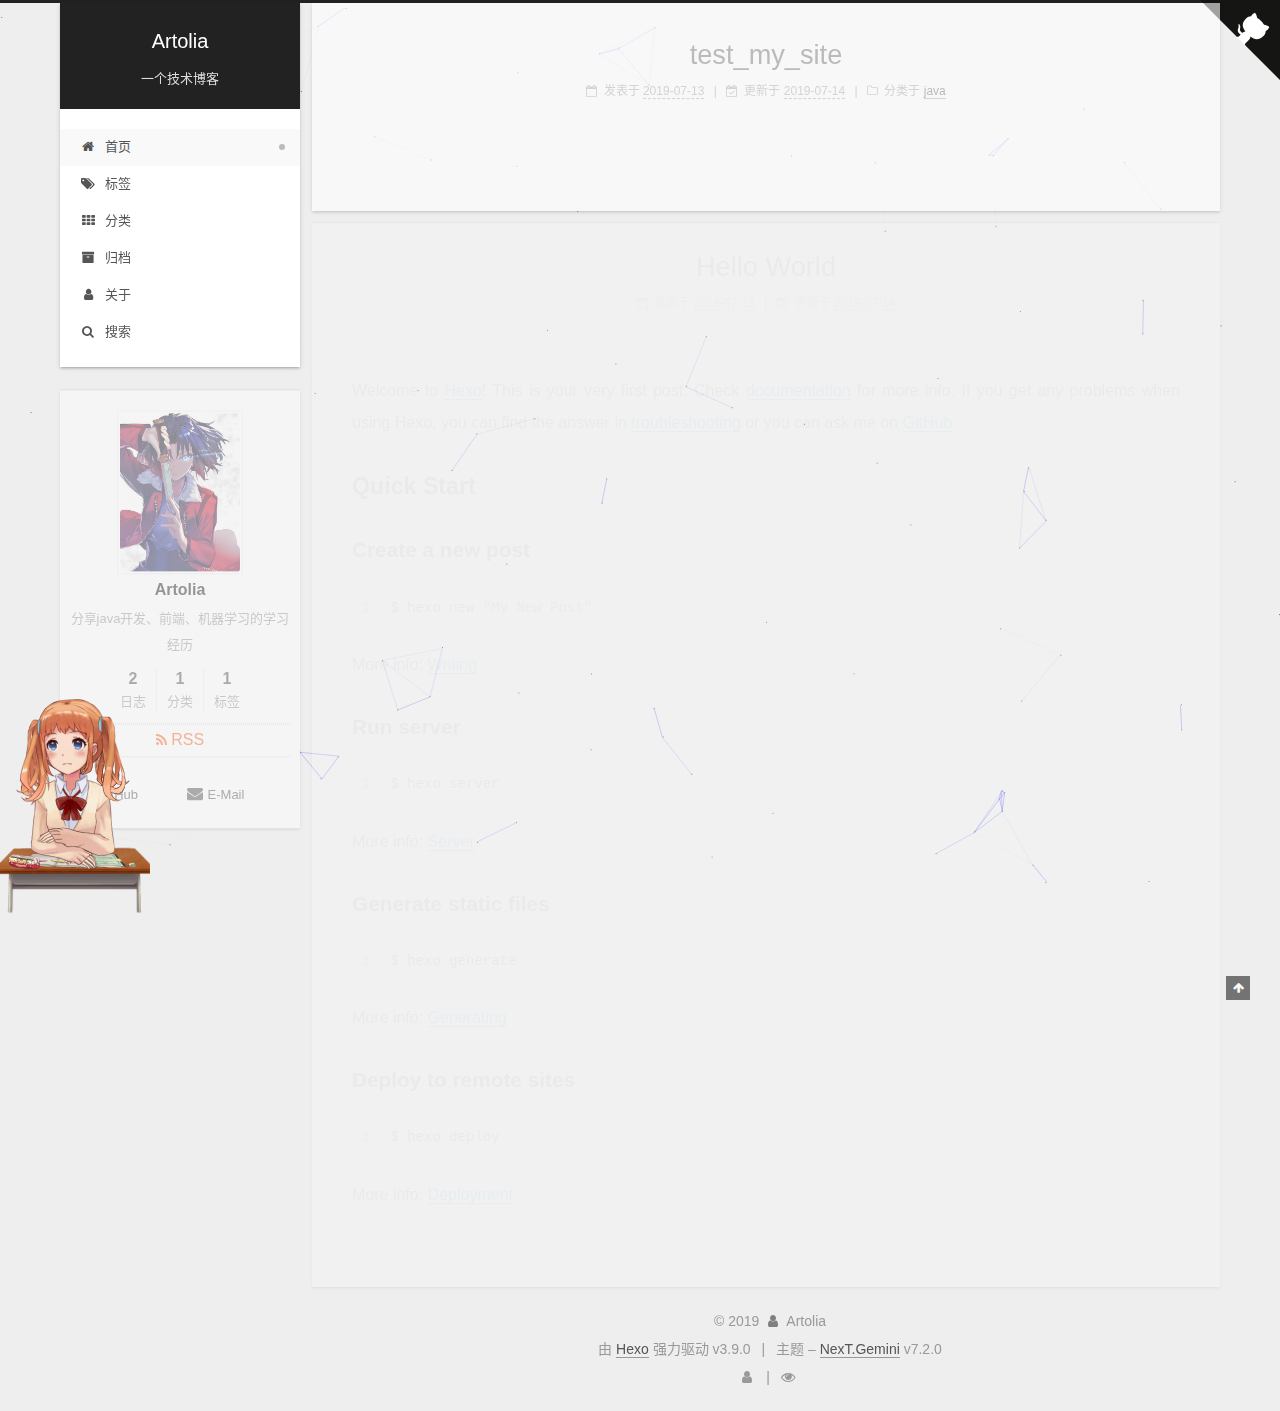
<file: index.html>
<!DOCTYPE html>












  


<html class="theme-next gemini use-motion" lang="zh-CN">
<head><meta name="generator" content="Hexo 3.9.0">
  <meta charset="UTF-8">
<meta http-equiv="X-UA-Compatible" content="IE=edge">
<meta name="viewport" content="width=device-width, initial-scale=1, maximum-scale=2">
<meta name="theme-color" content="#222">






















<link rel="stylesheet" href="/lib/font-awesome/css/font-awesome.min.css?v=4.7.0">

<link rel="stylesheet" href="/css/main.css?v=7.2.0">


  <link rel="apple-touch-icon" sizes="180x180" href="/images/ai.png?v=7.2.0">


  <link rel="icon" type="image/png" sizes="32x32" href="/images/ai.png?v=7.2.0">


  <link rel="icon" type="image/png" sizes="16x16" href="/images/ai.png?v=7.2.0">


  <link rel="mask-icon" href="/images/ai.svg?v=7.2.0" color="#222">







<script id="hexo.configurations">
  var NexT = window.NexT || {};
  var CONFIG = {
    root: '/',
    scheme: 'Gemini',
    version: '7.2.0',
    sidebar: {"position":"left","display":"post","offset":12,"onmobile":false},
    back2top: {"enable":true,"sidebar":false,"scrollpercent":false},
    copycode: {"enable":false,"show_result":false,"style":null},
    fancybox: false,
    fastclick: false,
    lazyload: false,
    tabs: true,
    motion: {"enable":true,"async":false,"transition":{"post_block":"fadeIn","post_header":"slideDownIn","post_body":"slideDownIn","coll_header":"slideLeftIn","sidebar":"slideUpIn"}},
    algolia: {
      applicationID: '',
      apiKey: '',
      indexName: '',
      hits: {"per_page":10},
      labels: {"input_placeholder":"Search for Posts","hits_empty":"We didn't find any results for the search: ${query}","hits_stats":"${hits} results found in ${time} ms"}
    },
    translation: {
      copy_button: '复制',
      copy_success: '复制成功',
      copy_failure: '复制失败'
    }
  };
</script>



  <meta name="description" content="分享java开发、前端、机器学习的学习经历">
<meta name="keywords" content="java、vue、linux、react、python、机器学习、flutter">
<meta property="og:type" content="website">
<meta property="og:title" content="Artolia">
<meta property="og:url" content="https://artoliagit.github.io/index.html">
<meta property="og:site_name" content="Artolia">
<meta property="og:description" content="分享java开发、前端、机器学习的学习经历">
<meta property="og:locale" content="zh-CN">
<meta name="twitter:card" content="summary">
<meta name="twitter:title" content="Artolia">
<meta name="twitter:description" content="分享java开发、前端、机器学习的学习经历">



  <link rel="alternate" href="/atom.xml" title="Artolia" type="application/atom+xml">



  
  
  <link rel="canonical" href="https://artoliagit.github.io/">



<script id="page.configurations">
  CONFIG.page = {
    sidebar: "",
  };
</script>

  <title>Artolia</title>
  




  <script async src="https://www.googletagmanager.com/gtag/js?id=UA-143778476-1"></script>
  <script>
    var host = window.location.hostname;
    if (host !== "localhost" || !) {
      window.dataLayer = window.dataLayer || [];
      function gtag(){dataLayer.push(arguments);}
      gtag('js', new Date());
      gtag('config', 'UA-143778476-1');
    }
  </script>



  <script>
    var _hmt = _hmt || [];
    (function() {
      var hm = document.createElement("script");
      hm.src = "https://hm.baidu.com/hm.js?9fa5e5847c62d3b7d04fb6fdb04cc58a";
      var s = document.getElementsByTagName("script")[0];
      s.parentNode.insertBefore(hm, s);
    })();
  </script>







  <noscript>
  <style>
  .use-motion .motion-element,
  .use-motion .brand,
  .use-motion .menu-item,
  .sidebar-inner,
  .use-motion .post-block,
  .use-motion .pagination,
  .use-motion .comments,
  .use-motion .post-header,
  .use-motion .post-body,
  .use-motion .collection-title { opacity: initial; }

  .use-motion .logo,
  .use-motion .site-title,
  .use-motion .site-subtitle {
    opacity: initial;
    top: initial;
  }

  .use-motion .logo-line-before i { left: initial; }
  .use-motion .logo-line-after i { right: initial; }
  </style>
</noscript>

</head>

<body itemscope itemtype="http://schema.org/WebPage" lang="zh-CN">

  
  
    
  

  <div class="container sidebar-position-left 
  page-home">
    <div class="headband"></div>

    <a href="https://github.com/ArtoliaGit" class="github-corner" aria-label="View source on GitHub"><svg width="80" height="80" viewbox="0 0 250 250" style="fill:#151513; color:#fff; position: absolute; top: 0; border: 0; right: 0;" aria-hidden="true"><path d="M0,0 L115,115 L130,115 L142,142 L250,250 L250,0 Z"/><path d="M128.3,109.0 C113.8,99.7 119.0,89.6 119.0,89.6 C122.0,82.7 120.5,78.6 120.5,78.6 C119.2,72.0 123.4,76.3 123.4,76.3 C127.3,80.9 125.5,87.3 125.5,87.3 C122.9,97.6 130.6,101.9 134.4,103.2" fill="currentColor" style="transform-origin: 130px 106px;" class="octo-arm"/><path d="M115.0,115.0 C114.9,115.1 118.7,116.5 119.8,115.4 L133.7,101.6 C136.9,99.2 139.9,98.4 142.2,98.6 C133.8,88.0 127.5,74.4 143.8,58.0 C148.5,53.4 154.0,51.2 159.7,51.0 C160.3,49.4 163.2,43.6 171.4,40.1 C171.4,40.1 176.1,42.5 178.8,56.2 C183.1,58.6 187.2,61.8 190.9,65.4 C194.5,69.0 197.7,73.2 200.1,77.6 C213.8,80.2 216.3,84.9 216.3,84.9 C212.7,93.1 206.9,96.0 205.4,96.6 C205.1,102.4 203.0,107.8 198.3,112.5 C181.9,128.9 168.3,122.5 157.7,114.1 C157.9,116.9 156.7,120.9 152.7,124.9 L141.0,136.5 C139.8,137.7 141.6,141.9 141.8,141.8 Z" fill="currentColor" class="octo-body"/></svg></a><style>.github-corner:hover .octo-arm{animation:octocat-wave 560ms ease-in-out}@keyframes octocat-wave{0%,100%{transform:rotate(0)}20%,60%{transform:rotate(-25deg)}40%,80%{transform:rotate(10deg)}}@media (max-width:500px){.github-corner:hover .octo-arm{animation:none}.github-corner .octo-arm{animation:octocat-wave 560ms ease-in-out}}</style>

    <header id="header" class="header" itemscope itemtype="http://schema.org/WPHeader">
      <div class="header-inner"><div class="site-brand-wrapper">
  <div class="site-meta">
    

    <div class="custom-logo-site-title">
      <a href="/" class="brand" rel="start">
        <span class="logo-line-before"><i></i></span>
        <span class="site-title">Artolia</span>
        <span class="logo-line-after"><i></i></span>
      </a>
    </div>
    
      
        <h1 class="site-subtitle" itemprop="description">一个技术博客</h1>
      
    
    
  </div>

  <div class="site-nav-toggle">
    <button aria-label="切换导航栏">
      <span class="btn-bar"></span>
      <span class="btn-bar"></span>
      <span class="btn-bar"></span>
    </button>
  </div>
</div>



<nav class="site-nav">
  
    <ul id="menu" class="menu">
      
        
        
        
          
          <li class="menu-item menu-item-home menu-item-active">

    
    
      
    

    

    <a href="/" rel="section"><i class="menu-item-icon fa fa-fw fa-home"></i> <br>首页</a>

  </li>
        
        
        
          
          <li class="menu-item menu-item-tags">

    
    
      
    

    

    <a href="/tags/" rel="section"><i class="menu-item-icon fa fa-fw fa-tags"></i> <br>标签</a>

  </li>
        
        
        
          
          <li class="menu-item menu-item-categories">

    
    
      
    

    

    <a href="/categories/" rel="section"><i class="menu-item-icon fa fa-fw fa-th"></i> <br>分类</a>

  </li>
        
        
        
          
          <li class="menu-item menu-item-archives">

    
    
      
    

    

    <a href="/archives/" rel="section"><i class="menu-item-icon fa fa-fw fa-archive"></i> <br>归档</a>

  </li>
        
        
        
          
          <li class="menu-item menu-item-about">

    
    
      
    

    

    <a href="/about/" rel="section"><i class="menu-item-icon fa fa-fw fa-user"></i> <br>关于</a>

  </li>

      
      
        <li class="menu-item menu-item-search">
          
            <a href="javascript:;" class="popup-trigger">
          
            
              <i class="menu-item-icon fa fa-search fa-fw"></i> <br>搜索</a>
        </li>
      
    </ul>
  

  

  
    <div class="site-search">
      
  <div class="popup search-popup local-search-popup">
  <div class="local-search-header clearfix">
    <span class="search-icon">
      <i class="fa fa-search"></i>
    </span>
    <span class="popup-btn-close">
      <i class="fa fa-times-circle"></i>
    </span>
    <div class="local-search-input-wrapper">
      <input autocomplete="off" placeholder="搜索..." spellcheck="false" type="text" id="local-search-input">
    </div>
  </div>
  <div id="local-search-result"></div>
</div>



    </div>
  
</nav>



</div>
    </header>

    


    <main id="main" class="main">
      <div class="main-inner">
        <div class="content-wrap">
          
            

          
          <div id="content" class="content">
            
  <section id="posts" class="posts-expand">
    
      

  

  
  
  

  

  <article class="post post-type-normal" itemscope itemtype="http://schema.org/Article">
  
  
  
  <div class="post-block">
    <link itemprop="mainEntityOfPage" href="https://artoliagit.github.io/2019/07/13/test-my-site/">

    <span hidden itemprop="author" itemscope itemtype="http://schema.org/Person">
      <meta itemprop="name" content="Artolia">
      <meta itemprop="description" content="分享java开发、前端、机器学习的学习经历">
      <meta itemprop="image" content="/images/touxiang.jpg">
    </span>

    <span hidden itemprop="publisher" itemscope itemtype="http://schema.org/Organization">
      <meta itemprop="name" content="Artolia">
    </span>

    
      <header class="post-header">

        
        
          <h2 class="post-title" itemprop="name headline">
                
                
                <a href="/2019/07/13/test-my-site/" class="post-title-link" itemprop="url">test_my_site</a>
              
            
          </h2>
        

        <div class="post-meta">

          
          
          

          
            <span class="post-meta-item">
              <span class="post-meta-item-icon">
                <i class="fa fa-calendar-o"></i>
              </span>
              
                <span class="post-meta-item-text">发表于</span>
              

              
                
              

              <time title="创建时间：2019-07-13 23:58:16" itemprop="dateCreated datePublished" datetime="2019-07-13T23:58:16+08:00">2019-07-13</time>
            </span>
          

          
            

            
              <span class="post-meta-item">
                <span class="post-meta-item-icon">
                  <i class="fa fa-calendar-check-o"></i>
                </span>
                
                  <span class="post-meta-item-text">更新于</span>
                
                <time title="修改时间：2019-07-14 13:08:01" itemprop="dateModified" datetime="2019-07-14T13:08:01+08:00">2019-07-14</time>
              </span>
            
          

          
            <span class="post-meta-item">
              <span class="post-meta-item-icon">
                <i class="fa fa-folder-o"></i>
              </span>
              
                <span class="post-meta-item-text">分类于</span>
              
              
                <span itemprop="about" itemscope itemtype="http://schema.org/Thing"><a href="/categories/java/" itemprop="url" rel="index"><span itemprop="name">java</span></a></span>

                
                
              
            </span>
          

          
            
            
          

          
          

          

          

          <br>
          

          

          

        </div>
      </header>
    

    
    
    
    <div class="post-body" itemprop="articleBody">

      
      

      
        
          
            
          
        
      
    </div>

    

    

    
    
    

    

    
      
    
    

    

    <footer class="post-footer">
      

      

      

      
      
        <div class="post-eof"></div>
      
    </footer>
  </div>
  
  
  
  </article>


    
      

  

  
  
  

  

  <article class="post post-type-normal" itemscope itemtype="http://schema.org/Article">
  
  
  
  <div class="post-block">
    <link itemprop="mainEntityOfPage" href="https://artoliagit.github.io/2019/07/13/hello-world/">

    <span hidden itemprop="author" itemscope itemtype="http://schema.org/Person">
      <meta itemprop="name" content="Artolia">
      <meta itemprop="description" content="分享java开发、前端、机器学习的学习经历">
      <meta itemprop="image" content="/images/touxiang.jpg">
    </span>

    <span hidden itemprop="publisher" itemscope itemtype="http://schema.org/Organization">
      <meta itemprop="name" content="Artolia">
    </span>

    
      <header class="post-header">

        
        
          <h2 class="post-title" itemprop="name headline">
                
                
                <a href="/2019/07/13/hello-world/" class="post-title-link" itemprop="url">Hello World</a>
              
            
          </h2>
        

        <div class="post-meta">

          
          
          

          
            <span class="post-meta-item">
              <span class="post-meta-item-icon">
                <i class="fa fa-calendar-o"></i>
              </span>
              
                <span class="post-meta-item-text">发表于</span>
              

              
                
              

              <time title="创建时间：2019-07-13 23:47:32" itemprop="dateCreated datePublished" datetime="2019-07-13T23:47:32+08:00">2019-07-13</time>
            </span>
          

          
            

            
              <span class="post-meta-item">
                <span class="post-meta-item-icon">
                  <i class="fa fa-calendar-check-o"></i>
                </span>
                
                  <span class="post-meta-item-text">更新于</span>
                
                <time title="修改时间：2019-07-14 13:54:31" itemprop="dateModified" datetime="2019-07-14T13:54:31+08:00">2019-07-14</time>
              </span>
            
          

          

          
            
            
          

          
          

          

          

          <br>
          

          

          

        </div>
      </header>
    

    
    
    
    <div class="post-body" itemprop="articleBody">

      
      

      
        
          
            <p>Welcome to <a href="https://hexo.io/" target="_blank" rel="noopener">Hexo</a>! This is your very first post. Check <a href="https://hexo.io/docs/" target="_blank" rel="noopener">documentation</a> for more info. If you get any problems when using Hexo, you can find the answer in <a href="https://hexo.io/docs/troubleshooting.html" target="_blank" rel="noopener">troubleshooting</a> or you can ask me on <a href="https://github.com/hexojs/hexo/issues" target="_blank" rel="noopener">GitHub</a>.</p>
<h2 id="Quick-Start"><a href="#Quick-Start" class="headerlink" title="Quick Start"></a>Quick Start</h2><h3 id="Create-a-new-post"><a href="#Create-a-new-post" class="headerlink" title="Create a new post"></a>Create a new post</h3><figure class="highlight bash"><table><tr><td class="gutter"><pre><span class="line">1</span><br></pre></td><td class="code"><pre><span class="line">$ hexo new <span class="string">"My New Post"</span></span><br></pre></td></tr></table></figure>

<p>More info: <a href="https://hexo.io/docs/writing.html" target="_blank" rel="noopener">Writing</a></p>
<h3 id="Run-server"><a href="#Run-server" class="headerlink" title="Run server"></a>Run server</h3><figure class="highlight bash"><table><tr><td class="gutter"><pre><span class="line">1</span><br></pre></td><td class="code"><pre><span class="line">$ hexo server</span><br></pre></td></tr></table></figure>

<p>More info: <a href="https://hexo.io/docs/server.html" target="_blank" rel="noopener">Server</a></p>
<h3 id="Generate-static-files"><a href="#Generate-static-files" class="headerlink" title="Generate static files"></a>Generate static files</h3><figure class="highlight bash"><table><tr><td class="gutter"><pre><span class="line">1</span><br></pre></td><td class="code"><pre><span class="line">$ hexo generate</span><br></pre></td></tr></table></figure>

<p>More info: <a href="https://hexo.io/docs/generating.html" target="_blank" rel="noopener">Generating</a></p>
<h3 id="Deploy-to-remote-sites"><a href="#Deploy-to-remote-sites" class="headerlink" title="Deploy to remote sites"></a>Deploy to remote sites</h3><figure class="highlight bash"><table><tr><td class="gutter"><pre><span class="line">1</span><br></pre></td><td class="code"><pre><span class="line">$ hexo deploy</span><br></pre></td></tr></table></figure>

<p>More info: <a href="https://hexo.io/docs/deployment.html" target="_blank" rel="noopener">Deployment</a></p>

          
        
      
    </div>

    

    

    
    
    

    

    
      
    
    

    

    <footer class="post-footer">
      

      

      

      
      
        <div class="post-eof"></div>
      
    </footer>
  </div>
  
  
  
  </article>


    
  </section>

  


          </div>
          

        </div>
        
          
  
  <div class="sidebar-toggle">
    <div class="sidebar-toggle-line-wrap">
      <span class="sidebar-toggle-line sidebar-toggle-line-first"></span>
      <span class="sidebar-toggle-line sidebar-toggle-line-middle"></span>
      <span class="sidebar-toggle-line sidebar-toggle-line-last"></span>
    </div>
  </div>

  <aside id="sidebar" class="sidebar">
    <div class="sidebar-inner">

      

      

      <div class="site-overview-wrap sidebar-panel sidebar-panel-active">
        <div class="site-overview">
          <div class="site-author motion-element" itemprop="author" itemscope itemtype="http://schema.org/Person">
            
              <img class="site-author-image" itemprop="image" src="/images/touxiang.jpg" alt="Artolia">
            
              <p class="site-author-name" itemprop="name">Artolia</p>
              <div class="site-description motion-element" itemprop="description">分享java开发、前端、机器学习的学习经历</div>
          </div>

          
            <nav class="site-state motion-element">
              
                <div class="site-state-item site-state-posts">
                
                  <a href="/archives/">
                
                    <span class="site-state-item-count">2</span>
                    <span class="site-state-item-name">日志</span>
                  </a>
                </div>
              

              
                
                
                <div class="site-state-item site-state-categories">
                  
                    
                      <a href="/categories/">
                    
                  
                    
                    
                      
                    
                    <span class="site-state-item-count">1</span>
                    <span class="site-state-item-name">分类</span>
                  </a>
                </div>
              

              
                
                
                <div class="site-state-item site-state-tags">
                  
                    
                      <a href="/tags/">
                    
                  
                    
                    
                      
                    
                    <span class="site-state-item-count">1</span>
                    <span class="site-state-item-name">标签</span>
                  </a>
                </div>
              
            </nav>
          

          
            <div class="feed-link motion-element">
              <a href="/atom.xml" rel="alternate">
                <i class="fa fa-rss"></i>
                RSS
              </a>
            </div>
          

          

          
            <div class="links-of-author motion-element">
              
                <span class="links-of-author-item">
                  
                  
                    
                  
                  
                    
                  
                  <a href="https://github.com/ArtoliaGit" title="GitHub &rarr; https://github.com/ArtoliaGit" rel="noopener" target="_blank"><i class="fa fa-fw fa-github"></i>GitHub</a>
                </span>
              
                <span class="links-of-author-item">
                  
                  
                    
                  
                  
                    
                  
                  <a href="mailto:dxf1994@gmail.com" title="E-Mail &rarr; mailto:dxf1994@gmail.com" rel="noopener" target="_blank"><i class="fa fa-fw fa-envelope"></i>E-Mail</a>
                </span>
              
            </div>
          

          

          
          

          
        </div>
      </div>

      

      

    </div>
  </aside>
  <div id="sidebar-dimmer"></div>


        
      </div>
    </main>

    <footer id="footer" class="footer">
      <div class="footer-inner">
        <div class="copyright">&copy; <span itemprop="copyrightYear">2019</span>
  <span class="with-love" id="animate">
    <i class="fa fa-user"></i>
  </span>
  <span class="author" itemprop="copyrightHolder">Artolia</span>

  

  
</div>


  <div class="powered-by">由 <a href="https://hexo.io" class="theme-link" rel="noopener" target="_blank">Hexo</a> 强力驱动 v3.9.0</div>



  <span class="post-meta-divider">|</span>



  <div class="theme-info">主题 – <a href="https://theme-next.org" class="theme-link" rel="noopener" target="_blank">NexT.Gemini</a> v7.2.0</div>




        
<div class="busuanzi-count">
  <script async src="https://busuanzi.ibruce.info/busuanzi/2.3/busuanzi.pure.mini.js"></script>

  
    <span class="post-meta-item-icon">
      <i class="fa fa-user"></i>
    </span>
    <span class="site-uv" title="总访客量">
      <span class="busuanzi-value" id="busuanzi_value_site_uv"></span>
    </span>
  

  
    <span class="post-meta-divider">|</span>
  

  
    <span class="post-meta-item-icon">
      <i class="fa fa-eye"></i>
    </span>
    <span class="site-pv" title="总访问量">
      <span class="busuanzi-value" id="busuanzi_value_site_pv"></span>
    </span>
  
</div>









        
      </div>
    </footer>

    
      <div class="back-to-top">
        <i class="fa fa-arrow-up"></i>
        
      </div>
    

    

    
  </div>

  

<script>
  if (Object.prototype.toString.call(window.Promise) !== '[object Function]') {
    window.Promise = null;
  }
</script>










  
  





  
    
    
  
  <script color="0,0,255" opacity="0.5" zindex="-1" count="99" src="/lib/canvas-nest/canvas-nest.min.js"></script>









  
  <script src="/lib/jquery/index.js?v=3.4.1"></script>

  
  <script src="/lib/velocity/velocity.min.js?v=1.2.1"></script>

  
  <script src="/lib/velocity/velocity.ui.min.js?v=1.2.1"></script>




  <script src="/js/utils.js?v=7.2.0"></script>

  <script src="/js/motion.js?v=7.2.0"></script>



  
  


  <script src="/js/affix.js?v=7.2.0"></script>

  <script src="/js/schemes/pisces.js?v=7.2.0"></script>




  

  <script src="/js/next-boot.js?v=7.2.0"></script>

  

  

  

  

  



  
  <script>
    // Popup Window;
    var isfetched = false;
    var isXml = true;
    // Search DB path;
    var search_path = "search.xml";
    if (search_path.length === 0) {
      search_path = "search.xml";
    } else if (/json$/i.test(search_path)) {
      isXml = false;
    }
    var path = "/" + search_path;
    // monitor main search box;

    var onPopupClose = function (e) {
      $('.popup').hide();
      $('#local-search-input').val('');
      $('.search-result-list').remove();
      $('#no-result').remove();
      $(".local-search-pop-overlay").remove();
      $('body').css('overflow', '');
    }

    function proceedsearch() {
      $("body")
        .append('<div class="search-popup-overlay local-search-pop-overlay"></div>')
        .css('overflow', 'hidden');
      $('.search-popup-overlay').click(onPopupClose);
      $('.popup').toggle();
      var $localSearchInput = $('#local-search-input');
      $localSearchInput.attr("autocapitalize", "none");
      $localSearchInput.attr("autocorrect", "off");
      $localSearchInput.focus();
    }

    // search function;
    var searchFunc = function(path, search_id, content_id) {
      'use strict';

      // start loading animation
      $("body")
        .append('<div class="search-popup-overlay local-search-pop-overlay">' +
          '<div id="search-loading-icon">' +
          '<i class="fa fa-spinner fa-pulse fa-5x fa-fw"></i>' +
          '</div>' +
          '</div>')
        .css('overflow', 'hidden');
      $("#search-loading-icon").css('margin', '20% auto 0 auto').css('text-align', 'center');

      

      $.ajax({
        url: path,
        dataType: isXml ? "xml" : "json",
        async: true,
        success: function(res) {
          // get the contents from search data
          isfetched = true;
          $('.popup').detach().appendTo('.header-inner');
          var datas = isXml ? $("entry", res).map(function() {
            return {
              title: $("title", this).text(),
              content: $("content",this).text(),
              url: $("url" , this).text()
            };
          }).get() : res;
          var input = document.getElementById(search_id);
          var resultContent = document.getElementById(content_id);
          var inputEventFunction = function() {
            var searchText = input.value.trim().toLowerCase();
            var keywords = searchText.split(/[\s\-]+/);
            if (keywords.length > 1) {
              keywords.push(searchText);
            }
            var resultItems = [];
            if (searchText.length > 0) {
              // perform local searching
              datas.forEach(function(data) {
                var isMatch = false;
                var hitCount = 0;
                var searchTextCount = 0;
                var title = data.title.trim();
                var titleInLowerCase = title.toLowerCase();
                var content = data.content.trim().replace(/<[^>]+>/g,"");
                
                var contentInLowerCase = content.toLowerCase();
                var articleUrl = decodeURIComponent(data.url).replace(/\/{2,}/g, '/');
                var indexOfTitle = [];
                var indexOfContent = [];
                // only match articles with not empty titles
                if(title != '') {
                  keywords.forEach(function(keyword) {
                    function getIndexByWord(word, text, caseSensitive) {
                      var wordLen = word.length;
                      if (wordLen === 0) {
                        return [];
                      }
                      var startPosition = 0, position = [], index = [];
                      if (!caseSensitive) {
                        text = text.toLowerCase();
                        word = word.toLowerCase();
                      }
                      while ((position = text.indexOf(word, startPosition)) > -1) {
                        index.push({position: position, word: word});
                        startPosition = position + wordLen;
                      }
                      return index;
                    }

                    indexOfTitle = indexOfTitle.concat(getIndexByWord(keyword, titleInLowerCase, false));
                    indexOfContent = indexOfContent.concat(getIndexByWord(keyword, contentInLowerCase, false));
                  });
                  if (indexOfTitle.length > 0 || indexOfContent.length > 0) {
                    isMatch = true;
                    hitCount = indexOfTitle.length + indexOfContent.length;
                  }
                }

                // show search results

                if (isMatch) {
                  // sort index by position of keyword

                  [indexOfTitle, indexOfContent].forEach(function (index) {
                    index.sort(function (itemLeft, itemRight) {
                      if (itemRight.position !== itemLeft.position) {
                        return itemRight.position - itemLeft.position;
                      } else {
                        return itemLeft.word.length - itemRight.word.length;
                      }
                    });
                  });

                  // merge hits into slices

                  function mergeIntoSlice(text, start, end, index) {
                    var item = index[index.length - 1];
                    var position = item.position;
                    var word = item.word;
                    var hits = [];
                    var searchTextCountInSlice = 0;
                    while (position + word.length <= end && index.length != 0) {
                      if (word === searchText) {
                        searchTextCountInSlice++;
                      }
                      hits.push({position: position, length: word.length});
                      var wordEnd = position + word.length;

                      // move to next position of hit

                      index.pop();
                      while (index.length != 0) {
                        item = index[index.length - 1];
                        position = item.position;
                        word = item.word;
                        if (wordEnd > position) {
                          index.pop();
                        } else {
                          break;
                        }
                      }
                    }
                    searchTextCount += searchTextCountInSlice;
                    return {
                      hits: hits,
                      start: start,
                      end: end,
                      searchTextCount: searchTextCountInSlice
                    };
                  }

                  var slicesOfTitle = [];
                  if (indexOfTitle.length != 0) {
                    slicesOfTitle.push(mergeIntoSlice(title, 0, title.length, indexOfTitle));
                  }

                  var slicesOfContent = [];
                  while (indexOfContent.length != 0) {
                    var item = indexOfContent[indexOfContent.length - 1];
                    var position = item.position;
                    var word = item.word;
                    // cut out 100 characters
                    var start = position - 20;
                    var end = position + 80;
                    if(start < 0){
                      start = 0;
                    }
                    if (end < position + word.length) {
                      end = position + word.length;
                    }
                    if(end > content.length){
                      end = content.length;
                    }
                    slicesOfContent.push(mergeIntoSlice(content, start, end, indexOfContent));
                  }

                  // sort slices in content by search text's count and hits' count

                  slicesOfContent.sort(function (sliceLeft, sliceRight) {
                    if (sliceLeft.searchTextCount !== sliceRight.searchTextCount) {
                      return sliceRight.searchTextCount - sliceLeft.searchTextCount;
                    } else if (sliceLeft.hits.length !== sliceRight.hits.length) {
                      return sliceRight.hits.length - sliceLeft.hits.length;
                    } else {
                      return sliceLeft.start - sliceRight.start;
                    }
                  });

                  // select top N slices in content

                  var upperBound = parseInt('1');
                  if (upperBound >= 0) {
                    slicesOfContent = slicesOfContent.slice(0, upperBound);
                  }

                  // highlight title and content

                  function highlightKeyword(text, slice) {
                    var result = '';
                    var prevEnd = slice.start;
                    slice.hits.forEach(function (hit) {
                      result += text.substring(prevEnd, hit.position);
                      var end = hit.position + hit.length;
                      result += '<b class="search-keyword">' + text.substring(hit.position, end) + '</b>';
                      prevEnd = end;
                    });
                    result += text.substring(prevEnd, slice.end);
                    return result;
                  }

                  var resultItem = '';

                  if (slicesOfTitle.length != 0) {
                    resultItem += "<li><a href='" + articleUrl + "' class='search-result-title'>" + highlightKeyword(title, slicesOfTitle[0]) + "</a>";
                  } else {
                    resultItem += "<li><a href='" + articleUrl + "' class='search-result-title'>" + title + "</a>";
                  }

                  slicesOfContent.forEach(function (slice) {
                    resultItem += "<a href='" + articleUrl + "'>" +
                      "<p class=\"search-result\">" + highlightKeyword(content, slice) +
                      "...</p>" + "</a>";
                  });

                  resultItem += "</li>";
                  resultItems.push({
                    item: resultItem,
                    searchTextCount: searchTextCount,
                    hitCount: hitCount,
                    id: resultItems.length
                  });
                }
              })
            };
            if (keywords.length === 1 && keywords[0] === "") {
              resultContent.innerHTML = '<div id="no-result"><i class="fa fa-search fa-5x"></i></div>'
            } else if (resultItems.length === 0) {
              resultContent.innerHTML = '<div id="no-result"><i class="fa fa-frown-o fa-5x"></i></div>'
            } else {
              resultItems.sort(function (resultLeft, resultRight) {
                if (resultLeft.searchTextCount !== resultRight.searchTextCount) {
                  return resultRight.searchTextCount - resultLeft.searchTextCount;
                } else if (resultLeft.hitCount !== resultRight.hitCount) {
                  return resultRight.hitCount - resultLeft.hitCount;
                } else {
                  return resultRight.id - resultLeft.id;
                }
              });
              var searchResultList = '<ul class=\"search-result-list\">';
              resultItems.forEach(function (result) {
                searchResultList += result.item;
              })
              searchResultList += "</ul>";
              resultContent.innerHTML = searchResultList;
            }
          }

          if ('auto' === 'auto') {
            input.addEventListener('input', inputEventFunction);
          } else {
            $('.search-icon').click(inputEventFunction);
            input.addEventListener('keypress', function (event) {
              if (event.keyCode === 13) {
                inputEventFunction();
              }
            });
          }

          // remove loading animation
          $(".local-search-pop-overlay").remove();
          $('body').css('overflow', '');

          proceedsearch();
        }
      });
    }

    // handle and trigger popup window;
    $('.popup-trigger').click(function(e) {
      e.stopPropagation();
      if (isfetched === false) {
        searchFunc(path, 'local-search-input', 'local-search-result');
      } else {
        proceedsearch();
      };
    });

    $('.popup-btn-close').click(onPopupClose);
    $('.popup').click(function(e){
      e.stopPropagation();
    });
    $(document).on('keyup', function (event) {
      var shouldDismissSearchPopup = event.which === 27 &&
        $('.search-popup').is(':visible');
      if (shouldDismissSearchPopup) {
        onPopupClose();
      }
    });
  </script>





  

  

  

  

  

  

  

  

  

  

  

  

  


  

<script src="/live2dw/lib/L2Dwidget.min.js?094cbace49a39548bed64abff5988b05"></script><script>L2Dwidget.init({"pluginRootPath":"live2dw/","pluginJsPath":"lib/","pluginModelPath":"assets/","tagMode":false,"debug":false,"model":{"jsonPath":"/live2dw/assets/shizuku.model.json"},"display":{"position":"left","width":150,"height":300},"mobile":{"show":true},"log":false});</script></body>
</html>
</file>
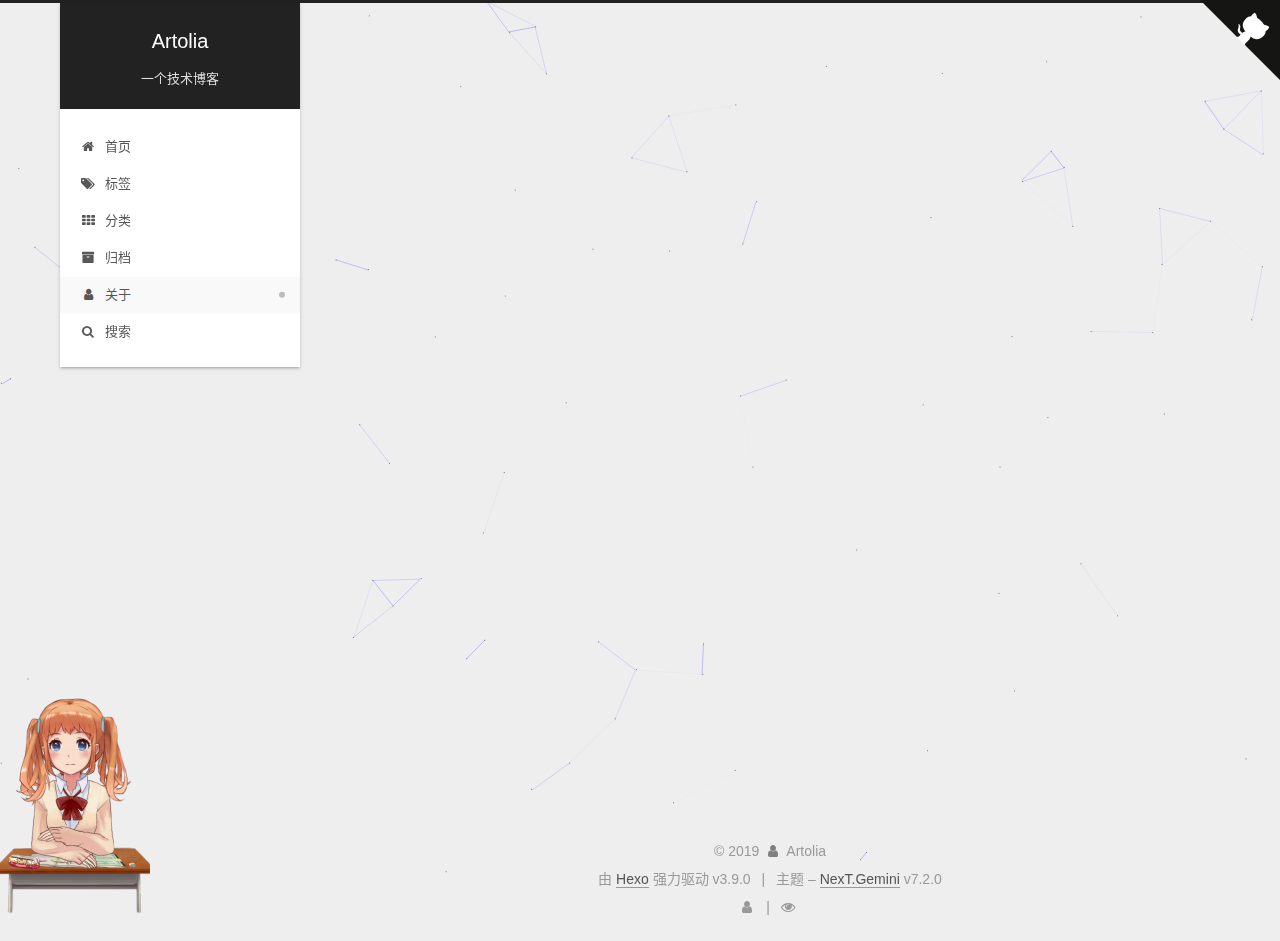
<file: about/index.html>
<!DOCTYPE html>












  


<html class="theme-next gemini use-motion" lang="zh-CN">
<head><meta name="generator" content="Hexo 3.9.0">
  <meta charset="UTF-8">
<meta http-equiv="X-UA-Compatible" content="IE=edge">
<meta name="viewport" content="width=device-width, initial-scale=1, maximum-scale=2">
<meta name="theme-color" content="#222">






















<link rel="stylesheet" href="/lib/font-awesome/css/font-awesome.min.css?v=4.7.0">

<link rel="stylesheet" href="/css/main.css?v=7.2.0">


  <link rel="apple-touch-icon" sizes="180x180" href="/images/ai.png?v=7.2.0">


  <link rel="icon" type="image/png" sizes="32x32" href="/images/ai.png?v=7.2.0">


  <link rel="icon" type="image/png" sizes="16x16" href="/images/ai.png?v=7.2.0">


  <link rel="mask-icon" href="/images/ai.svg?v=7.2.0" color="#222">







<script id="hexo.configurations">
  var NexT = window.NexT || {};
  var CONFIG = {
    root: '/',
    scheme: 'Gemini',
    version: '7.2.0',
    sidebar: {"position":"left","display":"post","offset":12,"onmobile":false},
    back2top: {"enable":true,"sidebar":false,"scrollpercent":false},
    copycode: {"enable":false,"show_result":false,"style":null},
    fancybox: false,
    fastclick: false,
    lazyload: false,
    tabs: true,
    motion: {"enable":true,"async":false,"transition":{"post_block":"fadeIn","post_header":"slideDownIn","post_body":"slideDownIn","coll_header":"slideLeftIn","sidebar":"slideUpIn"}},
    algolia: {
      applicationID: '',
      apiKey: '',
      indexName: '',
      hits: {"per_page":10},
      labels: {"input_placeholder":"Search for Posts","hits_empty":"We didn't find any results for the search: ${query}","hits_stats":"${hits} results found in ${time} ms"}
    },
    translation: {
      copy_button: '复制',
      copy_success: '复制成功',
      copy_failure: '复制失败'
    }
  };
</script>



  <meta name="description" content="分享java开发、前端、机器学习的学习经历">
<meta name="keywords" content="java、vue、linux、react、python、机器学习、flutter">
<meta property="og:type" content="website">
<meta property="og:title" content="关于">
<meta property="og:url" content="https://artoliagit.github.io/about/index.html">
<meta property="og:site_name" content="Artolia">
<meta property="og:description" content="分享java开发、前端、机器学习的学习经历">
<meta property="og:locale" content="zh-CN">
<meta property="og:updated_time" content="2019-07-14T05:55:16.493Z">
<meta name="twitter:card" content="summary">
<meta name="twitter:title" content="关于">
<meta name="twitter:description" content="分享java开发、前端、机器学习的学习经历">



  <link rel="alternate" href="/atom.xml" title="Artolia" type="application/atom+xml">



  
  
  <link rel="canonical" href="https://artoliagit.github.io/about/">



<script id="page.configurations">
  CONFIG.page = {
    sidebar: "",
  };
</script>

  <title>关于 | Artolia</title>
  




  <script async src="https://www.googletagmanager.com/gtag/js?id=UA-143778476-1"></script>
  <script>
    var host = window.location.hostname;
    if (host !== "localhost" || !) {
      window.dataLayer = window.dataLayer || [];
      function gtag(){dataLayer.push(arguments);}
      gtag('js', new Date());
      gtag('config', 'UA-143778476-1');
    }
  </script>



  <script>
    var _hmt = _hmt || [];
    (function() {
      var hm = document.createElement("script");
      hm.src = "https://hm.baidu.com/hm.js?9fa5e5847c62d3b7d04fb6fdb04cc58a";
      var s = document.getElementsByTagName("script")[0];
      s.parentNode.insertBefore(hm, s);
    })();
  </script>







  <noscript>
  <style>
  .use-motion .motion-element,
  .use-motion .brand,
  .use-motion .menu-item,
  .sidebar-inner,
  .use-motion .post-block,
  .use-motion .pagination,
  .use-motion .comments,
  .use-motion .post-header,
  .use-motion .post-body,
  .use-motion .collection-title { opacity: initial; }

  .use-motion .logo,
  .use-motion .site-title,
  .use-motion .site-subtitle {
    opacity: initial;
    top: initial;
  }

  .use-motion .logo-line-before i { left: initial; }
  .use-motion .logo-line-after i { right: initial; }
  </style>
</noscript>

</head>

<body itemscope itemtype="http://schema.org/WebPage" lang="zh-CN">

  
  
    
  

  <div class="container sidebar-position-left page-post-detail">
    <div class="headband"></div>

    <a href="https://github.com/ArtoliaGit" class="github-corner" aria-label="View source on GitHub"><svg width="80" height="80" viewbox="0 0 250 250" style="fill:#151513; color:#fff; position: absolute; top: 0; border: 0; right: 0;" aria-hidden="true"><path d="M0,0 L115,115 L130,115 L142,142 L250,250 L250,0 Z"/><path d="M128.3,109.0 C113.8,99.7 119.0,89.6 119.0,89.6 C122.0,82.7 120.5,78.6 120.5,78.6 C119.2,72.0 123.4,76.3 123.4,76.3 C127.3,80.9 125.5,87.3 125.5,87.3 C122.9,97.6 130.6,101.9 134.4,103.2" fill="currentColor" style="transform-origin: 130px 106px;" class="octo-arm"/><path d="M115.0,115.0 C114.9,115.1 118.7,116.5 119.8,115.4 L133.7,101.6 C136.9,99.2 139.9,98.4 142.2,98.6 C133.8,88.0 127.5,74.4 143.8,58.0 C148.5,53.4 154.0,51.2 159.7,51.0 C160.3,49.4 163.2,43.6 171.4,40.1 C171.4,40.1 176.1,42.5 178.8,56.2 C183.1,58.6 187.2,61.8 190.9,65.4 C194.5,69.0 197.7,73.2 200.1,77.6 C213.8,80.2 216.3,84.9 216.3,84.9 C212.7,93.1 206.9,96.0 205.4,96.6 C205.1,102.4 203.0,107.8 198.3,112.5 C181.9,128.9 168.3,122.5 157.7,114.1 C157.9,116.9 156.7,120.9 152.7,124.9 L141.0,136.5 C139.8,137.7 141.6,141.9 141.8,141.8 Z" fill="currentColor" class="octo-body"/></svg></a><style>.github-corner:hover .octo-arm{animation:octocat-wave 560ms ease-in-out}@keyframes octocat-wave{0%,100%{transform:rotate(0)}20%,60%{transform:rotate(-25deg)}40%,80%{transform:rotate(10deg)}}@media (max-width:500px){.github-corner:hover .octo-arm{animation:none}.github-corner .octo-arm{animation:octocat-wave 560ms ease-in-out}}</style>

    <header id="header" class="header" itemscope itemtype="http://schema.org/WPHeader">
      <div class="header-inner"><div class="site-brand-wrapper">
  <div class="site-meta">
    

    <div class="custom-logo-site-title">
      <a href="/" class="brand" rel="start">
        <span class="logo-line-before"><i></i></span>
        <span class="site-title">Artolia</span>
        <span class="logo-line-after"><i></i></span>
      </a>
    </div>
    
      
        <h1 class="site-subtitle" itemprop="description">一个技术博客</h1>
      
    
    
  </div>

  <div class="site-nav-toggle">
    <button aria-label="切换导航栏">
      <span class="btn-bar"></span>
      <span class="btn-bar"></span>
      <span class="btn-bar"></span>
    </button>
  </div>
</div>



<nav class="site-nav">
  
    <ul id="menu" class="menu">
      
        
        
        
          
          <li class="menu-item menu-item-home">

    
    
      
    

    

    <a href="/" rel="section"><i class="menu-item-icon fa fa-fw fa-home"></i> <br>首页</a>

  </li>
        
        
        
          
          <li class="menu-item menu-item-tags">

    
    
      
    

    

    <a href="/tags/" rel="section"><i class="menu-item-icon fa fa-fw fa-tags"></i> <br>标签</a>

  </li>
        
        
        
          
          <li class="menu-item menu-item-categories">

    
    
      
    

    

    <a href="/categories/" rel="section"><i class="menu-item-icon fa fa-fw fa-th"></i> <br>分类</a>

  </li>
        
        
        
          
          <li class="menu-item menu-item-archives">

    
    
      
    

    

    <a href="/archives/" rel="section"><i class="menu-item-icon fa fa-fw fa-archive"></i> <br>归档</a>

  </li>
        
        
        
          
          <li class="menu-item menu-item-about menu-item-active">

    
    
      
    

    

    <a href="/about/" rel="section"><i class="menu-item-icon fa fa-fw fa-user"></i> <br>关于</a>

  </li>

      
      
        <li class="menu-item menu-item-search">
          
            <a href="javascript:;" class="popup-trigger">
          
            
              <i class="menu-item-icon fa fa-search fa-fw"></i> <br>搜索</a>
        </li>
      
    </ul>
  

  

  
    <div class="site-search">
      
  <div class="popup search-popup local-search-popup">
  <div class="local-search-header clearfix">
    <span class="search-icon">
      <i class="fa fa-search"></i>
    </span>
    <span class="popup-btn-close">
      <i class="fa fa-times-circle"></i>
    </span>
    <div class="local-search-input-wrapper">
      <input autocomplete="off" placeholder="搜索..." spellcheck="false" type="text" id="local-search-input">
    </div>
  </div>
  <div id="local-search-result"></div>
</div>



    </div>
  
</nav>



</div>
    </header>

    


    <main id="main" class="main">
      <div class="main-inner">
        <div class="content-wrap">
          
            

    
    
      
      
    
      
      
    
      
      
    
      
      
    
      
      
    
    

  


          
          <div id="content" class="content">
            

  <div id="posts" class="posts-expand">
    
    
    
    <div class="post-block page">
      <header class="post-header">

<h2 class="post-title" itemprop="name headline">关于

</h2>

<div class="post-meta">
  
  



</div>

</header>

      
      
      
      <div class="post-body">
        
        
          
        
      </div>
      
      
      
    </div>
    



    
    
    
  </div>


          </div>
          

        </div>
        
          
  
  <div class="sidebar-toggle">
    <div class="sidebar-toggle-line-wrap">
      <span class="sidebar-toggle-line sidebar-toggle-line-first"></span>
      <span class="sidebar-toggle-line sidebar-toggle-line-middle"></span>
      <span class="sidebar-toggle-line sidebar-toggle-line-last"></span>
    </div>
  </div>

  <aside id="sidebar" class="sidebar">
    <div class="sidebar-inner">

      

      

      <div class="site-overview-wrap sidebar-panel sidebar-panel-active">
        <div class="site-overview">
          <div class="site-author motion-element" itemprop="author" itemscope itemtype="http://schema.org/Person">
            
              <img class="site-author-image" itemprop="image" src="/images/touxiang.jpg" alt="Artolia">
            
              <p class="site-author-name" itemprop="name">Artolia</p>
              <div class="site-description motion-element" itemprop="description">分享java开发、前端、机器学习的学习经历</div>
          </div>

          
            <nav class="site-state motion-element">
              
                <div class="site-state-item site-state-posts">
                
                  <a href="/archives/">
                
                    <span class="site-state-item-count">2</span>
                    <span class="site-state-item-name">日志</span>
                  </a>
                </div>
              

              
                
                
                <div class="site-state-item site-state-categories">
                  
                    
                      <a href="/categories/">
                    
                  
                    
                    
                      
                    
                    <span class="site-state-item-count">1</span>
                    <span class="site-state-item-name">分类</span>
                  </a>
                </div>
              

              
                
                
                <div class="site-state-item site-state-tags">
                  
                    
                      <a href="/tags/">
                    
                  
                    
                    
                      
                    
                    <span class="site-state-item-count">1</span>
                    <span class="site-state-item-name">标签</span>
                  </a>
                </div>
              
            </nav>
          

          
            <div class="feed-link motion-element">
              <a href="/atom.xml" rel="alternate">
                <i class="fa fa-rss"></i>
                RSS
              </a>
            </div>
          

          

          
            <div class="links-of-author motion-element">
              
                <span class="links-of-author-item">
                  
                  
                    
                  
                  
                    
                  
                  <a href="https://github.com/ArtoliaGit" title="GitHub &rarr; https://github.com/ArtoliaGit" rel="noopener" target="_blank"><i class="fa fa-fw fa-github"></i>GitHub</a>
                </span>
              
                <span class="links-of-author-item">
                  
                  
                    
                  
                  
                    
                  
                  <a href="mailto:dxf1994@gmail.com" title="E-Mail &rarr; mailto:dxf1994@gmail.com" rel="noopener" target="_blank"><i class="fa fa-fw fa-envelope"></i>E-Mail</a>
                </span>
              
            </div>
          

          

          
          

          
        </div>
      </div>

      

      

    </div>
  </aside>
  <div id="sidebar-dimmer"></div>


        
      </div>
    </main>

    <footer id="footer" class="footer">
      <div class="footer-inner">
        <div class="copyright">&copy; <span itemprop="copyrightYear">2019</span>
  <span class="with-love" id="animate">
    <i class="fa fa-user"></i>
  </span>
  <span class="author" itemprop="copyrightHolder">Artolia</span>

  

  
</div>


  <div class="powered-by">由 <a href="https://hexo.io" class="theme-link" rel="noopener" target="_blank">Hexo</a> 强力驱动 v3.9.0</div>



  <span class="post-meta-divider">|</span>



  <div class="theme-info">主题 – <a href="https://theme-next.org" class="theme-link" rel="noopener" target="_blank">NexT.Gemini</a> v7.2.0</div>




        
<div class="busuanzi-count">
  <script async src="https://busuanzi.ibruce.info/busuanzi/2.3/busuanzi.pure.mini.js"></script>

  
    <span class="post-meta-item-icon">
      <i class="fa fa-user"></i>
    </span>
    <span class="site-uv" title="总访客量">
      <span class="busuanzi-value" id="busuanzi_value_site_uv"></span>
    </span>
  

  
    <span class="post-meta-divider">|</span>
  

  
    <span class="post-meta-item-icon">
      <i class="fa fa-eye"></i>
    </span>
    <span class="site-pv" title="总访问量">
      <span class="busuanzi-value" id="busuanzi_value_site_pv"></span>
    </span>
  
</div>









        
      </div>
    </footer>

    
      <div class="back-to-top">
        <i class="fa fa-arrow-up"></i>
        
      </div>
    

    

    
  </div>

  

<script>
  if (Object.prototype.toString.call(window.Promise) !== '[object Function]') {
    window.Promise = null;
  }
</script>










  
  





  
    
    
  
  <script color="0,0,255" opacity="0.5" zindex="-1" count="99" src="/lib/canvas-nest/canvas-nest.min.js"></script>









  
  <script src="/lib/jquery/index.js?v=3.4.1"></script>

  
  <script src="/lib/velocity/velocity.min.js?v=1.2.1"></script>

  
  <script src="/lib/velocity/velocity.ui.min.js?v=1.2.1"></script>




  <script src="/js/utils.js?v=7.2.0"></script>

  <script src="/js/motion.js?v=7.2.0"></script>



  
  


  <script src="/js/affix.js?v=7.2.0"></script>

  <script src="/js/schemes/pisces.js?v=7.2.0"></script>




  
  <script src="/js/scrollspy.js?v=7.2.0"></script>
<script src="/js/post-details.js?v=7.2.0"></script>



  <script src="/js/next-boot.js?v=7.2.0"></script>

  

  

  

  

  



  
  <script>
    // Popup Window;
    var isfetched = false;
    var isXml = true;
    // Search DB path;
    var search_path = "search.xml";
    if (search_path.length === 0) {
      search_path = "search.xml";
    } else if (/json$/i.test(search_path)) {
      isXml = false;
    }
    var path = "/" + search_path;
    // monitor main search box;

    var onPopupClose = function (e) {
      $('.popup').hide();
      $('#local-search-input').val('');
      $('.search-result-list').remove();
      $('#no-result').remove();
      $(".local-search-pop-overlay").remove();
      $('body').css('overflow', '');
    }

    function proceedsearch() {
      $("body")
        .append('<div class="search-popup-overlay local-search-pop-overlay"></div>')
        .css('overflow', 'hidden');
      $('.search-popup-overlay').click(onPopupClose);
      $('.popup').toggle();
      var $localSearchInput = $('#local-search-input');
      $localSearchInput.attr("autocapitalize", "none");
      $localSearchInput.attr("autocorrect", "off");
      $localSearchInput.focus();
    }

    // search function;
    var searchFunc = function(path, search_id, content_id) {
      'use strict';

      // start loading animation
      $("body")
        .append('<div class="search-popup-overlay local-search-pop-overlay">' +
          '<div id="search-loading-icon">' +
          '<i class="fa fa-spinner fa-pulse fa-5x fa-fw"></i>' +
          '</div>' +
          '</div>')
        .css('overflow', 'hidden');
      $("#search-loading-icon").css('margin', '20% auto 0 auto').css('text-align', 'center');

      

      $.ajax({
        url: path,
        dataType: isXml ? "xml" : "json",
        async: true,
        success: function(res) {
          // get the contents from search data
          isfetched = true;
          $('.popup').detach().appendTo('.header-inner');
          var datas = isXml ? $("entry", res).map(function() {
            return {
              title: $("title", this).text(),
              content: $("content",this).text(),
              url: $("url" , this).text()
            };
          }).get() : res;
          var input = document.getElementById(search_id);
          var resultContent = document.getElementById(content_id);
          var inputEventFunction = function() {
            var searchText = input.value.trim().toLowerCase();
            var keywords = searchText.split(/[\s\-]+/);
            if (keywords.length > 1) {
              keywords.push(searchText);
            }
            var resultItems = [];
            if (searchText.length > 0) {
              // perform local searching
              datas.forEach(function(data) {
                var isMatch = false;
                var hitCount = 0;
                var searchTextCount = 0;
                var title = data.title.trim();
                var titleInLowerCase = title.toLowerCase();
                var content = data.content.trim().replace(/<[^>]+>/g,"");
                
                var contentInLowerCase = content.toLowerCase();
                var articleUrl = decodeURIComponent(data.url).replace(/\/{2,}/g, '/');
                var indexOfTitle = [];
                var indexOfContent = [];
                // only match articles with not empty titles
                if(title != '') {
                  keywords.forEach(function(keyword) {
                    function getIndexByWord(word, text, caseSensitive) {
                      var wordLen = word.length;
                      if (wordLen === 0) {
                        return [];
                      }
                      var startPosition = 0, position = [], index = [];
                      if (!caseSensitive) {
                        text = text.toLowerCase();
                        word = word.toLowerCase();
                      }
                      while ((position = text.indexOf(word, startPosition)) > -1) {
                        index.push({position: position, word: word});
                        startPosition = position + wordLen;
                      }
                      return index;
                    }

                    indexOfTitle = indexOfTitle.concat(getIndexByWord(keyword, titleInLowerCase, false));
                    indexOfContent = indexOfContent.concat(getIndexByWord(keyword, contentInLowerCase, false));
                  });
                  if (indexOfTitle.length > 0 || indexOfContent.length > 0) {
                    isMatch = true;
                    hitCount = indexOfTitle.length + indexOfContent.length;
                  }
                }

                // show search results

                if (isMatch) {
                  // sort index by position of keyword

                  [indexOfTitle, indexOfContent].forEach(function (index) {
                    index.sort(function (itemLeft, itemRight) {
                      if (itemRight.position !== itemLeft.position) {
                        return itemRight.position - itemLeft.position;
                      } else {
                        return itemLeft.word.length - itemRight.word.length;
                      }
                    });
                  });

                  // merge hits into slices

                  function mergeIntoSlice(text, start, end, index) {
                    var item = index[index.length - 1];
                    var position = item.position;
                    var word = item.word;
                    var hits = [];
                    var searchTextCountInSlice = 0;
                    while (position + word.length <= end && index.length != 0) {
                      if (word === searchText) {
                        searchTextCountInSlice++;
                      }
                      hits.push({position: position, length: word.length});
                      var wordEnd = position + word.length;

                      // move to next position of hit

                      index.pop();
                      while (index.length != 0) {
                        item = index[index.length - 1];
                        position = item.position;
                        word = item.word;
                        if (wordEnd > position) {
                          index.pop();
                        } else {
                          break;
                        }
                      }
                    }
                    searchTextCount += searchTextCountInSlice;
                    return {
                      hits: hits,
                      start: start,
                      end: end,
                      searchTextCount: searchTextCountInSlice
                    };
                  }

                  var slicesOfTitle = [];
                  if (indexOfTitle.length != 0) {
                    slicesOfTitle.push(mergeIntoSlice(title, 0, title.length, indexOfTitle));
                  }

                  var slicesOfContent = [];
                  while (indexOfContent.length != 0) {
                    var item = indexOfContent[indexOfContent.length - 1];
                    var position = item.position;
                    var word = item.word;
                    // cut out 100 characters
                    var start = position - 20;
                    var end = position + 80;
                    if(start < 0){
                      start = 0;
                    }
                    if (end < position + word.length) {
                      end = position + word.length;
                    }
                    if(end > content.length){
                      end = content.length;
                    }
                    slicesOfContent.push(mergeIntoSlice(content, start, end, indexOfContent));
                  }

                  // sort slices in content by search text's count and hits' count

                  slicesOfContent.sort(function (sliceLeft, sliceRight) {
                    if (sliceLeft.searchTextCount !== sliceRight.searchTextCount) {
                      return sliceRight.searchTextCount - sliceLeft.searchTextCount;
                    } else if (sliceLeft.hits.length !== sliceRight.hits.length) {
                      return sliceRight.hits.length - sliceLeft.hits.length;
                    } else {
                      return sliceLeft.start - sliceRight.start;
                    }
                  });

                  // select top N slices in content

                  var upperBound = parseInt('1');
                  if (upperBound >= 0) {
                    slicesOfContent = slicesOfContent.slice(0, upperBound);
                  }

                  // highlight title and content

                  function highlightKeyword(text, slice) {
                    var result = '';
                    var prevEnd = slice.start;
                    slice.hits.forEach(function (hit) {
                      result += text.substring(prevEnd, hit.position);
                      var end = hit.position + hit.length;
                      result += '<b class="search-keyword">' + text.substring(hit.position, end) + '</b>';
                      prevEnd = end;
                    });
                    result += text.substring(prevEnd, slice.end);
                    return result;
                  }

                  var resultItem = '';

                  if (slicesOfTitle.length != 0) {
                    resultItem += "<li><a href='" + articleUrl + "' class='search-result-title'>" + highlightKeyword(title, slicesOfTitle[0]) + "</a>";
                  } else {
                    resultItem += "<li><a href='" + articleUrl + "' class='search-result-title'>" + title + "</a>";
                  }

                  slicesOfContent.forEach(function (slice) {
                    resultItem += "<a href='" + articleUrl + "'>" +
                      "<p class=\"search-result\">" + highlightKeyword(content, slice) +
                      "...</p>" + "</a>";
                  });

                  resultItem += "</li>";
                  resultItems.push({
                    item: resultItem,
                    searchTextCount: searchTextCount,
                    hitCount: hitCount,
                    id: resultItems.length
                  });
                }
              })
            };
            if (keywords.length === 1 && keywords[0] === "") {
              resultContent.innerHTML = '<div id="no-result"><i class="fa fa-search fa-5x"></i></div>'
            } else if (resultItems.length === 0) {
              resultContent.innerHTML = '<div id="no-result"><i class="fa fa-frown-o fa-5x"></i></div>'
            } else {
              resultItems.sort(function (resultLeft, resultRight) {
                if (resultLeft.searchTextCount !== resultRight.searchTextCount) {
                  return resultRight.searchTextCount - resultLeft.searchTextCount;
                } else if (resultLeft.hitCount !== resultRight.hitCount) {
                  return resultRight.hitCount - resultLeft.hitCount;
                } else {
                  return resultRight.id - resultLeft.id;
                }
              });
              var searchResultList = '<ul class=\"search-result-list\">';
              resultItems.forEach(function (result) {
                searchResultList += result.item;
              })
              searchResultList += "</ul>";
              resultContent.innerHTML = searchResultList;
            }
          }

          if ('auto' === 'auto') {
            input.addEventListener('input', inputEventFunction);
          } else {
            $('.search-icon').click(inputEventFunction);
            input.addEventListener('keypress', function (event) {
              if (event.keyCode === 13) {
                inputEventFunction();
              }
            });
          }

          // remove loading animation
          $(".local-search-pop-overlay").remove();
          $('body').css('overflow', '');

          proceedsearch();
        }
      });
    }

    // handle and trigger popup window;
    $('.popup-trigger').click(function(e) {
      e.stopPropagation();
      if (isfetched === false) {
        searchFunc(path, 'local-search-input', 'local-search-result');
      } else {
        proceedsearch();
      };
    });

    $('.popup-btn-close').click(onPopupClose);
    $('.popup').click(function(e){
      e.stopPropagation();
    });
    $(document).on('keyup', function (event) {
      var shouldDismissSearchPopup = event.which === 27 &&
        $('.search-popup').is(':visible');
      if (shouldDismissSearchPopup) {
        onPopupClose();
      }
    });
  </script>





  

  

  

  

  

  

  

  

  

  

  

  

  


  

<script src="/live2dw/lib/L2Dwidget.min.js?094cbace49a39548bed64abff5988b05"></script><script>L2Dwidget.init({"pluginRootPath":"live2dw/","pluginJsPath":"lib/","pluginModelPath":"assets/","tagMode":false,"debug":false,"model":{"jsonPath":"/live2dw/assets/shizuku.model.json"},"display":{"position":"left","width":150,"height":300},"mobile":{"show":true},"log":false});</script></body>
</html>
</file>
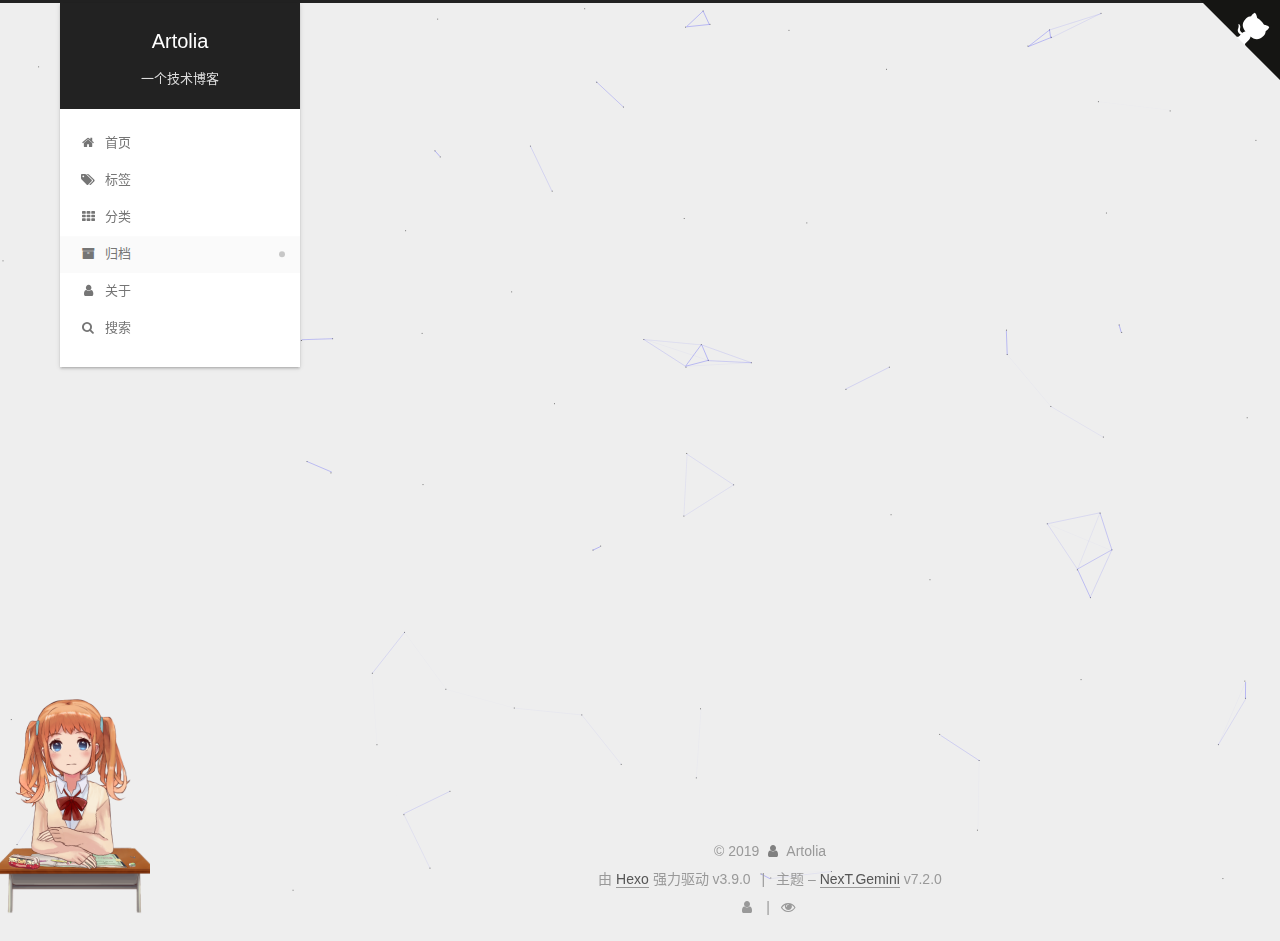
<file: archives/index.html>
<!DOCTYPE html>












  


<html class="theme-next gemini use-motion" lang="zh-CN">
<head><meta name="generator" content="Hexo 3.9.0">
  <meta charset="UTF-8">
<meta http-equiv="X-UA-Compatible" content="IE=edge">
<meta name="viewport" content="width=device-width, initial-scale=1, maximum-scale=2">
<meta name="theme-color" content="#222">






















<link rel="stylesheet" href="/lib/font-awesome/css/font-awesome.min.css?v=4.7.0">

<link rel="stylesheet" href="/css/main.css?v=7.2.0">


  <link rel="apple-touch-icon" sizes="180x180" href="/images/ai.png?v=7.2.0">


  <link rel="icon" type="image/png" sizes="32x32" href="/images/ai.png?v=7.2.0">


  <link rel="icon" type="image/png" sizes="16x16" href="/images/ai.png?v=7.2.0">


  <link rel="mask-icon" href="/images/ai.svg?v=7.2.0" color="#222">







<script id="hexo.configurations">
  var NexT = window.NexT || {};
  var CONFIG = {
    root: '/',
    scheme: 'Gemini',
    version: '7.2.0',
    sidebar: {"position":"left","display":"post","offset":12,"onmobile":false},
    back2top: {"enable":true,"sidebar":false,"scrollpercent":false},
    copycode: {"enable":false,"show_result":false,"style":null},
    fancybox: false,
    fastclick: false,
    lazyload: false,
    tabs: true,
    motion: {"enable":true,"async":false,"transition":{"post_block":"fadeIn","post_header":"slideDownIn","post_body":"slideDownIn","coll_header":"slideLeftIn","sidebar":"slideUpIn"}},
    algolia: {
      applicationID: '',
      apiKey: '',
      indexName: '',
      hits: {"per_page":10},
      labels: {"input_placeholder":"Search for Posts","hits_empty":"We didn't find any results for the search: ${query}","hits_stats":"${hits} results found in ${time} ms"}
    },
    translation: {
      copy_button: '复制',
      copy_success: '复制成功',
      copy_failure: '复制失败'
    }
  };
</script>



  <meta name="description" content="分享java开发、前端、机器学习的学习经历">
<meta name="keywords" content="java、vue、linux、react、python、机器学习、flutter">
<meta property="og:type" content="website">
<meta property="og:title" content="Artolia">
<meta property="og:url" content="https://artoliagit.github.io/archives/index.html">
<meta property="og:site_name" content="Artolia">
<meta property="og:description" content="分享java开发、前端、机器学习的学习经历">
<meta property="og:locale" content="zh-CN">
<meta name="twitter:card" content="summary">
<meta name="twitter:title" content="Artolia">
<meta name="twitter:description" content="分享java开发、前端、机器学习的学习经历">



  <link rel="alternate" href="/atom.xml" title="Artolia" type="application/atom+xml">



  
  
  <link rel="canonical" href="https://artoliagit.github.io/archives/">



<script id="page.configurations">
  CONFIG.page = {
    sidebar: "",
  };
</script>

  <title>归档 | Artolia</title>
  




  <script async src="https://www.googletagmanager.com/gtag/js?id=UA-143778476-1"></script>
  <script>
    var host = window.location.hostname;
    if (host !== "localhost" || !) {
      window.dataLayer = window.dataLayer || [];
      function gtag(){dataLayer.push(arguments);}
      gtag('js', new Date());
      gtag('config', 'UA-143778476-1');
    }
  </script>



  <script>
    var _hmt = _hmt || [];
    (function() {
      var hm = document.createElement("script");
      hm.src = "https://hm.baidu.com/hm.js?9fa5e5847c62d3b7d04fb6fdb04cc58a";
      var s = document.getElementsByTagName("script")[0];
      s.parentNode.insertBefore(hm, s);
    })();
  </script>







  <noscript>
  <style>
  .use-motion .motion-element,
  .use-motion .brand,
  .use-motion .menu-item,
  .sidebar-inner,
  .use-motion .post-block,
  .use-motion .pagination,
  .use-motion .comments,
  .use-motion .post-header,
  .use-motion .post-body,
  .use-motion .collection-title { opacity: initial; }

  .use-motion .logo,
  .use-motion .site-title,
  .use-motion .site-subtitle {
    opacity: initial;
    top: initial;
  }

  .use-motion .logo-line-before i { left: initial; }
  .use-motion .logo-line-after i { right: initial; }
  </style>
</noscript>

</head>

<body itemscope itemtype="http://schema.org/WebPage" lang="zh-CN">

  
  
    
  

  <div class="container sidebar-position-left page-archive">
    <div class="headband"></div>

    <a href="https://github.com/ArtoliaGit" class="github-corner" aria-label="View source on GitHub"><svg width="80" height="80" viewbox="0 0 250 250" style="fill:#151513; color:#fff; position: absolute; top: 0; border: 0; right: 0;" aria-hidden="true"><path d="M0,0 L115,115 L130,115 L142,142 L250,250 L250,0 Z"/><path d="M128.3,109.0 C113.8,99.7 119.0,89.6 119.0,89.6 C122.0,82.7 120.5,78.6 120.5,78.6 C119.2,72.0 123.4,76.3 123.4,76.3 C127.3,80.9 125.5,87.3 125.5,87.3 C122.9,97.6 130.6,101.9 134.4,103.2" fill="currentColor" style="transform-origin: 130px 106px;" class="octo-arm"/><path d="M115.0,115.0 C114.9,115.1 118.7,116.5 119.8,115.4 L133.7,101.6 C136.9,99.2 139.9,98.4 142.2,98.6 C133.8,88.0 127.5,74.4 143.8,58.0 C148.5,53.4 154.0,51.2 159.7,51.0 C160.3,49.4 163.2,43.6 171.4,40.1 C171.4,40.1 176.1,42.5 178.8,56.2 C183.1,58.6 187.2,61.8 190.9,65.4 C194.5,69.0 197.7,73.2 200.1,77.6 C213.8,80.2 216.3,84.9 216.3,84.9 C212.7,93.1 206.9,96.0 205.4,96.6 C205.1,102.4 203.0,107.8 198.3,112.5 C181.9,128.9 168.3,122.5 157.7,114.1 C157.9,116.9 156.7,120.9 152.7,124.9 L141.0,136.5 C139.8,137.7 141.6,141.9 141.8,141.8 Z" fill="currentColor" class="octo-body"/></svg></a><style>.github-corner:hover .octo-arm{animation:octocat-wave 560ms ease-in-out}@keyframes octocat-wave{0%,100%{transform:rotate(0)}20%,60%{transform:rotate(-25deg)}40%,80%{transform:rotate(10deg)}}@media (max-width:500px){.github-corner:hover .octo-arm{animation:none}.github-corner .octo-arm{animation:octocat-wave 560ms ease-in-out}}</style>

    <header id="header" class="header" itemscope itemtype="http://schema.org/WPHeader">
      <div class="header-inner"><div class="site-brand-wrapper">
  <div class="site-meta">
    

    <div class="custom-logo-site-title">
      <a href="/" class="brand" rel="start">
        <span class="logo-line-before"><i></i></span>
        <span class="site-title">Artolia</span>
        <span class="logo-line-after"><i></i></span>
      </a>
    </div>
    
      
        <h1 class="site-subtitle" itemprop="description">一个技术博客</h1>
      
    
    
  </div>

  <div class="site-nav-toggle">
    <button aria-label="切换导航栏">
      <span class="btn-bar"></span>
      <span class="btn-bar"></span>
      <span class="btn-bar"></span>
    </button>
  </div>
</div>



<nav class="site-nav">
  
    <ul id="menu" class="menu">
      
        
        
        
          
          <li class="menu-item menu-item-home">

    
    
      
    

    

    <a href="/" rel="section"><i class="menu-item-icon fa fa-fw fa-home"></i> <br>首页</a>

  </li>
        
        
        
          
          <li class="menu-item menu-item-tags">

    
    
      
    

    

    <a href="/tags/" rel="section"><i class="menu-item-icon fa fa-fw fa-tags"></i> <br>标签</a>

  </li>
        
        
        
          
          <li class="menu-item menu-item-categories">

    
    
      
    

    

    <a href="/categories/" rel="section"><i class="menu-item-icon fa fa-fw fa-th"></i> <br>分类</a>

  </li>
        
        
        
          
          <li class="menu-item menu-item-archives menu-item-active">

    
    
      
    

    

    <a href="/archives/" rel="section"><i class="menu-item-icon fa fa-fw fa-archive"></i> <br>归档</a>

  </li>
        
        
        
          
          <li class="menu-item menu-item-about">

    
    
      
    

    

    <a href="/about/" rel="section"><i class="menu-item-icon fa fa-fw fa-user"></i> <br>关于</a>

  </li>

      
      
        <li class="menu-item menu-item-search">
          
            <a href="javascript:;" class="popup-trigger">
          
            
              <i class="menu-item-icon fa fa-search fa-fw"></i> <br>搜索</a>
        </li>
      
    </ul>
  

  

  
    <div class="site-search">
      
  <div class="popup search-popup local-search-popup">
  <div class="local-search-header clearfix">
    <span class="search-icon">
      <i class="fa fa-search"></i>
    </span>
    <span class="popup-btn-close">
      <i class="fa fa-times-circle"></i>
    </span>
    <div class="local-search-input-wrapper">
      <input autocomplete="off" placeholder="搜索..." spellcheck="false" type="text" id="local-search-input">
    </div>
  </div>
  <div id="local-search-result"></div>
</div>



    </div>
  
</nav>



</div>
    </header>

    


    <main id="main" class="main">
      <div class="main-inner">
        <div class="content-wrap">
          
            

    
    
      
      
    
      
      
    
      
      
    
      
      
    
      
      
    
    

  


          
          <div id="content" class="content">
            

  
  
  
  <div class="post-block archive">
    <div id="posts" class="posts-collapse">
      <span class="archive-move-on"></span>

      
      <span class="archive-page-counter">
        
        
        
          
        
        嗯..! 目前共计 2 篇日志。 继续努力。
      </span>
      

      

        
        
        

        
          
          <div class="collection-title">
            <h2 class="archive-year" id="archive-year-2019">2019</h2>
          </div>
        
        

        

  <article class="post post-type-normal" itemscope itemtype="http://schema.org/Article">
    <header class="post-header">

      <h3 class="post-title">
        
          <a class="post-title-link" href="/2019/07/13/test-my-site/" itemprop="url">
            
              <span itemprop="name">test_my_site</span>
            
          </a>
        
      </h3>

      <div class="post-meta">
        <time class="post-time" itemprop="dateCreated" datetime="2019-07-13T23:58:16+08:00" content="2019-07-13">
          07-13
        </time>
      </div>

    </header>
  </article>



      

        
        
        

        
        

        

  <article class="post post-type-normal" itemscope itemtype="http://schema.org/Article">
    <header class="post-header">

      <h3 class="post-title">
        
          <a class="post-title-link" href="/2019/07/13/hello-world/" itemprop="url">
            
              <span itemprop="name">Hello World</span>
            
          </a>
        
      </h3>

      <div class="post-meta">
        <time class="post-time" itemprop="dateCreated" datetime="2019-07-13T23:47:32+08:00" content="2019-07-13">
          07-13
        </time>
      </div>

    </header>
  </article>



      

    </div>
  </div>
  
  
  

  



          </div>
          

        </div>
        
          
  
  <div class="sidebar-toggle">
    <div class="sidebar-toggle-line-wrap">
      <span class="sidebar-toggle-line sidebar-toggle-line-first"></span>
      <span class="sidebar-toggle-line sidebar-toggle-line-middle"></span>
      <span class="sidebar-toggle-line sidebar-toggle-line-last"></span>
    </div>
  </div>

  <aside id="sidebar" class="sidebar">
    <div class="sidebar-inner">

      

      

      <div class="site-overview-wrap sidebar-panel sidebar-panel-active">
        <div class="site-overview">
          <div class="site-author motion-element" itemprop="author" itemscope itemtype="http://schema.org/Person">
            
              <img class="site-author-image" itemprop="image" src="/images/touxiang.jpg" alt="Artolia">
            
              <p class="site-author-name" itemprop="name">Artolia</p>
              <div class="site-description motion-element" itemprop="description">分享java开发、前端、机器学习的学习经历</div>
          </div>

          
            <nav class="site-state motion-element">
              
                <div class="site-state-item site-state-posts">
                
                  <a href="/archives/">
                
                    <span class="site-state-item-count">2</span>
                    <span class="site-state-item-name">日志</span>
                  </a>
                </div>
              

              
                
                
                <div class="site-state-item site-state-categories">
                  
                    
                      <a href="/categories/">
                    
                  
                    
                    
                      
                    
                    <span class="site-state-item-count">1</span>
                    <span class="site-state-item-name">分类</span>
                  </a>
                </div>
              

              
                
                
                <div class="site-state-item site-state-tags">
                  
                    
                      <a href="/tags/">
                    
                  
                    
                    
                      
                    
                    <span class="site-state-item-count">1</span>
                    <span class="site-state-item-name">标签</span>
                  </a>
                </div>
              
            </nav>
          

          
            <div class="feed-link motion-element">
              <a href="/atom.xml" rel="alternate">
                <i class="fa fa-rss"></i>
                RSS
              </a>
            </div>
          

          

          
            <div class="links-of-author motion-element">
              
                <span class="links-of-author-item">
                  
                  
                    
                  
                  
                    
                  
                  <a href="https://github.com/ArtoliaGit" title="GitHub &rarr; https://github.com/ArtoliaGit" rel="noopener" target="_blank"><i class="fa fa-fw fa-github"></i>GitHub</a>
                </span>
              
                <span class="links-of-author-item">
                  
                  
                    
                  
                  
                    
                  
                  <a href="mailto:dxf1994@gmail.com" title="E-Mail &rarr; mailto:dxf1994@gmail.com" rel="noopener" target="_blank"><i class="fa fa-fw fa-envelope"></i>E-Mail</a>
                </span>
              
            </div>
          

          

          
          

          
        </div>
      </div>

      

      

    </div>
  </aside>
  <div id="sidebar-dimmer"></div>


        
      </div>
    </main>

    <footer id="footer" class="footer">
      <div class="footer-inner">
        <div class="copyright">&copy; <span itemprop="copyrightYear">2019</span>
  <span class="with-love" id="animate">
    <i class="fa fa-user"></i>
  </span>
  <span class="author" itemprop="copyrightHolder">Artolia</span>

  

  
</div>


  <div class="powered-by">由 <a href="https://hexo.io" class="theme-link" rel="noopener" target="_blank">Hexo</a> 强力驱动 v3.9.0</div>



  <span class="post-meta-divider">|</span>



  <div class="theme-info">主题 – <a href="https://theme-next.org" class="theme-link" rel="noopener" target="_blank">NexT.Gemini</a> v7.2.0</div>




        
<div class="busuanzi-count">
  <script async src="https://busuanzi.ibruce.info/busuanzi/2.3/busuanzi.pure.mini.js"></script>

  
    <span class="post-meta-item-icon">
      <i class="fa fa-user"></i>
    </span>
    <span class="site-uv" title="总访客量">
      <span class="busuanzi-value" id="busuanzi_value_site_uv"></span>
    </span>
  

  
    <span class="post-meta-divider">|</span>
  

  
    <span class="post-meta-item-icon">
      <i class="fa fa-eye"></i>
    </span>
    <span class="site-pv" title="总访问量">
      <span class="busuanzi-value" id="busuanzi_value_site_pv"></span>
    </span>
  
</div>









        
      </div>
    </footer>

    
      <div class="back-to-top">
        <i class="fa fa-arrow-up"></i>
        
      </div>
    

    

    
  </div>

  

<script>
  if (Object.prototype.toString.call(window.Promise) !== '[object Function]') {
    window.Promise = null;
  }
</script>










  
  





  
    
    
  
  <script color="0,0,255" opacity="0.5" zindex="-1" count="99" src="/lib/canvas-nest/canvas-nest.min.js"></script>









  
  <script src="/lib/jquery/index.js?v=3.4.1"></script>

  
  <script src="/lib/velocity/velocity.min.js?v=1.2.1"></script>

  
  <script src="/lib/velocity/velocity.ui.min.js?v=1.2.1"></script>




  <script src="/js/utils.js?v=7.2.0"></script>

  <script src="/js/motion.js?v=7.2.0"></script>



  
  


  <script src="/js/affix.js?v=7.2.0"></script>

  <script src="/js/schemes/pisces.js?v=7.2.0"></script>




  

  <script src="/js/next-boot.js?v=7.2.0"></script>

  

  

  

  

  



  
  <script>
    // Popup Window;
    var isfetched = false;
    var isXml = true;
    // Search DB path;
    var search_path = "search.xml";
    if (search_path.length === 0) {
      search_path = "search.xml";
    } else if (/json$/i.test(search_path)) {
      isXml = false;
    }
    var path = "/" + search_path;
    // monitor main search box;

    var onPopupClose = function (e) {
      $('.popup').hide();
      $('#local-search-input').val('');
      $('.search-result-list').remove();
      $('#no-result').remove();
      $(".local-search-pop-overlay").remove();
      $('body').css('overflow', '');
    }

    function proceedsearch() {
      $("body")
        .append('<div class="search-popup-overlay local-search-pop-overlay"></div>')
        .css('overflow', 'hidden');
      $('.search-popup-overlay').click(onPopupClose);
      $('.popup').toggle();
      var $localSearchInput = $('#local-search-input');
      $localSearchInput.attr("autocapitalize", "none");
      $localSearchInput.attr("autocorrect", "off");
      $localSearchInput.focus();
    }

    // search function;
    var searchFunc = function(path, search_id, content_id) {
      'use strict';

      // start loading animation
      $("body")
        .append('<div class="search-popup-overlay local-search-pop-overlay">' +
          '<div id="search-loading-icon">' +
          '<i class="fa fa-spinner fa-pulse fa-5x fa-fw"></i>' +
          '</div>' +
          '</div>')
        .css('overflow', 'hidden');
      $("#search-loading-icon").css('margin', '20% auto 0 auto').css('text-align', 'center');

      

      $.ajax({
        url: path,
        dataType: isXml ? "xml" : "json",
        async: true,
        success: function(res) {
          // get the contents from search data
          isfetched = true;
          $('.popup').detach().appendTo('.header-inner');
          var datas = isXml ? $("entry", res).map(function() {
            return {
              title: $("title", this).text(),
              content: $("content",this).text(),
              url: $("url" , this).text()
            };
          }).get() : res;
          var input = document.getElementById(search_id);
          var resultContent = document.getElementById(content_id);
          var inputEventFunction = function() {
            var searchText = input.value.trim().toLowerCase();
            var keywords = searchText.split(/[\s\-]+/);
            if (keywords.length > 1) {
              keywords.push(searchText);
            }
            var resultItems = [];
            if (searchText.length > 0) {
              // perform local searching
              datas.forEach(function(data) {
                var isMatch = false;
                var hitCount = 0;
                var searchTextCount = 0;
                var title = data.title.trim();
                var titleInLowerCase = title.toLowerCase();
                var content = data.content.trim().replace(/<[^>]+>/g,"");
                
                var contentInLowerCase = content.toLowerCase();
                var articleUrl = decodeURIComponent(data.url).replace(/\/{2,}/g, '/');
                var indexOfTitle = [];
                var indexOfContent = [];
                // only match articles with not empty titles
                if(title != '') {
                  keywords.forEach(function(keyword) {
                    function getIndexByWord(word, text, caseSensitive) {
                      var wordLen = word.length;
                      if (wordLen === 0) {
                        return [];
                      }
                      var startPosition = 0, position = [], index = [];
                      if (!caseSensitive) {
                        text = text.toLowerCase();
                        word = word.toLowerCase();
                      }
                      while ((position = text.indexOf(word, startPosition)) > -1) {
                        index.push({position: position, word: word});
                        startPosition = position + wordLen;
                      }
                      return index;
                    }

                    indexOfTitle = indexOfTitle.concat(getIndexByWord(keyword, titleInLowerCase, false));
                    indexOfContent = indexOfContent.concat(getIndexByWord(keyword, contentInLowerCase, false));
                  });
                  if (indexOfTitle.length > 0 || indexOfContent.length > 0) {
                    isMatch = true;
                    hitCount = indexOfTitle.length + indexOfContent.length;
                  }
                }

                // show search results

                if (isMatch) {
                  // sort index by position of keyword

                  [indexOfTitle, indexOfContent].forEach(function (index) {
                    index.sort(function (itemLeft, itemRight) {
                      if (itemRight.position !== itemLeft.position) {
                        return itemRight.position - itemLeft.position;
                      } else {
                        return itemLeft.word.length - itemRight.word.length;
                      }
                    });
                  });

                  // merge hits into slices

                  function mergeIntoSlice(text, start, end, index) {
                    var item = index[index.length - 1];
                    var position = item.position;
                    var word = item.word;
                    var hits = [];
                    var searchTextCountInSlice = 0;
                    while (position + word.length <= end && index.length != 0) {
                      if (word === searchText) {
                        searchTextCountInSlice++;
                      }
                      hits.push({position: position, length: word.length});
                      var wordEnd = position + word.length;

                      // move to next position of hit

                      index.pop();
                      while (index.length != 0) {
                        item = index[index.length - 1];
                        position = item.position;
                        word = item.word;
                        if (wordEnd > position) {
                          index.pop();
                        } else {
                          break;
                        }
                      }
                    }
                    searchTextCount += searchTextCountInSlice;
                    return {
                      hits: hits,
                      start: start,
                      end: end,
                      searchTextCount: searchTextCountInSlice
                    };
                  }

                  var slicesOfTitle = [];
                  if (indexOfTitle.length != 0) {
                    slicesOfTitle.push(mergeIntoSlice(title, 0, title.length, indexOfTitle));
                  }

                  var slicesOfContent = [];
                  while (indexOfContent.length != 0) {
                    var item = indexOfContent[indexOfContent.length - 1];
                    var position = item.position;
                    var word = item.word;
                    // cut out 100 characters
                    var start = position - 20;
                    var end = position + 80;
                    if(start < 0){
                      start = 0;
                    }
                    if (end < position + word.length) {
                      end = position + word.length;
                    }
                    if(end > content.length){
                      end = content.length;
                    }
                    slicesOfContent.push(mergeIntoSlice(content, start, end, indexOfContent));
                  }

                  // sort slices in content by search text's count and hits' count

                  slicesOfContent.sort(function (sliceLeft, sliceRight) {
                    if (sliceLeft.searchTextCount !== sliceRight.searchTextCount) {
                      return sliceRight.searchTextCount - sliceLeft.searchTextCount;
                    } else if (sliceLeft.hits.length !== sliceRight.hits.length) {
                      return sliceRight.hits.length - sliceLeft.hits.length;
                    } else {
                      return sliceLeft.start - sliceRight.start;
                    }
                  });

                  // select top N slices in content

                  var upperBound = parseInt('1');
                  if (upperBound >= 0) {
                    slicesOfContent = slicesOfContent.slice(0, upperBound);
                  }

                  // highlight title and content

                  function highlightKeyword(text, slice) {
                    var result = '';
                    var prevEnd = slice.start;
                    slice.hits.forEach(function (hit) {
                      result += text.substring(prevEnd, hit.position);
                      var end = hit.position + hit.length;
                      result += '<b class="search-keyword">' + text.substring(hit.position, end) + '</b>';
                      prevEnd = end;
                    });
                    result += text.substring(prevEnd, slice.end);
                    return result;
                  }

                  var resultItem = '';

                  if (slicesOfTitle.length != 0) {
                    resultItem += "<li><a href='" + articleUrl + "' class='search-result-title'>" + highlightKeyword(title, slicesOfTitle[0]) + "</a>";
                  } else {
                    resultItem += "<li><a href='" + articleUrl + "' class='search-result-title'>" + title + "</a>";
                  }

                  slicesOfContent.forEach(function (slice) {
                    resultItem += "<a href='" + articleUrl + "'>" +
                      "<p class=\"search-result\">" + highlightKeyword(content, slice) +
                      "...</p>" + "</a>";
                  });

                  resultItem += "</li>";
                  resultItems.push({
                    item: resultItem,
                    searchTextCount: searchTextCount,
                    hitCount: hitCount,
                    id: resultItems.length
                  });
                }
              })
            };
            if (keywords.length === 1 && keywords[0] === "") {
              resultContent.innerHTML = '<div id="no-result"><i class="fa fa-search fa-5x"></i></div>'
            } else if (resultItems.length === 0) {
              resultContent.innerHTML = '<div id="no-result"><i class="fa fa-frown-o fa-5x"></i></div>'
            } else {
              resultItems.sort(function (resultLeft, resultRight) {
                if (resultLeft.searchTextCount !== resultRight.searchTextCount) {
                  return resultRight.searchTextCount - resultLeft.searchTextCount;
                } else if (resultLeft.hitCount !== resultRight.hitCount) {
                  return resultRight.hitCount - resultLeft.hitCount;
                } else {
                  return resultRight.id - resultLeft.id;
                }
              });
              var searchResultList = '<ul class=\"search-result-list\">';
              resultItems.forEach(function (result) {
                searchResultList += result.item;
              })
              searchResultList += "</ul>";
              resultContent.innerHTML = searchResultList;
            }
          }

          if ('auto' === 'auto') {
            input.addEventListener('input', inputEventFunction);
          } else {
            $('.search-icon').click(inputEventFunction);
            input.addEventListener('keypress', function (event) {
              if (event.keyCode === 13) {
                inputEventFunction();
              }
            });
          }

          // remove loading animation
          $(".local-search-pop-overlay").remove();
          $('body').css('overflow', '');

          proceedsearch();
        }
      });
    }

    // handle and trigger popup window;
    $('.popup-trigger').click(function(e) {
      e.stopPropagation();
      if (isfetched === false) {
        searchFunc(path, 'local-search-input', 'local-search-result');
      } else {
        proceedsearch();
      };
    });

    $('.popup-btn-close').click(onPopupClose);
    $('.popup').click(function(e){
      e.stopPropagation();
    });
    $(document).on('keyup', function (event) {
      var shouldDismissSearchPopup = event.which === 27 &&
        $('.search-popup').is(':visible');
      if (shouldDismissSearchPopup) {
        onPopupClose();
      }
    });
  </script>





  

  

  

  

  

  

  

  

  

  

  

  

  


  

<script src="/live2dw/lib/L2Dwidget.min.js?094cbace49a39548bed64abff5988b05"></script><script>L2Dwidget.init({"pluginRootPath":"live2dw/","pluginJsPath":"lib/","pluginModelPath":"assets/","tagMode":false,"debug":false,"model":{"jsonPath":"/live2dw/assets/shizuku.model.json"},"display":{"position":"left","width":150,"height":300},"mobile":{"show":true},"log":false});</script></body>
</html>
</file>
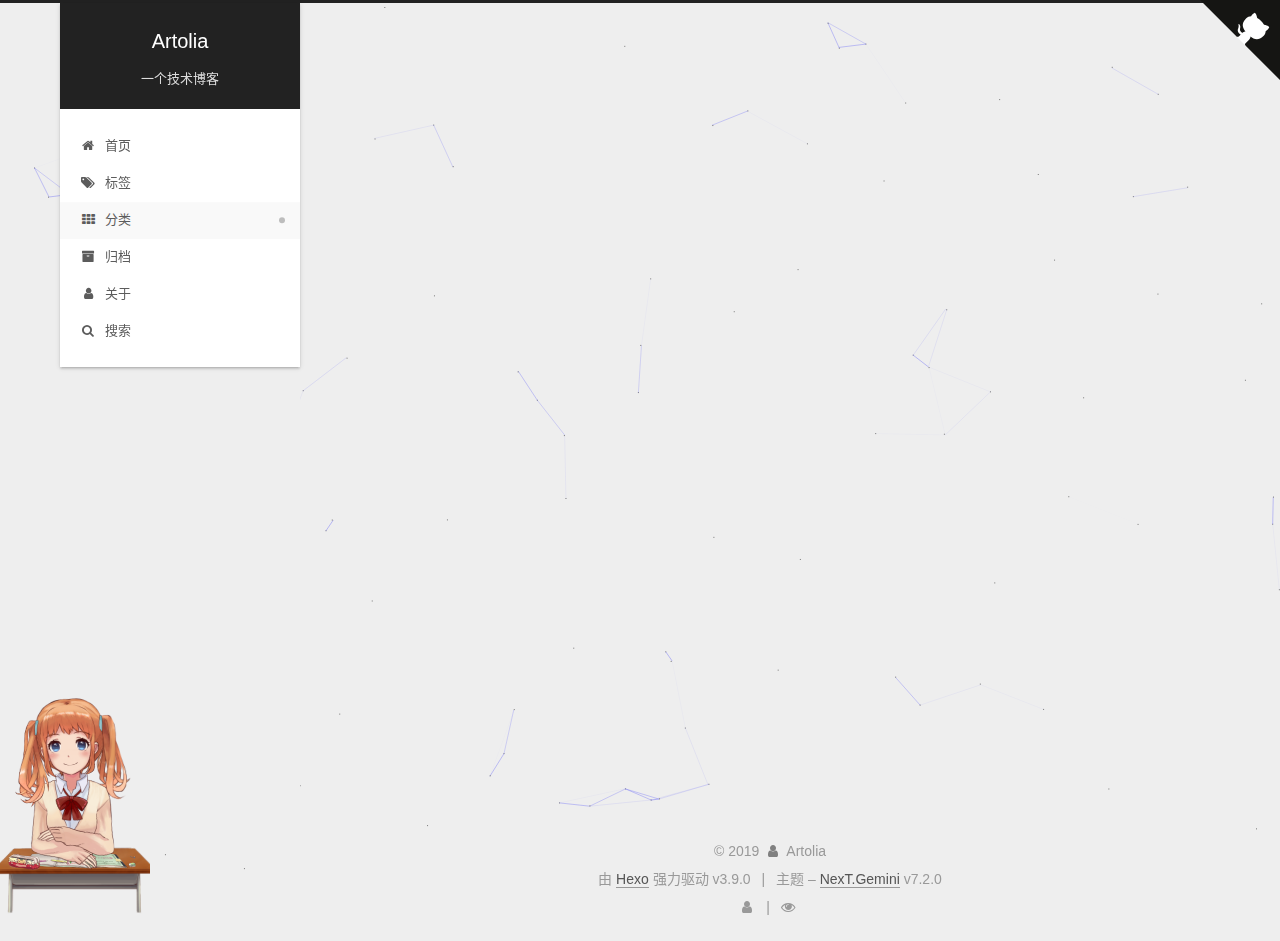
<file: categories/index.html>
<!DOCTYPE html>












  


<html class="theme-next gemini use-motion" lang="zh-CN">
<head><meta name="generator" content="Hexo 3.9.0">
  <meta charset="UTF-8">
<meta http-equiv="X-UA-Compatible" content="IE=edge">
<meta name="viewport" content="width=device-width, initial-scale=1, maximum-scale=2">
<meta name="theme-color" content="#222">






















<link rel="stylesheet" href="/lib/font-awesome/css/font-awesome.min.css?v=4.7.0">

<link rel="stylesheet" href="/css/main.css?v=7.2.0">


  <link rel="apple-touch-icon" sizes="180x180" href="/images/ai.png?v=7.2.0">


  <link rel="icon" type="image/png" sizes="32x32" href="/images/ai.png?v=7.2.0">


  <link rel="icon" type="image/png" sizes="16x16" href="/images/ai.png?v=7.2.0">


  <link rel="mask-icon" href="/images/ai.svg?v=7.2.0" color="#222">







<script id="hexo.configurations">
  var NexT = window.NexT || {};
  var CONFIG = {
    root: '/',
    scheme: 'Gemini',
    version: '7.2.0',
    sidebar: {"position":"left","display":"post","offset":12,"onmobile":false},
    back2top: {"enable":true,"sidebar":false,"scrollpercent":false},
    copycode: {"enable":false,"show_result":false,"style":null},
    fancybox: false,
    fastclick: false,
    lazyload: false,
    tabs: true,
    motion: {"enable":true,"async":false,"transition":{"post_block":"fadeIn","post_header":"slideDownIn","post_body":"slideDownIn","coll_header":"slideLeftIn","sidebar":"slideUpIn"}},
    algolia: {
      applicationID: '',
      apiKey: '',
      indexName: '',
      hits: {"per_page":10},
      labels: {"input_placeholder":"Search for Posts","hits_empty":"We didn't find any results for the search: ${query}","hits_stats":"${hits} results found in ${time} ms"}
    },
    translation: {
      copy_button: '复制',
      copy_success: '复制成功',
      copy_failure: '复制失败'
    }
  };
</script>



  <meta name="description" content="分享java开发、前端、机器学习的学习经历">
<meta name="keywords" content="java、vue、linux、react、python、机器学习、flutter">
<meta property="og:type" content="website">
<meta property="og:title" content="分类">
<meta property="og:url" content="https://artoliagit.github.io/categories/index.html">
<meta property="og:site_name" content="Artolia">
<meta property="og:description" content="分享java开发、前端、机器学习的学习经历">
<meta property="og:locale" content="zh-CN">
<meta property="og:updated_time" content="2019-07-14T05:55:27.960Z">
<meta name="twitter:card" content="summary">
<meta name="twitter:title" content="分类">
<meta name="twitter:description" content="分享java开发、前端、机器学习的学习经历">



  <link rel="alternate" href="/atom.xml" title="Artolia" type="application/atom+xml">



  
  
  <link rel="canonical" href="https://artoliagit.github.io/categories/">



<script id="page.configurations">
  CONFIG.page = {
    sidebar: "",
  };
</script>

  <title>分类 | Artolia</title>
  




  <script async src="https://www.googletagmanager.com/gtag/js?id=UA-143778476-1"></script>
  <script>
    var host = window.location.hostname;
    if (host !== "localhost" || !) {
      window.dataLayer = window.dataLayer || [];
      function gtag(){dataLayer.push(arguments);}
      gtag('js', new Date());
      gtag('config', 'UA-143778476-1');
    }
  </script>



  <script>
    var _hmt = _hmt || [];
    (function() {
      var hm = document.createElement("script");
      hm.src = "https://hm.baidu.com/hm.js?9fa5e5847c62d3b7d04fb6fdb04cc58a";
      var s = document.getElementsByTagName("script")[0];
      s.parentNode.insertBefore(hm, s);
    })();
  </script>







  <noscript>
  <style>
  .use-motion .motion-element,
  .use-motion .brand,
  .use-motion .menu-item,
  .sidebar-inner,
  .use-motion .post-block,
  .use-motion .pagination,
  .use-motion .comments,
  .use-motion .post-header,
  .use-motion .post-body,
  .use-motion .collection-title { opacity: initial; }

  .use-motion .logo,
  .use-motion .site-title,
  .use-motion .site-subtitle {
    opacity: initial;
    top: initial;
  }

  .use-motion .logo-line-before i { left: initial; }
  .use-motion .logo-line-after i { right: initial; }
  </style>
</noscript>

</head>

<body itemscope itemtype="http://schema.org/WebPage" lang="zh-CN">

  
  
    
  

  <div class="container sidebar-position-left page-post-detail">
    <div class="headband"></div>

    <a href="https://github.com/ArtoliaGit" class="github-corner" aria-label="View source on GitHub"><svg width="80" height="80" viewbox="0 0 250 250" style="fill:#151513; color:#fff; position: absolute; top: 0; border: 0; right: 0;" aria-hidden="true"><path d="M0,0 L115,115 L130,115 L142,142 L250,250 L250,0 Z"/><path d="M128.3,109.0 C113.8,99.7 119.0,89.6 119.0,89.6 C122.0,82.7 120.5,78.6 120.5,78.6 C119.2,72.0 123.4,76.3 123.4,76.3 C127.3,80.9 125.5,87.3 125.5,87.3 C122.9,97.6 130.6,101.9 134.4,103.2" fill="currentColor" style="transform-origin: 130px 106px;" class="octo-arm"/><path d="M115.0,115.0 C114.9,115.1 118.7,116.5 119.8,115.4 L133.7,101.6 C136.9,99.2 139.9,98.4 142.2,98.6 C133.8,88.0 127.5,74.4 143.8,58.0 C148.5,53.4 154.0,51.2 159.7,51.0 C160.3,49.4 163.2,43.6 171.4,40.1 C171.4,40.1 176.1,42.5 178.8,56.2 C183.1,58.6 187.2,61.8 190.9,65.4 C194.5,69.0 197.7,73.2 200.1,77.6 C213.8,80.2 216.3,84.9 216.3,84.9 C212.7,93.1 206.9,96.0 205.4,96.6 C205.1,102.4 203.0,107.8 198.3,112.5 C181.9,128.9 168.3,122.5 157.7,114.1 C157.9,116.9 156.7,120.9 152.7,124.9 L141.0,136.5 C139.8,137.7 141.6,141.9 141.8,141.8 Z" fill="currentColor" class="octo-body"/></svg></a><style>.github-corner:hover .octo-arm{animation:octocat-wave 560ms ease-in-out}@keyframes octocat-wave{0%,100%{transform:rotate(0)}20%,60%{transform:rotate(-25deg)}40%,80%{transform:rotate(10deg)}}@media (max-width:500px){.github-corner:hover .octo-arm{animation:none}.github-corner .octo-arm{animation:octocat-wave 560ms ease-in-out}}</style>

    <header id="header" class="header" itemscope itemtype="http://schema.org/WPHeader">
      <div class="header-inner"><div class="site-brand-wrapper">
  <div class="site-meta">
    

    <div class="custom-logo-site-title">
      <a href="/" class="brand" rel="start">
        <span class="logo-line-before"><i></i></span>
        <span class="site-title">Artolia</span>
        <span class="logo-line-after"><i></i></span>
      </a>
    </div>
    
      
        <h1 class="site-subtitle" itemprop="description">一个技术博客</h1>
      
    
    
  </div>

  <div class="site-nav-toggle">
    <button aria-label="切换导航栏">
      <span class="btn-bar"></span>
      <span class="btn-bar"></span>
      <span class="btn-bar"></span>
    </button>
  </div>
</div>



<nav class="site-nav">
  
    <ul id="menu" class="menu">
      
        
        
        
          
          <li class="menu-item menu-item-home">

    
    
      
    

    

    <a href="/" rel="section"><i class="menu-item-icon fa fa-fw fa-home"></i> <br>首页</a>

  </li>
        
        
        
          
          <li class="menu-item menu-item-tags">

    
    
      
    

    

    <a href="/tags/" rel="section"><i class="menu-item-icon fa fa-fw fa-tags"></i> <br>标签</a>

  </li>
        
        
        
          
          <li class="menu-item menu-item-categories menu-item-active">

    
    
      
    

    

    <a href="/categories/" rel="section"><i class="menu-item-icon fa fa-fw fa-th"></i> <br>分类</a>

  </li>
        
        
        
          
          <li class="menu-item menu-item-archives">

    
    
      
    

    

    <a href="/archives/" rel="section"><i class="menu-item-icon fa fa-fw fa-archive"></i> <br>归档</a>

  </li>
        
        
        
          
          <li class="menu-item menu-item-about">

    
    
      
    

    

    <a href="/about/" rel="section"><i class="menu-item-icon fa fa-fw fa-user"></i> <br>关于</a>

  </li>

      
      
        <li class="menu-item menu-item-search">
          
            <a href="javascript:;" class="popup-trigger">
          
            
              <i class="menu-item-icon fa fa-search fa-fw"></i> <br>搜索</a>
        </li>
      
    </ul>
  

  

  
    <div class="site-search">
      
  <div class="popup search-popup local-search-popup">
  <div class="local-search-header clearfix">
    <span class="search-icon">
      <i class="fa fa-search"></i>
    </span>
    <span class="popup-btn-close">
      <i class="fa fa-times-circle"></i>
    </span>
    <div class="local-search-input-wrapper">
      <input autocomplete="off" placeholder="搜索..." spellcheck="false" type="text" id="local-search-input">
    </div>
  </div>
  <div id="local-search-result"></div>
</div>



    </div>
  
</nav>



</div>
    </header>

    


    <main id="main" class="main">
      <div class="main-inner">
        <div class="content-wrap">
          
            

    
    
      
      
    
      
      
    
      
      
    
      
      
    
      
      
    
    

  


          
          <div id="content" class="content">
            

  <div id="posts" class="posts-expand">
    
    
    
    <div class="post-block page">
      <header class="post-header">

<h2 class="post-title" itemprop="name headline">分类

</h2>

<div class="post-meta">
  
  



</div>

</header>

      
      
      
      <div class="post-body">
        
        
          <div class="category-all-page">
            <div class="category-all-title">
              
              
                
                  
                
              
              目前共计 1 个分类
            </div>
            <div class="category-all">
              <ul class="category-list"><li class="category-list-item"><a class="category-list-link" href="/categories/java/">java</a><span class="category-list-count">1</span></li></ul>
            </div>
          </div>
        
      </div>
      
      
      
    </div>
    



    
    
    
  </div>


          </div>
          

        </div>
        
          
  
  <div class="sidebar-toggle">
    <div class="sidebar-toggle-line-wrap">
      <span class="sidebar-toggle-line sidebar-toggle-line-first"></span>
      <span class="sidebar-toggle-line sidebar-toggle-line-middle"></span>
      <span class="sidebar-toggle-line sidebar-toggle-line-last"></span>
    </div>
  </div>

  <aside id="sidebar" class="sidebar">
    <div class="sidebar-inner">

      

      

      <div class="site-overview-wrap sidebar-panel sidebar-panel-active">
        <div class="site-overview">
          <div class="site-author motion-element" itemprop="author" itemscope itemtype="http://schema.org/Person">
            
              <img class="site-author-image" itemprop="image" src="/images/touxiang.jpg" alt="Artolia">
            
              <p class="site-author-name" itemprop="name">Artolia</p>
              <div class="site-description motion-element" itemprop="description">分享java开发、前端、机器学习的学习经历</div>
          </div>

          
            <nav class="site-state motion-element">
              
                <div class="site-state-item site-state-posts">
                
                  <a href="/archives/">
                
                    <span class="site-state-item-count">2</span>
                    <span class="site-state-item-name">日志</span>
                  </a>
                </div>
              

              
                
                
                <div class="site-state-item site-state-categories">
                  
                    
                      <a href="/categories/">
                    
                  
                    
                    
                      
                    
                    <span class="site-state-item-count">1</span>
                    <span class="site-state-item-name">分类</span>
                  </a>
                </div>
              

              
                
                
                <div class="site-state-item site-state-tags">
                  
                    
                      <a href="/tags/">
                    
                  
                    
                    
                      
                    
                    <span class="site-state-item-count">1</span>
                    <span class="site-state-item-name">标签</span>
                  </a>
                </div>
              
            </nav>
          

          
            <div class="feed-link motion-element">
              <a href="/atom.xml" rel="alternate">
                <i class="fa fa-rss"></i>
                RSS
              </a>
            </div>
          

          

          
            <div class="links-of-author motion-element">
              
                <span class="links-of-author-item">
                  
                  
                    
                  
                  
                    
                  
                  <a href="https://github.com/ArtoliaGit" title="GitHub &rarr; https://github.com/ArtoliaGit" rel="noopener" target="_blank"><i class="fa fa-fw fa-github"></i>GitHub</a>
                </span>
              
                <span class="links-of-author-item">
                  
                  
                    
                  
                  
                    
                  
                  <a href="mailto:dxf1994@gmail.com" title="E-Mail &rarr; mailto:dxf1994@gmail.com" rel="noopener" target="_blank"><i class="fa fa-fw fa-envelope"></i>E-Mail</a>
                </span>
              
            </div>
          

          

          
          

          
        </div>
      </div>

      

      

    </div>
  </aside>
  <div id="sidebar-dimmer"></div>


        
      </div>
    </main>

    <footer id="footer" class="footer">
      <div class="footer-inner">
        <div class="copyright">&copy; <span itemprop="copyrightYear">2019</span>
  <span class="with-love" id="animate">
    <i class="fa fa-user"></i>
  </span>
  <span class="author" itemprop="copyrightHolder">Artolia</span>

  

  
</div>


  <div class="powered-by">由 <a href="https://hexo.io" class="theme-link" rel="noopener" target="_blank">Hexo</a> 强力驱动 v3.9.0</div>



  <span class="post-meta-divider">|</span>



  <div class="theme-info">主题 – <a href="https://theme-next.org" class="theme-link" rel="noopener" target="_blank">NexT.Gemini</a> v7.2.0</div>




        
<div class="busuanzi-count">
  <script async src="https://busuanzi.ibruce.info/busuanzi/2.3/busuanzi.pure.mini.js"></script>

  
    <span class="post-meta-item-icon">
      <i class="fa fa-user"></i>
    </span>
    <span class="site-uv" title="总访客量">
      <span class="busuanzi-value" id="busuanzi_value_site_uv"></span>
    </span>
  

  
    <span class="post-meta-divider">|</span>
  

  
    <span class="post-meta-item-icon">
      <i class="fa fa-eye"></i>
    </span>
    <span class="site-pv" title="总访问量">
      <span class="busuanzi-value" id="busuanzi_value_site_pv"></span>
    </span>
  
</div>









        
      </div>
    </footer>

    
      <div class="back-to-top">
        <i class="fa fa-arrow-up"></i>
        
      </div>
    

    

    
  </div>

  

<script>
  if (Object.prototype.toString.call(window.Promise) !== '[object Function]') {
    window.Promise = null;
  }
</script>










  
  





  
    
    
  
  <script color="0,0,255" opacity="0.5" zindex="-1" count="99" src="/lib/canvas-nest/canvas-nest.min.js"></script>









  
  <script src="/lib/jquery/index.js?v=3.4.1"></script>

  
  <script src="/lib/velocity/velocity.min.js?v=1.2.1"></script>

  
  <script src="/lib/velocity/velocity.ui.min.js?v=1.2.1"></script>




  <script src="/js/utils.js?v=7.2.0"></script>

  <script src="/js/motion.js?v=7.2.0"></script>



  
  


  <script src="/js/affix.js?v=7.2.0"></script>

  <script src="/js/schemes/pisces.js?v=7.2.0"></script>




  
  <script src="/js/scrollspy.js?v=7.2.0"></script>
<script src="/js/post-details.js?v=7.2.0"></script>



  <script src="/js/next-boot.js?v=7.2.0"></script>

  

  

  

  

  



  
  <script>
    // Popup Window;
    var isfetched = false;
    var isXml = true;
    // Search DB path;
    var search_path = "search.xml";
    if (search_path.length === 0) {
      search_path = "search.xml";
    } else if (/json$/i.test(search_path)) {
      isXml = false;
    }
    var path = "/" + search_path;
    // monitor main search box;

    var onPopupClose = function (e) {
      $('.popup').hide();
      $('#local-search-input').val('');
      $('.search-result-list').remove();
      $('#no-result').remove();
      $(".local-search-pop-overlay").remove();
      $('body').css('overflow', '');
    }

    function proceedsearch() {
      $("body")
        .append('<div class="search-popup-overlay local-search-pop-overlay"></div>')
        .css('overflow', 'hidden');
      $('.search-popup-overlay').click(onPopupClose);
      $('.popup').toggle();
      var $localSearchInput = $('#local-search-input');
      $localSearchInput.attr("autocapitalize", "none");
      $localSearchInput.attr("autocorrect", "off");
      $localSearchInput.focus();
    }

    // search function;
    var searchFunc = function(path, search_id, content_id) {
      'use strict';

      // start loading animation
      $("body")
        .append('<div class="search-popup-overlay local-search-pop-overlay">' +
          '<div id="search-loading-icon">' +
          '<i class="fa fa-spinner fa-pulse fa-5x fa-fw"></i>' +
          '</div>' +
          '</div>')
        .css('overflow', 'hidden');
      $("#search-loading-icon").css('margin', '20% auto 0 auto').css('text-align', 'center');

      

      $.ajax({
        url: path,
        dataType: isXml ? "xml" : "json",
        async: true,
        success: function(res) {
          // get the contents from search data
          isfetched = true;
          $('.popup').detach().appendTo('.header-inner');
          var datas = isXml ? $("entry", res).map(function() {
            return {
              title: $("title", this).text(),
              content: $("content",this).text(),
              url: $("url" , this).text()
            };
          }).get() : res;
          var input = document.getElementById(search_id);
          var resultContent = document.getElementById(content_id);
          var inputEventFunction = function() {
            var searchText = input.value.trim().toLowerCase();
            var keywords = searchText.split(/[\s\-]+/);
            if (keywords.length > 1) {
              keywords.push(searchText);
            }
            var resultItems = [];
            if (searchText.length > 0) {
              // perform local searching
              datas.forEach(function(data) {
                var isMatch = false;
                var hitCount = 0;
                var searchTextCount = 0;
                var title = data.title.trim();
                var titleInLowerCase = title.toLowerCase();
                var content = data.content.trim().replace(/<[^>]+>/g,"");
                
                var contentInLowerCase = content.toLowerCase();
                var articleUrl = decodeURIComponent(data.url).replace(/\/{2,}/g, '/');
                var indexOfTitle = [];
                var indexOfContent = [];
                // only match articles with not empty titles
                if(title != '') {
                  keywords.forEach(function(keyword) {
                    function getIndexByWord(word, text, caseSensitive) {
                      var wordLen = word.length;
                      if (wordLen === 0) {
                        return [];
                      }
                      var startPosition = 0, position = [], index = [];
                      if (!caseSensitive) {
                        text = text.toLowerCase();
                        word = word.toLowerCase();
                      }
                      while ((position = text.indexOf(word, startPosition)) > -1) {
                        index.push({position: position, word: word});
                        startPosition = position + wordLen;
                      }
                      return index;
                    }

                    indexOfTitle = indexOfTitle.concat(getIndexByWord(keyword, titleInLowerCase, false));
                    indexOfContent = indexOfContent.concat(getIndexByWord(keyword, contentInLowerCase, false));
                  });
                  if (indexOfTitle.length > 0 || indexOfContent.length > 0) {
                    isMatch = true;
                    hitCount = indexOfTitle.length + indexOfContent.length;
                  }
                }

                // show search results

                if (isMatch) {
                  // sort index by position of keyword

                  [indexOfTitle, indexOfContent].forEach(function (index) {
                    index.sort(function (itemLeft, itemRight) {
                      if (itemRight.position !== itemLeft.position) {
                        return itemRight.position - itemLeft.position;
                      } else {
                        return itemLeft.word.length - itemRight.word.length;
                      }
                    });
                  });

                  // merge hits into slices

                  function mergeIntoSlice(text, start, end, index) {
                    var item = index[index.length - 1];
                    var position = item.position;
                    var word = item.word;
                    var hits = [];
                    var searchTextCountInSlice = 0;
                    while (position + word.length <= end && index.length != 0) {
                      if (word === searchText) {
                        searchTextCountInSlice++;
                      }
                      hits.push({position: position, length: word.length});
                      var wordEnd = position + word.length;

                      // move to next position of hit

                      index.pop();
                      while (index.length != 0) {
                        item = index[index.length - 1];
                        position = item.position;
                        word = item.word;
                        if (wordEnd > position) {
                          index.pop();
                        } else {
                          break;
                        }
                      }
                    }
                    searchTextCount += searchTextCountInSlice;
                    return {
                      hits: hits,
                      start: start,
                      end: end,
                      searchTextCount: searchTextCountInSlice
                    };
                  }

                  var slicesOfTitle = [];
                  if (indexOfTitle.length != 0) {
                    slicesOfTitle.push(mergeIntoSlice(title, 0, title.length, indexOfTitle));
                  }

                  var slicesOfContent = [];
                  while (indexOfContent.length != 0) {
                    var item = indexOfContent[indexOfContent.length - 1];
                    var position = item.position;
                    var word = item.word;
                    // cut out 100 characters
                    var start = position - 20;
                    var end = position + 80;
                    if(start < 0){
                      start = 0;
                    }
                    if (end < position + word.length) {
                      end = position + word.length;
                    }
                    if(end > content.length){
                      end = content.length;
                    }
                    slicesOfContent.push(mergeIntoSlice(content, start, end, indexOfContent));
                  }

                  // sort slices in content by search text's count and hits' count

                  slicesOfContent.sort(function (sliceLeft, sliceRight) {
                    if (sliceLeft.searchTextCount !== sliceRight.searchTextCount) {
                      return sliceRight.searchTextCount - sliceLeft.searchTextCount;
                    } else if (sliceLeft.hits.length !== sliceRight.hits.length) {
                      return sliceRight.hits.length - sliceLeft.hits.length;
                    } else {
                      return sliceLeft.start - sliceRight.start;
                    }
                  });

                  // select top N slices in content

                  var upperBound = parseInt('1');
                  if (upperBound >= 0) {
                    slicesOfContent = slicesOfContent.slice(0, upperBound);
                  }

                  // highlight title and content

                  function highlightKeyword(text, slice) {
                    var result = '';
                    var prevEnd = slice.start;
                    slice.hits.forEach(function (hit) {
                      result += text.substring(prevEnd, hit.position);
                      var end = hit.position + hit.length;
                      result += '<b class="search-keyword">' + text.substring(hit.position, end) + '</b>';
                      prevEnd = end;
                    });
                    result += text.substring(prevEnd, slice.end);
                    return result;
                  }

                  var resultItem = '';

                  if (slicesOfTitle.length != 0) {
                    resultItem += "<li><a href='" + articleUrl + "' class='search-result-title'>" + highlightKeyword(title, slicesOfTitle[0]) + "</a>";
                  } else {
                    resultItem += "<li><a href='" + articleUrl + "' class='search-result-title'>" + title + "</a>";
                  }

                  slicesOfContent.forEach(function (slice) {
                    resultItem += "<a href='" + articleUrl + "'>" +
                      "<p class=\"search-result\">" + highlightKeyword(content, slice) +
                      "...</p>" + "</a>";
                  });

                  resultItem += "</li>";
                  resultItems.push({
                    item: resultItem,
                    searchTextCount: searchTextCount,
                    hitCount: hitCount,
                    id: resultItems.length
                  });
                }
              })
            };
            if (keywords.length === 1 && keywords[0] === "") {
              resultContent.innerHTML = '<div id="no-result"><i class="fa fa-search fa-5x"></i></div>'
            } else if (resultItems.length === 0) {
              resultContent.innerHTML = '<div id="no-result"><i class="fa fa-frown-o fa-5x"></i></div>'
            } else {
              resultItems.sort(function (resultLeft, resultRight) {
                if (resultLeft.searchTextCount !== resultRight.searchTextCount) {
                  return resultRight.searchTextCount - resultLeft.searchTextCount;
                } else if (resultLeft.hitCount !== resultRight.hitCount) {
                  return resultRight.hitCount - resultLeft.hitCount;
                } else {
                  return resultRight.id - resultLeft.id;
                }
              });
              var searchResultList = '<ul class=\"search-result-list\">';
              resultItems.forEach(function (result) {
                searchResultList += result.item;
              })
              searchResultList += "</ul>";
              resultContent.innerHTML = searchResultList;
            }
          }

          if ('auto' === 'auto') {
            input.addEventListener('input', inputEventFunction);
          } else {
            $('.search-icon').click(inputEventFunction);
            input.addEventListener('keypress', function (event) {
              if (event.keyCode === 13) {
                inputEventFunction();
              }
            });
          }

          // remove loading animation
          $(".local-search-pop-overlay").remove();
          $('body').css('overflow', '');

          proceedsearch();
        }
      });
    }

    // handle and trigger popup window;
    $('.popup-trigger').click(function(e) {
      e.stopPropagation();
      if (isfetched === false) {
        searchFunc(path, 'local-search-input', 'local-search-result');
      } else {
        proceedsearch();
      };
    });

    $('.popup-btn-close').click(onPopupClose);
    $('.popup').click(function(e){
      e.stopPropagation();
    });
    $(document).on('keyup', function (event) {
      var shouldDismissSearchPopup = event.which === 27 &&
        $('.search-popup').is(':visible');
      if (shouldDismissSearchPopup) {
        onPopupClose();
      }
    });
  </script>





  

  

  

  

  

  

  

  

  

  

  

  

  


  

<script src="/live2dw/lib/L2Dwidget.min.js?094cbace49a39548bed64abff5988b05"></script><script>L2Dwidget.init({"pluginRootPath":"live2dw/","pluginJsPath":"lib/","pluginModelPath":"assets/","tagMode":false,"debug":false,"model":{"jsonPath":"/live2dw/assets/shizuku.model.json"},"display":{"position":"left","width":150,"height":300},"mobile":{"show":true},"log":false});</script></body>
</html>
</file>
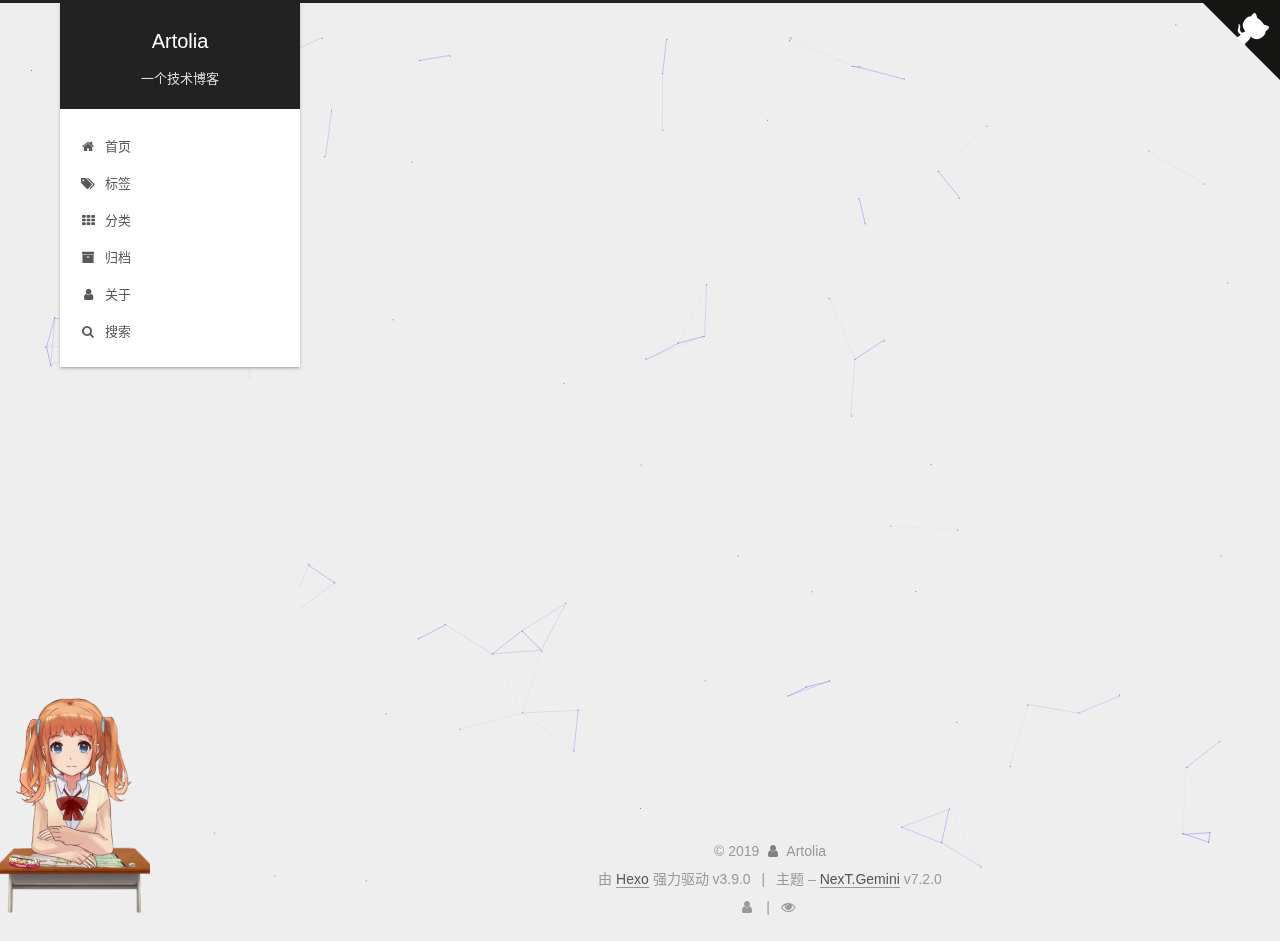
<file: sitemap/index.html>
<!DOCTYPE html>












  


<html class="theme-next gemini use-motion" lang="zh-CN">
<head><meta name="generator" content="Hexo 3.9.0">
  <meta charset="UTF-8">
<meta http-equiv="X-UA-Compatible" content="IE=edge">
<meta name="viewport" content="width=device-width, initial-scale=1, maximum-scale=2">
<meta name="theme-color" content="#222">






















<link rel="stylesheet" href="/lib/font-awesome/css/font-awesome.min.css?v=4.7.0">

<link rel="stylesheet" href="/css/main.css?v=7.2.0">


  <link rel="apple-touch-icon" sizes="180x180" href="/images/ai.png?v=7.2.0">


  <link rel="icon" type="image/png" sizes="32x32" href="/images/ai.png?v=7.2.0">


  <link rel="icon" type="image/png" sizes="16x16" href="/images/ai.png?v=7.2.0">


  <link rel="mask-icon" href="/images/ai.svg?v=7.2.0" color="#222">







<script id="hexo.configurations">
  var NexT = window.NexT || {};
  var CONFIG = {
    root: '/',
    scheme: 'Gemini',
    version: '7.2.0',
    sidebar: {"position":"left","display":"post","offset":12,"onmobile":false},
    back2top: {"enable":true,"sidebar":false,"scrollpercent":false},
    copycode: {"enable":false,"show_result":false,"style":null},
    fancybox: false,
    fastclick: false,
    lazyload: false,
    tabs: true,
    motion: {"enable":true,"async":false,"transition":{"post_block":"fadeIn","post_header":"slideDownIn","post_body":"slideDownIn","coll_header":"slideLeftIn","sidebar":"slideUpIn"}},
    algolia: {
      applicationID: '',
      apiKey: '',
      indexName: '',
      hits: {"per_page":10},
      labels: {"input_placeholder":"Search for Posts","hits_empty":"We didn't find any results for the search: ${query}","hits_stats":"${hits} results found in ${time} ms"}
    },
    translation: {
      copy_button: '复制',
      copy_success: '复制成功',
      copy_failure: '复制失败'
    }
  };
</script>



  <meta name="description" content="分享java开发、前端、机器学习的学习经历">
<meta name="keywords" content="java、vue、linux、react、python、机器学习、flutter">
<meta property="og:type" content="website">
<meta property="og:title" content="sitemap">
<meta property="og:url" content="https://artoliagit.github.io/sitemap/index.html">
<meta property="og:site_name" content="Artolia">
<meta property="og:description" content="分享java开发、前端、机器学习的学习经历">
<meta property="og:locale" content="zh-CN">
<meta property="og:updated_time" content="2019-07-14T05:55:42.808Z">
<meta name="twitter:card" content="summary">
<meta name="twitter:title" content="sitemap">
<meta name="twitter:description" content="分享java开发、前端、机器学习的学习经历">



  <link rel="alternate" href="/atom.xml" title="Artolia" type="application/atom+xml">



  
  
  <link rel="canonical" href="https://artoliagit.github.io/sitemap/">



<script id="page.configurations">
  CONFIG.page = {
    sidebar: "",
  };
</script>

  <title>sitemap | Artolia</title>
  




  <script async src="https://www.googletagmanager.com/gtag/js?id=UA-143778476-1"></script>
  <script>
    var host = window.location.hostname;
    if (host !== "localhost" || !) {
      window.dataLayer = window.dataLayer || [];
      function gtag(){dataLayer.push(arguments);}
      gtag('js', new Date());
      gtag('config', 'UA-143778476-1');
    }
  </script>



  <script>
    var _hmt = _hmt || [];
    (function() {
      var hm = document.createElement("script");
      hm.src = "https://hm.baidu.com/hm.js?9fa5e5847c62d3b7d04fb6fdb04cc58a";
      var s = document.getElementsByTagName("script")[0];
      s.parentNode.insertBefore(hm, s);
    })();
  </script>







  <noscript>
  <style>
  .use-motion .motion-element,
  .use-motion .brand,
  .use-motion .menu-item,
  .sidebar-inner,
  .use-motion .post-block,
  .use-motion .pagination,
  .use-motion .comments,
  .use-motion .post-header,
  .use-motion .post-body,
  .use-motion .collection-title { opacity: initial; }

  .use-motion .logo,
  .use-motion .site-title,
  .use-motion .site-subtitle {
    opacity: initial;
    top: initial;
  }

  .use-motion .logo-line-before i { left: initial; }
  .use-motion .logo-line-after i { right: initial; }
  </style>
</noscript>

</head>

<body itemscope itemtype="http://schema.org/WebPage" lang="zh-CN">

  
  
    
  

  <div class="container sidebar-position-left page-post-detail">
    <div class="headband"></div>

    <a href="https://github.com/ArtoliaGit" class="github-corner" aria-label="View source on GitHub"><svg width="80" height="80" viewbox="0 0 250 250" style="fill:#151513; color:#fff; position: absolute; top: 0; border: 0; right: 0;" aria-hidden="true"><path d="M0,0 L115,115 L130,115 L142,142 L250,250 L250,0 Z"/><path d="M128.3,109.0 C113.8,99.7 119.0,89.6 119.0,89.6 C122.0,82.7 120.5,78.6 120.5,78.6 C119.2,72.0 123.4,76.3 123.4,76.3 C127.3,80.9 125.5,87.3 125.5,87.3 C122.9,97.6 130.6,101.9 134.4,103.2" fill="currentColor" style="transform-origin: 130px 106px;" class="octo-arm"/><path d="M115.0,115.0 C114.9,115.1 118.7,116.5 119.8,115.4 L133.7,101.6 C136.9,99.2 139.9,98.4 142.2,98.6 C133.8,88.0 127.5,74.4 143.8,58.0 C148.5,53.4 154.0,51.2 159.7,51.0 C160.3,49.4 163.2,43.6 171.4,40.1 C171.4,40.1 176.1,42.5 178.8,56.2 C183.1,58.6 187.2,61.8 190.9,65.4 C194.5,69.0 197.7,73.2 200.1,77.6 C213.8,80.2 216.3,84.9 216.3,84.9 C212.7,93.1 206.9,96.0 205.4,96.6 C205.1,102.4 203.0,107.8 198.3,112.5 C181.9,128.9 168.3,122.5 157.7,114.1 C157.9,116.9 156.7,120.9 152.7,124.9 L141.0,136.5 C139.8,137.7 141.6,141.9 141.8,141.8 Z" fill="currentColor" class="octo-body"/></svg></a><style>.github-corner:hover .octo-arm{animation:octocat-wave 560ms ease-in-out}@keyframes octocat-wave{0%,100%{transform:rotate(0)}20%,60%{transform:rotate(-25deg)}40%,80%{transform:rotate(10deg)}}@media (max-width:500px){.github-corner:hover .octo-arm{animation:none}.github-corner .octo-arm{animation:octocat-wave 560ms ease-in-out}}</style>

    <header id="header" class="header" itemscope itemtype="http://schema.org/WPHeader">
      <div class="header-inner"><div class="site-brand-wrapper">
  <div class="site-meta">
    

    <div class="custom-logo-site-title">
      <a href="/" class="brand" rel="start">
        <span class="logo-line-before"><i></i></span>
        <span class="site-title">Artolia</span>
        <span class="logo-line-after"><i></i></span>
      </a>
    </div>
    
      
        <h1 class="site-subtitle" itemprop="description">一个技术博客</h1>
      
    
    
  </div>

  <div class="site-nav-toggle">
    <button aria-label="切换导航栏">
      <span class="btn-bar"></span>
      <span class="btn-bar"></span>
      <span class="btn-bar"></span>
    </button>
  </div>
</div>



<nav class="site-nav">
  
    <ul id="menu" class="menu">
      
        
        
        
          
          <li class="menu-item menu-item-home">

    
    
      
    

    

    <a href="/" rel="section"><i class="menu-item-icon fa fa-fw fa-home"></i> <br>首页</a>

  </li>
        
        
        
          
          <li class="menu-item menu-item-tags">

    
    
      
    

    

    <a href="/tags/" rel="section"><i class="menu-item-icon fa fa-fw fa-tags"></i> <br>标签</a>

  </li>
        
        
        
          
          <li class="menu-item menu-item-categories">

    
    
      
    

    

    <a href="/categories/" rel="section"><i class="menu-item-icon fa fa-fw fa-th"></i> <br>分类</a>

  </li>
        
        
        
          
          <li class="menu-item menu-item-archives">

    
    
      
    

    

    <a href="/archives/" rel="section"><i class="menu-item-icon fa fa-fw fa-archive"></i> <br>归档</a>

  </li>
        
        
        
          
          <li class="menu-item menu-item-about">

    
    
      
    

    

    <a href="/about/" rel="section"><i class="menu-item-icon fa fa-fw fa-user"></i> <br>关于</a>

  </li>

      
      
        <li class="menu-item menu-item-search">
          
            <a href="javascript:;" class="popup-trigger">
          
            
              <i class="menu-item-icon fa fa-search fa-fw"></i> <br>搜索</a>
        </li>
      
    </ul>
  

  

  
    <div class="site-search">
      
  <div class="popup search-popup local-search-popup">
  <div class="local-search-header clearfix">
    <span class="search-icon">
      <i class="fa fa-search"></i>
    </span>
    <span class="popup-btn-close">
      <i class="fa fa-times-circle"></i>
    </span>
    <div class="local-search-input-wrapper">
      <input autocomplete="off" placeholder="搜索..." spellcheck="false" type="text" id="local-search-input">
    </div>
  </div>
  <div id="local-search-result"></div>
</div>



    </div>
  
</nav>



</div>
    </header>

    


    <main id="main" class="main">
      <div class="main-inner">
        <div class="content-wrap">
          
            

    
    
      
      
    
      
      
    
      
      
    
      
      
    
      
      
    
    

  


          
          <div id="content" class="content">
            

  <div id="posts" class="posts-expand">
    
    
    
    <div class="post-block page">
      <header class="post-header">

<h2 class="post-title" itemprop="name headline">sitemap

</h2>

<div class="post-meta">
  
  



</div>

</header>

      
      
      
      <div class="post-body">
        
        
          
        
      </div>
      
      
      
    </div>
    



    
    
    
  </div>


          </div>
          

        </div>
        
          
  
  <div class="sidebar-toggle">
    <div class="sidebar-toggle-line-wrap">
      <span class="sidebar-toggle-line sidebar-toggle-line-first"></span>
      <span class="sidebar-toggle-line sidebar-toggle-line-middle"></span>
      <span class="sidebar-toggle-line sidebar-toggle-line-last"></span>
    </div>
  </div>

  <aside id="sidebar" class="sidebar">
    <div class="sidebar-inner">

      

      

      <div class="site-overview-wrap sidebar-panel sidebar-panel-active">
        <div class="site-overview">
          <div class="site-author motion-element" itemprop="author" itemscope itemtype="http://schema.org/Person">
            
              <img class="site-author-image" itemprop="image" src="/images/touxiang.jpg" alt="Artolia">
            
              <p class="site-author-name" itemprop="name">Artolia</p>
              <div class="site-description motion-element" itemprop="description">分享java开发、前端、机器学习的学习经历</div>
          </div>

          
            <nav class="site-state motion-element">
              
                <div class="site-state-item site-state-posts">
                
                  <a href="/archives/">
                
                    <span class="site-state-item-count">2</span>
                    <span class="site-state-item-name">日志</span>
                  </a>
                </div>
              

              
                
                
                <div class="site-state-item site-state-categories">
                  
                    
                      <a href="/categories/">
                    
                  
                    
                    
                      
                    
                    <span class="site-state-item-count">1</span>
                    <span class="site-state-item-name">分类</span>
                  </a>
                </div>
              

              
                
                
                <div class="site-state-item site-state-tags">
                  
                    
                      <a href="/tags/">
                    
                  
                    
                    
                      
                    
                    <span class="site-state-item-count">1</span>
                    <span class="site-state-item-name">标签</span>
                  </a>
                </div>
              
            </nav>
          

          
            <div class="feed-link motion-element">
              <a href="/atom.xml" rel="alternate">
                <i class="fa fa-rss"></i>
                RSS
              </a>
            </div>
          

          

          
            <div class="links-of-author motion-element">
              
                <span class="links-of-author-item">
                  
                  
                    
                  
                  
                    
                  
                  <a href="https://github.com/ArtoliaGit" title="GitHub &rarr; https://github.com/ArtoliaGit" rel="noopener" target="_blank"><i class="fa fa-fw fa-github"></i>GitHub</a>
                </span>
              
                <span class="links-of-author-item">
                  
                  
                    
                  
                  
                    
                  
                  <a href="mailto:dxf1994@gmail.com" title="E-Mail &rarr; mailto:dxf1994@gmail.com" rel="noopener" target="_blank"><i class="fa fa-fw fa-envelope"></i>E-Mail</a>
                </span>
              
            </div>
          

          

          
          

          
        </div>
      </div>

      

      

    </div>
  </aside>
  <div id="sidebar-dimmer"></div>


        
      </div>
    </main>

    <footer id="footer" class="footer">
      <div class="footer-inner">
        <div class="copyright">&copy; <span itemprop="copyrightYear">2019</span>
  <span class="with-love" id="animate">
    <i class="fa fa-user"></i>
  </span>
  <span class="author" itemprop="copyrightHolder">Artolia</span>

  

  
</div>


  <div class="powered-by">由 <a href="https://hexo.io" class="theme-link" rel="noopener" target="_blank">Hexo</a> 强力驱动 v3.9.0</div>



  <span class="post-meta-divider">|</span>



  <div class="theme-info">主题 – <a href="https://theme-next.org" class="theme-link" rel="noopener" target="_blank">NexT.Gemini</a> v7.2.0</div>




        
<div class="busuanzi-count">
  <script async src="https://busuanzi.ibruce.info/busuanzi/2.3/busuanzi.pure.mini.js"></script>

  
    <span class="post-meta-item-icon">
      <i class="fa fa-user"></i>
    </span>
    <span class="site-uv" title="总访客量">
      <span class="busuanzi-value" id="busuanzi_value_site_uv"></span>
    </span>
  

  
    <span class="post-meta-divider">|</span>
  

  
    <span class="post-meta-item-icon">
      <i class="fa fa-eye"></i>
    </span>
    <span class="site-pv" title="总访问量">
      <span class="busuanzi-value" id="busuanzi_value_site_pv"></span>
    </span>
  
</div>









        
      </div>
    </footer>

    
      <div class="back-to-top">
        <i class="fa fa-arrow-up"></i>
        
      </div>
    

    

    
  </div>

  

<script>
  if (Object.prototype.toString.call(window.Promise) !== '[object Function]') {
    window.Promise = null;
  }
</script>










  
  





  
    
    
  
  <script color="0,0,255" opacity="0.5" zindex="-1" count="99" src="/lib/canvas-nest/canvas-nest.min.js"></script>









  
  <script src="/lib/jquery/index.js?v=3.4.1"></script>

  
  <script src="/lib/velocity/velocity.min.js?v=1.2.1"></script>

  
  <script src="/lib/velocity/velocity.ui.min.js?v=1.2.1"></script>




  <script src="/js/utils.js?v=7.2.0"></script>

  <script src="/js/motion.js?v=7.2.0"></script>



  
  


  <script src="/js/affix.js?v=7.2.0"></script>

  <script src="/js/schemes/pisces.js?v=7.2.0"></script>




  
  <script src="/js/scrollspy.js?v=7.2.0"></script>
<script src="/js/post-details.js?v=7.2.0"></script>



  <script src="/js/next-boot.js?v=7.2.0"></script>

  

  

  

  

  



  
  <script>
    // Popup Window;
    var isfetched = false;
    var isXml = true;
    // Search DB path;
    var search_path = "search.xml";
    if (search_path.length === 0) {
      search_path = "search.xml";
    } else if (/json$/i.test(search_path)) {
      isXml = false;
    }
    var path = "/" + search_path;
    // monitor main search box;

    var onPopupClose = function (e) {
      $('.popup').hide();
      $('#local-search-input').val('');
      $('.search-result-list').remove();
      $('#no-result').remove();
      $(".local-search-pop-overlay").remove();
      $('body').css('overflow', '');
    }

    function proceedsearch() {
      $("body")
        .append('<div class="search-popup-overlay local-search-pop-overlay"></div>')
        .css('overflow', 'hidden');
      $('.search-popup-overlay').click(onPopupClose);
      $('.popup').toggle();
      var $localSearchInput = $('#local-search-input');
      $localSearchInput.attr("autocapitalize", "none");
      $localSearchInput.attr("autocorrect", "off");
      $localSearchInput.focus();
    }

    // search function;
    var searchFunc = function(path, search_id, content_id) {
      'use strict';

      // start loading animation
      $("body")
        .append('<div class="search-popup-overlay local-search-pop-overlay">' +
          '<div id="search-loading-icon">' +
          '<i class="fa fa-spinner fa-pulse fa-5x fa-fw"></i>' +
          '</div>' +
          '</div>')
        .css('overflow', 'hidden');
      $("#search-loading-icon").css('margin', '20% auto 0 auto').css('text-align', 'center');

      

      $.ajax({
        url: path,
        dataType: isXml ? "xml" : "json",
        async: true,
        success: function(res) {
          // get the contents from search data
          isfetched = true;
          $('.popup').detach().appendTo('.header-inner');
          var datas = isXml ? $("entry", res).map(function() {
            return {
              title: $("title", this).text(),
              content: $("content",this).text(),
              url: $("url" , this).text()
            };
          }).get() : res;
          var input = document.getElementById(search_id);
          var resultContent = document.getElementById(content_id);
          var inputEventFunction = function() {
            var searchText = input.value.trim().toLowerCase();
            var keywords = searchText.split(/[\s\-]+/);
            if (keywords.length > 1) {
              keywords.push(searchText);
            }
            var resultItems = [];
            if (searchText.length > 0) {
              // perform local searching
              datas.forEach(function(data) {
                var isMatch = false;
                var hitCount = 0;
                var searchTextCount = 0;
                var title = data.title.trim();
                var titleInLowerCase = title.toLowerCase();
                var content = data.content.trim().replace(/<[^>]+>/g,"");
                
                var contentInLowerCase = content.toLowerCase();
                var articleUrl = decodeURIComponent(data.url).replace(/\/{2,}/g, '/');
                var indexOfTitle = [];
                var indexOfContent = [];
                // only match articles with not empty titles
                if(title != '') {
                  keywords.forEach(function(keyword) {
                    function getIndexByWord(word, text, caseSensitive) {
                      var wordLen = word.length;
                      if (wordLen === 0) {
                        return [];
                      }
                      var startPosition = 0, position = [], index = [];
                      if (!caseSensitive) {
                        text = text.toLowerCase();
                        word = word.toLowerCase();
                      }
                      while ((position = text.indexOf(word, startPosition)) > -1) {
                        index.push({position: position, word: word});
                        startPosition = position + wordLen;
                      }
                      return index;
                    }

                    indexOfTitle = indexOfTitle.concat(getIndexByWord(keyword, titleInLowerCase, false));
                    indexOfContent = indexOfContent.concat(getIndexByWord(keyword, contentInLowerCase, false));
                  });
                  if (indexOfTitle.length > 0 || indexOfContent.length > 0) {
                    isMatch = true;
                    hitCount = indexOfTitle.length + indexOfContent.length;
                  }
                }

                // show search results

                if (isMatch) {
                  // sort index by position of keyword

                  [indexOfTitle, indexOfContent].forEach(function (index) {
                    index.sort(function (itemLeft, itemRight) {
                      if (itemRight.position !== itemLeft.position) {
                        return itemRight.position - itemLeft.position;
                      } else {
                        return itemLeft.word.length - itemRight.word.length;
                      }
                    });
                  });

                  // merge hits into slices

                  function mergeIntoSlice(text, start, end, index) {
                    var item = index[index.length - 1];
                    var position = item.position;
                    var word = item.word;
                    var hits = [];
                    var searchTextCountInSlice = 0;
                    while (position + word.length <= end && index.length != 0) {
                      if (word === searchText) {
                        searchTextCountInSlice++;
                      }
                      hits.push({position: position, length: word.length});
                      var wordEnd = position + word.length;

                      // move to next position of hit

                      index.pop();
                      while (index.length != 0) {
                        item = index[index.length - 1];
                        position = item.position;
                        word = item.word;
                        if (wordEnd > position) {
                          index.pop();
                        } else {
                          break;
                        }
                      }
                    }
                    searchTextCount += searchTextCountInSlice;
                    return {
                      hits: hits,
                      start: start,
                      end: end,
                      searchTextCount: searchTextCountInSlice
                    };
                  }

                  var slicesOfTitle = [];
                  if (indexOfTitle.length != 0) {
                    slicesOfTitle.push(mergeIntoSlice(title, 0, title.length, indexOfTitle));
                  }

                  var slicesOfContent = [];
                  while (indexOfContent.length != 0) {
                    var item = indexOfContent[indexOfContent.length - 1];
                    var position = item.position;
                    var word = item.word;
                    // cut out 100 characters
                    var start = position - 20;
                    var end = position + 80;
                    if(start < 0){
                      start = 0;
                    }
                    if (end < position + word.length) {
                      end = position + word.length;
                    }
                    if(end > content.length){
                      end = content.length;
                    }
                    slicesOfContent.push(mergeIntoSlice(content, start, end, indexOfContent));
                  }

                  // sort slices in content by search text's count and hits' count

                  slicesOfContent.sort(function (sliceLeft, sliceRight) {
                    if (sliceLeft.searchTextCount !== sliceRight.searchTextCount) {
                      return sliceRight.searchTextCount - sliceLeft.searchTextCount;
                    } else if (sliceLeft.hits.length !== sliceRight.hits.length) {
                      return sliceRight.hits.length - sliceLeft.hits.length;
                    } else {
                      return sliceLeft.start - sliceRight.start;
                    }
                  });

                  // select top N slices in content

                  var upperBound = parseInt('1');
                  if (upperBound >= 0) {
                    slicesOfContent = slicesOfContent.slice(0, upperBound);
                  }

                  // highlight title and content

                  function highlightKeyword(text, slice) {
                    var result = '';
                    var prevEnd = slice.start;
                    slice.hits.forEach(function (hit) {
                      result += text.substring(prevEnd, hit.position);
                      var end = hit.position + hit.length;
                      result += '<b class="search-keyword">' + text.substring(hit.position, end) + '</b>';
                      prevEnd = end;
                    });
                    result += text.substring(prevEnd, slice.end);
                    return result;
                  }

                  var resultItem = '';

                  if (slicesOfTitle.length != 0) {
                    resultItem += "<li><a href='" + articleUrl + "' class='search-result-title'>" + highlightKeyword(title, slicesOfTitle[0]) + "</a>";
                  } else {
                    resultItem += "<li><a href='" + articleUrl + "' class='search-result-title'>" + title + "</a>";
                  }

                  slicesOfContent.forEach(function (slice) {
                    resultItem += "<a href='" + articleUrl + "'>" +
                      "<p class=\"search-result\">" + highlightKeyword(content, slice) +
                      "...</p>" + "</a>";
                  });

                  resultItem += "</li>";
                  resultItems.push({
                    item: resultItem,
                    searchTextCount: searchTextCount,
                    hitCount: hitCount,
                    id: resultItems.length
                  });
                }
              })
            };
            if (keywords.length === 1 && keywords[0] === "") {
              resultContent.innerHTML = '<div id="no-result"><i class="fa fa-search fa-5x"></i></div>'
            } else if (resultItems.length === 0) {
              resultContent.innerHTML = '<div id="no-result"><i class="fa fa-frown-o fa-5x"></i></div>'
            } else {
              resultItems.sort(function (resultLeft, resultRight) {
                if (resultLeft.searchTextCount !== resultRight.searchTextCount) {
                  return resultRight.searchTextCount - resultLeft.searchTextCount;
                } else if (resultLeft.hitCount !== resultRight.hitCount) {
                  return resultRight.hitCount - resultLeft.hitCount;
                } else {
                  return resultRight.id - resultLeft.id;
                }
              });
              var searchResultList = '<ul class=\"search-result-list\">';
              resultItems.forEach(function (result) {
                searchResultList += result.item;
              })
              searchResultList += "</ul>";
              resultContent.innerHTML = searchResultList;
            }
          }

          if ('auto' === 'auto') {
            input.addEventListener('input', inputEventFunction);
          } else {
            $('.search-icon').click(inputEventFunction);
            input.addEventListener('keypress', function (event) {
              if (event.keyCode === 13) {
                inputEventFunction();
              }
            });
          }

          // remove loading animation
          $(".local-search-pop-overlay").remove();
          $('body').css('overflow', '');

          proceedsearch();
        }
      });
    }

    // handle and trigger popup window;
    $('.popup-trigger').click(function(e) {
      e.stopPropagation();
      if (isfetched === false) {
        searchFunc(path, 'local-search-input', 'local-search-result');
      } else {
        proceedsearch();
      };
    });

    $('.popup-btn-close').click(onPopupClose);
    $('.popup').click(function(e){
      e.stopPropagation();
    });
    $(document).on('keyup', function (event) {
      var shouldDismissSearchPopup = event.which === 27 &&
        $('.search-popup').is(':visible');
      if (shouldDismissSearchPopup) {
        onPopupClose();
      }
    });
  </script>





  

  

  

  

  

  

  

  

  

  

  

  

  


  

<script src="/live2dw/lib/L2Dwidget.min.js?094cbace49a39548bed64abff5988b05"></script><script>L2Dwidget.init({"pluginRootPath":"live2dw/","pluginJsPath":"lib/","pluginModelPath":"assets/","tagMode":false,"debug":false,"model":{"jsonPath":"/live2dw/assets/shizuku.model.json"},"display":{"position":"left","width":150,"height":300},"mobile":{"show":true},"log":false});</script></body>
</html>
</file>
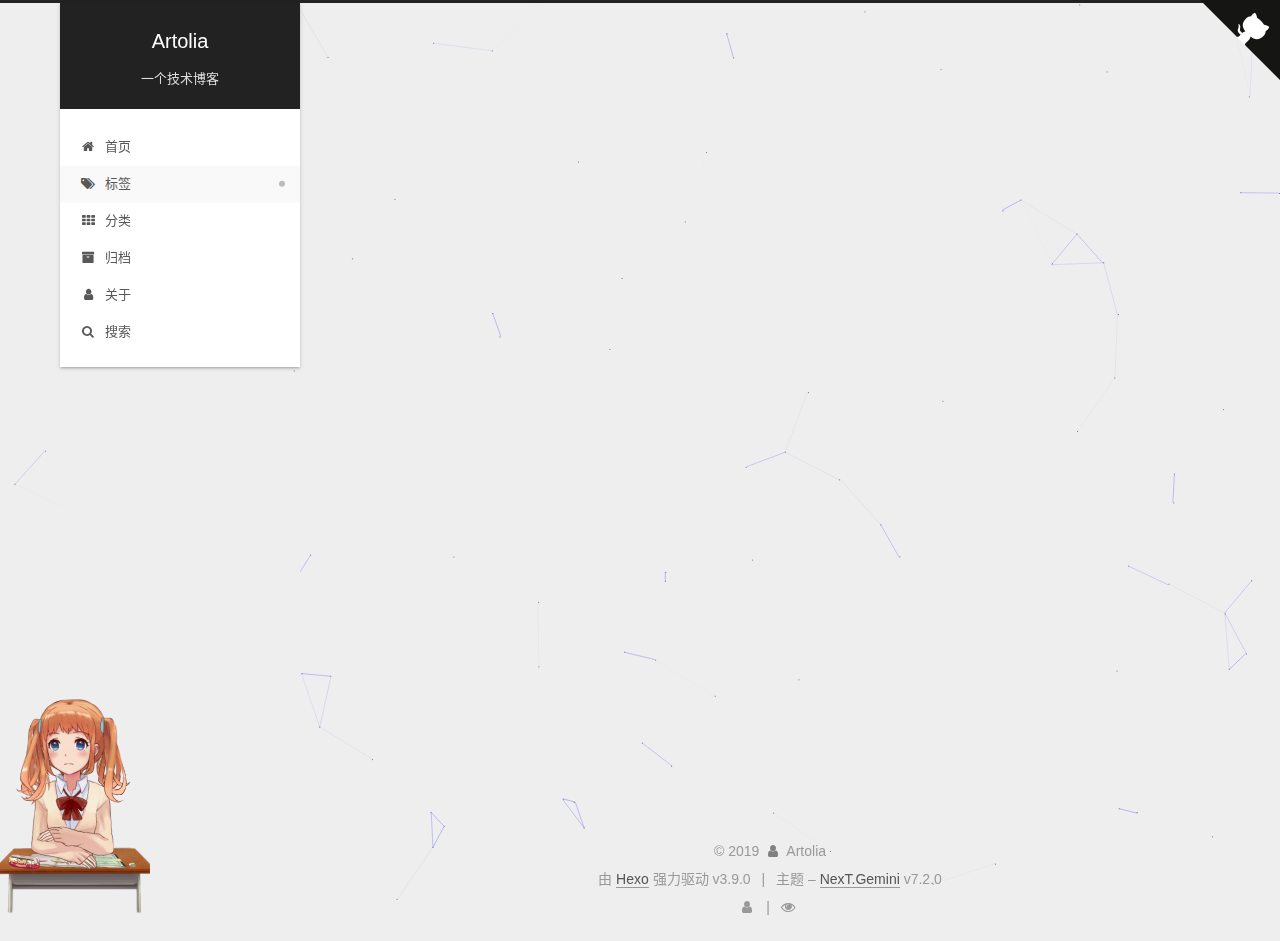
<file: tags/index.html>
<!DOCTYPE html>












  


<html class="theme-next gemini use-motion" lang="zh-CN">
<head><meta name="generator" content="Hexo 3.9.0">
  <meta charset="UTF-8">
<meta http-equiv="X-UA-Compatible" content="IE=edge">
<meta name="viewport" content="width=device-width, initial-scale=1, maximum-scale=2">
<meta name="theme-color" content="#222">






















<link rel="stylesheet" href="/lib/font-awesome/css/font-awesome.min.css?v=4.7.0">

<link rel="stylesheet" href="/css/main.css?v=7.2.0">


  <link rel="apple-touch-icon" sizes="180x180" href="/images/ai.png?v=7.2.0">


  <link rel="icon" type="image/png" sizes="32x32" href="/images/ai.png?v=7.2.0">


  <link rel="icon" type="image/png" sizes="16x16" href="/images/ai.png?v=7.2.0">


  <link rel="mask-icon" href="/images/ai.svg?v=7.2.0" color="#222">







<script id="hexo.configurations">
  var NexT = window.NexT || {};
  var CONFIG = {
    root: '/',
    scheme: 'Gemini',
    version: '7.2.0',
    sidebar: {"position":"left","display":"post","offset":12,"onmobile":false},
    back2top: {"enable":true,"sidebar":false,"scrollpercent":false},
    copycode: {"enable":false,"show_result":false,"style":null},
    fancybox: false,
    fastclick: false,
    lazyload: false,
    tabs: true,
    motion: {"enable":true,"async":false,"transition":{"post_block":"fadeIn","post_header":"slideDownIn","post_body":"slideDownIn","coll_header":"slideLeftIn","sidebar":"slideUpIn"}},
    algolia: {
      applicationID: '',
      apiKey: '',
      indexName: '',
      hits: {"per_page":10},
      labels: {"input_placeholder":"Search for Posts","hits_empty":"We didn't find any results for the search: ${query}","hits_stats":"${hits} results found in ${time} ms"}
    },
    translation: {
      copy_button: '复制',
      copy_success: '复制成功',
      copy_failure: '复制失败'
    }
  };
</script>



  <meta name="description" content="分享java开发、前端、机器学习的学习经历">
<meta name="keywords" content="java、vue、linux、react、python、机器学习、flutter">
<meta property="og:type" content="website">
<meta property="og:title" content="标签">
<meta property="og:url" content="https://artoliagit.github.io/tags/index.html">
<meta property="og:site_name" content="Artolia">
<meta property="og:description" content="分享java开发、前端、机器学习的学习经历">
<meta property="og:locale" content="zh-CN">
<meta property="og:updated_time" content="2019-07-14T05:55:57.662Z">
<meta name="twitter:card" content="summary">
<meta name="twitter:title" content="标签">
<meta name="twitter:description" content="分享java开发、前端、机器学习的学习经历">



  <link rel="alternate" href="/atom.xml" title="Artolia" type="application/atom+xml">



  
  
  <link rel="canonical" href="https://artoliagit.github.io/tags/">



<script id="page.configurations">
  CONFIG.page = {
    sidebar: "",
  };
</script>

  <title>标签 | Artolia</title>
  




  <script async src="https://www.googletagmanager.com/gtag/js?id=UA-143778476-1"></script>
  <script>
    var host = window.location.hostname;
    if (host !== "localhost" || !) {
      window.dataLayer = window.dataLayer || [];
      function gtag(){dataLayer.push(arguments);}
      gtag('js', new Date());
      gtag('config', 'UA-143778476-1');
    }
  </script>



  <script>
    var _hmt = _hmt || [];
    (function() {
      var hm = document.createElement("script");
      hm.src = "https://hm.baidu.com/hm.js?9fa5e5847c62d3b7d04fb6fdb04cc58a";
      var s = document.getElementsByTagName("script")[0];
      s.parentNode.insertBefore(hm, s);
    })();
  </script>







  <noscript>
  <style>
  .use-motion .motion-element,
  .use-motion .brand,
  .use-motion .menu-item,
  .sidebar-inner,
  .use-motion .post-block,
  .use-motion .pagination,
  .use-motion .comments,
  .use-motion .post-header,
  .use-motion .post-body,
  .use-motion .collection-title { opacity: initial; }

  .use-motion .logo,
  .use-motion .site-title,
  .use-motion .site-subtitle {
    opacity: initial;
    top: initial;
  }

  .use-motion .logo-line-before i { left: initial; }
  .use-motion .logo-line-after i { right: initial; }
  </style>
</noscript>

</head>

<body itemscope itemtype="http://schema.org/WebPage" lang="zh-CN">

  
  
    
  

  <div class="container sidebar-position-left page-post-detail">
    <div class="headband"></div>

    <a href="https://github.com/ArtoliaGit" class="github-corner" aria-label="View source on GitHub"><svg width="80" height="80" viewbox="0 0 250 250" style="fill:#151513; color:#fff; position: absolute; top: 0; border: 0; right: 0;" aria-hidden="true"><path d="M0,0 L115,115 L130,115 L142,142 L250,250 L250,0 Z"/><path d="M128.3,109.0 C113.8,99.7 119.0,89.6 119.0,89.6 C122.0,82.7 120.5,78.6 120.5,78.6 C119.2,72.0 123.4,76.3 123.4,76.3 C127.3,80.9 125.5,87.3 125.5,87.3 C122.9,97.6 130.6,101.9 134.4,103.2" fill="currentColor" style="transform-origin: 130px 106px;" class="octo-arm"/><path d="M115.0,115.0 C114.9,115.1 118.7,116.5 119.8,115.4 L133.7,101.6 C136.9,99.2 139.9,98.4 142.2,98.6 C133.8,88.0 127.5,74.4 143.8,58.0 C148.5,53.4 154.0,51.2 159.7,51.0 C160.3,49.4 163.2,43.6 171.4,40.1 C171.4,40.1 176.1,42.5 178.8,56.2 C183.1,58.6 187.2,61.8 190.9,65.4 C194.5,69.0 197.7,73.2 200.1,77.6 C213.8,80.2 216.3,84.9 216.3,84.9 C212.7,93.1 206.9,96.0 205.4,96.6 C205.1,102.4 203.0,107.8 198.3,112.5 C181.9,128.9 168.3,122.5 157.7,114.1 C157.9,116.9 156.7,120.9 152.7,124.9 L141.0,136.5 C139.8,137.7 141.6,141.9 141.8,141.8 Z" fill="currentColor" class="octo-body"/></svg></a><style>.github-corner:hover .octo-arm{animation:octocat-wave 560ms ease-in-out}@keyframes octocat-wave{0%,100%{transform:rotate(0)}20%,60%{transform:rotate(-25deg)}40%,80%{transform:rotate(10deg)}}@media (max-width:500px){.github-corner:hover .octo-arm{animation:none}.github-corner .octo-arm{animation:octocat-wave 560ms ease-in-out}}</style>

    <header id="header" class="header" itemscope itemtype="http://schema.org/WPHeader">
      <div class="header-inner"><div class="site-brand-wrapper">
  <div class="site-meta">
    

    <div class="custom-logo-site-title">
      <a href="/" class="brand" rel="start">
        <span class="logo-line-before"><i></i></span>
        <span class="site-title">Artolia</span>
        <span class="logo-line-after"><i></i></span>
      </a>
    </div>
    
      
        <h1 class="site-subtitle" itemprop="description">一个技术博客</h1>
      
    
    
  </div>

  <div class="site-nav-toggle">
    <button aria-label="切换导航栏">
      <span class="btn-bar"></span>
      <span class="btn-bar"></span>
      <span class="btn-bar"></span>
    </button>
  </div>
</div>



<nav class="site-nav">
  
    <ul id="menu" class="menu">
      
        
        
        
          
          <li class="menu-item menu-item-home">

    
    
      
    

    

    <a href="/" rel="section"><i class="menu-item-icon fa fa-fw fa-home"></i> <br>首页</a>

  </li>
        
        
        
          
          <li class="menu-item menu-item-tags menu-item-active">

    
    
      
    

    

    <a href="/tags/" rel="section"><i class="menu-item-icon fa fa-fw fa-tags"></i> <br>标签</a>

  </li>
        
        
        
          
          <li class="menu-item menu-item-categories">

    
    
      
    

    

    <a href="/categories/" rel="section"><i class="menu-item-icon fa fa-fw fa-th"></i> <br>分类</a>

  </li>
        
        
        
          
          <li class="menu-item menu-item-archives">

    
    
      
    

    

    <a href="/archives/" rel="section"><i class="menu-item-icon fa fa-fw fa-archive"></i> <br>归档</a>

  </li>
        
        
        
          
          <li class="menu-item menu-item-about">

    
    
      
    

    

    <a href="/about/" rel="section"><i class="menu-item-icon fa fa-fw fa-user"></i> <br>关于</a>

  </li>

      
      
        <li class="menu-item menu-item-search">
          
            <a href="javascript:;" class="popup-trigger">
          
            
              <i class="menu-item-icon fa fa-search fa-fw"></i> <br>搜索</a>
        </li>
      
    </ul>
  

  

  
    <div class="site-search">
      
  <div class="popup search-popup local-search-popup">
  <div class="local-search-header clearfix">
    <span class="search-icon">
      <i class="fa fa-search"></i>
    </span>
    <span class="popup-btn-close">
      <i class="fa fa-times-circle"></i>
    </span>
    <div class="local-search-input-wrapper">
      <input autocomplete="off" placeholder="搜索..." spellcheck="false" type="text" id="local-search-input">
    </div>
  </div>
  <div id="local-search-result"></div>
</div>



    </div>
  
</nav>



</div>
    </header>

    


    <main id="main" class="main">
      <div class="main-inner">
        <div class="content-wrap">
          
            

    
    
      
      
    
      
      
    
      
      
    
      
      
    
      
      
    
    

  


          
          <div id="content" class="content">
            

  <div id="posts" class="posts-expand">
    
    
    
    <div class="post-block page">
      <header class="post-header">

<h2 class="post-title" itemprop="name headline">标签

</h2>

<div class="post-meta">
  
  



</div>

</header>

      
      
      
      <div class="post-body">
        
        
          <div class="tag-cloud">
            <div class="tag-cloud-title">
              
              
                
                  
                
              
              目前共计 1 个标签
            </div>
            <div class="tag-cloud-tags">
              
                <a href="/tags/java/" style="font-size: 12px; color: #ccc">java</a>
              
            </div>
          </div>
        
      </div>
      
      
      
    </div>
    



    
    
    
  </div>


          </div>
          

        </div>
        
          
  
  <div class="sidebar-toggle">
    <div class="sidebar-toggle-line-wrap">
      <span class="sidebar-toggle-line sidebar-toggle-line-first"></span>
      <span class="sidebar-toggle-line sidebar-toggle-line-middle"></span>
      <span class="sidebar-toggle-line sidebar-toggle-line-last"></span>
    </div>
  </div>

  <aside id="sidebar" class="sidebar">
    <div class="sidebar-inner">

      

      

      <div class="site-overview-wrap sidebar-panel sidebar-panel-active">
        <div class="site-overview">
          <div class="site-author motion-element" itemprop="author" itemscope itemtype="http://schema.org/Person">
            
              <img class="site-author-image" itemprop="image" src="/images/touxiang.jpg" alt="Artolia">
            
              <p class="site-author-name" itemprop="name">Artolia</p>
              <div class="site-description motion-element" itemprop="description">分享java开发、前端、机器学习的学习经历</div>
          </div>

          
            <nav class="site-state motion-element">
              
                <div class="site-state-item site-state-posts">
                
                  <a href="/archives/">
                
                    <span class="site-state-item-count">2</span>
                    <span class="site-state-item-name">日志</span>
                  </a>
                </div>
              

              
                
                
                <div class="site-state-item site-state-categories">
                  
                    
                      <a href="/categories/">
                    
                  
                    
                    
                      
                    
                    <span class="site-state-item-count">1</span>
                    <span class="site-state-item-name">分类</span>
                  </a>
                </div>
              

              
                
                
                <div class="site-state-item site-state-tags">
                  
                    
                      <a href="/tags/">
                    
                  
                    
                    
                      
                    
                    <span class="site-state-item-count">1</span>
                    <span class="site-state-item-name">标签</span>
                  </a>
                </div>
              
            </nav>
          

          
            <div class="feed-link motion-element">
              <a href="/atom.xml" rel="alternate">
                <i class="fa fa-rss"></i>
                RSS
              </a>
            </div>
          

          

          
            <div class="links-of-author motion-element">
              
                <span class="links-of-author-item">
                  
                  
                    
                  
                  
                    
                  
                  <a href="https://github.com/ArtoliaGit" title="GitHub &rarr; https://github.com/ArtoliaGit" rel="noopener" target="_blank"><i class="fa fa-fw fa-github"></i>GitHub</a>
                </span>
              
                <span class="links-of-author-item">
                  
                  
                    
                  
                  
                    
                  
                  <a href="mailto:dxf1994@gmail.com" title="E-Mail &rarr; mailto:dxf1994@gmail.com" rel="noopener" target="_blank"><i class="fa fa-fw fa-envelope"></i>E-Mail</a>
                </span>
              
            </div>
          

          

          
          

          
        </div>
      </div>

      

      

    </div>
  </aside>
  <div id="sidebar-dimmer"></div>


        
      </div>
    </main>

    <footer id="footer" class="footer">
      <div class="footer-inner">
        <div class="copyright">&copy; <span itemprop="copyrightYear">2019</span>
  <span class="with-love" id="animate">
    <i class="fa fa-user"></i>
  </span>
  <span class="author" itemprop="copyrightHolder">Artolia</span>

  

  
</div>


  <div class="powered-by">由 <a href="https://hexo.io" class="theme-link" rel="noopener" target="_blank">Hexo</a> 强力驱动 v3.9.0</div>



  <span class="post-meta-divider">|</span>



  <div class="theme-info">主题 – <a href="https://theme-next.org" class="theme-link" rel="noopener" target="_blank">NexT.Gemini</a> v7.2.0</div>




        
<div class="busuanzi-count">
  <script async src="https://busuanzi.ibruce.info/busuanzi/2.3/busuanzi.pure.mini.js"></script>

  
    <span class="post-meta-item-icon">
      <i class="fa fa-user"></i>
    </span>
    <span class="site-uv" title="总访客量">
      <span class="busuanzi-value" id="busuanzi_value_site_uv"></span>
    </span>
  

  
    <span class="post-meta-divider">|</span>
  

  
    <span class="post-meta-item-icon">
      <i class="fa fa-eye"></i>
    </span>
    <span class="site-pv" title="总访问量">
      <span class="busuanzi-value" id="busuanzi_value_site_pv"></span>
    </span>
  
</div>









        
      </div>
    </footer>

    
      <div class="back-to-top">
        <i class="fa fa-arrow-up"></i>
        
      </div>
    

    

    
  </div>

  

<script>
  if (Object.prototype.toString.call(window.Promise) !== '[object Function]') {
    window.Promise = null;
  }
</script>










  
  





  
    
    
  
  <script color="0,0,255" opacity="0.5" zindex="-1" count="99" src="/lib/canvas-nest/canvas-nest.min.js"></script>









  
  <script src="/lib/jquery/index.js?v=3.4.1"></script>

  
  <script src="/lib/velocity/velocity.min.js?v=1.2.1"></script>

  
  <script src="/lib/velocity/velocity.ui.min.js?v=1.2.1"></script>




  <script src="/js/utils.js?v=7.2.0"></script>

  <script src="/js/motion.js?v=7.2.0"></script>



  
  


  <script src="/js/affix.js?v=7.2.0"></script>

  <script src="/js/schemes/pisces.js?v=7.2.0"></script>




  
  <script src="/js/scrollspy.js?v=7.2.0"></script>
<script src="/js/post-details.js?v=7.2.0"></script>



  <script src="/js/next-boot.js?v=7.2.0"></script>

  

  

  

  

  



  
  <script>
    // Popup Window;
    var isfetched = false;
    var isXml = true;
    // Search DB path;
    var search_path = "search.xml";
    if (search_path.length === 0) {
      search_path = "search.xml";
    } else if (/json$/i.test(search_path)) {
      isXml = false;
    }
    var path = "/" + search_path;
    // monitor main search box;

    var onPopupClose = function (e) {
      $('.popup').hide();
      $('#local-search-input').val('');
      $('.search-result-list').remove();
      $('#no-result').remove();
      $(".local-search-pop-overlay").remove();
      $('body').css('overflow', '');
    }

    function proceedsearch() {
      $("body")
        .append('<div class="search-popup-overlay local-search-pop-overlay"></div>')
        .css('overflow', 'hidden');
      $('.search-popup-overlay').click(onPopupClose);
      $('.popup').toggle();
      var $localSearchInput = $('#local-search-input');
      $localSearchInput.attr("autocapitalize", "none");
      $localSearchInput.attr("autocorrect", "off");
      $localSearchInput.focus();
    }

    // search function;
    var searchFunc = function(path, search_id, content_id) {
      'use strict';

      // start loading animation
      $("body")
        .append('<div class="search-popup-overlay local-search-pop-overlay">' +
          '<div id="search-loading-icon">' +
          '<i class="fa fa-spinner fa-pulse fa-5x fa-fw"></i>' +
          '</div>' +
          '</div>')
        .css('overflow', 'hidden');
      $("#search-loading-icon").css('margin', '20% auto 0 auto').css('text-align', 'center');

      

      $.ajax({
        url: path,
        dataType: isXml ? "xml" : "json",
        async: true,
        success: function(res) {
          // get the contents from search data
          isfetched = true;
          $('.popup').detach().appendTo('.header-inner');
          var datas = isXml ? $("entry", res).map(function() {
            return {
              title: $("title", this).text(),
              content: $("content",this).text(),
              url: $("url" , this).text()
            };
          }).get() : res;
          var input = document.getElementById(search_id);
          var resultContent = document.getElementById(content_id);
          var inputEventFunction = function() {
            var searchText = input.value.trim().toLowerCase();
            var keywords = searchText.split(/[\s\-]+/);
            if (keywords.length > 1) {
              keywords.push(searchText);
            }
            var resultItems = [];
            if (searchText.length > 0) {
              // perform local searching
              datas.forEach(function(data) {
                var isMatch = false;
                var hitCount = 0;
                var searchTextCount = 0;
                var title = data.title.trim();
                var titleInLowerCase = title.toLowerCase();
                var content = data.content.trim().replace(/<[^>]+>/g,"");
                
                var contentInLowerCase = content.toLowerCase();
                var articleUrl = decodeURIComponent(data.url).replace(/\/{2,}/g, '/');
                var indexOfTitle = [];
                var indexOfContent = [];
                // only match articles with not empty titles
                if(title != '') {
                  keywords.forEach(function(keyword) {
                    function getIndexByWord(word, text, caseSensitive) {
                      var wordLen = word.length;
                      if (wordLen === 0) {
                        return [];
                      }
                      var startPosition = 0, position = [], index = [];
                      if (!caseSensitive) {
                        text = text.toLowerCase();
                        word = word.toLowerCase();
                      }
                      while ((position = text.indexOf(word, startPosition)) > -1) {
                        index.push({position: position, word: word});
                        startPosition = position + wordLen;
                      }
                      return index;
                    }

                    indexOfTitle = indexOfTitle.concat(getIndexByWord(keyword, titleInLowerCase, false));
                    indexOfContent = indexOfContent.concat(getIndexByWord(keyword, contentInLowerCase, false));
                  });
                  if (indexOfTitle.length > 0 || indexOfContent.length > 0) {
                    isMatch = true;
                    hitCount = indexOfTitle.length + indexOfContent.length;
                  }
                }

                // show search results

                if (isMatch) {
                  // sort index by position of keyword

                  [indexOfTitle, indexOfContent].forEach(function (index) {
                    index.sort(function (itemLeft, itemRight) {
                      if (itemRight.position !== itemLeft.position) {
                        return itemRight.position - itemLeft.position;
                      } else {
                        return itemLeft.word.length - itemRight.word.length;
                      }
                    });
                  });

                  // merge hits into slices

                  function mergeIntoSlice(text, start, end, index) {
                    var item = index[index.length - 1];
                    var position = item.position;
                    var word = item.word;
                    var hits = [];
                    var searchTextCountInSlice = 0;
                    while (position + word.length <= end && index.length != 0) {
                      if (word === searchText) {
                        searchTextCountInSlice++;
                      }
                      hits.push({position: position, length: word.length});
                      var wordEnd = position + word.length;

                      // move to next position of hit

                      index.pop();
                      while (index.length != 0) {
                        item = index[index.length - 1];
                        position = item.position;
                        word = item.word;
                        if (wordEnd > position) {
                          index.pop();
                        } else {
                          break;
                        }
                      }
                    }
                    searchTextCount += searchTextCountInSlice;
                    return {
                      hits: hits,
                      start: start,
                      end: end,
                      searchTextCount: searchTextCountInSlice
                    };
                  }

                  var slicesOfTitle = [];
                  if (indexOfTitle.length != 0) {
                    slicesOfTitle.push(mergeIntoSlice(title, 0, title.length, indexOfTitle));
                  }

                  var slicesOfContent = [];
                  while (indexOfContent.length != 0) {
                    var item = indexOfContent[indexOfContent.length - 1];
                    var position = item.position;
                    var word = item.word;
                    // cut out 100 characters
                    var start = position - 20;
                    var end = position + 80;
                    if(start < 0){
                      start = 0;
                    }
                    if (end < position + word.length) {
                      end = position + word.length;
                    }
                    if(end > content.length){
                      end = content.length;
                    }
                    slicesOfContent.push(mergeIntoSlice(content, start, end, indexOfContent));
                  }

                  // sort slices in content by search text's count and hits' count

                  slicesOfContent.sort(function (sliceLeft, sliceRight) {
                    if (sliceLeft.searchTextCount !== sliceRight.searchTextCount) {
                      return sliceRight.searchTextCount - sliceLeft.searchTextCount;
                    } else if (sliceLeft.hits.length !== sliceRight.hits.length) {
                      return sliceRight.hits.length - sliceLeft.hits.length;
                    } else {
                      return sliceLeft.start - sliceRight.start;
                    }
                  });

                  // select top N slices in content

                  var upperBound = parseInt('1');
                  if (upperBound >= 0) {
                    slicesOfContent = slicesOfContent.slice(0, upperBound);
                  }

                  // highlight title and content

                  function highlightKeyword(text, slice) {
                    var result = '';
                    var prevEnd = slice.start;
                    slice.hits.forEach(function (hit) {
                      result += text.substring(prevEnd, hit.position);
                      var end = hit.position + hit.length;
                      result += '<b class="search-keyword">' + text.substring(hit.position, end) + '</b>';
                      prevEnd = end;
                    });
                    result += text.substring(prevEnd, slice.end);
                    return result;
                  }

                  var resultItem = '';

                  if (slicesOfTitle.length != 0) {
                    resultItem += "<li><a href='" + articleUrl + "' class='search-result-title'>" + highlightKeyword(title, slicesOfTitle[0]) + "</a>";
                  } else {
                    resultItem += "<li><a href='" + articleUrl + "' class='search-result-title'>" + title + "</a>";
                  }

                  slicesOfContent.forEach(function (slice) {
                    resultItem += "<a href='" + articleUrl + "'>" +
                      "<p class=\"search-result\">" + highlightKeyword(content, slice) +
                      "...</p>" + "</a>";
                  });

                  resultItem += "</li>";
                  resultItems.push({
                    item: resultItem,
                    searchTextCount: searchTextCount,
                    hitCount: hitCount,
                    id: resultItems.length
                  });
                }
              })
            };
            if (keywords.length === 1 && keywords[0] === "") {
              resultContent.innerHTML = '<div id="no-result"><i class="fa fa-search fa-5x"></i></div>'
            } else if (resultItems.length === 0) {
              resultContent.innerHTML = '<div id="no-result"><i class="fa fa-frown-o fa-5x"></i></div>'
            } else {
              resultItems.sort(function (resultLeft, resultRight) {
                if (resultLeft.searchTextCount !== resultRight.searchTextCount) {
                  return resultRight.searchTextCount - resultLeft.searchTextCount;
                } else if (resultLeft.hitCount !== resultRight.hitCount) {
                  return resultRight.hitCount - resultLeft.hitCount;
                } else {
                  return resultRight.id - resultLeft.id;
                }
              });
              var searchResultList = '<ul class=\"search-result-list\">';
              resultItems.forEach(function (result) {
                searchResultList += result.item;
              })
              searchResultList += "</ul>";
              resultContent.innerHTML = searchResultList;
            }
          }

          if ('auto' === 'auto') {
            input.addEventListener('input', inputEventFunction);
          } else {
            $('.search-icon').click(inputEventFunction);
            input.addEventListener('keypress', function (event) {
              if (event.keyCode === 13) {
                inputEventFunction();
              }
            });
          }

          // remove loading animation
          $(".local-search-pop-overlay").remove();
          $('body').css('overflow', '');

          proceedsearch();
        }
      });
    }

    // handle and trigger popup window;
    $('.popup-trigger').click(function(e) {
      e.stopPropagation();
      if (isfetched === false) {
        searchFunc(path, 'local-search-input', 'local-search-result');
      } else {
        proceedsearch();
      };
    });

    $('.popup-btn-close').click(onPopupClose);
    $('.popup').click(function(e){
      e.stopPropagation();
    });
    $(document).on('keyup', function (event) {
      var shouldDismissSearchPopup = event.which === 27 &&
        $('.search-popup').is(':visible');
      if (shouldDismissSearchPopup) {
        onPopupClose();
      }
    });
  </script>





  

  

  

  

  

  

  

  

  

  

  

  

  


  

<script src="/live2dw/lib/L2Dwidget.min.js?094cbace49a39548bed64abff5988b05"></script><script>L2Dwidget.init({"pluginRootPath":"live2dw/","pluginJsPath":"lib/","pluginModelPath":"assets/","tagMode":false,"debug":false,"model":{"jsonPath":"/live2dw/assets/shizuku.model.json"},"display":{"position":"left","width":150,"height":300},"mobile":{"show":true},"log":false});</script></body>
</html>
</file>
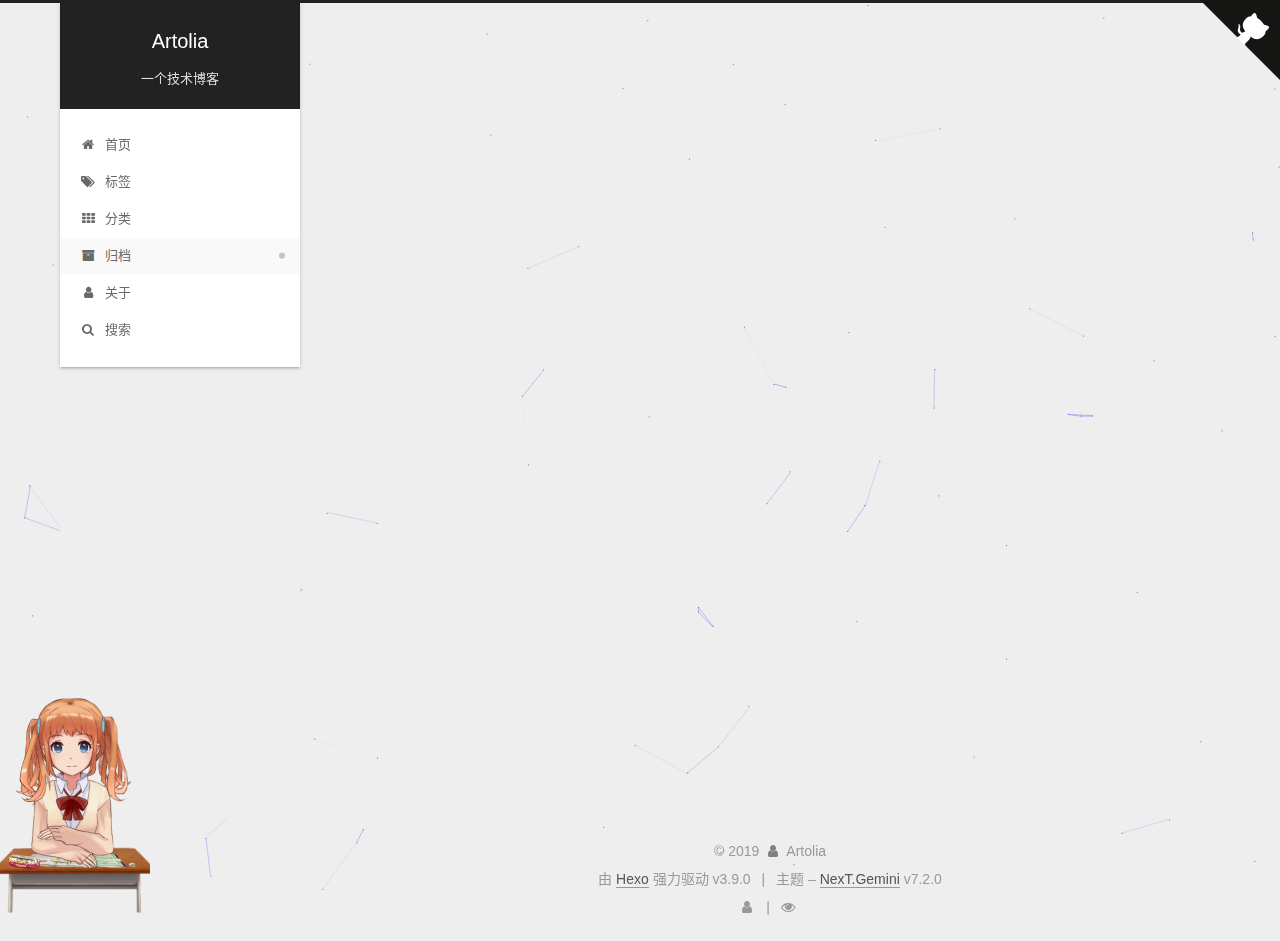
<file: archives/2019/index.html>
<!DOCTYPE html>












  


<html class="theme-next gemini use-motion" lang="zh-CN">
<head><meta name="generator" content="Hexo 3.9.0">
  <meta charset="UTF-8">
<meta http-equiv="X-UA-Compatible" content="IE=edge">
<meta name="viewport" content="width=device-width, initial-scale=1, maximum-scale=2">
<meta name="theme-color" content="#222">






















<link rel="stylesheet" href="/lib/font-awesome/css/font-awesome.min.css?v=4.7.0">

<link rel="stylesheet" href="/css/main.css?v=7.2.0">


  <link rel="apple-touch-icon" sizes="180x180" href="/images/ai.png?v=7.2.0">


  <link rel="icon" type="image/png" sizes="32x32" href="/images/ai.png?v=7.2.0">


  <link rel="icon" type="image/png" sizes="16x16" href="/images/ai.png?v=7.2.0">


  <link rel="mask-icon" href="/images/ai.svg?v=7.2.0" color="#222">







<script id="hexo.configurations">
  var NexT = window.NexT || {};
  var CONFIG = {
    root: '/',
    scheme: 'Gemini',
    version: '7.2.0',
    sidebar: {"position":"left","display":"post","offset":12,"onmobile":false},
    back2top: {"enable":true,"sidebar":false,"scrollpercent":false},
    copycode: {"enable":false,"show_result":false,"style":null},
    fancybox: false,
    fastclick: false,
    lazyload: false,
    tabs: true,
    motion: {"enable":true,"async":false,"transition":{"post_block":"fadeIn","post_header":"slideDownIn","post_body":"slideDownIn","coll_header":"slideLeftIn","sidebar":"slideUpIn"}},
    algolia: {
      applicationID: '',
      apiKey: '',
      indexName: '',
      hits: {"per_page":10},
      labels: {"input_placeholder":"Search for Posts","hits_empty":"We didn't find any results for the search: ${query}","hits_stats":"${hits} results found in ${time} ms"}
    },
    translation: {
      copy_button: '复制',
      copy_success: '复制成功',
      copy_failure: '复制失败'
    }
  };
</script>



  <meta name="description" content="分享java开发、前端、机器学习的学习经历">
<meta name="keywords" content="java、vue、linux、react、python、机器学习、flutter">
<meta property="og:type" content="website">
<meta property="og:title" content="Artolia">
<meta property="og:url" content="https://artoliagit.github.io/archives/2019/index.html">
<meta property="og:site_name" content="Artolia">
<meta property="og:description" content="分享java开发、前端、机器学习的学习经历">
<meta property="og:locale" content="zh-CN">
<meta name="twitter:card" content="summary">
<meta name="twitter:title" content="Artolia">
<meta name="twitter:description" content="分享java开发、前端、机器学习的学习经历">



  <link rel="alternate" href="/atom.xml" title="Artolia" type="application/atom+xml">



  
  
  <link rel="canonical" href="https://artoliagit.github.io/archives/2019/">



<script id="page.configurations">
  CONFIG.page = {
    sidebar: "",
  };
</script>

  <title>归档 | Artolia</title>
  




  <script async src="https://www.googletagmanager.com/gtag/js?id=UA-143778476-1"></script>
  <script>
    var host = window.location.hostname;
    if (host !== "localhost" || !) {
      window.dataLayer = window.dataLayer || [];
      function gtag(){dataLayer.push(arguments);}
      gtag('js', new Date());
      gtag('config', 'UA-143778476-1');
    }
  </script>



  <script>
    var _hmt = _hmt || [];
    (function() {
      var hm = document.createElement("script");
      hm.src = "https://hm.baidu.com/hm.js?9fa5e5847c62d3b7d04fb6fdb04cc58a";
      var s = document.getElementsByTagName("script")[0];
      s.parentNode.insertBefore(hm, s);
    })();
  </script>







  <noscript>
  <style>
  .use-motion .motion-element,
  .use-motion .brand,
  .use-motion .menu-item,
  .sidebar-inner,
  .use-motion .post-block,
  .use-motion .pagination,
  .use-motion .comments,
  .use-motion .post-header,
  .use-motion .post-body,
  .use-motion .collection-title { opacity: initial; }

  .use-motion .logo,
  .use-motion .site-title,
  .use-motion .site-subtitle {
    opacity: initial;
    top: initial;
  }

  .use-motion .logo-line-before i { left: initial; }
  .use-motion .logo-line-after i { right: initial; }
  </style>
</noscript>

</head>

<body itemscope itemtype="http://schema.org/WebPage" lang="zh-CN">

  
  
    
  

  <div class="container sidebar-position-left page-archive">
    <div class="headband"></div>

    <a href="https://github.com/ArtoliaGit" class="github-corner" aria-label="View source on GitHub"><svg width="80" height="80" viewbox="0 0 250 250" style="fill:#151513; color:#fff; position: absolute; top: 0; border: 0; right: 0;" aria-hidden="true"><path d="M0,0 L115,115 L130,115 L142,142 L250,250 L250,0 Z"/><path d="M128.3,109.0 C113.8,99.7 119.0,89.6 119.0,89.6 C122.0,82.7 120.5,78.6 120.5,78.6 C119.2,72.0 123.4,76.3 123.4,76.3 C127.3,80.9 125.5,87.3 125.5,87.3 C122.9,97.6 130.6,101.9 134.4,103.2" fill="currentColor" style="transform-origin: 130px 106px;" class="octo-arm"/><path d="M115.0,115.0 C114.9,115.1 118.7,116.5 119.8,115.4 L133.7,101.6 C136.9,99.2 139.9,98.4 142.2,98.6 C133.8,88.0 127.5,74.4 143.8,58.0 C148.5,53.4 154.0,51.2 159.7,51.0 C160.3,49.4 163.2,43.6 171.4,40.1 C171.4,40.1 176.1,42.5 178.8,56.2 C183.1,58.6 187.2,61.8 190.9,65.4 C194.5,69.0 197.7,73.2 200.1,77.6 C213.8,80.2 216.3,84.9 216.3,84.9 C212.7,93.1 206.9,96.0 205.4,96.6 C205.1,102.4 203.0,107.8 198.3,112.5 C181.9,128.9 168.3,122.5 157.7,114.1 C157.9,116.9 156.7,120.9 152.7,124.9 L141.0,136.5 C139.8,137.7 141.6,141.9 141.8,141.8 Z" fill="currentColor" class="octo-body"/></svg></a><style>.github-corner:hover .octo-arm{animation:octocat-wave 560ms ease-in-out}@keyframes octocat-wave{0%,100%{transform:rotate(0)}20%,60%{transform:rotate(-25deg)}40%,80%{transform:rotate(10deg)}}@media (max-width:500px){.github-corner:hover .octo-arm{animation:none}.github-corner .octo-arm{animation:octocat-wave 560ms ease-in-out}}</style>

    <header id="header" class="header" itemscope itemtype="http://schema.org/WPHeader">
      <div class="header-inner"><div class="site-brand-wrapper">
  <div class="site-meta">
    

    <div class="custom-logo-site-title">
      <a href="/" class="brand" rel="start">
        <span class="logo-line-before"><i></i></span>
        <span class="site-title">Artolia</span>
        <span class="logo-line-after"><i></i></span>
      </a>
    </div>
    
      
        <h1 class="site-subtitle" itemprop="description">一个技术博客</h1>
      
    
    
  </div>

  <div class="site-nav-toggle">
    <button aria-label="切换导航栏">
      <span class="btn-bar"></span>
      <span class="btn-bar"></span>
      <span class="btn-bar"></span>
    </button>
  </div>
</div>



<nav class="site-nav">
  
    <ul id="menu" class="menu">
      
        
        
        
          
          <li class="menu-item menu-item-home">

    
    
      
    

    

    <a href="/" rel="section"><i class="menu-item-icon fa fa-fw fa-home"></i> <br>首页</a>

  </li>
        
        
        
          
          <li class="menu-item menu-item-tags">

    
    
      
    

    

    <a href="/tags/" rel="section"><i class="menu-item-icon fa fa-fw fa-tags"></i> <br>标签</a>

  </li>
        
        
        
          
          <li class="menu-item menu-item-categories">

    
    
      
    

    

    <a href="/categories/" rel="section"><i class="menu-item-icon fa fa-fw fa-th"></i> <br>分类</a>

  </li>
        
        
        
          
          <li class="menu-item menu-item-archives menu-item-active">

    
    
      
    

    

    <a href="/archives/" rel="section"><i class="menu-item-icon fa fa-fw fa-archive"></i> <br>归档</a>

  </li>
        
        
        
          
          <li class="menu-item menu-item-about">

    
    
      
    

    

    <a href="/about/" rel="section"><i class="menu-item-icon fa fa-fw fa-user"></i> <br>关于</a>

  </li>

      
      
        <li class="menu-item menu-item-search">
          
            <a href="javascript:;" class="popup-trigger">
          
            
              <i class="menu-item-icon fa fa-search fa-fw"></i> <br>搜索</a>
        </li>
      
    </ul>
  

  

  
    <div class="site-search">
      
  <div class="popup search-popup local-search-popup">
  <div class="local-search-header clearfix">
    <span class="search-icon">
      <i class="fa fa-search"></i>
    </span>
    <span class="popup-btn-close">
      <i class="fa fa-times-circle"></i>
    </span>
    <div class="local-search-input-wrapper">
      <input autocomplete="off" placeholder="搜索..." spellcheck="false" type="text" id="local-search-input">
    </div>
  </div>
  <div id="local-search-result"></div>
</div>



    </div>
  
</nav>



</div>
    </header>

    


    <main id="main" class="main">
      <div class="main-inner">
        <div class="content-wrap">
          
            

    
    
      
      
    
      
      
    
      
      
    
      
      
    
      
      
    
    

  


          
          <div id="content" class="content">
            

  
  
  
  <div class="post-block archive">
    <div id="posts" class="posts-collapse">
      <span class="archive-move-on"></span>

      
      <span class="archive-page-counter">
        
        
        
          
        
        嗯..! 目前共计 2 篇日志。 继续努力。
      </span>
      

      

        
        
        

        
          
          <div class="collection-title">
            <h2 class="archive-year" id="archive-year-2019">2019</h2>
          </div>
        
        

        

  <article class="post post-type-normal" itemscope itemtype="http://schema.org/Article">
    <header class="post-header">

      <h3 class="post-title">
        
          <a class="post-title-link" href="/2019/07/13/test-my-site/" itemprop="url">
            
              <span itemprop="name">test_my_site</span>
            
          </a>
        
      </h3>

      <div class="post-meta">
        <time class="post-time" itemprop="dateCreated" datetime="2019-07-13T23:58:16+08:00" content="2019-07-13">
          07-13
        </time>
      </div>

    </header>
  </article>



      

        
        
        

        
        

        

  <article class="post post-type-normal" itemscope itemtype="http://schema.org/Article">
    <header class="post-header">

      <h3 class="post-title">
        
          <a class="post-title-link" href="/2019/07/13/hello-world/" itemprop="url">
            
              <span itemprop="name">Hello World</span>
            
          </a>
        
      </h3>

      <div class="post-meta">
        <time class="post-time" itemprop="dateCreated" datetime="2019-07-13T23:47:32+08:00" content="2019-07-13">
          07-13
        </time>
      </div>

    </header>
  </article>



      

    </div>
  </div>
  
  
  

  



          </div>
          

        </div>
        
          
  
  <div class="sidebar-toggle">
    <div class="sidebar-toggle-line-wrap">
      <span class="sidebar-toggle-line sidebar-toggle-line-first"></span>
      <span class="sidebar-toggle-line sidebar-toggle-line-middle"></span>
      <span class="sidebar-toggle-line sidebar-toggle-line-last"></span>
    </div>
  </div>

  <aside id="sidebar" class="sidebar">
    <div class="sidebar-inner">

      

      

      <div class="site-overview-wrap sidebar-panel sidebar-panel-active">
        <div class="site-overview">
          <div class="site-author motion-element" itemprop="author" itemscope itemtype="http://schema.org/Person">
            
              <img class="site-author-image" itemprop="image" src="/images/touxiang.jpg" alt="Artolia">
            
              <p class="site-author-name" itemprop="name">Artolia</p>
              <div class="site-description motion-element" itemprop="description">分享java开发、前端、机器学习的学习经历</div>
          </div>

          
            <nav class="site-state motion-element">
              
                <div class="site-state-item site-state-posts">
                
                  <a href="/archives/">
                
                    <span class="site-state-item-count">2</span>
                    <span class="site-state-item-name">日志</span>
                  </a>
                </div>
              

              
                
                
                <div class="site-state-item site-state-categories">
                  
                    
                      <a href="/categories/">
                    
                  
                    
                    
                      
                    
                    <span class="site-state-item-count">1</span>
                    <span class="site-state-item-name">分类</span>
                  </a>
                </div>
              

              
                
                
                <div class="site-state-item site-state-tags">
                  
                    
                      <a href="/tags/">
                    
                  
                    
                    
                      
                    
                    <span class="site-state-item-count">1</span>
                    <span class="site-state-item-name">标签</span>
                  </a>
                </div>
              
            </nav>
          

          
            <div class="feed-link motion-element">
              <a href="/atom.xml" rel="alternate">
                <i class="fa fa-rss"></i>
                RSS
              </a>
            </div>
          

          

          
            <div class="links-of-author motion-element">
              
                <span class="links-of-author-item">
                  
                  
                    
                  
                  
                    
                  
                  <a href="https://github.com/ArtoliaGit" title="GitHub &rarr; https://github.com/ArtoliaGit" rel="noopener" target="_blank"><i class="fa fa-fw fa-github"></i>GitHub</a>
                </span>
              
                <span class="links-of-author-item">
                  
                  
                    
                  
                  
                    
                  
                  <a href="mailto:dxf1994@gmail.com" title="E-Mail &rarr; mailto:dxf1994@gmail.com" rel="noopener" target="_blank"><i class="fa fa-fw fa-envelope"></i>E-Mail</a>
                </span>
              
            </div>
          

          

          
          

          
        </div>
      </div>

      

      

    </div>
  </aside>
  <div id="sidebar-dimmer"></div>


        
      </div>
    </main>

    <footer id="footer" class="footer">
      <div class="footer-inner">
        <div class="copyright">&copy; <span itemprop="copyrightYear">2019</span>
  <span class="with-love" id="animate">
    <i class="fa fa-user"></i>
  </span>
  <span class="author" itemprop="copyrightHolder">Artolia</span>

  

  
</div>


  <div class="powered-by">由 <a href="https://hexo.io" class="theme-link" rel="noopener" target="_blank">Hexo</a> 强力驱动 v3.9.0</div>



  <span class="post-meta-divider">|</span>



  <div class="theme-info">主题 – <a href="https://theme-next.org" class="theme-link" rel="noopener" target="_blank">NexT.Gemini</a> v7.2.0</div>




        
<div class="busuanzi-count">
  <script async src="https://busuanzi.ibruce.info/busuanzi/2.3/busuanzi.pure.mini.js"></script>

  
    <span class="post-meta-item-icon">
      <i class="fa fa-user"></i>
    </span>
    <span class="site-uv" title="总访客量">
      <span class="busuanzi-value" id="busuanzi_value_site_uv"></span>
    </span>
  

  
    <span class="post-meta-divider">|</span>
  

  
    <span class="post-meta-item-icon">
      <i class="fa fa-eye"></i>
    </span>
    <span class="site-pv" title="总访问量">
      <span class="busuanzi-value" id="busuanzi_value_site_pv"></span>
    </span>
  
</div>









        
      </div>
    </footer>

    
      <div class="back-to-top">
        <i class="fa fa-arrow-up"></i>
        
      </div>
    

    

    
  </div>

  

<script>
  if (Object.prototype.toString.call(window.Promise) !== '[object Function]') {
    window.Promise = null;
  }
</script>










  
  





  
    
    
  
  <script color="0,0,255" opacity="0.5" zindex="-1" count="99" src="/lib/canvas-nest/canvas-nest.min.js"></script>









  
  <script src="/lib/jquery/index.js?v=3.4.1"></script>

  
  <script src="/lib/velocity/velocity.min.js?v=1.2.1"></script>

  
  <script src="/lib/velocity/velocity.ui.min.js?v=1.2.1"></script>




  <script src="/js/utils.js?v=7.2.0"></script>

  <script src="/js/motion.js?v=7.2.0"></script>



  
  


  <script src="/js/affix.js?v=7.2.0"></script>

  <script src="/js/schemes/pisces.js?v=7.2.0"></script>




  

  <script src="/js/next-boot.js?v=7.2.0"></script>

  

  

  

  

  



  
  <script>
    // Popup Window;
    var isfetched = false;
    var isXml = true;
    // Search DB path;
    var search_path = "search.xml";
    if (search_path.length === 0) {
      search_path = "search.xml";
    } else if (/json$/i.test(search_path)) {
      isXml = false;
    }
    var path = "/" + search_path;
    // monitor main search box;

    var onPopupClose = function (e) {
      $('.popup').hide();
      $('#local-search-input').val('');
      $('.search-result-list').remove();
      $('#no-result').remove();
      $(".local-search-pop-overlay").remove();
      $('body').css('overflow', '');
    }

    function proceedsearch() {
      $("body")
        .append('<div class="search-popup-overlay local-search-pop-overlay"></div>')
        .css('overflow', 'hidden');
      $('.search-popup-overlay').click(onPopupClose);
      $('.popup').toggle();
      var $localSearchInput = $('#local-search-input');
      $localSearchInput.attr("autocapitalize", "none");
      $localSearchInput.attr("autocorrect", "off");
      $localSearchInput.focus();
    }

    // search function;
    var searchFunc = function(path, search_id, content_id) {
      'use strict';

      // start loading animation
      $("body")
        .append('<div class="search-popup-overlay local-search-pop-overlay">' +
          '<div id="search-loading-icon">' +
          '<i class="fa fa-spinner fa-pulse fa-5x fa-fw"></i>' +
          '</div>' +
          '</div>')
        .css('overflow', 'hidden');
      $("#search-loading-icon").css('margin', '20% auto 0 auto').css('text-align', 'center');

      

      $.ajax({
        url: path,
        dataType: isXml ? "xml" : "json",
        async: true,
        success: function(res) {
          // get the contents from search data
          isfetched = true;
          $('.popup').detach().appendTo('.header-inner');
          var datas = isXml ? $("entry", res).map(function() {
            return {
              title: $("title", this).text(),
              content: $("content",this).text(),
              url: $("url" , this).text()
            };
          }).get() : res;
          var input = document.getElementById(search_id);
          var resultContent = document.getElementById(content_id);
          var inputEventFunction = function() {
            var searchText = input.value.trim().toLowerCase();
            var keywords = searchText.split(/[\s\-]+/);
            if (keywords.length > 1) {
              keywords.push(searchText);
            }
            var resultItems = [];
            if (searchText.length > 0) {
              // perform local searching
              datas.forEach(function(data) {
                var isMatch = false;
                var hitCount = 0;
                var searchTextCount = 0;
                var title = data.title.trim();
                var titleInLowerCase = title.toLowerCase();
                var content = data.content.trim().replace(/<[^>]+>/g,"");
                
                var contentInLowerCase = content.toLowerCase();
                var articleUrl = decodeURIComponent(data.url).replace(/\/{2,}/g, '/');
                var indexOfTitle = [];
                var indexOfContent = [];
                // only match articles with not empty titles
                if(title != '') {
                  keywords.forEach(function(keyword) {
                    function getIndexByWord(word, text, caseSensitive) {
                      var wordLen = word.length;
                      if (wordLen === 0) {
                        return [];
                      }
                      var startPosition = 0, position = [], index = [];
                      if (!caseSensitive) {
                        text = text.toLowerCase();
                        word = word.toLowerCase();
                      }
                      while ((position = text.indexOf(word, startPosition)) > -1) {
                        index.push({position: position, word: word});
                        startPosition = position + wordLen;
                      }
                      return index;
                    }

                    indexOfTitle = indexOfTitle.concat(getIndexByWord(keyword, titleInLowerCase, false));
                    indexOfContent = indexOfContent.concat(getIndexByWord(keyword, contentInLowerCase, false));
                  });
                  if (indexOfTitle.length > 0 || indexOfContent.length > 0) {
                    isMatch = true;
                    hitCount = indexOfTitle.length + indexOfContent.length;
                  }
                }

                // show search results

                if (isMatch) {
                  // sort index by position of keyword

                  [indexOfTitle, indexOfContent].forEach(function (index) {
                    index.sort(function (itemLeft, itemRight) {
                      if (itemRight.position !== itemLeft.position) {
                        return itemRight.position - itemLeft.position;
                      } else {
                        return itemLeft.word.length - itemRight.word.length;
                      }
                    });
                  });

                  // merge hits into slices

                  function mergeIntoSlice(text, start, end, index) {
                    var item = index[index.length - 1];
                    var position = item.position;
                    var word = item.word;
                    var hits = [];
                    var searchTextCountInSlice = 0;
                    while (position + word.length <= end && index.length != 0) {
                      if (word === searchText) {
                        searchTextCountInSlice++;
                      }
                      hits.push({position: position, length: word.length});
                      var wordEnd = position + word.length;

                      // move to next position of hit

                      index.pop();
                      while (index.length != 0) {
                        item = index[index.length - 1];
                        position = item.position;
                        word = item.word;
                        if (wordEnd > position) {
                          index.pop();
                        } else {
                          break;
                        }
                      }
                    }
                    searchTextCount += searchTextCountInSlice;
                    return {
                      hits: hits,
                      start: start,
                      end: end,
                      searchTextCount: searchTextCountInSlice
                    };
                  }

                  var slicesOfTitle = [];
                  if (indexOfTitle.length != 0) {
                    slicesOfTitle.push(mergeIntoSlice(title, 0, title.length, indexOfTitle));
                  }

                  var slicesOfContent = [];
                  while (indexOfContent.length != 0) {
                    var item = indexOfContent[indexOfContent.length - 1];
                    var position = item.position;
                    var word = item.word;
                    // cut out 100 characters
                    var start = position - 20;
                    var end = position + 80;
                    if(start < 0){
                      start = 0;
                    }
                    if (end < position + word.length) {
                      end = position + word.length;
                    }
                    if(end > content.length){
                      end = content.length;
                    }
                    slicesOfContent.push(mergeIntoSlice(content, start, end, indexOfContent));
                  }

                  // sort slices in content by search text's count and hits' count

                  slicesOfContent.sort(function (sliceLeft, sliceRight) {
                    if (sliceLeft.searchTextCount !== sliceRight.searchTextCount) {
                      return sliceRight.searchTextCount - sliceLeft.searchTextCount;
                    } else if (sliceLeft.hits.length !== sliceRight.hits.length) {
                      return sliceRight.hits.length - sliceLeft.hits.length;
                    } else {
                      return sliceLeft.start - sliceRight.start;
                    }
                  });

                  // select top N slices in content

                  var upperBound = parseInt('1');
                  if (upperBound >= 0) {
                    slicesOfContent = slicesOfContent.slice(0, upperBound);
                  }

                  // highlight title and content

                  function highlightKeyword(text, slice) {
                    var result = '';
                    var prevEnd = slice.start;
                    slice.hits.forEach(function (hit) {
                      result += text.substring(prevEnd, hit.position);
                      var end = hit.position + hit.length;
                      result += '<b class="search-keyword">' + text.substring(hit.position, end) + '</b>';
                      prevEnd = end;
                    });
                    result += text.substring(prevEnd, slice.end);
                    return result;
                  }

                  var resultItem = '';

                  if (slicesOfTitle.length != 0) {
                    resultItem += "<li><a href='" + articleUrl + "' class='search-result-title'>" + highlightKeyword(title, slicesOfTitle[0]) + "</a>";
                  } else {
                    resultItem += "<li><a href='" + articleUrl + "' class='search-result-title'>" + title + "</a>";
                  }

                  slicesOfContent.forEach(function (slice) {
                    resultItem += "<a href='" + articleUrl + "'>" +
                      "<p class=\"search-result\">" + highlightKeyword(content, slice) +
                      "...</p>" + "</a>";
                  });

                  resultItem += "</li>";
                  resultItems.push({
                    item: resultItem,
                    searchTextCount: searchTextCount,
                    hitCount: hitCount,
                    id: resultItems.length
                  });
                }
              })
            };
            if (keywords.length === 1 && keywords[0] === "") {
              resultContent.innerHTML = '<div id="no-result"><i class="fa fa-search fa-5x"></i></div>'
            } else if (resultItems.length === 0) {
              resultContent.innerHTML = '<div id="no-result"><i class="fa fa-frown-o fa-5x"></i></div>'
            } else {
              resultItems.sort(function (resultLeft, resultRight) {
                if (resultLeft.searchTextCount !== resultRight.searchTextCount) {
                  return resultRight.searchTextCount - resultLeft.searchTextCount;
                } else if (resultLeft.hitCount !== resultRight.hitCount) {
                  return resultRight.hitCount - resultLeft.hitCount;
                } else {
                  return resultRight.id - resultLeft.id;
                }
              });
              var searchResultList = '<ul class=\"search-result-list\">';
              resultItems.forEach(function (result) {
                searchResultList += result.item;
              })
              searchResultList += "</ul>";
              resultContent.innerHTML = searchResultList;
            }
          }

          if ('auto' === 'auto') {
            input.addEventListener('input', inputEventFunction);
          } else {
            $('.search-icon').click(inputEventFunction);
            input.addEventListener('keypress', function (event) {
              if (event.keyCode === 13) {
                inputEventFunction();
              }
            });
          }

          // remove loading animation
          $(".local-search-pop-overlay").remove();
          $('body').css('overflow', '');

          proceedsearch();
        }
      });
    }

    // handle and trigger popup window;
    $('.popup-trigger').click(function(e) {
      e.stopPropagation();
      if (isfetched === false) {
        searchFunc(path, 'local-search-input', 'local-search-result');
      } else {
        proceedsearch();
      };
    });

    $('.popup-btn-close').click(onPopupClose);
    $('.popup').click(function(e){
      e.stopPropagation();
    });
    $(document).on('keyup', function (event) {
      var shouldDismissSearchPopup = event.which === 27 &&
        $('.search-popup').is(':visible');
      if (shouldDismissSearchPopup) {
        onPopupClose();
      }
    });
  </script>





  

  

  

  

  

  

  

  

  

  

  

  

  


  

<script src="/live2dw/lib/L2Dwidget.min.js?094cbace49a39548bed64abff5988b05"></script><script>L2Dwidget.init({"pluginRootPath":"live2dw/","pluginJsPath":"lib/","pluginModelPath":"assets/","tagMode":false,"debug":false,"model":{"jsonPath":"/live2dw/assets/shizuku.model.json"},"display":{"position":"left","width":150,"height":300},"mobile":{"show":true},"log":false});</script></body>
</html>
</file>
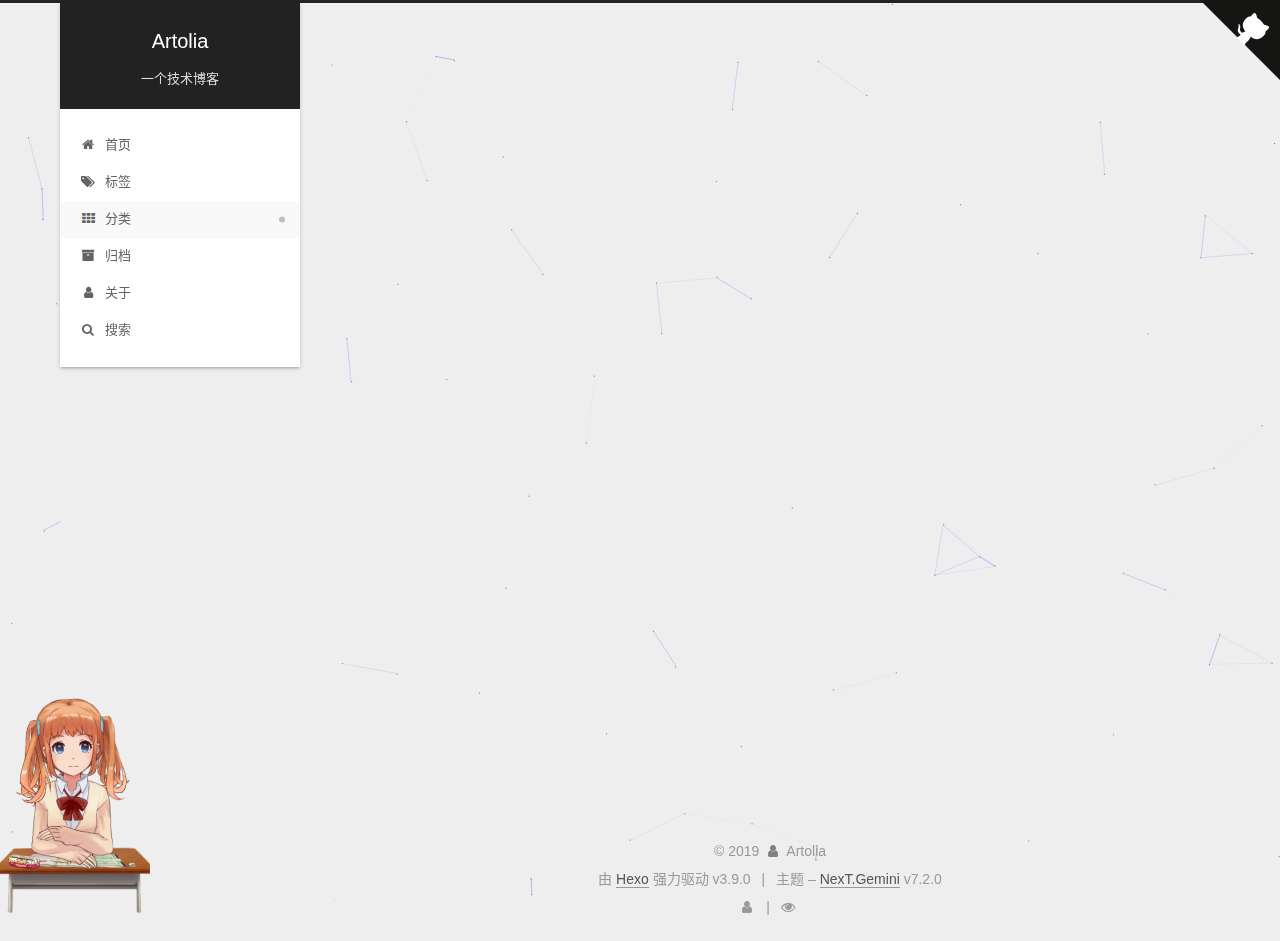
<file: categories/java/index.html>
<!DOCTYPE html>












  


<html class="theme-next gemini use-motion" lang="zh-CN">
<head><meta name="generator" content="Hexo 3.9.0">
  <meta charset="UTF-8">
<meta http-equiv="X-UA-Compatible" content="IE=edge">
<meta name="viewport" content="width=device-width, initial-scale=1, maximum-scale=2">
<meta name="theme-color" content="#222">






















<link rel="stylesheet" href="/lib/font-awesome/css/font-awesome.min.css?v=4.7.0">

<link rel="stylesheet" href="/css/main.css?v=7.2.0">


  <link rel="apple-touch-icon" sizes="180x180" href="/images/ai.png?v=7.2.0">


  <link rel="icon" type="image/png" sizes="32x32" href="/images/ai.png?v=7.2.0">


  <link rel="icon" type="image/png" sizes="16x16" href="/images/ai.png?v=7.2.0">


  <link rel="mask-icon" href="/images/ai.svg?v=7.2.0" color="#222">







<script id="hexo.configurations">
  var NexT = window.NexT || {};
  var CONFIG = {
    root: '/',
    scheme: 'Gemini',
    version: '7.2.0',
    sidebar: {"position":"left","display":"post","offset":12,"onmobile":false},
    back2top: {"enable":true,"sidebar":false,"scrollpercent":false},
    copycode: {"enable":false,"show_result":false,"style":null},
    fancybox: false,
    fastclick: false,
    lazyload: false,
    tabs: true,
    motion: {"enable":true,"async":false,"transition":{"post_block":"fadeIn","post_header":"slideDownIn","post_body":"slideDownIn","coll_header":"slideLeftIn","sidebar":"slideUpIn"}},
    algolia: {
      applicationID: '',
      apiKey: '',
      indexName: '',
      hits: {"per_page":10},
      labels: {"input_placeholder":"Search for Posts","hits_empty":"We didn't find any results for the search: ${query}","hits_stats":"${hits} results found in ${time} ms"}
    },
    translation: {
      copy_button: '复制',
      copy_success: '复制成功',
      copy_failure: '复制失败'
    }
  };
</script>



  <meta name="description" content="分享java开发、前端、机器学习的学习经历">
<meta name="keywords" content="java、vue、linux、react、python、机器学习、flutter">
<meta property="og:type" content="website">
<meta property="og:title" content="Artolia">
<meta property="og:url" content="https://artoliagit.github.io/categories/java/index.html">
<meta property="og:site_name" content="Artolia">
<meta property="og:description" content="分享java开发、前端、机器学习的学习经历">
<meta property="og:locale" content="zh-CN">
<meta name="twitter:card" content="summary">
<meta name="twitter:title" content="Artolia">
<meta name="twitter:description" content="分享java开发、前端、机器学习的学习经历">



  <link rel="alternate" href="/atom.xml" title="Artolia" type="application/atom+xml">



  
  
  <link rel="canonical" href="https://artoliagit.github.io/categories/java/">



<script id="page.configurations">
  CONFIG.page = {
    sidebar: "",
  };
</script>

  <title>分类: java | Artolia</title>
  




  <script async src="https://www.googletagmanager.com/gtag/js?id=UA-143778476-1"></script>
  <script>
    var host = window.location.hostname;
    if (host !== "localhost" || !) {
      window.dataLayer = window.dataLayer || [];
      function gtag(){dataLayer.push(arguments);}
      gtag('js', new Date());
      gtag('config', 'UA-143778476-1');
    }
  </script>



  <script>
    var _hmt = _hmt || [];
    (function() {
      var hm = document.createElement("script");
      hm.src = "https://hm.baidu.com/hm.js?9fa5e5847c62d3b7d04fb6fdb04cc58a";
      var s = document.getElementsByTagName("script")[0];
      s.parentNode.insertBefore(hm, s);
    })();
  </script>







  <noscript>
  <style>
  .use-motion .motion-element,
  .use-motion .brand,
  .use-motion .menu-item,
  .sidebar-inner,
  .use-motion .post-block,
  .use-motion .pagination,
  .use-motion .comments,
  .use-motion .post-header,
  .use-motion .post-body,
  .use-motion .collection-title { opacity: initial; }

  .use-motion .logo,
  .use-motion .site-title,
  .use-motion .site-subtitle {
    opacity: initial;
    top: initial;
  }

  .use-motion .logo-line-before i { left: initial; }
  .use-motion .logo-line-after i { right: initial; }
  </style>
</noscript>

</head>

<body itemscope itemtype="http://schema.org/WebPage" lang="zh-CN">

  
  
    
  

  <div class="container sidebar-position-left ">
    <div class="headband"></div>

    <a href="https://github.com/ArtoliaGit" class="github-corner" aria-label="View source on GitHub"><svg width="80" height="80" viewbox="0 0 250 250" style="fill:#151513; color:#fff; position: absolute; top: 0; border: 0; right: 0;" aria-hidden="true"><path d="M0,0 L115,115 L130,115 L142,142 L250,250 L250,0 Z"/><path d="M128.3,109.0 C113.8,99.7 119.0,89.6 119.0,89.6 C122.0,82.7 120.5,78.6 120.5,78.6 C119.2,72.0 123.4,76.3 123.4,76.3 C127.3,80.9 125.5,87.3 125.5,87.3 C122.9,97.6 130.6,101.9 134.4,103.2" fill="currentColor" style="transform-origin: 130px 106px;" class="octo-arm"/><path d="M115.0,115.0 C114.9,115.1 118.7,116.5 119.8,115.4 L133.7,101.6 C136.9,99.2 139.9,98.4 142.2,98.6 C133.8,88.0 127.5,74.4 143.8,58.0 C148.5,53.4 154.0,51.2 159.7,51.0 C160.3,49.4 163.2,43.6 171.4,40.1 C171.4,40.1 176.1,42.5 178.8,56.2 C183.1,58.6 187.2,61.8 190.9,65.4 C194.5,69.0 197.7,73.2 200.1,77.6 C213.8,80.2 216.3,84.9 216.3,84.9 C212.7,93.1 206.9,96.0 205.4,96.6 C205.1,102.4 203.0,107.8 198.3,112.5 C181.9,128.9 168.3,122.5 157.7,114.1 C157.9,116.9 156.7,120.9 152.7,124.9 L141.0,136.5 C139.8,137.7 141.6,141.9 141.8,141.8 Z" fill="currentColor" class="octo-body"/></svg></a><style>.github-corner:hover .octo-arm{animation:octocat-wave 560ms ease-in-out}@keyframes octocat-wave{0%,100%{transform:rotate(0)}20%,60%{transform:rotate(-25deg)}40%,80%{transform:rotate(10deg)}}@media (max-width:500px){.github-corner:hover .octo-arm{animation:none}.github-corner .octo-arm{animation:octocat-wave 560ms ease-in-out}}</style>

    <header id="header" class="header" itemscope itemtype="http://schema.org/WPHeader">
      <div class="header-inner"><div class="site-brand-wrapper">
  <div class="site-meta">
    

    <div class="custom-logo-site-title">
      <a href="/" class="brand" rel="start">
        <span class="logo-line-before"><i></i></span>
        <span class="site-title">Artolia</span>
        <span class="logo-line-after"><i></i></span>
      </a>
    </div>
    
      
        <h1 class="site-subtitle" itemprop="description">一个技术博客</h1>
      
    
    
  </div>

  <div class="site-nav-toggle">
    <button aria-label="切换导航栏">
      <span class="btn-bar"></span>
      <span class="btn-bar"></span>
      <span class="btn-bar"></span>
    </button>
  </div>
</div>



<nav class="site-nav">
  
    <ul id="menu" class="menu">
      
        
        
        
          
          <li class="menu-item menu-item-home">

    
    
      
    

    

    <a href="/" rel="section"><i class="menu-item-icon fa fa-fw fa-home"></i> <br>首页</a>

  </li>
        
        
        
          
          <li class="menu-item menu-item-tags">

    
    
      
    

    

    <a href="/tags/" rel="section"><i class="menu-item-icon fa fa-fw fa-tags"></i> <br>标签</a>

  </li>
        
        
        
          
          <li class="menu-item menu-item-categories menu-item-active">

    
    
      
    

    

    <a href="/categories/" rel="section"><i class="menu-item-icon fa fa-fw fa-th"></i> <br>分类</a>

  </li>
        
        
        
          
          <li class="menu-item menu-item-archives">

    
    
      
    

    

    <a href="/archives/" rel="section"><i class="menu-item-icon fa fa-fw fa-archive"></i> <br>归档</a>

  </li>
        
        
        
          
          <li class="menu-item menu-item-about">

    
    
      
    

    

    <a href="/about/" rel="section"><i class="menu-item-icon fa fa-fw fa-user"></i> <br>关于</a>

  </li>

      
      
        <li class="menu-item menu-item-search">
          
            <a href="javascript:;" class="popup-trigger">
          
            
              <i class="menu-item-icon fa fa-search fa-fw"></i> <br>搜索</a>
        </li>
      
    </ul>
  

  

  
    <div class="site-search">
      
  <div class="popup search-popup local-search-popup">
  <div class="local-search-header clearfix">
    <span class="search-icon">
      <i class="fa fa-search"></i>
    </span>
    <span class="popup-btn-close">
      <i class="fa fa-times-circle"></i>
    </span>
    <div class="local-search-input-wrapper">
      <input autocomplete="off" placeholder="搜索..." spellcheck="false" type="text" id="local-search-input">
    </div>
  </div>
  <div id="local-search-result"></div>
</div>



    </div>
  
</nav>



</div>
    </header>

    


    <main id="main" class="main">
      <div class="main-inner">
        <div class="content-wrap">
          
            

    
    
      
      
    
      
      
    
      
      
    
      
      
    
      
      
    
    

  


          
          <div id="content" class="content">
            

  
  
  
  <div class="post-block category">

    <div id="posts" class="posts-collapse">
      <div class="collection-title">
        <h2>java<small>分类</small>
        </h2>
      </div>

      
        

  <article class="post post-type-normal" itemscope itemtype="http://schema.org/Article">
    <header class="post-header">

      <h3 class="post-title">
        
          <a class="post-title-link" href="/2019/07/13/test-my-site/" itemprop="url">
            
              <span itemprop="name">test_my_site</span>
            
          </a>
        
      </h3>

      <div class="post-meta">
        <time class="post-time" itemprop="dateCreated" datetime="2019-07-13T23:58:16+08:00" content="2019-07-13">
          07-13
        </time>
      </div>

    </header>
  </article>


      
    </div>

  </div>
  
  
  

  



          </div>
          

        </div>
        
          
  
  <div class="sidebar-toggle">
    <div class="sidebar-toggle-line-wrap">
      <span class="sidebar-toggle-line sidebar-toggle-line-first"></span>
      <span class="sidebar-toggle-line sidebar-toggle-line-middle"></span>
      <span class="sidebar-toggle-line sidebar-toggle-line-last"></span>
    </div>
  </div>

  <aside id="sidebar" class="sidebar">
    <div class="sidebar-inner">

      

      

      <div class="site-overview-wrap sidebar-panel sidebar-panel-active">
        <div class="site-overview">
          <div class="site-author motion-element" itemprop="author" itemscope itemtype="http://schema.org/Person">
            
              <img class="site-author-image" itemprop="image" src="/images/touxiang.jpg" alt="Artolia">
            
              <p class="site-author-name" itemprop="name">Artolia</p>
              <div class="site-description motion-element" itemprop="description">分享java开发、前端、机器学习的学习经历</div>
          </div>

          
            <nav class="site-state motion-element">
              
                <div class="site-state-item site-state-posts">
                
                  <a href="/archives/">
                
                    <span class="site-state-item-count">2</span>
                    <span class="site-state-item-name">日志</span>
                  </a>
                </div>
              

              
                
                
                <div class="site-state-item site-state-categories">
                  
                    
                      <a href="/categories/">
                    
                  
                    
                    
                      
                    
                    <span class="site-state-item-count">1</span>
                    <span class="site-state-item-name">分类</span>
                  </a>
                </div>
              

              
                
                
                <div class="site-state-item site-state-tags">
                  
                    
                      <a href="/tags/">
                    
                  
                    
                    
                      
                    
                    <span class="site-state-item-count">1</span>
                    <span class="site-state-item-name">标签</span>
                  </a>
                </div>
              
            </nav>
          

          
            <div class="feed-link motion-element">
              <a href="/atom.xml" rel="alternate">
                <i class="fa fa-rss"></i>
                RSS
              </a>
            </div>
          

          

          
            <div class="links-of-author motion-element">
              
                <span class="links-of-author-item">
                  
                  
                    
                  
                  
                    
                  
                  <a href="https://github.com/ArtoliaGit" title="GitHub &rarr; https://github.com/ArtoliaGit" rel="noopener" target="_blank"><i class="fa fa-fw fa-github"></i>GitHub</a>
                </span>
              
                <span class="links-of-author-item">
                  
                  
                    
                  
                  
                    
                  
                  <a href="mailto:dxf1994@gmail.com" title="E-Mail &rarr; mailto:dxf1994@gmail.com" rel="noopener" target="_blank"><i class="fa fa-fw fa-envelope"></i>E-Mail</a>
                </span>
              
            </div>
          

          

          
          

          
        </div>
      </div>

      

      

    </div>
  </aside>
  <div id="sidebar-dimmer"></div>


        
      </div>
    </main>

    <footer id="footer" class="footer">
      <div class="footer-inner">
        <div class="copyright">&copy; <span itemprop="copyrightYear">2019</span>
  <span class="with-love" id="animate">
    <i class="fa fa-user"></i>
  </span>
  <span class="author" itemprop="copyrightHolder">Artolia</span>

  

  
</div>


  <div class="powered-by">由 <a href="https://hexo.io" class="theme-link" rel="noopener" target="_blank">Hexo</a> 强力驱动 v3.9.0</div>



  <span class="post-meta-divider">|</span>



  <div class="theme-info">主题 – <a href="https://theme-next.org" class="theme-link" rel="noopener" target="_blank">NexT.Gemini</a> v7.2.0</div>




        
<div class="busuanzi-count">
  <script async src="https://busuanzi.ibruce.info/busuanzi/2.3/busuanzi.pure.mini.js"></script>

  
    <span class="post-meta-item-icon">
      <i class="fa fa-user"></i>
    </span>
    <span class="site-uv" title="总访客量">
      <span class="busuanzi-value" id="busuanzi_value_site_uv"></span>
    </span>
  

  
    <span class="post-meta-divider">|</span>
  

  
    <span class="post-meta-item-icon">
      <i class="fa fa-eye"></i>
    </span>
    <span class="site-pv" title="总访问量">
      <span class="busuanzi-value" id="busuanzi_value_site_pv"></span>
    </span>
  
</div>









        
      </div>
    </footer>

    
      <div class="back-to-top">
        <i class="fa fa-arrow-up"></i>
        
      </div>
    

    

    
  </div>

  

<script>
  if (Object.prototype.toString.call(window.Promise) !== '[object Function]') {
    window.Promise = null;
  }
</script>










  
  





  
    
    
  
  <script color="0,0,255" opacity="0.5" zindex="-1" count="99" src="/lib/canvas-nest/canvas-nest.min.js"></script>









  
  <script src="/lib/jquery/index.js?v=3.4.1"></script>

  
  <script src="/lib/velocity/velocity.min.js?v=1.2.1"></script>

  
  <script src="/lib/velocity/velocity.ui.min.js?v=1.2.1"></script>




  <script src="/js/utils.js?v=7.2.0"></script>

  <script src="/js/motion.js?v=7.2.0"></script>



  
  


  <script src="/js/affix.js?v=7.2.0"></script>

  <script src="/js/schemes/pisces.js?v=7.2.0"></script>




  

  <script src="/js/next-boot.js?v=7.2.0"></script>

  

  

  

  

  



  
  <script>
    // Popup Window;
    var isfetched = false;
    var isXml = true;
    // Search DB path;
    var search_path = "search.xml";
    if (search_path.length === 0) {
      search_path = "search.xml";
    } else if (/json$/i.test(search_path)) {
      isXml = false;
    }
    var path = "/" + search_path;
    // monitor main search box;

    var onPopupClose = function (e) {
      $('.popup').hide();
      $('#local-search-input').val('');
      $('.search-result-list').remove();
      $('#no-result').remove();
      $(".local-search-pop-overlay").remove();
      $('body').css('overflow', '');
    }

    function proceedsearch() {
      $("body")
        .append('<div class="search-popup-overlay local-search-pop-overlay"></div>')
        .css('overflow', 'hidden');
      $('.search-popup-overlay').click(onPopupClose);
      $('.popup').toggle();
      var $localSearchInput = $('#local-search-input');
      $localSearchInput.attr("autocapitalize", "none");
      $localSearchInput.attr("autocorrect", "off");
      $localSearchInput.focus();
    }

    // search function;
    var searchFunc = function(path, search_id, content_id) {
      'use strict';

      // start loading animation
      $("body")
        .append('<div class="search-popup-overlay local-search-pop-overlay">' +
          '<div id="search-loading-icon">' +
          '<i class="fa fa-spinner fa-pulse fa-5x fa-fw"></i>' +
          '</div>' +
          '</div>')
        .css('overflow', 'hidden');
      $("#search-loading-icon").css('margin', '20% auto 0 auto').css('text-align', 'center');

      

      $.ajax({
        url: path,
        dataType: isXml ? "xml" : "json",
        async: true,
        success: function(res) {
          // get the contents from search data
          isfetched = true;
          $('.popup').detach().appendTo('.header-inner');
          var datas = isXml ? $("entry", res).map(function() {
            return {
              title: $("title", this).text(),
              content: $("content",this).text(),
              url: $("url" , this).text()
            };
          }).get() : res;
          var input = document.getElementById(search_id);
          var resultContent = document.getElementById(content_id);
          var inputEventFunction = function() {
            var searchText = input.value.trim().toLowerCase();
            var keywords = searchText.split(/[\s\-]+/);
            if (keywords.length > 1) {
              keywords.push(searchText);
            }
            var resultItems = [];
            if (searchText.length > 0) {
              // perform local searching
              datas.forEach(function(data) {
                var isMatch = false;
                var hitCount = 0;
                var searchTextCount = 0;
                var title = data.title.trim();
                var titleInLowerCase = title.toLowerCase();
                var content = data.content.trim().replace(/<[^>]+>/g,"");
                
                var contentInLowerCase = content.toLowerCase();
                var articleUrl = decodeURIComponent(data.url).replace(/\/{2,}/g, '/');
                var indexOfTitle = [];
                var indexOfContent = [];
                // only match articles with not empty titles
                if(title != '') {
                  keywords.forEach(function(keyword) {
                    function getIndexByWord(word, text, caseSensitive) {
                      var wordLen = word.length;
                      if (wordLen === 0) {
                        return [];
                      }
                      var startPosition = 0, position = [], index = [];
                      if (!caseSensitive) {
                        text = text.toLowerCase();
                        word = word.toLowerCase();
                      }
                      while ((position = text.indexOf(word, startPosition)) > -1) {
                        index.push({position: position, word: word});
                        startPosition = position + wordLen;
                      }
                      return index;
                    }

                    indexOfTitle = indexOfTitle.concat(getIndexByWord(keyword, titleInLowerCase, false));
                    indexOfContent = indexOfContent.concat(getIndexByWord(keyword, contentInLowerCase, false));
                  });
                  if (indexOfTitle.length > 0 || indexOfContent.length > 0) {
                    isMatch = true;
                    hitCount = indexOfTitle.length + indexOfContent.length;
                  }
                }

                // show search results

                if (isMatch) {
                  // sort index by position of keyword

                  [indexOfTitle, indexOfContent].forEach(function (index) {
                    index.sort(function (itemLeft, itemRight) {
                      if (itemRight.position !== itemLeft.position) {
                        return itemRight.position - itemLeft.position;
                      } else {
                        return itemLeft.word.length - itemRight.word.length;
                      }
                    });
                  });

                  // merge hits into slices

                  function mergeIntoSlice(text, start, end, index) {
                    var item = index[index.length - 1];
                    var position = item.position;
                    var word = item.word;
                    var hits = [];
                    var searchTextCountInSlice = 0;
                    while (position + word.length <= end && index.length != 0) {
                      if (word === searchText) {
                        searchTextCountInSlice++;
                      }
                      hits.push({position: position, length: word.length});
                      var wordEnd = position + word.length;

                      // move to next position of hit

                      index.pop();
                      while (index.length != 0) {
                        item = index[index.length - 1];
                        position = item.position;
                        word = item.word;
                        if (wordEnd > position) {
                          index.pop();
                        } else {
                          break;
                        }
                      }
                    }
                    searchTextCount += searchTextCountInSlice;
                    return {
                      hits: hits,
                      start: start,
                      end: end,
                      searchTextCount: searchTextCountInSlice
                    };
                  }

                  var slicesOfTitle = [];
                  if (indexOfTitle.length != 0) {
                    slicesOfTitle.push(mergeIntoSlice(title, 0, title.length, indexOfTitle));
                  }

                  var slicesOfContent = [];
                  while (indexOfContent.length != 0) {
                    var item = indexOfContent[indexOfContent.length - 1];
                    var position = item.position;
                    var word = item.word;
                    // cut out 100 characters
                    var start = position - 20;
                    var end = position + 80;
                    if(start < 0){
                      start = 0;
                    }
                    if (end < position + word.length) {
                      end = position + word.length;
                    }
                    if(end > content.length){
                      end = content.length;
                    }
                    slicesOfContent.push(mergeIntoSlice(content, start, end, indexOfContent));
                  }

                  // sort slices in content by search text's count and hits' count

                  slicesOfContent.sort(function (sliceLeft, sliceRight) {
                    if (sliceLeft.searchTextCount !== sliceRight.searchTextCount) {
                      return sliceRight.searchTextCount - sliceLeft.searchTextCount;
                    } else if (sliceLeft.hits.length !== sliceRight.hits.length) {
                      return sliceRight.hits.length - sliceLeft.hits.length;
                    } else {
                      return sliceLeft.start - sliceRight.start;
                    }
                  });

                  // select top N slices in content

                  var upperBound = parseInt('1');
                  if (upperBound >= 0) {
                    slicesOfContent = slicesOfContent.slice(0, upperBound);
                  }

                  // highlight title and content

                  function highlightKeyword(text, slice) {
                    var result = '';
                    var prevEnd = slice.start;
                    slice.hits.forEach(function (hit) {
                      result += text.substring(prevEnd, hit.position);
                      var end = hit.position + hit.length;
                      result += '<b class="search-keyword">' + text.substring(hit.position, end) + '</b>';
                      prevEnd = end;
                    });
                    result += text.substring(prevEnd, slice.end);
                    return result;
                  }

                  var resultItem = '';

                  if (slicesOfTitle.length != 0) {
                    resultItem += "<li><a href='" + articleUrl + "' class='search-result-title'>" + highlightKeyword(title, slicesOfTitle[0]) + "</a>";
                  } else {
                    resultItem += "<li><a href='" + articleUrl + "' class='search-result-title'>" + title + "</a>";
                  }

                  slicesOfContent.forEach(function (slice) {
                    resultItem += "<a href='" + articleUrl + "'>" +
                      "<p class=\"search-result\">" + highlightKeyword(content, slice) +
                      "...</p>" + "</a>";
                  });

                  resultItem += "</li>";
                  resultItems.push({
                    item: resultItem,
                    searchTextCount: searchTextCount,
                    hitCount: hitCount,
                    id: resultItems.length
                  });
                }
              })
            };
            if (keywords.length === 1 && keywords[0] === "") {
              resultContent.innerHTML = '<div id="no-result"><i class="fa fa-search fa-5x"></i></div>'
            } else if (resultItems.length === 0) {
              resultContent.innerHTML = '<div id="no-result"><i class="fa fa-frown-o fa-5x"></i></div>'
            } else {
              resultItems.sort(function (resultLeft, resultRight) {
                if (resultLeft.searchTextCount !== resultRight.searchTextCount) {
                  return resultRight.searchTextCount - resultLeft.searchTextCount;
                } else if (resultLeft.hitCount !== resultRight.hitCount) {
                  return resultRight.hitCount - resultLeft.hitCount;
                } else {
                  return resultRight.id - resultLeft.id;
                }
              });
              var searchResultList = '<ul class=\"search-result-list\">';
              resultItems.forEach(function (result) {
                searchResultList += result.item;
              })
              searchResultList += "</ul>";
              resultContent.innerHTML = searchResultList;
            }
          }

          if ('auto' === 'auto') {
            input.addEventListener('input', inputEventFunction);
          } else {
            $('.search-icon').click(inputEventFunction);
            input.addEventListener('keypress', function (event) {
              if (event.keyCode === 13) {
                inputEventFunction();
              }
            });
          }

          // remove loading animation
          $(".local-search-pop-overlay").remove();
          $('body').css('overflow', '');

          proceedsearch();
        }
      });
    }

    // handle and trigger popup window;
    $('.popup-trigger').click(function(e) {
      e.stopPropagation();
      if (isfetched === false) {
        searchFunc(path, 'local-search-input', 'local-search-result');
      } else {
        proceedsearch();
      };
    });

    $('.popup-btn-close').click(onPopupClose);
    $('.popup').click(function(e){
      e.stopPropagation();
    });
    $(document).on('keyup', function (event) {
      var shouldDismissSearchPopup = event.which === 27 &&
        $('.search-popup').is(':visible');
      if (shouldDismissSearchPopup) {
        onPopupClose();
      }
    });
  </script>





  

  

  

  

  

  

  

  

  

  

  

  

  


  

<script src="/live2dw/lib/L2Dwidget.min.js?094cbace49a39548bed64abff5988b05"></script><script>L2Dwidget.init({"pluginRootPath":"live2dw/","pluginJsPath":"lib/","pluginModelPath":"assets/","tagMode":false,"debug":false,"model":{"jsonPath":"/live2dw/assets/shizuku.model.json"},"display":{"position":"left","width":150,"height":300},"mobile":{"show":true},"log":false});</script></body>
</html>
</file>
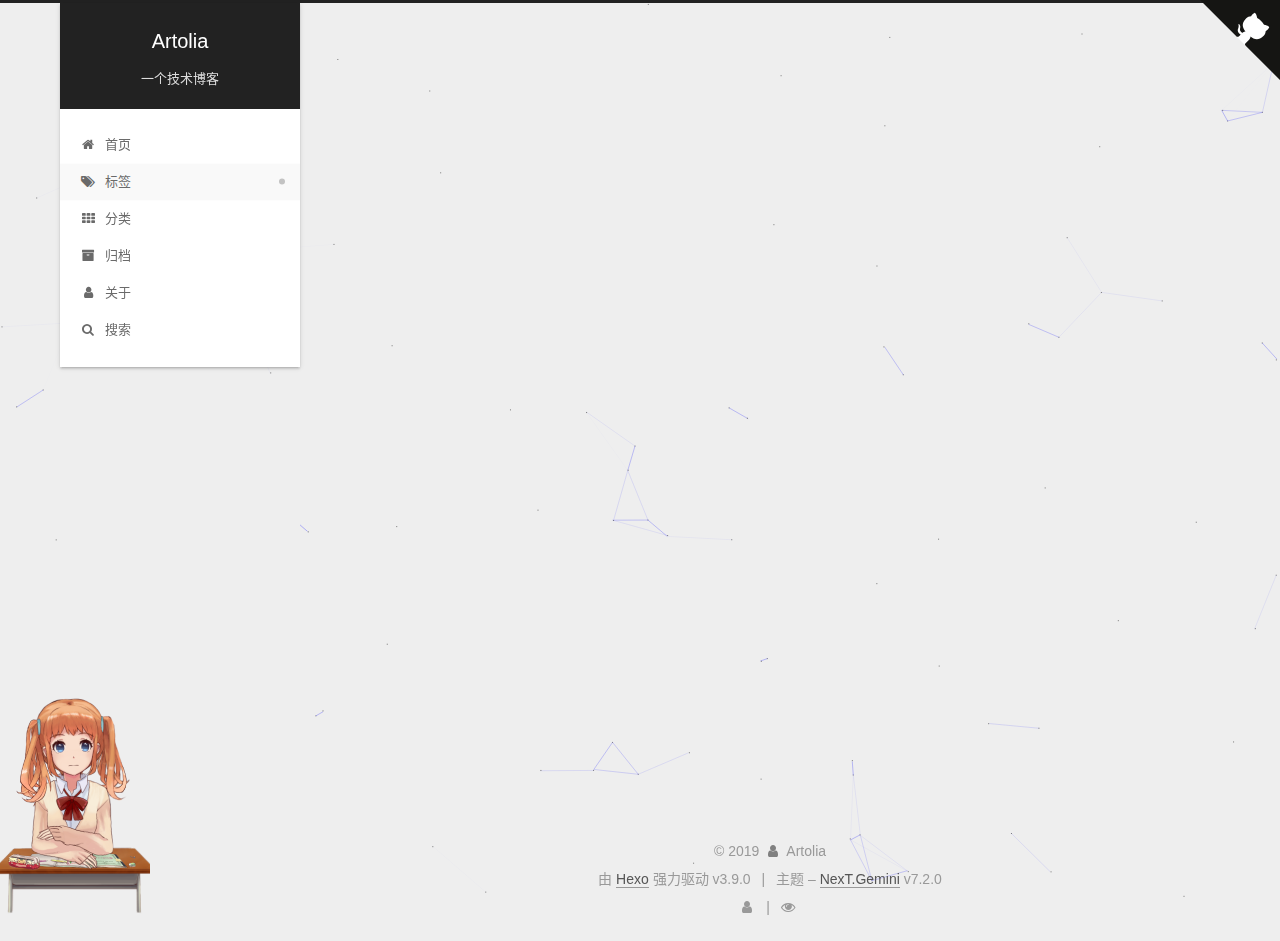
<file: tags/java/index.html>
<!DOCTYPE html>












  


<html class="theme-next gemini use-motion" lang="zh-CN">
<head><meta name="generator" content="Hexo 3.9.0">
  <meta charset="UTF-8">
<meta http-equiv="X-UA-Compatible" content="IE=edge">
<meta name="viewport" content="width=device-width, initial-scale=1, maximum-scale=2">
<meta name="theme-color" content="#222">






















<link rel="stylesheet" href="/lib/font-awesome/css/font-awesome.min.css?v=4.7.0">

<link rel="stylesheet" href="/css/main.css?v=7.2.0">


  <link rel="apple-touch-icon" sizes="180x180" href="/images/ai.png?v=7.2.0">


  <link rel="icon" type="image/png" sizes="32x32" href="/images/ai.png?v=7.2.0">


  <link rel="icon" type="image/png" sizes="16x16" href="/images/ai.png?v=7.2.0">


  <link rel="mask-icon" href="/images/ai.svg?v=7.2.0" color="#222">







<script id="hexo.configurations">
  var NexT = window.NexT || {};
  var CONFIG = {
    root: '/',
    scheme: 'Gemini',
    version: '7.2.0',
    sidebar: {"position":"left","display":"post","offset":12,"onmobile":false},
    back2top: {"enable":true,"sidebar":false,"scrollpercent":false},
    copycode: {"enable":false,"show_result":false,"style":null},
    fancybox: false,
    fastclick: false,
    lazyload: false,
    tabs: true,
    motion: {"enable":true,"async":false,"transition":{"post_block":"fadeIn","post_header":"slideDownIn","post_body":"slideDownIn","coll_header":"slideLeftIn","sidebar":"slideUpIn"}},
    algolia: {
      applicationID: '',
      apiKey: '',
      indexName: '',
      hits: {"per_page":10},
      labels: {"input_placeholder":"Search for Posts","hits_empty":"We didn't find any results for the search: ${query}","hits_stats":"${hits} results found in ${time} ms"}
    },
    translation: {
      copy_button: '复制',
      copy_success: '复制成功',
      copy_failure: '复制失败'
    }
  };
</script>



  <meta name="description" content="分享java开发、前端、机器学习的学习经历">
<meta name="keywords" content="java、vue、linux、react、python、机器学习、flutter">
<meta property="og:type" content="website">
<meta property="og:title" content="Artolia">
<meta property="og:url" content="https://artoliagit.github.io/tags/java/index.html">
<meta property="og:site_name" content="Artolia">
<meta property="og:description" content="分享java开发、前端、机器学习的学习经历">
<meta property="og:locale" content="zh-CN">
<meta name="twitter:card" content="summary">
<meta name="twitter:title" content="Artolia">
<meta name="twitter:description" content="分享java开发、前端、机器学习的学习经历">



  <link rel="alternate" href="/atom.xml" title="Artolia" type="application/atom+xml">



  
  
  <link rel="canonical" href="https://artoliagit.github.io/tags/java/">



<script id="page.configurations">
  CONFIG.page = {
    sidebar: "",
  };
</script>

  <title>标签: java | Artolia</title>
  




  <script async src="https://www.googletagmanager.com/gtag/js?id=UA-143778476-1"></script>
  <script>
    var host = window.location.hostname;
    if (host !== "localhost" || !) {
      window.dataLayer = window.dataLayer || [];
      function gtag(){dataLayer.push(arguments);}
      gtag('js', new Date());
      gtag('config', 'UA-143778476-1');
    }
  </script>



  <script>
    var _hmt = _hmt || [];
    (function() {
      var hm = document.createElement("script");
      hm.src = "https://hm.baidu.com/hm.js?9fa5e5847c62d3b7d04fb6fdb04cc58a";
      var s = document.getElementsByTagName("script")[0];
      s.parentNode.insertBefore(hm, s);
    })();
  </script>







  <noscript>
  <style>
  .use-motion .motion-element,
  .use-motion .brand,
  .use-motion .menu-item,
  .sidebar-inner,
  .use-motion .post-block,
  .use-motion .pagination,
  .use-motion .comments,
  .use-motion .post-header,
  .use-motion .post-body,
  .use-motion .collection-title { opacity: initial; }

  .use-motion .logo,
  .use-motion .site-title,
  .use-motion .site-subtitle {
    opacity: initial;
    top: initial;
  }

  .use-motion .logo-line-before i { left: initial; }
  .use-motion .logo-line-after i { right: initial; }
  </style>
</noscript>

</head>

<body itemscope itemtype="http://schema.org/WebPage" lang="zh-CN">

  
  
    
  

  <div class="container sidebar-position-left ">
    <div class="headband"></div>

    <a href="https://github.com/ArtoliaGit" class="github-corner" aria-label="View source on GitHub"><svg width="80" height="80" viewbox="0 0 250 250" style="fill:#151513; color:#fff; position: absolute; top: 0; border: 0; right: 0;" aria-hidden="true"><path d="M0,0 L115,115 L130,115 L142,142 L250,250 L250,0 Z"/><path d="M128.3,109.0 C113.8,99.7 119.0,89.6 119.0,89.6 C122.0,82.7 120.5,78.6 120.5,78.6 C119.2,72.0 123.4,76.3 123.4,76.3 C127.3,80.9 125.5,87.3 125.5,87.3 C122.9,97.6 130.6,101.9 134.4,103.2" fill="currentColor" style="transform-origin: 130px 106px;" class="octo-arm"/><path d="M115.0,115.0 C114.9,115.1 118.7,116.5 119.8,115.4 L133.7,101.6 C136.9,99.2 139.9,98.4 142.2,98.6 C133.8,88.0 127.5,74.4 143.8,58.0 C148.5,53.4 154.0,51.2 159.7,51.0 C160.3,49.4 163.2,43.6 171.4,40.1 C171.4,40.1 176.1,42.5 178.8,56.2 C183.1,58.6 187.2,61.8 190.9,65.4 C194.5,69.0 197.7,73.2 200.1,77.6 C213.8,80.2 216.3,84.9 216.3,84.9 C212.7,93.1 206.9,96.0 205.4,96.6 C205.1,102.4 203.0,107.8 198.3,112.5 C181.9,128.9 168.3,122.5 157.7,114.1 C157.9,116.9 156.7,120.9 152.7,124.9 L141.0,136.5 C139.8,137.7 141.6,141.9 141.8,141.8 Z" fill="currentColor" class="octo-body"/></svg></a><style>.github-corner:hover .octo-arm{animation:octocat-wave 560ms ease-in-out}@keyframes octocat-wave{0%,100%{transform:rotate(0)}20%,60%{transform:rotate(-25deg)}40%,80%{transform:rotate(10deg)}}@media (max-width:500px){.github-corner:hover .octo-arm{animation:none}.github-corner .octo-arm{animation:octocat-wave 560ms ease-in-out}}</style>

    <header id="header" class="header" itemscope itemtype="http://schema.org/WPHeader">
      <div class="header-inner"><div class="site-brand-wrapper">
  <div class="site-meta">
    

    <div class="custom-logo-site-title">
      <a href="/" class="brand" rel="start">
        <span class="logo-line-before"><i></i></span>
        <span class="site-title">Artolia</span>
        <span class="logo-line-after"><i></i></span>
      </a>
    </div>
    
      
        <h1 class="site-subtitle" itemprop="description">一个技术博客</h1>
      
    
    
  </div>

  <div class="site-nav-toggle">
    <button aria-label="切换导航栏">
      <span class="btn-bar"></span>
      <span class="btn-bar"></span>
      <span class="btn-bar"></span>
    </button>
  </div>
</div>



<nav class="site-nav">
  
    <ul id="menu" class="menu">
      
        
        
        
          
          <li class="menu-item menu-item-home">

    
    
      
    

    

    <a href="/" rel="section"><i class="menu-item-icon fa fa-fw fa-home"></i> <br>首页</a>

  </li>
        
        
        
          
          <li class="menu-item menu-item-tags menu-item-active">

    
    
      
    

    

    <a href="/tags/" rel="section"><i class="menu-item-icon fa fa-fw fa-tags"></i> <br>标签</a>

  </li>
        
        
        
          
          <li class="menu-item menu-item-categories">

    
    
      
    

    

    <a href="/categories/" rel="section"><i class="menu-item-icon fa fa-fw fa-th"></i> <br>分类</a>

  </li>
        
        
        
          
          <li class="menu-item menu-item-archives">

    
    
      
    

    

    <a href="/archives/" rel="section"><i class="menu-item-icon fa fa-fw fa-archive"></i> <br>归档</a>

  </li>
        
        
        
          
          <li class="menu-item menu-item-about">

    
    
      
    

    

    <a href="/about/" rel="section"><i class="menu-item-icon fa fa-fw fa-user"></i> <br>关于</a>

  </li>

      
      
        <li class="menu-item menu-item-search">
          
            <a href="javascript:;" class="popup-trigger">
          
            
              <i class="menu-item-icon fa fa-search fa-fw"></i> <br>搜索</a>
        </li>
      
    </ul>
  

  

  
    <div class="site-search">
      
  <div class="popup search-popup local-search-popup">
  <div class="local-search-header clearfix">
    <span class="search-icon">
      <i class="fa fa-search"></i>
    </span>
    <span class="popup-btn-close">
      <i class="fa fa-times-circle"></i>
    </span>
    <div class="local-search-input-wrapper">
      <input autocomplete="off" placeholder="搜索..." spellcheck="false" type="text" id="local-search-input">
    </div>
  </div>
  <div id="local-search-result"></div>
</div>



    </div>
  
</nav>



</div>
    </header>

    


    <main id="main" class="main">
      <div class="main-inner">
        <div class="content-wrap">
          
            

    
    
      
      
    
      
      
    
      
      
    
      
      
    
      
      
    
    

  


          
          <div id="content" class="content">
            

  
  
  
  <div class="post-block tag">

    <div id="posts" class="posts-collapse">
      <div class="collection-title">
        <h2>java<small>标签</small>
        </h2>
      </div>

      
        

  <article class="post post-type-normal" itemscope itemtype="http://schema.org/Article">
    <header class="post-header">

      <h3 class="post-title">
        
          <a class="post-title-link" href="/2019/07/13/test-my-site/" itemprop="url">
            
              <span itemprop="name">test_my_site</span>
            
          </a>
        
      </h3>

      <div class="post-meta">
        <time class="post-time" itemprop="dateCreated" datetime="2019-07-13T23:58:16+08:00" content="2019-07-13">
          07-13
        </time>
      </div>

    </header>
  </article>


      
    </div>

  </div>
  
  
  

  



          </div>
          

        </div>
        
          
  
  <div class="sidebar-toggle">
    <div class="sidebar-toggle-line-wrap">
      <span class="sidebar-toggle-line sidebar-toggle-line-first"></span>
      <span class="sidebar-toggle-line sidebar-toggle-line-middle"></span>
      <span class="sidebar-toggle-line sidebar-toggle-line-last"></span>
    </div>
  </div>

  <aside id="sidebar" class="sidebar">
    <div class="sidebar-inner">

      

      

      <div class="site-overview-wrap sidebar-panel sidebar-panel-active">
        <div class="site-overview">
          <div class="site-author motion-element" itemprop="author" itemscope itemtype="http://schema.org/Person">
            
              <img class="site-author-image" itemprop="image" src="/images/touxiang.jpg" alt="Artolia">
            
              <p class="site-author-name" itemprop="name">Artolia</p>
              <div class="site-description motion-element" itemprop="description">分享java开发、前端、机器学习的学习经历</div>
          </div>

          
            <nav class="site-state motion-element">
              
                <div class="site-state-item site-state-posts">
                
                  <a href="/archives/">
                
                    <span class="site-state-item-count">2</span>
                    <span class="site-state-item-name">日志</span>
                  </a>
                </div>
              

              
                
                
                <div class="site-state-item site-state-categories">
                  
                    
                      <a href="/categories/">
                    
                  
                    
                    
                      
                    
                    <span class="site-state-item-count">1</span>
                    <span class="site-state-item-name">分类</span>
                  </a>
                </div>
              

              
                
                
                <div class="site-state-item site-state-tags">
                  
                    
                      <a href="/tags/">
                    
                  
                    
                    
                      
                    
                    <span class="site-state-item-count">1</span>
                    <span class="site-state-item-name">标签</span>
                  </a>
                </div>
              
            </nav>
          

          
            <div class="feed-link motion-element">
              <a href="/atom.xml" rel="alternate">
                <i class="fa fa-rss"></i>
                RSS
              </a>
            </div>
          

          

          
            <div class="links-of-author motion-element">
              
                <span class="links-of-author-item">
                  
                  
                    
                  
                  
                    
                  
                  <a href="https://github.com/ArtoliaGit" title="GitHub &rarr; https://github.com/ArtoliaGit" rel="noopener" target="_blank"><i class="fa fa-fw fa-github"></i>GitHub</a>
                </span>
              
                <span class="links-of-author-item">
                  
                  
                    
                  
                  
                    
                  
                  <a href="mailto:dxf1994@gmail.com" title="E-Mail &rarr; mailto:dxf1994@gmail.com" rel="noopener" target="_blank"><i class="fa fa-fw fa-envelope"></i>E-Mail</a>
                </span>
              
            </div>
          

          

          
          

          
        </div>
      </div>

      

      

    </div>
  </aside>
  <div id="sidebar-dimmer"></div>


        
      </div>
    </main>

    <footer id="footer" class="footer">
      <div class="footer-inner">
        <div class="copyright">&copy; <span itemprop="copyrightYear">2019</span>
  <span class="with-love" id="animate">
    <i class="fa fa-user"></i>
  </span>
  <span class="author" itemprop="copyrightHolder">Artolia</span>

  

  
</div>


  <div class="powered-by">由 <a href="https://hexo.io" class="theme-link" rel="noopener" target="_blank">Hexo</a> 强力驱动 v3.9.0</div>



  <span class="post-meta-divider">|</span>



  <div class="theme-info">主题 – <a href="https://theme-next.org" class="theme-link" rel="noopener" target="_blank">NexT.Gemini</a> v7.2.0</div>




        
<div class="busuanzi-count">
  <script async src="https://busuanzi.ibruce.info/busuanzi/2.3/busuanzi.pure.mini.js"></script>

  
    <span class="post-meta-item-icon">
      <i class="fa fa-user"></i>
    </span>
    <span class="site-uv" title="总访客量">
      <span class="busuanzi-value" id="busuanzi_value_site_uv"></span>
    </span>
  

  
    <span class="post-meta-divider">|</span>
  

  
    <span class="post-meta-item-icon">
      <i class="fa fa-eye"></i>
    </span>
    <span class="site-pv" title="总访问量">
      <span class="busuanzi-value" id="busuanzi_value_site_pv"></span>
    </span>
  
</div>









        
      </div>
    </footer>

    
      <div class="back-to-top">
        <i class="fa fa-arrow-up"></i>
        
      </div>
    

    

    
  </div>

  

<script>
  if (Object.prototype.toString.call(window.Promise) !== '[object Function]') {
    window.Promise = null;
  }
</script>










  
  





  
    
    
  
  <script color="0,0,255" opacity="0.5" zindex="-1" count="99" src="/lib/canvas-nest/canvas-nest.min.js"></script>









  
  <script src="/lib/jquery/index.js?v=3.4.1"></script>

  
  <script src="/lib/velocity/velocity.min.js?v=1.2.1"></script>

  
  <script src="/lib/velocity/velocity.ui.min.js?v=1.2.1"></script>




  <script src="/js/utils.js?v=7.2.0"></script>

  <script src="/js/motion.js?v=7.2.0"></script>



  
  


  <script src="/js/affix.js?v=7.2.0"></script>

  <script src="/js/schemes/pisces.js?v=7.2.0"></script>




  

  <script src="/js/next-boot.js?v=7.2.0"></script>

  

  

  

  

  



  
  <script>
    // Popup Window;
    var isfetched = false;
    var isXml = true;
    // Search DB path;
    var search_path = "search.xml";
    if (search_path.length === 0) {
      search_path = "search.xml";
    } else if (/json$/i.test(search_path)) {
      isXml = false;
    }
    var path = "/" + search_path;
    // monitor main search box;

    var onPopupClose = function (e) {
      $('.popup').hide();
      $('#local-search-input').val('');
      $('.search-result-list').remove();
      $('#no-result').remove();
      $(".local-search-pop-overlay").remove();
      $('body').css('overflow', '');
    }

    function proceedsearch() {
      $("body")
        .append('<div class="search-popup-overlay local-search-pop-overlay"></div>')
        .css('overflow', 'hidden');
      $('.search-popup-overlay').click(onPopupClose);
      $('.popup').toggle();
      var $localSearchInput = $('#local-search-input');
      $localSearchInput.attr("autocapitalize", "none");
      $localSearchInput.attr("autocorrect", "off");
      $localSearchInput.focus();
    }

    // search function;
    var searchFunc = function(path, search_id, content_id) {
      'use strict';

      // start loading animation
      $("body")
        .append('<div class="search-popup-overlay local-search-pop-overlay">' +
          '<div id="search-loading-icon">' +
          '<i class="fa fa-spinner fa-pulse fa-5x fa-fw"></i>' +
          '</div>' +
          '</div>')
        .css('overflow', 'hidden');
      $("#search-loading-icon").css('margin', '20% auto 0 auto').css('text-align', 'center');

      

      $.ajax({
        url: path,
        dataType: isXml ? "xml" : "json",
        async: true,
        success: function(res) {
          // get the contents from search data
          isfetched = true;
          $('.popup').detach().appendTo('.header-inner');
          var datas = isXml ? $("entry", res).map(function() {
            return {
              title: $("title", this).text(),
              content: $("content",this).text(),
              url: $("url" , this).text()
            };
          }).get() : res;
          var input = document.getElementById(search_id);
          var resultContent = document.getElementById(content_id);
          var inputEventFunction = function() {
            var searchText = input.value.trim().toLowerCase();
            var keywords = searchText.split(/[\s\-]+/);
            if (keywords.length > 1) {
              keywords.push(searchText);
            }
            var resultItems = [];
            if (searchText.length > 0) {
              // perform local searching
              datas.forEach(function(data) {
                var isMatch = false;
                var hitCount = 0;
                var searchTextCount = 0;
                var title = data.title.trim();
                var titleInLowerCase = title.toLowerCase();
                var content = data.content.trim().replace(/<[^>]+>/g,"");
                
                var contentInLowerCase = content.toLowerCase();
                var articleUrl = decodeURIComponent(data.url).replace(/\/{2,}/g, '/');
                var indexOfTitle = [];
                var indexOfContent = [];
                // only match articles with not empty titles
                if(title != '') {
                  keywords.forEach(function(keyword) {
                    function getIndexByWord(word, text, caseSensitive) {
                      var wordLen = word.length;
                      if (wordLen === 0) {
                        return [];
                      }
                      var startPosition = 0, position = [], index = [];
                      if (!caseSensitive) {
                        text = text.toLowerCase();
                        word = word.toLowerCase();
                      }
                      while ((position = text.indexOf(word, startPosition)) > -1) {
                        index.push({position: position, word: word});
                        startPosition = position + wordLen;
                      }
                      return index;
                    }

                    indexOfTitle = indexOfTitle.concat(getIndexByWord(keyword, titleInLowerCase, false));
                    indexOfContent = indexOfContent.concat(getIndexByWord(keyword, contentInLowerCase, false));
                  });
                  if (indexOfTitle.length > 0 || indexOfContent.length > 0) {
                    isMatch = true;
                    hitCount = indexOfTitle.length + indexOfContent.length;
                  }
                }

                // show search results

                if (isMatch) {
                  // sort index by position of keyword

                  [indexOfTitle, indexOfContent].forEach(function (index) {
                    index.sort(function (itemLeft, itemRight) {
                      if (itemRight.position !== itemLeft.position) {
                        return itemRight.position - itemLeft.position;
                      } else {
                        return itemLeft.word.length - itemRight.word.length;
                      }
                    });
                  });

                  // merge hits into slices

                  function mergeIntoSlice(text, start, end, index) {
                    var item = index[index.length - 1];
                    var position = item.position;
                    var word = item.word;
                    var hits = [];
                    var searchTextCountInSlice = 0;
                    while (position + word.length <= end && index.length != 0) {
                      if (word === searchText) {
                        searchTextCountInSlice++;
                      }
                      hits.push({position: position, length: word.length});
                      var wordEnd = position + word.length;

                      // move to next position of hit

                      index.pop();
                      while (index.length != 0) {
                        item = index[index.length - 1];
                        position = item.position;
                        word = item.word;
                        if (wordEnd > position) {
                          index.pop();
                        } else {
                          break;
                        }
                      }
                    }
                    searchTextCount += searchTextCountInSlice;
                    return {
                      hits: hits,
                      start: start,
                      end: end,
                      searchTextCount: searchTextCountInSlice
                    };
                  }

                  var slicesOfTitle = [];
                  if (indexOfTitle.length != 0) {
                    slicesOfTitle.push(mergeIntoSlice(title, 0, title.length, indexOfTitle));
                  }

                  var slicesOfContent = [];
                  while (indexOfContent.length != 0) {
                    var item = indexOfContent[indexOfContent.length - 1];
                    var position = item.position;
                    var word = item.word;
                    // cut out 100 characters
                    var start = position - 20;
                    var end = position + 80;
                    if(start < 0){
                      start = 0;
                    }
                    if (end < position + word.length) {
                      end = position + word.length;
                    }
                    if(end > content.length){
                      end = content.length;
                    }
                    slicesOfContent.push(mergeIntoSlice(content, start, end, indexOfContent));
                  }

                  // sort slices in content by search text's count and hits' count

                  slicesOfContent.sort(function (sliceLeft, sliceRight) {
                    if (sliceLeft.searchTextCount !== sliceRight.searchTextCount) {
                      return sliceRight.searchTextCount - sliceLeft.searchTextCount;
                    } else if (sliceLeft.hits.length !== sliceRight.hits.length) {
                      return sliceRight.hits.length - sliceLeft.hits.length;
                    } else {
                      return sliceLeft.start - sliceRight.start;
                    }
                  });

                  // select top N slices in content

                  var upperBound = parseInt('1');
                  if (upperBound >= 0) {
                    slicesOfContent = slicesOfContent.slice(0, upperBound);
                  }

                  // highlight title and content

                  function highlightKeyword(text, slice) {
                    var result = '';
                    var prevEnd = slice.start;
                    slice.hits.forEach(function (hit) {
                      result += text.substring(prevEnd, hit.position);
                      var end = hit.position + hit.length;
                      result += '<b class="search-keyword">' + text.substring(hit.position, end) + '</b>';
                      prevEnd = end;
                    });
                    result += text.substring(prevEnd, slice.end);
                    return result;
                  }

                  var resultItem = '';

                  if (slicesOfTitle.length != 0) {
                    resultItem += "<li><a href='" + articleUrl + "' class='search-result-title'>" + highlightKeyword(title, slicesOfTitle[0]) + "</a>";
                  } else {
                    resultItem += "<li><a href='" + articleUrl + "' class='search-result-title'>" + title + "</a>";
                  }

                  slicesOfContent.forEach(function (slice) {
                    resultItem += "<a href='" + articleUrl + "'>" +
                      "<p class=\"search-result\">" + highlightKeyword(content, slice) +
                      "...</p>" + "</a>";
                  });

                  resultItem += "</li>";
                  resultItems.push({
                    item: resultItem,
                    searchTextCount: searchTextCount,
                    hitCount: hitCount,
                    id: resultItems.length
                  });
                }
              })
            };
            if (keywords.length === 1 && keywords[0] === "") {
              resultContent.innerHTML = '<div id="no-result"><i class="fa fa-search fa-5x"></i></div>'
            } else if (resultItems.length === 0) {
              resultContent.innerHTML = '<div id="no-result"><i class="fa fa-frown-o fa-5x"></i></div>'
            } else {
              resultItems.sort(function (resultLeft, resultRight) {
                if (resultLeft.searchTextCount !== resultRight.searchTextCount) {
                  return resultRight.searchTextCount - resultLeft.searchTextCount;
                } else if (resultLeft.hitCount !== resultRight.hitCount) {
                  return resultRight.hitCount - resultLeft.hitCount;
                } else {
                  return resultRight.id - resultLeft.id;
                }
              });
              var searchResultList = '<ul class=\"search-result-list\">';
              resultItems.forEach(function (result) {
                searchResultList += result.item;
              })
              searchResultList += "</ul>";
              resultContent.innerHTML = searchResultList;
            }
          }

          if ('auto' === 'auto') {
            input.addEventListener('input', inputEventFunction);
          } else {
            $('.search-icon').click(inputEventFunction);
            input.addEventListener('keypress', function (event) {
              if (event.keyCode === 13) {
                inputEventFunction();
              }
            });
          }

          // remove loading animation
          $(".local-search-pop-overlay").remove();
          $('body').css('overflow', '');

          proceedsearch();
        }
      });
    }

    // handle and trigger popup window;
    $('.popup-trigger').click(function(e) {
      e.stopPropagation();
      if (isfetched === false) {
        searchFunc(path, 'local-search-input', 'local-search-result');
      } else {
        proceedsearch();
      };
    });

    $('.popup-btn-close').click(onPopupClose);
    $('.popup').click(function(e){
      e.stopPropagation();
    });
    $(document).on('keyup', function (event) {
      var shouldDismissSearchPopup = event.which === 27 &&
        $('.search-popup').is(':visible');
      if (shouldDismissSearchPopup) {
        onPopupClose();
      }
    });
  </script>





  

  

  

  

  

  

  

  

  

  

  

  

  


  

<script src="/live2dw/lib/L2Dwidget.min.js?094cbace49a39548bed64abff5988b05"></script><script>L2Dwidget.init({"pluginRootPath":"live2dw/","pluginJsPath":"lib/","pluginModelPath":"assets/","tagMode":false,"debug":false,"model":{"jsonPath":"/live2dw/assets/shizuku.model.json"},"display":{"position":"left","width":150,"height":300},"mobile":{"show":true},"log":false});</script></body>
</html>
</file>
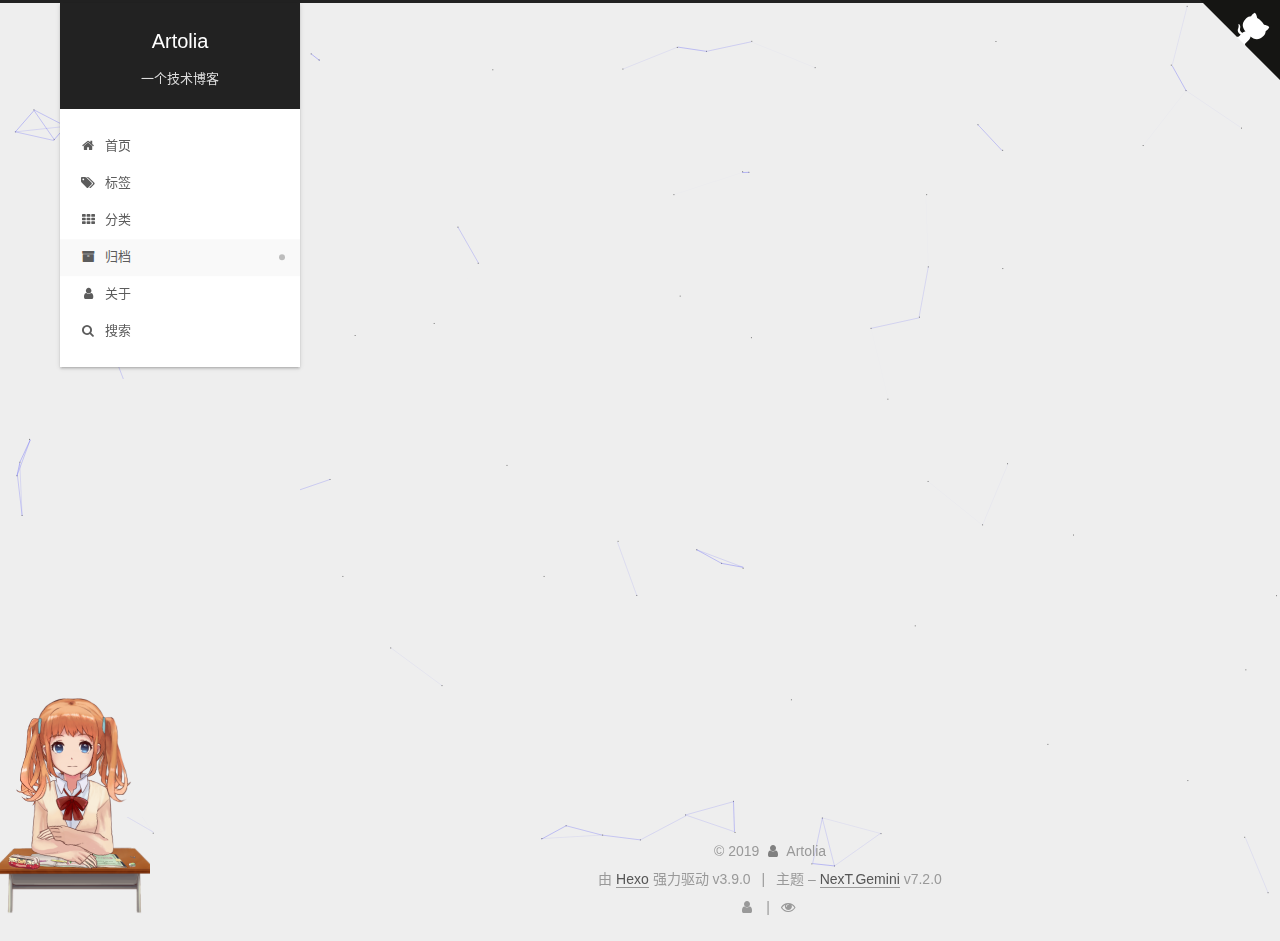
<file: archives/2019/07/index.html>
<!DOCTYPE html>












  


<html class="theme-next gemini use-motion" lang="zh-CN">
<head><meta name="generator" content="Hexo 3.9.0">
  <meta charset="UTF-8">
<meta http-equiv="X-UA-Compatible" content="IE=edge">
<meta name="viewport" content="width=device-width, initial-scale=1, maximum-scale=2">
<meta name="theme-color" content="#222">






















<link rel="stylesheet" href="/lib/font-awesome/css/font-awesome.min.css?v=4.7.0">

<link rel="stylesheet" href="/css/main.css?v=7.2.0">


  <link rel="apple-touch-icon" sizes="180x180" href="/images/ai.png?v=7.2.0">


  <link rel="icon" type="image/png" sizes="32x32" href="/images/ai.png?v=7.2.0">


  <link rel="icon" type="image/png" sizes="16x16" href="/images/ai.png?v=7.2.0">


  <link rel="mask-icon" href="/images/ai.svg?v=7.2.0" color="#222">







<script id="hexo.configurations">
  var NexT = window.NexT || {};
  var CONFIG = {
    root: '/',
    scheme: 'Gemini',
    version: '7.2.0',
    sidebar: {"position":"left","display":"post","offset":12,"onmobile":false},
    back2top: {"enable":true,"sidebar":false,"scrollpercent":false},
    copycode: {"enable":false,"show_result":false,"style":null},
    fancybox: false,
    fastclick: false,
    lazyload: false,
    tabs: true,
    motion: {"enable":true,"async":false,"transition":{"post_block":"fadeIn","post_header":"slideDownIn","post_body":"slideDownIn","coll_header":"slideLeftIn","sidebar":"slideUpIn"}},
    algolia: {
      applicationID: '',
      apiKey: '',
      indexName: '',
      hits: {"per_page":10},
      labels: {"input_placeholder":"Search for Posts","hits_empty":"We didn't find any results for the search: ${query}","hits_stats":"${hits} results found in ${time} ms"}
    },
    translation: {
      copy_button: '复制',
      copy_success: '复制成功',
      copy_failure: '复制失败'
    }
  };
</script>



  <meta name="description" content="分享java开发、前端、机器学习的学习经历">
<meta name="keywords" content="java、vue、linux、react、python、机器学习、flutter">
<meta property="og:type" content="website">
<meta property="og:title" content="Artolia">
<meta property="og:url" content="https://artoliagit.github.io/archives/2019/07/index.html">
<meta property="og:site_name" content="Artolia">
<meta property="og:description" content="分享java开发、前端、机器学习的学习经历">
<meta property="og:locale" content="zh-CN">
<meta name="twitter:card" content="summary">
<meta name="twitter:title" content="Artolia">
<meta name="twitter:description" content="分享java开发、前端、机器学习的学习经历">



  <link rel="alternate" href="/atom.xml" title="Artolia" type="application/atom+xml">



  
  
  <link rel="canonical" href="https://artoliagit.github.io/archives/2019/07/">



<script id="page.configurations">
  CONFIG.page = {
    sidebar: "",
  };
</script>

  <title>归档 | Artolia</title>
  




  <script async src="https://www.googletagmanager.com/gtag/js?id=UA-143778476-1"></script>
  <script>
    var host = window.location.hostname;
    if (host !== "localhost" || !) {
      window.dataLayer = window.dataLayer || [];
      function gtag(){dataLayer.push(arguments);}
      gtag('js', new Date());
      gtag('config', 'UA-143778476-1');
    }
  </script>



  <script>
    var _hmt = _hmt || [];
    (function() {
      var hm = document.createElement("script");
      hm.src = "https://hm.baidu.com/hm.js?9fa5e5847c62d3b7d04fb6fdb04cc58a";
      var s = document.getElementsByTagName("script")[0];
      s.parentNode.insertBefore(hm, s);
    })();
  </script>







  <noscript>
  <style>
  .use-motion .motion-element,
  .use-motion .brand,
  .use-motion .menu-item,
  .sidebar-inner,
  .use-motion .post-block,
  .use-motion .pagination,
  .use-motion .comments,
  .use-motion .post-header,
  .use-motion .post-body,
  .use-motion .collection-title { opacity: initial; }

  .use-motion .logo,
  .use-motion .site-title,
  .use-motion .site-subtitle {
    opacity: initial;
    top: initial;
  }

  .use-motion .logo-line-before i { left: initial; }
  .use-motion .logo-line-after i { right: initial; }
  </style>
</noscript>

</head>

<body itemscope itemtype="http://schema.org/WebPage" lang="zh-CN">

  
  
    
  

  <div class="container sidebar-position-left page-archive">
    <div class="headband"></div>

    <a href="https://github.com/ArtoliaGit" class="github-corner" aria-label="View source on GitHub"><svg width="80" height="80" viewbox="0 0 250 250" style="fill:#151513; color:#fff; position: absolute; top: 0; border: 0; right: 0;" aria-hidden="true"><path d="M0,0 L115,115 L130,115 L142,142 L250,250 L250,0 Z"/><path d="M128.3,109.0 C113.8,99.7 119.0,89.6 119.0,89.6 C122.0,82.7 120.5,78.6 120.5,78.6 C119.2,72.0 123.4,76.3 123.4,76.3 C127.3,80.9 125.5,87.3 125.5,87.3 C122.9,97.6 130.6,101.9 134.4,103.2" fill="currentColor" style="transform-origin: 130px 106px;" class="octo-arm"/><path d="M115.0,115.0 C114.9,115.1 118.7,116.5 119.8,115.4 L133.7,101.6 C136.9,99.2 139.9,98.4 142.2,98.6 C133.8,88.0 127.5,74.4 143.8,58.0 C148.5,53.4 154.0,51.2 159.7,51.0 C160.3,49.4 163.2,43.6 171.4,40.1 C171.4,40.1 176.1,42.5 178.8,56.2 C183.1,58.6 187.2,61.8 190.9,65.4 C194.5,69.0 197.7,73.2 200.1,77.6 C213.8,80.2 216.3,84.9 216.3,84.9 C212.7,93.1 206.9,96.0 205.4,96.6 C205.1,102.4 203.0,107.8 198.3,112.5 C181.9,128.9 168.3,122.5 157.7,114.1 C157.9,116.9 156.7,120.9 152.7,124.9 L141.0,136.5 C139.8,137.7 141.6,141.9 141.8,141.8 Z" fill="currentColor" class="octo-body"/></svg></a><style>.github-corner:hover .octo-arm{animation:octocat-wave 560ms ease-in-out}@keyframes octocat-wave{0%,100%{transform:rotate(0)}20%,60%{transform:rotate(-25deg)}40%,80%{transform:rotate(10deg)}}@media (max-width:500px){.github-corner:hover .octo-arm{animation:none}.github-corner .octo-arm{animation:octocat-wave 560ms ease-in-out}}</style>

    <header id="header" class="header" itemscope itemtype="http://schema.org/WPHeader">
      <div class="header-inner"><div class="site-brand-wrapper">
  <div class="site-meta">
    

    <div class="custom-logo-site-title">
      <a href="/" class="brand" rel="start">
        <span class="logo-line-before"><i></i></span>
        <span class="site-title">Artolia</span>
        <span class="logo-line-after"><i></i></span>
      </a>
    </div>
    
      
        <h1 class="site-subtitle" itemprop="description">一个技术博客</h1>
      
    
    
  </div>

  <div class="site-nav-toggle">
    <button aria-label="切换导航栏">
      <span class="btn-bar"></span>
      <span class="btn-bar"></span>
      <span class="btn-bar"></span>
    </button>
  </div>
</div>



<nav class="site-nav">
  
    <ul id="menu" class="menu">
      
        
        
        
          
          <li class="menu-item menu-item-home">

    
    
      
    

    

    <a href="/" rel="section"><i class="menu-item-icon fa fa-fw fa-home"></i> <br>首页</a>

  </li>
        
        
        
          
          <li class="menu-item menu-item-tags">

    
    
      
    

    

    <a href="/tags/" rel="section"><i class="menu-item-icon fa fa-fw fa-tags"></i> <br>标签</a>

  </li>
        
        
        
          
          <li class="menu-item menu-item-categories">

    
    
      
    

    

    <a href="/categories/" rel="section"><i class="menu-item-icon fa fa-fw fa-th"></i> <br>分类</a>

  </li>
        
        
        
          
          <li class="menu-item menu-item-archives menu-item-active">

    
    
      
    

    

    <a href="/archives/" rel="section"><i class="menu-item-icon fa fa-fw fa-archive"></i> <br>归档</a>

  </li>
        
        
        
          
          <li class="menu-item menu-item-about">

    
    
      
    

    

    <a href="/about/" rel="section"><i class="menu-item-icon fa fa-fw fa-user"></i> <br>关于</a>

  </li>

      
      
        <li class="menu-item menu-item-search">
          
            <a href="javascript:;" class="popup-trigger">
          
            
              <i class="menu-item-icon fa fa-search fa-fw"></i> <br>搜索</a>
        </li>
      
    </ul>
  

  

  
    <div class="site-search">
      
  <div class="popup search-popup local-search-popup">
  <div class="local-search-header clearfix">
    <span class="search-icon">
      <i class="fa fa-search"></i>
    </span>
    <span class="popup-btn-close">
      <i class="fa fa-times-circle"></i>
    </span>
    <div class="local-search-input-wrapper">
      <input autocomplete="off" placeholder="搜索..." spellcheck="false" type="text" id="local-search-input">
    </div>
  </div>
  <div id="local-search-result"></div>
</div>



    </div>
  
</nav>



</div>
    </header>

    


    <main id="main" class="main">
      <div class="main-inner">
        <div class="content-wrap">
          
            

    
    
      
      
    
      
      
    
      
      
    
      
      
    
      
      
    
    

  


          
          <div id="content" class="content">
            

  
  
  
  <div class="post-block archive">
    <div id="posts" class="posts-collapse">
      <span class="archive-move-on"></span>

      
      <span class="archive-page-counter">
        
        
        
          
        
        嗯..! 目前共计 2 篇日志。 继续努力。
      </span>
      

      

        
        
        

        
          
          <div class="collection-title">
            <h2 class="archive-year" id="archive-year-2019">2019</h2>
          </div>
        
        

        

  <article class="post post-type-normal" itemscope itemtype="http://schema.org/Article">
    <header class="post-header">

      <h3 class="post-title">
        
          <a class="post-title-link" href="/2019/07/13/test-my-site/" itemprop="url">
            
              <span itemprop="name">test_my_site</span>
            
          </a>
        
      </h3>

      <div class="post-meta">
        <time class="post-time" itemprop="dateCreated" datetime="2019-07-13T23:58:16+08:00" content="2019-07-13">
          07-13
        </time>
      </div>

    </header>
  </article>



      

        
        
        

        
        

        

  <article class="post post-type-normal" itemscope itemtype="http://schema.org/Article">
    <header class="post-header">

      <h3 class="post-title">
        
          <a class="post-title-link" href="/2019/07/13/hello-world/" itemprop="url">
            
              <span itemprop="name">Hello World</span>
            
          </a>
        
      </h3>

      <div class="post-meta">
        <time class="post-time" itemprop="dateCreated" datetime="2019-07-13T23:47:32+08:00" content="2019-07-13">
          07-13
        </time>
      </div>

    </header>
  </article>



      

    </div>
  </div>
  
  
  

  



          </div>
          

        </div>
        
          
  
  <div class="sidebar-toggle">
    <div class="sidebar-toggle-line-wrap">
      <span class="sidebar-toggle-line sidebar-toggle-line-first"></span>
      <span class="sidebar-toggle-line sidebar-toggle-line-middle"></span>
      <span class="sidebar-toggle-line sidebar-toggle-line-last"></span>
    </div>
  </div>

  <aside id="sidebar" class="sidebar">
    <div class="sidebar-inner">

      

      

      <div class="site-overview-wrap sidebar-panel sidebar-panel-active">
        <div class="site-overview">
          <div class="site-author motion-element" itemprop="author" itemscope itemtype="http://schema.org/Person">
            
              <img class="site-author-image" itemprop="image" src="/images/touxiang.jpg" alt="Artolia">
            
              <p class="site-author-name" itemprop="name">Artolia</p>
              <div class="site-description motion-element" itemprop="description">分享java开发、前端、机器学习的学习经历</div>
          </div>

          
            <nav class="site-state motion-element">
              
                <div class="site-state-item site-state-posts">
                
                  <a href="/archives/">
                
                    <span class="site-state-item-count">2</span>
                    <span class="site-state-item-name">日志</span>
                  </a>
                </div>
              

              
                
                
                <div class="site-state-item site-state-categories">
                  
                    
                      <a href="/categories/">
                    
                  
                    
                    
                      
                    
                    <span class="site-state-item-count">1</span>
                    <span class="site-state-item-name">分类</span>
                  </a>
                </div>
              

              
                
                
                <div class="site-state-item site-state-tags">
                  
                    
                      <a href="/tags/">
                    
                  
                    
                    
                      
                    
                    <span class="site-state-item-count">1</span>
                    <span class="site-state-item-name">标签</span>
                  </a>
                </div>
              
            </nav>
          

          
            <div class="feed-link motion-element">
              <a href="/atom.xml" rel="alternate">
                <i class="fa fa-rss"></i>
                RSS
              </a>
            </div>
          

          

          
            <div class="links-of-author motion-element">
              
                <span class="links-of-author-item">
                  
                  
                    
                  
                  
                    
                  
                  <a href="https://github.com/ArtoliaGit" title="GitHub &rarr; https://github.com/ArtoliaGit" rel="noopener" target="_blank"><i class="fa fa-fw fa-github"></i>GitHub</a>
                </span>
              
                <span class="links-of-author-item">
                  
                  
                    
                  
                  
                    
                  
                  <a href="mailto:dxf1994@gmail.com" title="E-Mail &rarr; mailto:dxf1994@gmail.com" rel="noopener" target="_blank"><i class="fa fa-fw fa-envelope"></i>E-Mail</a>
                </span>
              
            </div>
          

          

          
          

          
        </div>
      </div>

      

      

    </div>
  </aside>
  <div id="sidebar-dimmer"></div>


        
      </div>
    </main>

    <footer id="footer" class="footer">
      <div class="footer-inner">
        <div class="copyright">&copy; <span itemprop="copyrightYear">2019</span>
  <span class="with-love" id="animate">
    <i class="fa fa-user"></i>
  </span>
  <span class="author" itemprop="copyrightHolder">Artolia</span>

  

  
</div>


  <div class="powered-by">由 <a href="https://hexo.io" class="theme-link" rel="noopener" target="_blank">Hexo</a> 强力驱动 v3.9.0</div>



  <span class="post-meta-divider">|</span>



  <div class="theme-info">主题 – <a href="https://theme-next.org" class="theme-link" rel="noopener" target="_blank">NexT.Gemini</a> v7.2.0</div>




        
<div class="busuanzi-count">
  <script async src="https://busuanzi.ibruce.info/busuanzi/2.3/busuanzi.pure.mini.js"></script>

  
    <span class="post-meta-item-icon">
      <i class="fa fa-user"></i>
    </span>
    <span class="site-uv" title="总访客量">
      <span class="busuanzi-value" id="busuanzi_value_site_uv"></span>
    </span>
  

  
    <span class="post-meta-divider">|</span>
  

  
    <span class="post-meta-item-icon">
      <i class="fa fa-eye"></i>
    </span>
    <span class="site-pv" title="总访问量">
      <span class="busuanzi-value" id="busuanzi_value_site_pv"></span>
    </span>
  
</div>









        
      </div>
    </footer>

    
      <div class="back-to-top">
        <i class="fa fa-arrow-up"></i>
        
      </div>
    

    

    
  </div>

  

<script>
  if (Object.prototype.toString.call(window.Promise) !== '[object Function]') {
    window.Promise = null;
  }
</script>










  
  





  
    
    
  
  <script color="0,0,255" opacity="0.5" zindex="-1" count="99" src="/lib/canvas-nest/canvas-nest.min.js"></script>









  
  <script src="/lib/jquery/index.js?v=3.4.1"></script>

  
  <script src="/lib/velocity/velocity.min.js?v=1.2.1"></script>

  
  <script src="/lib/velocity/velocity.ui.min.js?v=1.2.1"></script>




  <script src="/js/utils.js?v=7.2.0"></script>

  <script src="/js/motion.js?v=7.2.0"></script>



  
  


  <script src="/js/affix.js?v=7.2.0"></script>

  <script src="/js/schemes/pisces.js?v=7.2.0"></script>




  

  <script src="/js/next-boot.js?v=7.2.0"></script>

  

  

  

  

  



  
  <script>
    // Popup Window;
    var isfetched = false;
    var isXml = true;
    // Search DB path;
    var search_path = "search.xml";
    if (search_path.length === 0) {
      search_path = "search.xml";
    } else if (/json$/i.test(search_path)) {
      isXml = false;
    }
    var path = "/" + search_path;
    // monitor main search box;

    var onPopupClose = function (e) {
      $('.popup').hide();
      $('#local-search-input').val('');
      $('.search-result-list').remove();
      $('#no-result').remove();
      $(".local-search-pop-overlay").remove();
      $('body').css('overflow', '');
    }

    function proceedsearch() {
      $("body")
        .append('<div class="search-popup-overlay local-search-pop-overlay"></div>')
        .css('overflow', 'hidden');
      $('.search-popup-overlay').click(onPopupClose);
      $('.popup').toggle();
      var $localSearchInput = $('#local-search-input');
      $localSearchInput.attr("autocapitalize", "none");
      $localSearchInput.attr("autocorrect", "off");
      $localSearchInput.focus();
    }

    // search function;
    var searchFunc = function(path, search_id, content_id) {
      'use strict';

      // start loading animation
      $("body")
        .append('<div class="search-popup-overlay local-search-pop-overlay">' +
          '<div id="search-loading-icon">' +
          '<i class="fa fa-spinner fa-pulse fa-5x fa-fw"></i>' +
          '</div>' +
          '</div>')
        .css('overflow', 'hidden');
      $("#search-loading-icon").css('margin', '20% auto 0 auto').css('text-align', 'center');

      

      $.ajax({
        url: path,
        dataType: isXml ? "xml" : "json",
        async: true,
        success: function(res) {
          // get the contents from search data
          isfetched = true;
          $('.popup').detach().appendTo('.header-inner');
          var datas = isXml ? $("entry", res).map(function() {
            return {
              title: $("title", this).text(),
              content: $("content",this).text(),
              url: $("url" , this).text()
            };
          }).get() : res;
          var input = document.getElementById(search_id);
          var resultContent = document.getElementById(content_id);
          var inputEventFunction = function() {
            var searchText = input.value.trim().toLowerCase();
            var keywords = searchText.split(/[\s\-]+/);
            if (keywords.length > 1) {
              keywords.push(searchText);
            }
            var resultItems = [];
            if (searchText.length > 0) {
              // perform local searching
              datas.forEach(function(data) {
                var isMatch = false;
                var hitCount = 0;
                var searchTextCount = 0;
                var title = data.title.trim();
                var titleInLowerCase = title.toLowerCase();
                var content = data.content.trim().replace(/<[^>]+>/g,"");
                
                var contentInLowerCase = content.toLowerCase();
                var articleUrl = decodeURIComponent(data.url).replace(/\/{2,}/g, '/');
                var indexOfTitle = [];
                var indexOfContent = [];
                // only match articles with not empty titles
                if(title != '') {
                  keywords.forEach(function(keyword) {
                    function getIndexByWord(word, text, caseSensitive) {
                      var wordLen = word.length;
                      if (wordLen === 0) {
                        return [];
                      }
                      var startPosition = 0, position = [], index = [];
                      if (!caseSensitive) {
                        text = text.toLowerCase();
                        word = word.toLowerCase();
                      }
                      while ((position = text.indexOf(word, startPosition)) > -1) {
                        index.push({position: position, word: word});
                        startPosition = position + wordLen;
                      }
                      return index;
                    }

                    indexOfTitle = indexOfTitle.concat(getIndexByWord(keyword, titleInLowerCase, false));
                    indexOfContent = indexOfContent.concat(getIndexByWord(keyword, contentInLowerCase, false));
                  });
                  if (indexOfTitle.length > 0 || indexOfContent.length > 0) {
                    isMatch = true;
                    hitCount = indexOfTitle.length + indexOfContent.length;
                  }
                }

                // show search results

                if (isMatch) {
                  // sort index by position of keyword

                  [indexOfTitle, indexOfContent].forEach(function (index) {
                    index.sort(function (itemLeft, itemRight) {
                      if (itemRight.position !== itemLeft.position) {
                        return itemRight.position - itemLeft.position;
                      } else {
                        return itemLeft.word.length - itemRight.word.length;
                      }
                    });
                  });

                  // merge hits into slices

                  function mergeIntoSlice(text, start, end, index) {
                    var item = index[index.length - 1];
                    var position = item.position;
                    var word = item.word;
                    var hits = [];
                    var searchTextCountInSlice = 0;
                    while (position + word.length <= end && index.length != 0) {
                      if (word === searchText) {
                        searchTextCountInSlice++;
                      }
                      hits.push({position: position, length: word.length});
                      var wordEnd = position + word.length;

                      // move to next position of hit

                      index.pop();
                      while (index.length != 0) {
                        item = index[index.length - 1];
                        position = item.position;
                        word = item.word;
                        if (wordEnd > position) {
                          index.pop();
                        } else {
                          break;
                        }
                      }
                    }
                    searchTextCount += searchTextCountInSlice;
                    return {
                      hits: hits,
                      start: start,
                      end: end,
                      searchTextCount: searchTextCountInSlice
                    };
                  }

                  var slicesOfTitle = [];
                  if (indexOfTitle.length != 0) {
                    slicesOfTitle.push(mergeIntoSlice(title, 0, title.length, indexOfTitle));
                  }

                  var slicesOfContent = [];
                  while (indexOfContent.length != 0) {
                    var item = indexOfContent[indexOfContent.length - 1];
                    var position = item.position;
                    var word = item.word;
                    // cut out 100 characters
                    var start = position - 20;
                    var end = position + 80;
                    if(start < 0){
                      start = 0;
                    }
                    if (end < position + word.length) {
                      end = position + word.length;
                    }
                    if(end > content.length){
                      end = content.length;
                    }
                    slicesOfContent.push(mergeIntoSlice(content, start, end, indexOfContent));
                  }

                  // sort slices in content by search text's count and hits' count

                  slicesOfContent.sort(function (sliceLeft, sliceRight) {
                    if (sliceLeft.searchTextCount !== sliceRight.searchTextCount) {
                      return sliceRight.searchTextCount - sliceLeft.searchTextCount;
                    } else if (sliceLeft.hits.length !== sliceRight.hits.length) {
                      return sliceRight.hits.length - sliceLeft.hits.length;
                    } else {
                      return sliceLeft.start - sliceRight.start;
                    }
                  });

                  // select top N slices in content

                  var upperBound = parseInt('1');
                  if (upperBound >= 0) {
                    slicesOfContent = slicesOfContent.slice(0, upperBound);
                  }

                  // highlight title and content

                  function highlightKeyword(text, slice) {
                    var result = '';
                    var prevEnd = slice.start;
                    slice.hits.forEach(function (hit) {
                      result += text.substring(prevEnd, hit.position);
                      var end = hit.position + hit.length;
                      result += '<b class="search-keyword">' + text.substring(hit.position, end) + '</b>';
                      prevEnd = end;
                    });
                    result += text.substring(prevEnd, slice.end);
                    return result;
                  }

                  var resultItem = '';

                  if (slicesOfTitle.length != 0) {
                    resultItem += "<li><a href='" + articleUrl + "' class='search-result-title'>" + highlightKeyword(title, slicesOfTitle[0]) + "</a>";
                  } else {
                    resultItem += "<li><a href='" + articleUrl + "' class='search-result-title'>" + title + "</a>";
                  }

                  slicesOfContent.forEach(function (slice) {
                    resultItem += "<a href='" + articleUrl + "'>" +
                      "<p class=\"search-result\">" + highlightKeyword(content, slice) +
                      "...</p>" + "</a>";
                  });

                  resultItem += "</li>";
                  resultItems.push({
                    item: resultItem,
                    searchTextCount: searchTextCount,
                    hitCount: hitCount,
                    id: resultItems.length
                  });
                }
              })
            };
            if (keywords.length === 1 && keywords[0] === "") {
              resultContent.innerHTML = '<div id="no-result"><i class="fa fa-search fa-5x"></i></div>'
            } else if (resultItems.length === 0) {
              resultContent.innerHTML = '<div id="no-result"><i class="fa fa-frown-o fa-5x"></i></div>'
            } else {
              resultItems.sort(function (resultLeft, resultRight) {
                if (resultLeft.searchTextCount !== resultRight.searchTextCount) {
                  return resultRight.searchTextCount - resultLeft.searchTextCount;
                } else if (resultLeft.hitCount !== resultRight.hitCount) {
                  return resultRight.hitCount - resultLeft.hitCount;
                } else {
                  return resultRight.id - resultLeft.id;
                }
              });
              var searchResultList = '<ul class=\"search-result-list\">';
              resultItems.forEach(function (result) {
                searchResultList += result.item;
              })
              searchResultList += "</ul>";
              resultContent.innerHTML = searchResultList;
            }
          }

          if ('auto' === 'auto') {
            input.addEventListener('input', inputEventFunction);
          } else {
            $('.search-icon').click(inputEventFunction);
            input.addEventListener('keypress', function (event) {
              if (event.keyCode === 13) {
                inputEventFunction();
              }
            });
          }

          // remove loading animation
          $(".local-search-pop-overlay").remove();
          $('body').css('overflow', '');

          proceedsearch();
        }
      });
    }

    // handle and trigger popup window;
    $('.popup-trigger').click(function(e) {
      e.stopPropagation();
      if (isfetched === false) {
        searchFunc(path, 'local-search-input', 'local-search-result');
      } else {
        proceedsearch();
      };
    });

    $('.popup-btn-close').click(onPopupClose);
    $('.popup').click(function(e){
      e.stopPropagation();
    });
    $(document).on('keyup', function (event) {
      var shouldDismissSearchPopup = event.which === 27 &&
        $('.search-popup').is(':visible');
      if (shouldDismissSearchPopup) {
        onPopupClose();
      }
    });
  </script>





  

  

  

  

  

  

  

  

  

  

  

  

  


  

<script src="/live2dw/lib/L2Dwidget.min.js?094cbace49a39548bed64abff5988b05"></script><script>L2Dwidget.init({"pluginRootPath":"live2dw/","pluginJsPath":"lib/","pluginModelPath":"assets/","tagMode":false,"debug":false,"model":{"jsonPath":"/live2dw/assets/shizuku.model.json"},"display":{"position":"left","width":150,"height":300},"mobile":{"show":true},"log":false});</script></body>
</html>
</file>
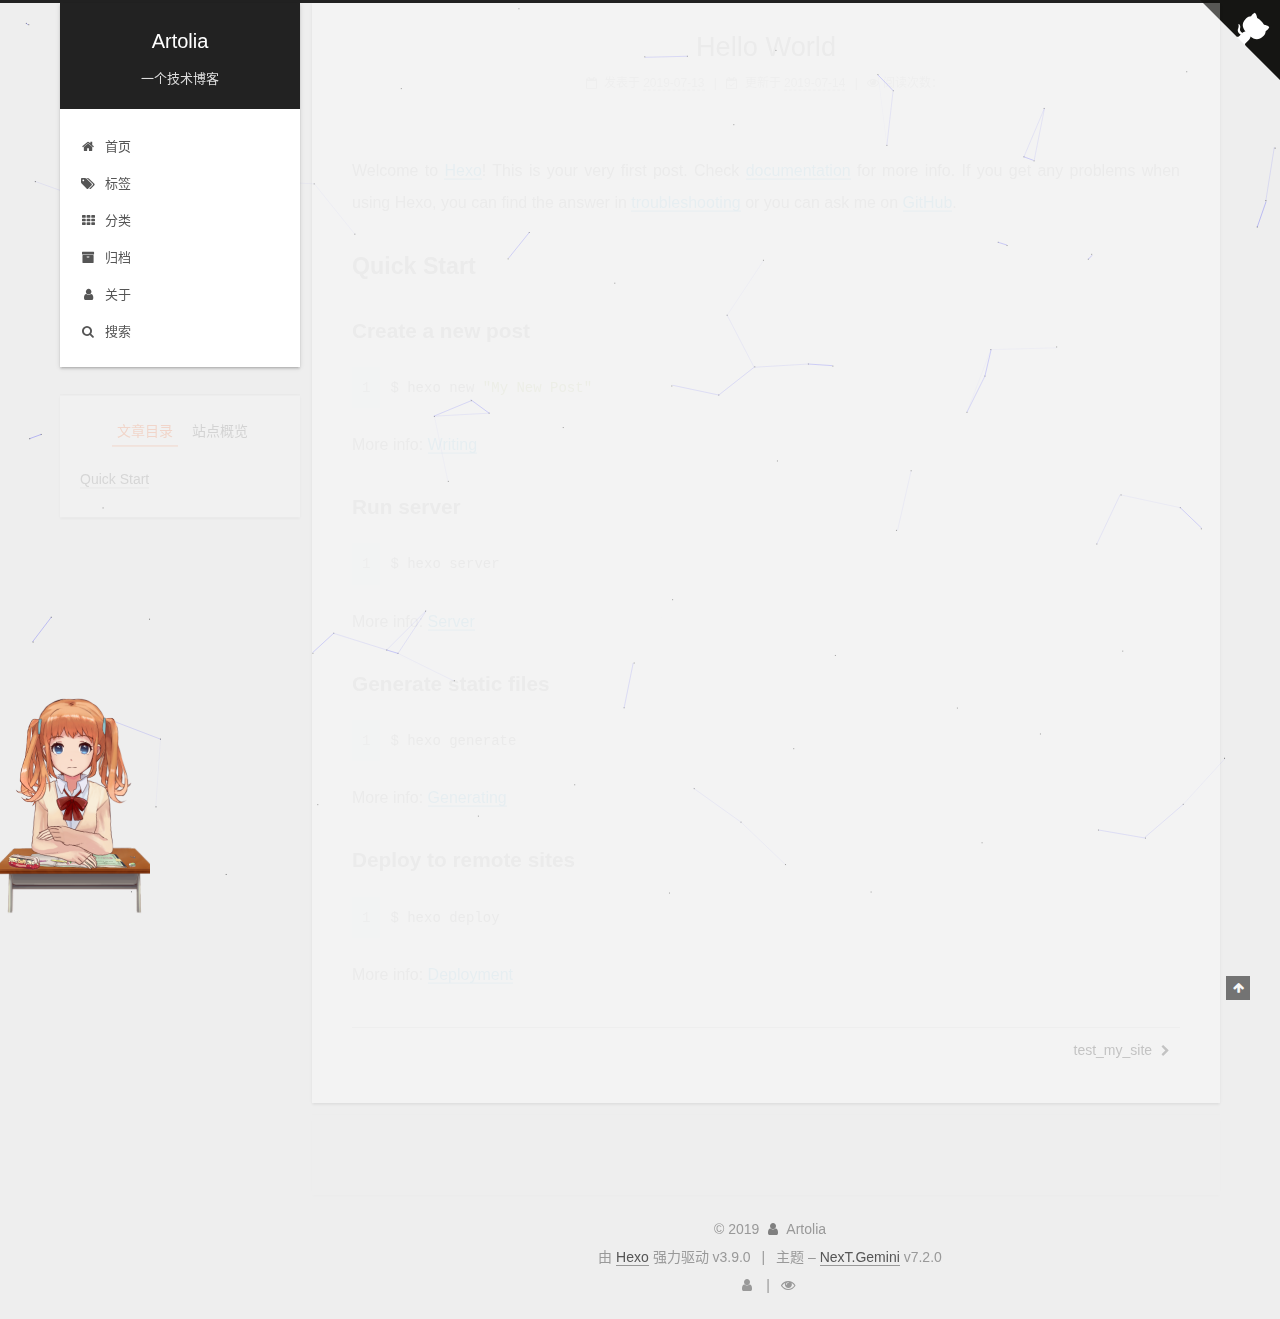
<file: 2019/07/13/hello-world/index.html>
<!DOCTYPE html>












  


<html class="theme-next gemini use-motion" lang="zh-CN">
<head><meta name="generator" content="Hexo 3.9.0">
  <meta charset="UTF-8">
<meta http-equiv="X-UA-Compatible" content="IE=edge">
<meta name="viewport" content="width=device-width, initial-scale=1, maximum-scale=2">
<meta name="theme-color" content="#222">






















<link rel="stylesheet" href="/lib/font-awesome/css/font-awesome.min.css?v=4.7.0">

<link rel="stylesheet" href="/css/main.css?v=7.2.0">


  <link rel="apple-touch-icon" sizes="180x180" href="/images/ai.png?v=7.2.0">


  <link rel="icon" type="image/png" sizes="32x32" href="/images/ai.png?v=7.2.0">


  <link rel="icon" type="image/png" sizes="16x16" href="/images/ai.png?v=7.2.0">


  <link rel="mask-icon" href="/images/ai.svg?v=7.2.0" color="#222">







<script id="hexo.configurations">
  var NexT = window.NexT || {};
  var CONFIG = {
    root: '/',
    scheme: 'Gemini',
    version: '7.2.0',
    sidebar: {"position":"left","display":"post","offset":12,"onmobile":false},
    back2top: {"enable":true,"sidebar":false,"scrollpercent":false},
    copycode: {"enable":false,"show_result":false,"style":null},
    fancybox: false,
    fastclick: false,
    lazyload: false,
    tabs: true,
    motion: {"enable":true,"async":false,"transition":{"post_block":"fadeIn","post_header":"slideDownIn","post_body":"slideDownIn","coll_header":"slideLeftIn","sidebar":"slideUpIn"}},
    algolia: {
      applicationID: '',
      apiKey: '',
      indexName: '',
      hits: {"per_page":10},
      labels: {"input_placeholder":"Search for Posts","hits_empty":"We didn't find any results for the search: ${query}","hits_stats":"${hits} results found in ${time} ms"}
    },
    translation: {
      copy_button: '复制',
      copy_success: '复制成功',
      copy_failure: '复制失败'
    }
  };
</script>



  <meta name="description" content="Welcome to Hexo! This is your very first post. Check documentation for more info. If you get any problems when using Hexo, you can find the answer in troubleshooting or you can ask me on GitHub. Quick">
<meta name="keywords" content="java、vue、linux、react、python、机器学习、flutter">
<meta property="og:type" content="article">
<meta property="og:title" content="Hello World">
<meta property="og:url" content="https://artoliagit.github.io/2019/07/13/hello-world/index.html">
<meta property="og:site_name" content="Artolia">
<meta property="og:description" content="Welcome to Hexo! This is your very first post. Check documentation for more info. If you get any problems when using Hexo, you can find the answer in troubleshooting or you can ask me on GitHub. Quick">
<meta property="og:locale" content="zh-CN">
<meta property="og:updated_time" content="2019-07-14T05:54:31.836Z">
<meta name="twitter:card" content="summary">
<meta name="twitter:title" content="Hello World">
<meta name="twitter:description" content="Welcome to Hexo! This is your very first post. Check documentation for more info. If you get any problems when using Hexo, you can find the answer in troubleshooting or you can ask me on GitHub. Quick">



  <link rel="alternate" href="/atom.xml" title="Artolia" type="application/atom+xml">



  
  
  <link rel="canonical" href="https://artoliagit.github.io/2019/07/13/hello-world/">



<script id="page.configurations">
  CONFIG.page = {
    sidebar: "",
  };
</script>

  <title>Hello World | Artolia</title>
  




  <script async src="https://www.googletagmanager.com/gtag/js?id=UA-143778476-1"></script>
  <script>
    var host = window.location.hostname;
    if (host !== "localhost" || !) {
      window.dataLayer = window.dataLayer || [];
      function gtag(){dataLayer.push(arguments);}
      gtag('js', new Date());
      gtag('config', 'UA-143778476-1');
    }
  </script>



  <script>
    var _hmt = _hmt || [];
    (function() {
      var hm = document.createElement("script");
      hm.src = "https://hm.baidu.com/hm.js?9fa5e5847c62d3b7d04fb6fdb04cc58a";
      var s = document.getElementsByTagName("script")[0];
      s.parentNode.insertBefore(hm, s);
    })();
  </script>







  <noscript>
  <style>
  .use-motion .motion-element,
  .use-motion .brand,
  .use-motion .menu-item,
  .sidebar-inner,
  .use-motion .post-block,
  .use-motion .pagination,
  .use-motion .comments,
  .use-motion .post-header,
  .use-motion .post-body,
  .use-motion .collection-title { opacity: initial; }

  .use-motion .logo,
  .use-motion .site-title,
  .use-motion .site-subtitle {
    opacity: initial;
    top: initial;
  }

  .use-motion .logo-line-before i { left: initial; }
  .use-motion .logo-line-after i { right: initial; }
  </style>
</noscript>

</head>

<body itemscope itemtype="http://schema.org/WebPage" lang="zh-CN">

  
  
    
  

  <div class="container sidebar-position-left page-post-detail">
    <div class="headband"></div>

    <a href="https://github.com/ArtoliaGit" class="github-corner" aria-label="View source on GitHub"><svg width="80" height="80" viewbox="0 0 250 250" style="fill:#151513; color:#fff; position: absolute; top: 0; border: 0; right: 0;" aria-hidden="true"><path d="M0,0 L115,115 L130,115 L142,142 L250,250 L250,0 Z"/><path d="M128.3,109.0 C113.8,99.7 119.0,89.6 119.0,89.6 C122.0,82.7 120.5,78.6 120.5,78.6 C119.2,72.0 123.4,76.3 123.4,76.3 C127.3,80.9 125.5,87.3 125.5,87.3 C122.9,97.6 130.6,101.9 134.4,103.2" fill="currentColor" style="transform-origin: 130px 106px;" class="octo-arm"/><path d="M115.0,115.0 C114.9,115.1 118.7,116.5 119.8,115.4 L133.7,101.6 C136.9,99.2 139.9,98.4 142.2,98.6 C133.8,88.0 127.5,74.4 143.8,58.0 C148.5,53.4 154.0,51.2 159.7,51.0 C160.3,49.4 163.2,43.6 171.4,40.1 C171.4,40.1 176.1,42.5 178.8,56.2 C183.1,58.6 187.2,61.8 190.9,65.4 C194.5,69.0 197.7,73.2 200.1,77.6 C213.8,80.2 216.3,84.9 216.3,84.9 C212.7,93.1 206.9,96.0 205.4,96.6 C205.1,102.4 203.0,107.8 198.3,112.5 C181.9,128.9 168.3,122.5 157.7,114.1 C157.9,116.9 156.7,120.9 152.7,124.9 L141.0,136.5 C139.8,137.7 141.6,141.9 141.8,141.8 Z" fill="currentColor" class="octo-body"/></svg></a><style>.github-corner:hover .octo-arm{animation:octocat-wave 560ms ease-in-out}@keyframes octocat-wave{0%,100%{transform:rotate(0)}20%,60%{transform:rotate(-25deg)}40%,80%{transform:rotate(10deg)}}@media (max-width:500px){.github-corner:hover .octo-arm{animation:none}.github-corner .octo-arm{animation:octocat-wave 560ms ease-in-out}}</style>

    <header id="header" class="header" itemscope itemtype="http://schema.org/WPHeader">
      <div class="header-inner"><div class="site-brand-wrapper">
  <div class="site-meta">
    

    <div class="custom-logo-site-title">
      <a href="/" class="brand" rel="start">
        <span class="logo-line-before"><i></i></span>
        <span class="site-title">Artolia</span>
        <span class="logo-line-after"><i></i></span>
      </a>
    </div>
    
      
        <h1 class="site-subtitle" itemprop="description">一个技术博客</h1>
      
    
    
  </div>

  <div class="site-nav-toggle">
    <button aria-label="切换导航栏">
      <span class="btn-bar"></span>
      <span class="btn-bar"></span>
      <span class="btn-bar"></span>
    </button>
  </div>
</div>



<nav class="site-nav">
  
    <ul id="menu" class="menu">
      
        
        
        
          
          <li class="menu-item menu-item-home">

    
    
      
    

    

    <a href="/" rel="section"><i class="menu-item-icon fa fa-fw fa-home"></i> <br>首页</a>

  </li>
        
        
        
          
          <li class="menu-item menu-item-tags">

    
    
      
    

    

    <a href="/tags/" rel="section"><i class="menu-item-icon fa fa-fw fa-tags"></i> <br>标签</a>

  </li>
        
        
        
          
          <li class="menu-item menu-item-categories">

    
    
      
    

    

    <a href="/categories/" rel="section"><i class="menu-item-icon fa fa-fw fa-th"></i> <br>分类</a>

  </li>
        
        
        
          
          <li class="menu-item menu-item-archives">

    
    
      
    

    

    <a href="/archives/" rel="section"><i class="menu-item-icon fa fa-fw fa-archive"></i> <br>归档</a>

  </li>
        
        
        
          
          <li class="menu-item menu-item-about">

    
    
      
    

    

    <a href="/about/" rel="section"><i class="menu-item-icon fa fa-fw fa-user"></i> <br>关于</a>

  </li>

      
      
        <li class="menu-item menu-item-search">
          
            <a href="javascript:;" class="popup-trigger">
          
            
              <i class="menu-item-icon fa fa-search fa-fw"></i> <br>搜索</a>
        </li>
      
    </ul>
  

  

  
    <div class="site-search">
      
  <div class="popup search-popup local-search-popup">
  <div class="local-search-header clearfix">
    <span class="search-icon">
      <i class="fa fa-search"></i>
    </span>
    <span class="popup-btn-close">
      <i class="fa fa-times-circle"></i>
    </span>
    <div class="local-search-input-wrapper">
      <input autocomplete="off" placeholder="搜索..." spellcheck="false" type="text" id="local-search-input">
    </div>
  </div>
  <div id="local-search-result"></div>
</div>



    </div>
  
</nav>



</div>
    </header>

    


    <main id="main" class="main">
      <div class="main-inner">
        <div class="content-wrap">
          
            

          
          <div id="content" class="content">
            

  <div id="posts" class="posts-expand">
    

  

  
  
  

  

  <article class="post post-type-normal" itemscope itemtype="http://schema.org/Article">
  
  
  
  <div class="post-block">
    <link itemprop="mainEntityOfPage" href="https://artoliagit.github.io/2019/07/13/hello-world/">

    <span hidden itemprop="author" itemscope itemtype="http://schema.org/Person">
      <meta itemprop="name" content="Artolia">
      <meta itemprop="description" content="分享java开发、前端、机器学习的学习经历">
      <meta itemprop="image" content="/images/touxiang.jpg">
    </span>

    <span hidden itemprop="publisher" itemscope itemtype="http://schema.org/Organization">
      <meta itemprop="name" content="Artolia">
    </span>

    
      <header class="post-header">

        
        
          <h2 class="post-title" itemprop="name headline">Hello World

              
            
          </h2>
        

        <div class="post-meta">

          
          
          

          
            <span class="post-meta-item">
              <span class="post-meta-item-icon">
                <i class="fa fa-calendar-o"></i>
              </span>
              
                <span class="post-meta-item-text">发表于</span>
              

              
                
              

              <time title="创建时间：2019-07-13 23:47:32" itemprop="dateCreated datePublished" datetime="2019-07-13T23:47:32+08:00">2019-07-13</time>
            </span>
          

          
            

            
              <span class="post-meta-item">
                <span class="post-meta-item-icon">
                  <i class="fa fa-calendar-check-o"></i>
                </span>
                
                  <span class="post-meta-item-text">更新于</span>
                
                <time title="修改时间：2019-07-14 13:54:31" itemprop="dateModified" datetime="2019-07-14T13:54:31+08:00">2019-07-14</time>
              </span>
            
          

          

          
            
            
          

          
          

          
            <span class="post-meta-item">
              <span class="post-meta-item-icon">
                <i class="fa fa-eye"></i>
                 阅读次数： 
                <span class="busuanzi-value" id="busuanzi_value_page_pv"></span>
              </span>
            </span>
          

          

          <br>
          

          

          

        </div>
      </header>
    

    
    
    
    <div class="post-body" itemprop="articleBody">

      
      

      
        <p>Welcome to <a href="https://hexo.io/" target="_blank" rel="noopener">Hexo</a>! This is your very first post. Check <a href="https://hexo.io/docs/" target="_blank" rel="noopener">documentation</a> for more info. If you get any problems when using Hexo, you can find the answer in <a href="https://hexo.io/docs/troubleshooting.html" target="_blank" rel="noopener">troubleshooting</a> or you can ask me on <a href="https://github.com/hexojs/hexo/issues" target="_blank" rel="noopener">GitHub</a>.</p>
<h2 id="Quick-Start"><a href="#Quick-Start" class="headerlink" title="Quick Start"></a>Quick Start</h2><h3 id="Create-a-new-post"><a href="#Create-a-new-post" class="headerlink" title="Create a new post"></a>Create a new post</h3><figure class="highlight bash"><table><tr><td class="gutter"><pre><span class="line">1</span><br></pre></td><td class="code"><pre><span class="line">$ hexo new <span class="string">"My New Post"</span></span><br></pre></td></tr></table></figure>

<p>More info: <a href="https://hexo.io/docs/writing.html" target="_blank" rel="noopener">Writing</a></p>
<h3 id="Run-server"><a href="#Run-server" class="headerlink" title="Run server"></a>Run server</h3><figure class="highlight bash"><table><tr><td class="gutter"><pre><span class="line">1</span><br></pre></td><td class="code"><pre><span class="line">$ hexo server</span><br></pre></td></tr></table></figure>

<p>More info: <a href="https://hexo.io/docs/server.html" target="_blank" rel="noopener">Server</a></p>
<h3 id="Generate-static-files"><a href="#Generate-static-files" class="headerlink" title="Generate static files"></a>Generate static files</h3><figure class="highlight bash"><table><tr><td class="gutter"><pre><span class="line">1</span><br></pre></td><td class="code"><pre><span class="line">$ hexo generate</span><br></pre></td></tr></table></figure>

<p>More info: <a href="https://hexo.io/docs/generating.html" target="_blank" rel="noopener">Generating</a></p>
<h3 id="Deploy-to-remote-sites"><a href="#Deploy-to-remote-sites" class="headerlink" title="Deploy to remote sites"></a>Deploy to remote sites</h3><figure class="highlight bash"><table><tr><td class="gutter"><pre><span class="line">1</span><br></pre></td><td class="code"><pre><span class="line">$ hexo deploy</span><br></pre></td></tr></table></figure>

<p>More info: <a href="https://hexo.io/docs/deployment.html" target="_blank" rel="noopener">Deployment</a></p>

      
    </div>

    
      


    

    
      
    

    
    
    

    

    
      
    
    

    

    <footer class="post-footer">
      

      
      
      

      
        <div class="post-nav">
          <div class="post-nav-next post-nav-item">
            
          </div>

          <span class="post-nav-divider"></span>

          <div class="post-nav-prev post-nav-item">
            
              <a href="/2019/07/13/test-my-site/" rel="prev" title="test_my_site">
                test_my_site <i class="fa fa-chevron-right"></i>
              </a>
            
          </div>
        </div>
      

      
      
    </footer>
  </div>
  
  
  
  </article>


  </div>


          </div>
          

  
    <div class="comments" id="comments">
      <div id="lv-container" data-id="city" data-uid="MTAyMC80NTMwMy8yMTgxNg=="></div>
    </div>

  



        </div>
        
          
  
  <div class="sidebar-toggle">
    <div class="sidebar-toggle-line-wrap">
      <span class="sidebar-toggle-line sidebar-toggle-line-first"></span>
      <span class="sidebar-toggle-line sidebar-toggle-line-middle"></span>
      <span class="sidebar-toggle-line sidebar-toggle-line-last"></span>
    </div>
  </div>

  <aside id="sidebar" class="sidebar">
    <div class="sidebar-inner">

      

      
        <ul class="sidebar-nav motion-element">
          <li class="sidebar-nav-toc sidebar-nav-active" data-target="post-toc-wrap">
            文章目录
          </li>
          <li class="sidebar-nav-overview" data-target="site-overview-wrap">
            站点概览
          </li>
        </ul>
      

      <div class="site-overview-wrap sidebar-panel">
        <div class="site-overview">
          <div class="site-author motion-element" itemprop="author" itemscope itemtype="http://schema.org/Person">
            
              <img class="site-author-image" itemprop="image" src="/images/touxiang.jpg" alt="Artolia">
            
              <p class="site-author-name" itemprop="name">Artolia</p>
              <div class="site-description motion-element" itemprop="description">分享java开发、前端、机器学习的学习经历</div>
          </div>

          
            <nav class="site-state motion-element">
              
                <div class="site-state-item site-state-posts">
                
                  <a href="/archives/">
                
                    <span class="site-state-item-count">2</span>
                    <span class="site-state-item-name">日志</span>
                  </a>
                </div>
              

              
                
                
                <div class="site-state-item site-state-categories">
                  
                    
                      <a href="/categories/">
                    
                  
                    
                    
                      
                    
                    <span class="site-state-item-count">1</span>
                    <span class="site-state-item-name">分类</span>
                  </a>
                </div>
              

              
                
                
                <div class="site-state-item site-state-tags">
                  
                    
                      <a href="/tags/">
                    
                  
                    
                    
                      
                    
                    <span class="site-state-item-count">1</span>
                    <span class="site-state-item-name">标签</span>
                  </a>
                </div>
              
            </nav>
          

          
            <div class="feed-link motion-element">
              <a href="/atom.xml" rel="alternate">
                <i class="fa fa-rss"></i>
                RSS
              </a>
            </div>
          

          

          
            <div class="links-of-author motion-element">
              
                <span class="links-of-author-item">
                  
                  
                    
                  
                  
                    
                  
                  <a href="https://github.com/ArtoliaGit" title="GitHub &rarr; https://github.com/ArtoliaGit" rel="noopener" target="_blank"><i class="fa fa-fw fa-github"></i>GitHub</a>
                </span>
              
                <span class="links-of-author-item">
                  
                  
                    
                  
                  
                    
                  
                  <a href="mailto:dxf1994@gmail.com" title="E-Mail &rarr; mailto:dxf1994@gmail.com" rel="noopener" target="_blank"><i class="fa fa-fw fa-envelope"></i>E-Mail</a>
                </span>
              
            </div>
          

          

          
          

          
        </div>
      </div>

      
      <!--noindex-->
        <div class="post-toc-wrap motion-element sidebar-panel sidebar-panel-active">
          <div class="post-toc">

            
            
            
            

            
              <div class="post-toc-content"><ol class="nav"><li class="nav-item nav-level-2"><a class="nav-link" href="#Quick-Start"><span class="nav-text">Quick Start</span></a><ol class="nav-child"><li class="nav-item nav-level-3"><a class="nav-link" href="#Create-a-new-post"><span class="nav-text">Create a new post</span></a></li><li class="nav-item nav-level-3"><a class="nav-link" href="#Run-server"><span class="nav-text">Run server</span></a></li><li class="nav-item nav-level-3"><a class="nav-link" href="#Generate-static-files"><span class="nav-text">Generate static files</span></a></li><li class="nav-item nav-level-3"><a class="nav-link" href="#Deploy-to-remote-sites"><span class="nav-text">Deploy to remote sites</span></a></li></ol></li></ol></div>
            

          </div>
        </div>
      <!--/noindex-->
      

      

    </div>
  </aside>
  <div id="sidebar-dimmer"></div>


        
      </div>
    </main>

    <footer id="footer" class="footer">
      <div class="footer-inner">
        <div class="copyright">&copy; <span itemprop="copyrightYear">2019</span>
  <span class="with-love" id="animate">
    <i class="fa fa-user"></i>
  </span>
  <span class="author" itemprop="copyrightHolder">Artolia</span>

  

  
</div>


  <div class="powered-by">由 <a href="https://hexo.io" class="theme-link" rel="noopener" target="_blank">Hexo</a> 强力驱动 v3.9.0</div>



  <span class="post-meta-divider">|</span>



  <div class="theme-info">主题 – <a href="https://theme-next.org" class="theme-link" rel="noopener" target="_blank">NexT.Gemini</a> v7.2.0</div>




        
<div class="busuanzi-count">
  <script async src="https://busuanzi.ibruce.info/busuanzi/2.3/busuanzi.pure.mini.js"></script>

  
    <span class="post-meta-item-icon">
      <i class="fa fa-user"></i>
    </span>
    <span class="site-uv" title="总访客量">
      <span class="busuanzi-value" id="busuanzi_value_site_uv"></span>
    </span>
  

  
    <span class="post-meta-divider">|</span>
  

  
    <span class="post-meta-item-icon">
      <i class="fa fa-eye"></i>
    </span>
    <span class="site-pv" title="总访问量">
      <span class="busuanzi-value" id="busuanzi_value_site_pv"></span>
    </span>
  
</div>









        
      </div>
    </footer>

    
      <div class="back-to-top">
        <i class="fa fa-arrow-up"></i>
        
      </div>
    

    

    
  </div>

  

<script>
  if (Object.prototype.toString.call(window.Promise) !== '[object Function]') {
    window.Promise = null;
  }
</script>










  
  





  
    
    
  
  <script color="0,0,255" opacity="0.5" zindex="-1" count="99" src="/lib/canvas-nest/canvas-nest.min.js"></script>









  
  <script src="/lib/jquery/index.js?v=3.4.1"></script>

  
  <script src="/lib/velocity/velocity.min.js?v=1.2.1"></script>

  
  <script src="/lib/velocity/velocity.ui.min.js?v=1.2.1"></script>




  <script src="/js/utils.js?v=7.2.0"></script>

  <script src="/js/motion.js?v=7.2.0"></script>



  
  


  <script src="/js/affix.js?v=7.2.0"></script>

  <script src="/js/schemes/pisces.js?v=7.2.0"></script>




  
  <script src="/js/scrollspy.js?v=7.2.0"></script>
<script src="/js/post-details.js?v=7.2.0"></script>



  <script src="/js/next-boot.js?v=7.2.0"></script>

  

  

  

  

  


  
    


<script>
  window.livereOptions = {
    refer: '2019/07/13/hello-world/'
  };
  (function(d, s) {
    var j, e = d.getElementsByTagName(s)[0];
    if (typeof LivereTower === 'function') { return; }
    j = d.createElement(s);
    j.src = 'https://cdn-city.livere.com/js/embed.dist.js';
    j.async = true;
    e.parentNode.insertBefore(j, e);
  })(document, 'script');
</script>

  


  
  <script>
    // Popup Window;
    var isfetched = false;
    var isXml = true;
    // Search DB path;
    var search_path = "search.xml";
    if (search_path.length === 0) {
      search_path = "search.xml";
    } else if (/json$/i.test(search_path)) {
      isXml = false;
    }
    var path = "/" + search_path;
    // monitor main search box;

    var onPopupClose = function (e) {
      $('.popup').hide();
      $('#local-search-input').val('');
      $('.search-result-list').remove();
      $('#no-result').remove();
      $(".local-search-pop-overlay").remove();
      $('body').css('overflow', '');
    }

    function proceedsearch() {
      $("body")
        .append('<div class="search-popup-overlay local-search-pop-overlay"></div>')
        .css('overflow', 'hidden');
      $('.search-popup-overlay').click(onPopupClose);
      $('.popup').toggle();
      var $localSearchInput = $('#local-search-input');
      $localSearchInput.attr("autocapitalize", "none");
      $localSearchInput.attr("autocorrect", "off");
      $localSearchInput.focus();
    }

    // search function;
    var searchFunc = function(path, search_id, content_id) {
      'use strict';

      // start loading animation
      $("body")
        .append('<div class="search-popup-overlay local-search-pop-overlay">' +
          '<div id="search-loading-icon">' +
          '<i class="fa fa-spinner fa-pulse fa-5x fa-fw"></i>' +
          '</div>' +
          '</div>')
        .css('overflow', 'hidden');
      $("#search-loading-icon").css('margin', '20% auto 0 auto').css('text-align', 'center');

      

      $.ajax({
        url: path,
        dataType: isXml ? "xml" : "json",
        async: true,
        success: function(res) {
          // get the contents from search data
          isfetched = true;
          $('.popup').detach().appendTo('.header-inner');
          var datas = isXml ? $("entry", res).map(function() {
            return {
              title: $("title", this).text(),
              content: $("content",this).text(),
              url: $("url" , this).text()
            };
          }).get() : res;
          var input = document.getElementById(search_id);
          var resultContent = document.getElementById(content_id);
          var inputEventFunction = function() {
            var searchText = input.value.trim().toLowerCase();
            var keywords = searchText.split(/[\s\-]+/);
            if (keywords.length > 1) {
              keywords.push(searchText);
            }
            var resultItems = [];
            if (searchText.length > 0) {
              // perform local searching
              datas.forEach(function(data) {
                var isMatch = false;
                var hitCount = 0;
                var searchTextCount = 0;
                var title = data.title.trim();
                var titleInLowerCase = title.toLowerCase();
                var content = data.content.trim().replace(/<[^>]+>/g,"");
                
                var contentInLowerCase = content.toLowerCase();
                var articleUrl = decodeURIComponent(data.url).replace(/\/{2,}/g, '/');
                var indexOfTitle = [];
                var indexOfContent = [];
                // only match articles with not empty titles
                if(title != '') {
                  keywords.forEach(function(keyword) {
                    function getIndexByWord(word, text, caseSensitive) {
                      var wordLen = word.length;
                      if (wordLen === 0) {
                        return [];
                      }
                      var startPosition = 0, position = [], index = [];
                      if (!caseSensitive) {
                        text = text.toLowerCase();
                        word = word.toLowerCase();
                      }
                      while ((position = text.indexOf(word, startPosition)) > -1) {
                        index.push({position: position, word: word});
                        startPosition = position + wordLen;
                      }
                      return index;
                    }

                    indexOfTitle = indexOfTitle.concat(getIndexByWord(keyword, titleInLowerCase, false));
                    indexOfContent = indexOfContent.concat(getIndexByWord(keyword, contentInLowerCase, false));
                  });
                  if (indexOfTitle.length > 0 || indexOfContent.length > 0) {
                    isMatch = true;
                    hitCount = indexOfTitle.length + indexOfContent.length;
                  }
                }

                // show search results

                if (isMatch) {
                  // sort index by position of keyword

                  [indexOfTitle, indexOfContent].forEach(function (index) {
                    index.sort(function (itemLeft, itemRight) {
                      if (itemRight.position !== itemLeft.position) {
                        return itemRight.position - itemLeft.position;
                      } else {
                        return itemLeft.word.length - itemRight.word.length;
                      }
                    });
                  });

                  // merge hits into slices

                  function mergeIntoSlice(text, start, end, index) {
                    var item = index[index.length - 1];
                    var position = item.position;
                    var word = item.word;
                    var hits = [];
                    var searchTextCountInSlice = 0;
                    while (position + word.length <= end && index.length != 0) {
                      if (word === searchText) {
                        searchTextCountInSlice++;
                      }
                      hits.push({position: position, length: word.length});
                      var wordEnd = position + word.length;

                      // move to next position of hit

                      index.pop();
                      while (index.length != 0) {
                        item = index[index.length - 1];
                        position = item.position;
                        word = item.word;
                        if (wordEnd > position) {
                          index.pop();
                        } else {
                          break;
                        }
                      }
                    }
                    searchTextCount += searchTextCountInSlice;
                    return {
                      hits: hits,
                      start: start,
                      end: end,
                      searchTextCount: searchTextCountInSlice
                    };
                  }

                  var slicesOfTitle = [];
                  if (indexOfTitle.length != 0) {
                    slicesOfTitle.push(mergeIntoSlice(title, 0, title.length, indexOfTitle));
                  }

                  var slicesOfContent = [];
                  while (indexOfContent.length != 0) {
                    var item = indexOfContent[indexOfContent.length - 1];
                    var position = item.position;
                    var word = item.word;
                    // cut out 100 characters
                    var start = position - 20;
                    var end = position + 80;
                    if(start < 0){
                      start = 0;
                    }
                    if (end < position + word.length) {
                      end = position + word.length;
                    }
                    if(end > content.length){
                      end = content.length;
                    }
                    slicesOfContent.push(mergeIntoSlice(content, start, end, indexOfContent));
                  }

                  // sort slices in content by search text's count and hits' count

                  slicesOfContent.sort(function (sliceLeft, sliceRight) {
                    if (sliceLeft.searchTextCount !== sliceRight.searchTextCount) {
                      return sliceRight.searchTextCount - sliceLeft.searchTextCount;
                    } else if (sliceLeft.hits.length !== sliceRight.hits.length) {
                      return sliceRight.hits.length - sliceLeft.hits.length;
                    } else {
                      return sliceLeft.start - sliceRight.start;
                    }
                  });

                  // select top N slices in content

                  var upperBound = parseInt('1');
                  if (upperBound >= 0) {
                    slicesOfContent = slicesOfContent.slice(0, upperBound);
                  }

                  // highlight title and content

                  function highlightKeyword(text, slice) {
                    var result = '';
                    var prevEnd = slice.start;
                    slice.hits.forEach(function (hit) {
                      result += text.substring(prevEnd, hit.position);
                      var end = hit.position + hit.length;
                      result += '<b class="search-keyword">' + text.substring(hit.position, end) + '</b>';
                      prevEnd = end;
                    });
                    result += text.substring(prevEnd, slice.end);
                    return result;
                  }

                  var resultItem = '';

                  if (slicesOfTitle.length != 0) {
                    resultItem += "<li><a href='" + articleUrl + "' class='search-result-title'>" + highlightKeyword(title, slicesOfTitle[0]) + "</a>";
                  } else {
                    resultItem += "<li><a href='" + articleUrl + "' class='search-result-title'>" + title + "</a>";
                  }

                  slicesOfContent.forEach(function (slice) {
                    resultItem += "<a href='" + articleUrl + "'>" +
                      "<p class=\"search-result\">" + highlightKeyword(content, slice) +
                      "...</p>" + "</a>";
                  });

                  resultItem += "</li>";
                  resultItems.push({
                    item: resultItem,
                    searchTextCount: searchTextCount,
                    hitCount: hitCount,
                    id: resultItems.length
                  });
                }
              })
            };
            if (keywords.length === 1 && keywords[0] === "") {
              resultContent.innerHTML = '<div id="no-result"><i class="fa fa-search fa-5x"></i></div>'
            } else if (resultItems.length === 0) {
              resultContent.innerHTML = '<div id="no-result"><i class="fa fa-frown-o fa-5x"></i></div>'
            } else {
              resultItems.sort(function (resultLeft, resultRight) {
                if (resultLeft.searchTextCount !== resultRight.searchTextCount) {
                  return resultRight.searchTextCount - resultLeft.searchTextCount;
                } else if (resultLeft.hitCount !== resultRight.hitCount) {
                  return resultRight.hitCount - resultLeft.hitCount;
                } else {
                  return resultRight.id - resultLeft.id;
                }
              });
              var searchResultList = '<ul class=\"search-result-list\">';
              resultItems.forEach(function (result) {
                searchResultList += result.item;
              })
              searchResultList += "</ul>";
              resultContent.innerHTML = searchResultList;
            }
          }

          if ('auto' === 'auto') {
            input.addEventListener('input', inputEventFunction);
          } else {
            $('.search-icon').click(inputEventFunction);
            input.addEventListener('keypress', function (event) {
              if (event.keyCode === 13) {
                inputEventFunction();
              }
            });
          }

          // remove loading animation
          $(".local-search-pop-overlay").remove();
          $('body').css('overflow', '');

          proceedsearch();
        }
      });
    }

    // handle and trigger popup window;
    $('.popup-trigger').click(function(e) {
      e.stopPropagation();
      if (isfetched === false) {
        searchFunc(path, 'local-search-input', 'local-search-result');
      } else {
        proceedsearch();
      };
    });

    $('.popup-btn-close').click(onPopupClose);
    $('.popup').click(function(e){
      e.stopPropagation();
    });
    $(document).on('keyup', function (event) {
      var shouldDismissSearchPopup = event.which === 27 &&
        $('.search-popup').is(':visible');
      if (shouldDismissSearchPopup) {
        onPopupClose();
      }
    });
  </script>





  

  

  

  

  

  

  

  

  

  

  

  

  


  

<script src="/live2dw/lib/L2Dwidget.min.js?094cbace49a39548bed64abff5988b05"></script><script>L2Dwidget.init({"pluginRootPath":"live2dw/","pluginJsPath":"lib/","pluginModelPath":"assets/","tagMode":false,"debug":false,"model":{"jsonPath":"/live2dw/assets/shizuku.model.json"},"display":{"position":"left","width":150,"height":300},"mobile":{"show":true},"log":false});</script></body>
</html>
</file>
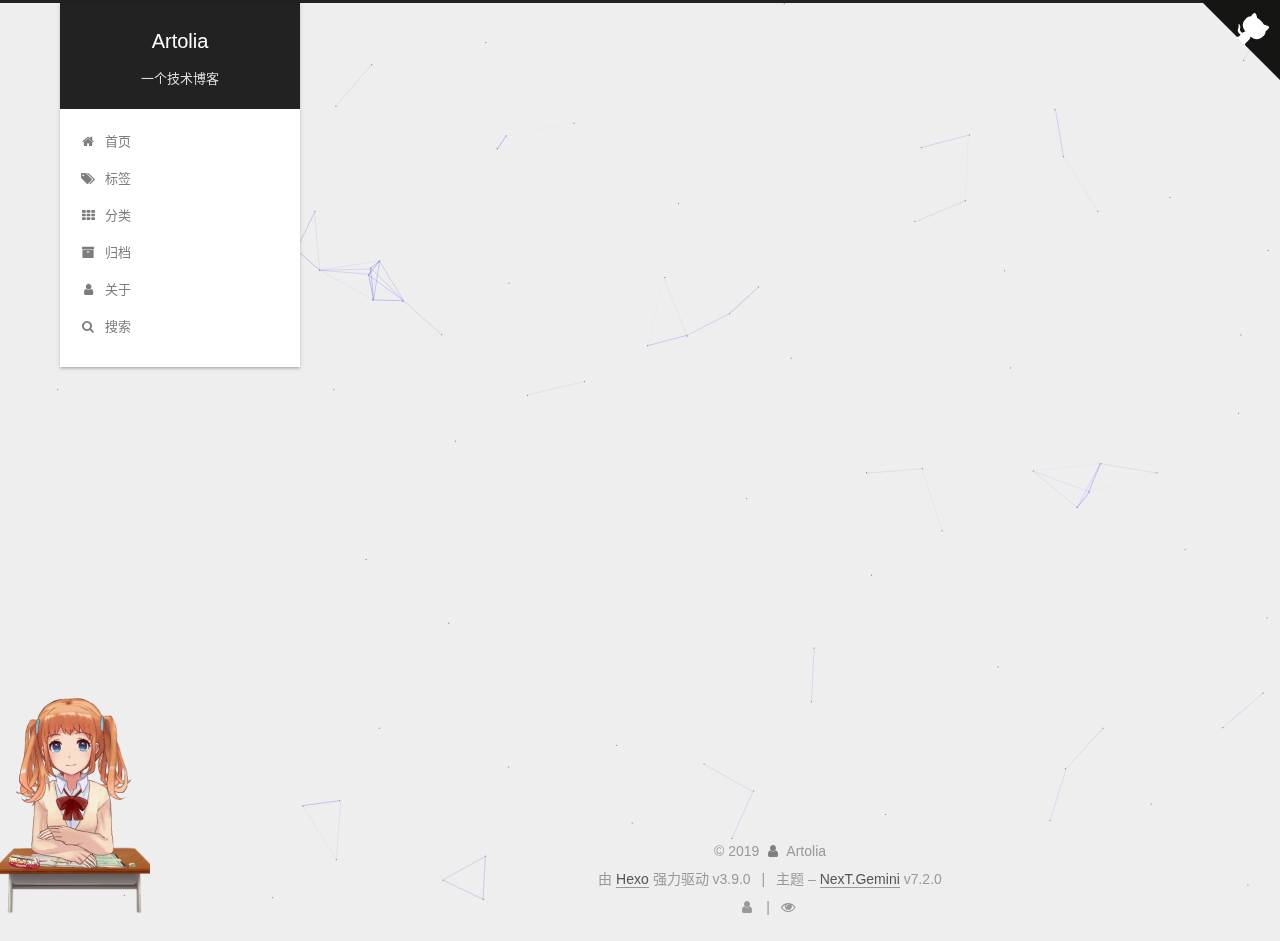
<file: 2019/07/13/test-my-site/index.html>
<!DOCTYPE html>












  


<html class="theme-next gemini use-motion" lang="zh-CN">
<head><meta name="generator" content="Hexo 3.9.0">
  <meta charset="UTF-8">
<meta http-equiv="X-UA-Compatible" content="IE=edge">
<meta name="viewport" content="width=device-width, initial-scale=1, maximum-scale=2">
<meta name="theme-color" content="#222">






















<link rel="stylesheet" href="/lib/font-awesome/css/font-awesome.min.css?v=4.7.0">

<link rel="stylesheet" href="/css/main.css?v=7.2.0">


  <link rel="apple-touch-icon" sizes="180x180" href="/images/ai.png?v=7.2.0">


  <link rel="icon" type="image/png" sizes="32x32" href="/images/ai.png?v=7.2.0">


  <link rel="icon" type="image/png" sizes="16x16" href="/images/ai.png?v=7.2.0">


  <link rel="mask-icon" href="/images/ai.svg?v=7.2.0" color="#222">







<script id="hexo.configurations">
  var NexT = window.NexT || {};
  var CONFIG = {
    root: '/',
    scheme: 'Gemini',
    version: '7.2.0',
    sidebar: {"position":"left","display":"post","offset":12,"onmobile":false},
    back2top: {"enable":true,"sidebar":false,"scrollpercent":false},
    copycode: {"enable":false,"show_result":false,"style":null},
    fancybox: false,
    fastclick: false,
    lazyload: false,
    tabs: true,
    motion: {"enable":true,"async":false,"transition":{"post_block":"fadeIn","post_header":"slideDownIn","post_body":"slideDownIn","coll_header":"slideLeftIn","sidebar":"slideUpIn"}},
    algolia: {
      applicationID: '',
      apiKey: '',
      indexName: '',
      hits: {"per_page":10},
      labels: {"input_placeholder":"Search for Posts","hits_empty":"We didn't find any results for the search: ${query}","hits_stats":"${hits} results found in ${time} ms"}
    },
    translation: {
      copy_button: '复制',
      copy_success: '复制成功',
      copy_failure: '复制失败'
    }
  };
</script>



  <meta name="description" content="分享java开发、前端、机器学习的学习经历">
<meta name="keywords" content="java">
<meta property="og:type" content="article">
<meta property="og:title" content="test_my_site">
<meta property="og:url" content="https://artoliagit.github.io/2019/07/13/test-my-site/index.html">
<meta property="og:site_name" content="Artolia">
<meta property="og:description" content="分享java开发、前端、机器学习的学习经历">
<meta property="og:locale" content="zh-CN">
<meta property="og:updated_time" content="2019-07-14T05:08:01.805Z">
<meta name="twitter:card" content="summary">
<meta name="twitter:title" content="test_my_site">
<meta name="twitter:description" content="分享java开发、前端、机器学习的学习经历">



  <link rel="alternate" href="/atom.xml" title="Artolia" type="application/atom+xml">



  
  
  <link rel="canonical" href="https://artoliagit.github.io/2019/07/13/test-my-site/">



<script id="page.configurations">
  CONFIG.page = {
    sidebar: "",
  };
</script>

  <title>test_my_site | Artolia</title>
  




  <script async src="https://www.googletagmanager.com/gtag/js?id=UA-143778476-1"></script>
  <script>
    var host = window.location.hostname;
    if (host !== "localhost" || !) {
      window.dataLayer = window.dataLayer || [];
      function gtag(){dataLayer.push(arguments);}
      gtag('js', new Date());
      gtag('config', 'UA-143778476-1');
    }
  </script>



  <script>
    var _hmt = _hmt || [];
    (function() {
      var hm = document.createElement("script");
      hm.src = "https://hm.baidu.com/hm.js?9fa5e5847c62d3b7d04fb6fdb04cc58a";
      var s = document.getElementsByTagName("script")[0];
      s.parentNode.insertBefore(hm, s);
    })();
  </script>







  <noscript>
  <style>
  .use-motion .motion-element,
  .use-motion .brand,
  .use-motion .menu-item,
  .sidebar-inner,
  .use-motion .post-block,
  .use-motion .pagination,
  .use-motion .comments,
  .use-motion .post-header,
  .use-motion .post-body,
  .use-motion .collection-title { opacity: initial; }

  .use-motion .logo,
  .use-motion .site-title,
  .use-motion .site-subtitle {
    opacity: initial;
    top: initial;
  }

  .use-motion .logo-line-before i { left: initial; }
  .use-motion .logo-line-after i { right: initial; }
  </style>
</noscript>

</head>

<body itemscope itemtype="http://schema.org/WebPage" lang="zh-CN">

  
  
    
  

  <div class="container sidebar-position-left page-post-detail">
    <div class="headband"></div>

    <a href="https://github.com/ArtoliaGit" class="github-corner" aria-label="View source on GitHub"><svg width="80" height="80" viewbox="0 0 250 250" style="fill:#151513; color:#fff; position: absolute; top: 0; border: 0; right: 0;" aria-hidden="true"><path d="M0,0 L115,115 L130,115 L142,142 L250,250 L250,0 Z"/><path d="M128.3,109.0 C113.8,99.7 119.0,89.6 119.0,89.6 C122.0,82.7 120.5,78.6 120.5,78.6 C119.2,72.0 123.4,76.3 123.4,76.3 C127.3,80.9 125.5,87.3 125.5,87.3 C122.9,97.6 130.6,101.9 134.4,103.2" fill="currentColor" style="transform-origin: 130px 106px;" class="octo-arm"/><path d="M115.0,115.0 C114.9,115.1 118.7,116.5 119.8,115.4 L133.7,101.6 C136.9,99.2 139.9,98.4 142.2,98.6 C133.8,88.0 127.5,74.4 143.8,58.0 C148.5,53.4 154.0,51.2 159.7,51.0 C160.3,49.4 163.2,43.6 171.4,40.1 C171.4,40.1 176.1,42.5 178.8,56.2 C183.1,58.6 187.2,61.8 190.9,65.4 C194.5,69.0 197.7,73.2 200.1,77.6 C213.8,80.2 216.3,84.9 216.3,84.9 C212.7,93.1 206.9,96.0 205.4,96.6 C205.1,102.4 203.0,107.8 198.3,112.5 C181.9,128.9 168.3,122.5 157.7,114.1 C157.9,116.9 156.7,120.9 152.7,124.9 L141.0,136.5 C139.8,137.7 141.6,141.9 141.8,141.8 Z" fill="currentColor" class="octo-body"/></svg></a><style>.github-corner:hover .octo-arm{animation:octocat-wave 560ms ease-in-out}@keyframes octocat-wave{0%,100%{transform:rotate(0)}20%,60%{transform:rotate(-25deg)}40%,80%{transform:rotate(10deg)}}@media (max-width:500px){.github-corner:hover .octo-arm{animation:none}.github-corner .octo-arm{animation:octocat-wave 560ms ease-in-out}}</style>

    <header id="header" class="header" itemscope itemtype="http://schema.org/WPHeader">
      <div class="header-inner"><div class="site-brand-wrapper">
  <div class="site-meta">
    

    <div class="custom-logo-site-title">
      <a href="/" class="brand" rel="start">
        <span class="logo-line-before"><i></i></span>
        <span class="site-title">Artolia</span>
        <span class="logo-line-after"><i></i></span>
      </a>
    </div>
    
      
        <h1 class="site-subtitle" itemprop="description">一个技术博客</h1>
      
    
    
  </div>

  <div class="site-nav-toggle">
    <button aria-label="切换导航栏">
      <span class="btn-bar"></span>
      <span class="btn-bar"></span>
      <span class="btn-bar"></span>
    </button>
  </div>
</div>



<nav class="site-nav">
  
    <ul id="menu" class="menu">
      
        
        
        
          
          <li class="menu-item menu-item-home">

    
    
      
    

    

    <a href="/" rel="section"><i class="menu-item-icon fa fa-fw fa-home"></i> <br>首页</a>

  </li>
        
        
        
          
          <li class="menu-item menu-item-tags">

    
    
      
    

    

    <a href="/tags/" rel="section"><i class="menu-item-icon fa fa-fw fa-tags"></i> <br>标签</a>

  </li>
        
        
        
          
          <li class="menu-item menu-item-categories">

    
    
      
    

    

    <a href="/categories/" rel="section"><i class="menu-item-icon fa fa-fw fa-th"></i> <br>分类</a>

  </li>
        
        
        
          
          <li class="menu-item menu-item-archives">

    
    
      
    

    

    <a href="/archives/" rel="section"><i class="menu-item-icon fa fa-fw fa-archive"></i> <br>归档</a>

  </li>
        
        
        
          
          <li class="menu-item menu-item-about">

    
    
      
    

    

    <a href="/about/" rel="section"><i class="menu-item-icon fa fa-fw fa-user"></i> <br>关于</a>

  </li>

      
      
        <li class="menu-item menu-item-search">
          
            <a href="javascript:;" class="popup-trigger">
          
            
              <i class="menu-item-icon fa fa-search fa-fw"></i> <br>搜索</a>
        </li>
      
    </ul>
  

  

  
    <div class="site-search">
      
  <div class="popup search-popup local-search-popup">
  <div class="local-search-header clearfix">
    <span class="search-icon">
      <i class="fa fa-search"></i>
    </span>
    <span class="popup-btn-close">
      <i class="fa fa-times-circle"></i>
    </span>
    <div class="local-search-input-wrapper">
      <input autocomplete="off" placeholder="搜索..." spellcheck="false" type="text" id="local-search-input">
    </div>
  </div>
  <div id="local-search-result"></div>
</div>



    </div>
  
</nav>



</div>
    </header>

    


    <main id="main" class="main">
      <div class="main-inner">
        <div class="content-wrap">
          
            

          
          <div id="content" class="content">
            

  <div id="posts" class="posts-expand">
    

  

  
  
  

  

  <article class="post post-type-normal" itemscope itemtype="http://schema.org/Article">
  
  
  
  <div class="post-block">
    <link itemprop="mainEntityOfPage" href="https://artoliagit.github.io/2019/07/13/test-my-site/">

    <span hidden itemprop="author" itemscope itemtype="http://schema.org/Person">
      <meta itemprop="name" content="Artolia">
      <meta itemprop="description" content="分享java开发、前端、机器学习的学习经历">
      <meta itemprop="image" content="/images/touxiang.jpg">
    </span>

    <span hidden itemprop="publisher" itemscope itemtype="http://schema.org/Organization">
      <meta itemprop="name" content="Artolia">
    </span>

    
      <header class="post-header">

        
        
          <h2 class="post-title" itemprop="name headline">test_my_site

              
            
          </h2>
        

        <div class="post-meta">

          
          
          

          
            <span class="post-meta-item">
              <span class="post-meta-item-icon">
                <i class="fa fa-calendar-o"></i>
              </span>
              
                <span class="post-meta-item-text">发表于</span>
              

              
                
              

              <time title="创建时间：2019-07-13 23:58:16" itemprop="dateCreated datePublished" datetime="2019-07-13T23:58:16+08:00">2019-07-13</time>
            </span>
          

          
            

            
              <span class="post-meta-item">
                <span class="post-meta-item-icon">
                  <i class="fa fa-calendar-check-o"></i>
                </span>
                
                  <span class="post-meta-item-text">更新于</span>
                
                <time title="修改时间：2019-07-14 13:08:01" itemprop="dateModified" datetime="2019-07-14T13:08:01+08:00">2019-07-14</time>
              </span>
            
          

          
            <span class="post-meta-item">
              <span class="post-meta-item-icon">
                <i class="fa fa-folder-o"></i>
              </span>
              
                <span class="post-meta-item-text">分类于</span>
              
              
                <span itemprop="about" itemscope itemtype="http://schema.org/Thing"><a href="/categories/java/" itemprop="url" rel="index"><span itemprop="name">java</span></a></span>

                
                
              
            </span>
          

          
            
            
          

          
          

          
            <span class="post-meta-item">
              <span class="post-meta-item-icon">
                <i class="fa fa-eye"></i>
                 阅读次数： 
                <span class="busuanzi-value" id="busuanzi_value_page_pv"></span>
              </span>
            </span>
          

          

          <br>
          

          

          

        </div>
      </header>
    

    
    
    
    <div class="post-body" itemprop="articleBody">

      
      

      
        
      
    </div>

    
      


    

    
      
    

    
    
    

    

    
      
    
    

    

    <footer class="post-footer">
      
        
          
        
        <div class="post-tags">
          
            <a href="/tags/java/" rel="tag"># java</a>
          
        </div>
      

      
      
      

      
        <div class="post-nav">
          <div class="post-nav-next post-nav-item">
            
              <a href="/2019/07/13/hello-world/" rel="next" title="Hello World">
                <i class="fa fa-chevron-left"></i> Hello World
              </a>
            
          </div>

          <span class="post-nav-divider"></span>

          <div class="post-nav-prev post-nav-item">
            
          </div>
        </div>
      

      
      
    </footer>
  </div>
  
  
  
  </article>


  </div>


          </div>
          

  
    <div class="comments" id="comments">
      <div id="lv-container" data-id="city" data-uid="MTAyMC80NTMwMy8yMTgxNg=="></div>
    </div>

  



        </div>
        
          
  
  <div class="sidebar-toggle">
    <div class="sidebar-toggle-line-wrap">
      <span class="sidebar-toggle-line sidebar-toggle-line-first"></span>
      <span class="sidebar-toggle-line sidebar-toggle-line-middle"></span>
      <span class="sidebar-toggle-line sidebar-toggle-line-last"></span>
    </div>
  </div>

  <aside id="sidebar" class="sidebar">
    <div class="sidebar-inner">

      

      

      <div class="site-overview-wrap sidebar-panel sidebar-panel-active">
        <div class="site-overview">
          <div class="site-author motion-element" itemprop="author" itemscope itemtype="http://schema.org/Person">
            
              <img class="site-author-image" itemprop="image" src="/images/touxiang.jpg" alt="Artolia">
            
              <p class="site-author-name" itemprop="name">Artolia</p>
              <div class="site-description motion-element" itemprop="description">分享java开发、前端、机器学习的学习经历</div>
          </div>

          
            <nav class="site-state motion-element">
              
                <div class="site-state-item site-state-posts">
                
                  <a href="/archives/">
                
                    <span class="site-state-item-count">2</span>
                    <span class="site-state-item-name">日志</span>
                  </a>
                </div>
              

              
                
                
                <div class="site-state-item site-state-categories">
                  
                    
                      <a href="/categories/">
                    
                  
                    
                    
                      
                    
                    <span class="site-state-item-count">1</span>
                    <span class="site-state-item-name">分类</span>
                  </a>
                </div>
              

              
                
                
                <div class="site-state-item site-state-tags">
                  
                    
                      <a href="/tags/">
                    
                  
                    
                    
                      
                    
                    <span class="site-state-item-count">1</span>
                    <span class="site-state-item-name">标签</span>
                  </a>
                </div>
              
            </nav>
          

          
            <div class="feed-link motion-element">
              <a href="/atom.xml" rel="alternate">
                <i class="fa fa-rss"></i>
                RSS
              </a>
            </div>
          

          

          
            <div class="links-of-author motion-element">
              
                <span class="links-of-author-item">
                  
                  
                    
                  
                  
                    
                  
                  <a href="https://github.com/ArtoliaGit" title="GitHub &rarr; https://github.com/ArtoliaGit" rel="noopener" target="_blank"><i class="fa fa-fw fa-github"></i>GitHub</a>
                </span>
              
                <span class="links-of-author-item">
                  
                  
                    
                  
                  
                    
                  
                  <a href="mailto:dxf1994@gmail.com" title="E-Mail &rarr; mailto:dxf1994@gmail.com" rel="noopener" target="_blank"><i class="fa fa-fw fa-envelope"></i>E-Mail</a>
                </span>
              
            </div>
          

          

          
          

          
        </div>
      </div>

      

      

    </div>
  </aside>
  <div id="sidebar-dimmer"></div>


        
      </div>
    </main>

    <footer id="footer" class="footer">
      <div class="footer-inner">
        <div class="copyright">&copy; <span itemprop="copyrightYear">2019</span>
  <span class="with-love" id="animate">
    <i class="fa fa-user"></i>
  </span>
  <span class="author" itemprop="copyrightHolder">Artolia</span>

  

  
</div>


  <div class="powered-by">由 <a href="https://hexo.io" class="theme-link" rel="noopener" target="_blank">Hexo</a> 强力驱动 v3.9.0</div>



  <span class="post-meta-divider">|</span>



  <div class="theme-info">主题 – <a href="https://theme-next.org" class="theme-link" rel="noopener" target="_blank">NexT.Gemini</a> v7.2.0</div>




        
<div class="busuanzi-count">
  <script async src="https://busuanzi.ibruce.info/busuanzi/2.3/busuanzi.pure.mini.js"></script>

  
    <span class="post-meta-item-icon">
      <i class="fa fa-user"></i>
    </span>
    <span class="site-uv" title="总访客量">
      <span class="busuanzi-value" id="busuanzi_value_site_uv"></span>
    </span>
  

  
    <span class="post-meta-divider">|</span>
  

  
    <span class="post-meta-item-icon">
      <i class="fa fa-eye"></i>
    </span>
    <span class="site-pv" title="总访问量">
      <span class="busuanzi-value" id="busuanzi_value_site_pv"></span>
    </span>
  
</div>









        
      </div>
    </footer>

    
      <div class="back-to-top">
        <i class="fa fa-arrow-up"></i>
        
      </div>
    

    

    
  </div>

  

<script>
  if (Object.prototype.toString.call(window.Promise) !== '[object Function]') {
    window.Promise = null;
  }
</script>










  
  





  
    
    
  
  <script color="0,0,255" opacity="0.5" zindex="-1" count="99" src="/lib/canvas-nest/canvas-nest.min.js"></script>









  
  <script src="/lib/jquery/index.js?v=3.4.1"></script>

  
  <script src="/lib/velocity/velocity.min.js?v=1.2.1"></script>

  
  <script src="/lib/velocity/velocity.ui.min.js?v=1.2.1"></script>




  <script src="/js/utils.js?v=7.2.0"></script>

  <script src="/js/motion.js?v=7.2.0"></script>



  
  


  <script src="/js/affix.js?v=7.2.0"></script>

  <script src="/js/schemes/pisces.js?v=7.2.0"></script>




  
  <script src="/js/scrollspy.js?v=7.2.0"></script>
<script src="/js/post-details.js?v=7.2.0"></script>



  <script src="/js/next-boot.js?v=7.2.0"></script>

  

  

  

  

  


  
    


<script>
  window.livereOptions = {
    refer: '2019/07/13/test-my-site/'
  };
  (function(d, s) {
    var j, e = d.getElementsByTagName(s)[0];
    if (typeof LivereTower === 'function') { return; }
    j = d.createElement(s);
    j.src = 'https://cdn-city.livere.com/js/embed.dist.js';
    j.async = true;
    e.parentNode.insertBefore(j, e);
  })(document, 'script');
</script>

  


  
  <script>
    // Popup Window;
    var isfetched = false;
    var isXml = true;
    // Search DB path;
    var search_path = "search.xml";
    if (search_path.length === 0) {
      search_path = "search.xml";
    } else if (/json$/i.test(search_path)) {
      isXml = false;
    }
    var path = "/" + search_path;
    // monitor main search box;

    var onPopupClose = function (e) {
      $('.popup').hide();
      $('#local-search-input').val('');
      $('.search-result-list').remove();
      $('#no-result').remove();
      $(".local-search-pop-overlay").remove();
      $('body').css('overflow', '');
    }

    function proceedsearch() {
      $("body")
        .append('<div class="search-popup-overlay local-search-pop-overlay"></div>')
        .css('overflow', 'hidden');
      $('.search-popup-overlay').click(onPopupClose);
      $('.popup').toggle();
      var $localSearchInput = $('#local-search-input');
      $localSearchInput.attr("autocapitalize", "none");
      $localSearchInput.attr("autocorrect", "off");
      $localSearchInput.focus();
    }

    // search function;
    var searchFunc = function(path, search_id, content_id) {
      'use strict';

      // start loading animation
      $("body")
        .append('<div class="search-popup-overlay local-search-pop-overlay">' +
          '<div id="search-loading-icon">' +
          '<i class="fa fa-spinner fa-pulse fa-5x fa-fw"></i>' +
          '</div>' +
          '</div>')
        .css('overflow', 'hidden');
      $("#search-loading-icon").css('margin', '20% auto 0 auto').css('text-align', 'center');

      

      $.ajax({
        url: path,
        dataType: isXml ? "xml" : "json",
        async: true,
        success: function(res) {
          // get the contents from search data
          isfetched = true;
          $('.popup').detach().appendTo('.header-inner');
          var datas = isXml ? $("entry", res).map(function() {
            return {
              title: $("title", this).text(),
              content: $("content",this).text(),
              url: $("url" , this).text()
            };
          }).get() : res;
          var input = document.getElementById(search_id);
          var resultContent = document.getElementById(content_id);
          var inputEventFunction = function() {
            var searchText = input.value.trim().toLowerCase();
            var keywords = searchText.split(/[\s\-]+/);
            if (keywords.length > 1) {
              keywords.push(searchText);
            }
            var resultItems = [];
            if (searchText.length > 0) {
              // perform local searching
              datas.forEach(function(data) {
                var isMatch = false;
                var hitCount = 0;
                var searchTextCount = 0;
                var title = data.title.trim();
                var titleInLowerCase = title.toLowerCase();
                var content = data.content.trim().replace(/<[^>]+>/g,"");
                
                var contentInLowerCase = content.toLowerCase();
                var articleUrl = decodeURIComponent(data.url).replace(/\/{2,}/g, '/');
                var indexOfTitle = [];
                var indexOfContent = [];
                // only match articles with not empty titles
                if(title != '') {
                  keywords.forEach(function(keyword) {
                    function getIndexByWord(word, text, caseSensitive) {
                      var wordLen = word.length;
                      if (wordLen === 0) {
                        return [];
                      }
                      var startPosition = 0, position = [], index = [];
                      if (!caseSensitive) {
                        text = text.toLowerCase();
                        word = word.toLowerCase();
                      }
                      while ((position = text.indexOf(word, startPosition)) > -1) {
                        index.push({position: position, word: word});
                        startPosition = position + wordLen;
                      }
                      return index;
                    }

                    indexOfTitle = indexOfTitle.concat(getIndexByWord(keyword, titleInLowerCase, false));
                    indexOfContent = indexOfContent.concat(getIndexByWord(keyword, contentInLowerCase, false));
                  });
                  if (indexOfTitle.length > 0 || indexOfContent.length > 0) {
                    isMatch = true;
                    hitCount = indexOfTitle.length + indexOfContent.length;
                  }
                }

                // show search results

                if (isMatch) {
                  // sort index by position of keyword

                  [indexOfTitle, indexOfContent].forEach(function (index) {
                    index.sort(function (itemLeft, itemRight) {
                      if (itemRight.position !== itemLeft.position) {
                        return itemRight.position - itemLeft.position;
                      } else {
                        return itemLeft.word.length - itemRight.word.length;
                      }
                    });
                  });

                  // merge hits into slices

                  function mergeIntoSlice(text, start, end, index) {
                    var item = index[index.length - 1];
                    var position = item.position;
                    var word = item.word;
                    var hits = [];
                    var searchTextCountInSlice = 0;
                    while (position + word.length <= end && index.length != 0) {
                      if (word === searchText) {
                        searchTextCountInSlice++;
                      }
                      hits.push({position: position, length: word.length});
                      var wordEnd = position + word.length;

                      // move to next position of hit

                      index.pop();
                      while (index.length != 0) {
                        item = index[index.length - 1];
                        position = item.position;
                        word = item.word;
                        if (wordEnd > position) {
                          index.pop();
                        } else {
                          break;
                        }
                      }
                    }
                    searchTextCount += searchTextCountInSlice;
                    return {
                      hits: hits,
                      start: start,
                      end: end,
                      searchTextCount: searchTextCountInSlice
                    };
                  }

                  var slicesOfTitle = [];
                  if (indexOfTitle.length != 0) {
                    slicesOfTitle.push(mergeIntoSlice(title, 0, title.length, indexOfTitle));
                  }

                  var slicesOfContent = [];
                  while (indexOfContent.length != 0) {
                    var item = indexOfContent[indexOfContent.length - 1];
                    var position = item.position;
                    var word = item.word;
                    // cut out 100 characters
                    var start = position - 20;
                    var end = position + 80;
                    if(start < 0){
                      start = 0;
                    }
                    if (end < position + word.length) {
                      end = position + word.length;
                    }
                    if(end > content.length){
                      end = content.length;
                    }
                    slicesOfContent.push(mergeIntoSlice(content, start, end, indexOfContent));
                  }

                  // sort slices in content by search text's count and hits' count

                  slicesOfContent.sort(function (sliceLeft, sliceRight) {
                    if (sliceLeft.searchTextCount !== sliceRight.searchTextCount) {
                      return sliceRight.searchTextCount - sliceLeft.searchTextCount;
                    } else if (sliceLeft.hits.length !== sliceRight.hits.length) {
                      return sliceRight.hits.length - sliceLeft.hits.length;
                    } else {
                      return sliceLeft.start - sliceRight.start;
                    }
                  });

                  // select top N slices in content

                  var upperBound = parseInt('1');
                  if (upperBound >= 0) {
                    slicesOfContent = slicesOfContent.slice(0, upperBound);
                  }

                  // highlight title and content

                  function highlightKeyword(text, slice) {
                    var result = '';
                    var prevEnd = slice.start;
                    slice.hits.forEach(function (hit) {
                      result += text.substring(prevEnd, hit.position);
                      var end = hit.position + hit.length;
                      result += '<b class="search-keyword">' + text.substring(hit.position, end) + '</b>';
                      prevEnd = end;
                    });
                    result += text.substring(prevEnd, slice.end);
                    return result;
                  }

                  var resultItem = '';

                  if (slicesOfTitle.length != 0) {
                    resultItem += "<li><a href='" + articleUrl + "' class='search-result-title'>" + highlightKeyword(title, slicesOfTitle[0]) + "</a>";
                  } else {
                    resultItem += "<li><a href='" + articleUrl + "' class='search-result-title'>" + title + "</a>";
                  }

                  slicesOfContent.forEach(function (slice) {
                    resultItem += "<a href='" + articleUrl + "'>" +
                      "<p class=\"search-result\">" + highlightKeyword(content, slice) +
                      "...</p>" + "</a>";
                  });

                  resultItem += "</li>";
                  resultItems.push({
                    item: resultItem,
                    searchTextCount: searchTextCount,
                    hitCount: hitCount,
                    id: resultItems.length
                  });
                }
              })
            };
            if (keywords.length === 1 && keywords[0] === "") {
              resultContent.innerHTML = '<div id="no-result"><i class="fa fa-search fa-5x"></i></div>'
            } else if (resultItems.length === 0) {
              resultContent.innerHTML = '<div id="no-result"><i class="fa fa-frown-o fa-5x"></i></div>'
            } else {
              resultItems.sort(function (resultLeft, resultRight) {
                if (resultLeft.searchTextCount !== resultRight.searchTextCount) {
                  return resultRight.searchTextCount - resultLeft.searchTextCount;
                } else if (resultLeft.hitCount !== resultRight.hitCount) {
                  return resultRight.hitCount - resultLeft.hitCount;
                } else {
                  return resultRight.id - resultLeft.id;
                }
              });
              var searchResultList = '<ul class=\"search-result-list\">';
              resultItems.forEach(function (result) {
                searchResultList += result.item;
              })
              searchResultList += "</ul>";
              resultContent.innerHTML = searchResultList;
            }
          }

          if ('auto' === 'auto') {
            input.addEventListener('input', inputEventFunction);
          } else {
            $('.search-icon').click(inputEventFunction);
            input.addEventListener('keypress', function (event) {
              if (event.keyCode === 13) {
                inputEventFunction();
              }
            });
          }

          // remove loading animation
          $(".local-search-pop-overlay").remove();
          $('body').css('overflow', '');

          proceedsearch();
        }
      });
    }

    // handle and trigger popup window;
    $('.popup-trigger').click(function(e) {
      e.stopPropagation();
      if (isfetched === false) {
        searchFunc(path, 'local-search-input', 'local-search-result');
      } else {
        proceedsearch();
      };
    });

    $('.popup-btn-close').click(onPopupClose);
    $('.popup').click(function(e){
      e.stopPropagation();
    });
    $(document).on('keyup', function (event) {
      var shouldDismissSearchPopup = event.which === 27 &&
        $('.search-popup').is(':visible');
      if (shouldDismissSearchPopup) {
        onPopupClose();
      }
    });
  </script>





  

  

  

  

  

  

  

  

  

  

  

  

  


  

<script src="/live2dw/lib/L2Dwidget.min.js?094cbace49a39548bed64abff5988b05"></script><script>L2Dwidget.init({"pluginRootPath":"live2dw/","pluginJsPath":"lib/","pluginModelPath":"assets/","tagMode":false,"debug":false,"model":{"jsonPath":"/live2dw/assets/shizuku.model.json"},"display":{"position":"left","width":150,"height":300},"mobile":{"show":true},"log":false});</script></body>
</html>
</file>
<file: css/main.css>
/* normalize.css v8.0.1 | MIT License | github.com/necolas/normalize.css */
html {
  line-height: 1.15; /* 1 */
  -webkit-text-size-adjust: 100%; /* 2 */
}
body {
  margin: 0;
}
main {
  display: block;
}
h1 {
  font-size: 2em;
  margin: 0.67em 0;
}
hr {
  box-sizing: content-box; /* 1 */
  height: 0; /* 1 */
  overflow: visible; /* 2 */
}
pre {
  font-family: monospace, monospace; /* 1 */
  font-size: 1em; /* 2 */
}
a {
  background-color: transparent;
}
abbr[title] {
  border-bottom: none; /* 1 */
  text-decoration: underline; /* 2 */
  text-decoration: underline dotted; /* 2 */
}
b,
strong {
  font-weight: bolder;
}
code,
kbd,
samp {
  font-family: monospace, monospace; /* 1 */
  font-size: 1em; /* 2 */
}
small {
  font-size: 80%;
}
sub,
sup {
  font-size: 75%;
  line-height: 0;
  position: relative;
  vertical-align: baseline;
}
sub {
  bottom: -0.25em;
}
sup {
  top: -0.5em;
}
img {
  border-style: none;
}
button,
input,
optgroup,
select,
textarea {
  font-family: inherit; /* 1 */
  font-size: 100%; /* 1 */
  line-height: 1.15; /* 1 */
  margin: 0; /* 2 */
}
button,
input {
/* 1 */
  overflow: visible;
}
button,
select {
/* 1 */
  text-transform: none;
}
button,
[type="button"],
[type="reset"],
[type="submit"] {
  -webkit-appearance: button;
}
button::-moz-focus-inner,
[type="button"]::-moz-focus-inner,
[type="reset"]::-moz-focus-inner,
[type="submit"]::-moz-focus-inner {
  border-style: none;
  padding: 0;
}
button:-moz-focusring,
[type="button"]:-moz-focusring,
[type="reset"]:-moz-focusring,
[type="submit"]:-moz-focusring {
  outline: 1px dotted ButtonText;
}
fieldset {
  padding: 0.35em 0.75em 0.625em;
}
legend {
  box-sizing: border-box; /* 1 */
  color: inherit; /* 2 */
  display: table; /* 1 */
  max-width: 100%; /* 1 */
  padding: 0; /* 3 */
  white-space: normal; /* 1 */
}
progress {
  vertical-align: baseline;
}
textarea {
  overflow: auto;
}
[type="checkbox"],
[type="radio"] {
  box-sizing: border-box; /* 1 */
  padding: 0; /* 2 */
}
[type="number"]::-webkit-inner-spin-button,
[type="number"]::-webkit-outer-spin-button {
  height: auto;
}
[type="search"] {
  -webkit-appearance: textfield; /* 1 */
  outline-offset: -2px; /* 2 */
}
[type="search"]::-webkit-search-decoration {
  -webkit-appearance: none;
}
::-webkit-file-upload-button {
  -webkit-appearance: button; /* 1 */
  font: inherit; /* 2 */
}
details {
  display: block;
}
summary {
  display: list-item;
}
template {
  display: none;
}
[hidden] {
  display: none;
}
::selection {
  background: #262a30;
  color: #fff;
}
body {
  position: relative;
  font-family: 'Lato', "PingFang SC", "Microsoft YaHei", sans-serif;
  font-size: 14px;
  line-height: 2;
  color: #555;
  background: #eee;
}
@media (max-width: 991px) {
  body {
    padding-right: 0 !important;
  }
}
@media (min-width: 1200px) {
  body {
    font-size: 16px;
  }
}
h1,
h2,
h3,
h4,
h5,
h6 {
  margin: 20px 0 15px;
  padding: 0;
  font-weight: bold;
  line-height: 1.5;
  font-family: 'Lato', "PingFang SC", "Microsoft YaHei", sans-serif;
}
h1 {
  font-size: 22px;
}
h1 code {
  font-size: 1em;
}
@media (max-width: 767px) {
  h1 {
    font-size: 18px;
  }
  h1 code {
    font-size: 1em;
  }
}
h2 {
  font-size: 20px;
}
h2 code {
  font-size: 1em;
}
@media (max-width: 767px) {
  h2 {
    font-size: 16px;
  }
  h2 code {
    font-size: 1em;
  }
}
h3 {
  font-size: 18px;
}
h3 code {
  font-size: 1em;
}
@media (max-width: 767px) {
  h3 {
    font-size: 14px;
  }
  h3 code {
    font-size: 1em;
  }
}
h4 {
  font-size: 16px;
}
h4 code {
  font-size: 1em;
}
@media (max-width: 767px) {
  h4 {
    font-size: 12px;
  }
  h4 code {
    font-size: 1em;
  }
}
h5 {
  font-size: 14px;
}
h5 code {
  font-size: 1em;
}
@media (max-width: 767px) {
  h5 {
    font-size: 10px;
  }
  h5 code {
    font-size: 1em;
  }
}
h6 {
  font-size: 12px;
}
h6 code {
  font-size: 1em;
}
@media (max-width: 767px) {
  h6 {
    font-size: 8px;
  }
  h6 code {
    font-size: 1em;
  }
}
p {
  margin: 0 0 20px 0;
}
a,
span.exturl {
  overflow-wrap: break-word;
  word-wrap: break-word;
  background-color: transparent;
  color: #555;
  text-decoration: none;
  outline: none;
  border-bottom: 1px solid #999;
  cursor: pointer;
}
a:hover,
span.exturl:hover {
  color: #222;
  border-bottom-color: #222;
}
video {
  max-width: 100%;
  display: block;
  margin-left: auto;
  margin-right: auto;
}
img {
  display: block;
  margin: auto;
  max-width: 100%;
  height: auto;
}
hr {
  margin: 40px 0;
  height: 3px;
  border: none;
  background-color: #ddd;
  background-image: repeating-linear-gradient(-45deg, #fff, #fff 4px, transparent 4px, transparent 8px);
}
blockquote {
  margin: 0;
  padding: 0 15px;
  color: #666;
  border-left: 4px solid #ddd;
}
blockquote cite::before {
  content: "-";
  padding: 0 5px;
}
dt {
  font-weight: 700;
}
dd {
  margin: 0;
  padding: 0;
}
kbd {
  border: 1px solid #ccc;
  border-radius: 0.2em;
  box-shadow: 0.1em 0.1em 0.2em rgba(0,0,0,0.1);
  background-color: #f9f9f9;
  font-family: inherit;
  background-image: linear-gradient(top, #eee, #fff, #eee);
  padding: 0.1em 0.3em;
  white-space: nowrap;
}
.text-left {
  text-align: left;
}
.text-center {
  text-align: center;
}
.text-right {
  text-align: right;
}
.text-justify {
  text-align: justify;
}
.text-nowrap {
  white-space: nowrap;
}
.text-lowercase {
  text-transform: lowercase;
}
.text-uppercase {
  text-transform: uppercase;
}
.text-capitalize {
  text-transform: capitalize;
}
.center-block {
  display: block;
  margin-left: auto;
  margin-right: auto;
}
.clearfix::before,
.clearfix::after {
  content: " ";
  display: table;
}
.clearfix::after {
  clear: both;
}
.pullquote {
  width: 45%;
}
.pullquote.left {
  float: left;
  margin-left: 5px;
  margin-right: 10px;
}
.pullquote.right {
  float: right;
  margin-left: 10px;
  margin-right: 5px;
}
.affix {
  position: fixed;
}
.translation {
  margin-top: -20px;
  font-size: 14px;
  color: #999;
}
.scrollbar-measure {
  width: 100px;
  height: 100px;
  overflow: scroll;
  position: absolute;
  top: -9999px;
}
.use-motion .motion-element {
  opacity: 0;
}
.table-container {
  margin: 20px 0;
  overflow: auto;
  -webkit-overflow-scrolling: touch;
}
.highlight .table-container {
  margin: 0px;
}
table {
  width: 100%;
  border-collapse: collapse;
  border-spacing: 0;
  font-size: 14px;
}
table > tbody > tr:nth-of-type(odd) {
  background-color: #f9f9f9;
}
table > tbody > tr:hover {
  background-color: #f5f5f5;
}
caption,
th,
td {
  padding: 8px;
  text-align: left;
  vertical-align: middle;
  font-weight: normal;
}
th,
td {
  border: 1px solid #ddd;
  border-bottom: 3px solid #ddd;
}
th {
  padding-bottom: 10px;
  font-weight: 700;
}
td {
  border-bottom-width: 1px;
}
html,
body {
  height: 100%;
}
.container {
  position: relative;
}
.header-inner {
  margin: 0 auto;
  padding: 100px 0 70px;
  width: calc(100% - 20px);
}
@media (min-width: 1200px) {
  .container .header-inner {
    width: 1160px;
  }
}
@media (min-width: 1600px) {
  .container .header-inner {
    width: 73%;
  }
}
.main-inner {
  margin: 0 auto;
  width: calc(100% - 20px);
}
@media (min-width: 1200px) {
  .container .main-inner {
    width: 1160px;
  }
}
@media (min-width: 1600px) {
  .container .main-inner {
    width: 73%;
  }
}
.footer {
  padding: 20px 0;
}
.footer-inner {
  box-sizing: border-box;
  margin: 0px auto;
  width: calc(100% - 20px);
}
@media (min-width: 1200px) {
  .container .footer-inner {
    width: 1160px;
  }
}
@media (min-width: 1600px) {
  .container .footer-inner {
    width: 73%;
  }
}
pre,
.highlight {
  margin: 20px 0;
  font-size: 14px;
  color: #4d4d4c;
  background: #f7f7f7;
  line-height: 1.6;
}
pre,
code {
  font-family: consolas, Menlo, "PingFang SC", "Microsoft YaHei", monospace;
}
code {
  overflow-wrap: break-word;
  word-wrap: break-word;
  padding: 2px 4px;
  color: #555;
  background: #eee;
  border-radius: 3px;
  font-size: 14px;
}
pre {
  overflow: auto;
  padding: 10px;
}
pre code {
  padding: 0;
  color: #4d4d4c;
  background: none;
  text-shadow: none;
}
.highlight *::selection {
  background: #d6d6d6;
}
.highlight pre {
  border: none;
  margin: 0;
  padding: 10px 0;
}
.highlight table {
  margin: 0;
  width: auto;
  border: none;
}
.highlight td {
  border: none;
  padding: 0;
}
.highlight figcaption {
  font-size: 1em;
  color: #4d4d4c;
  line-height: 1em;
  margin: 0em;
  padding: 0.5em;
  background: #eee;
  border-bottom: 1px solid #e9e9e9;
}
.highlight figcaption::before,
.highlight figcaption::after {
  content: " ";
  display: table;
}
.highlight figcaption::after {
  clear: both;
}
.highlight figcaption a {
  float: right;
  color: #4d4d4c;
}
.highlight figcaption a:hover {
  border-bottom-color: #4d4d4c;
}
.highlight .gutter pre {
  padding-left: 10px;
  padding-right: 10px;
  color: #869194;
  text-align: right;
  background-color: #eff2f3;
}
.highlight .code pre {
  width: 100%;
  padding-left: 10px;
  background-color: #f7f7f7;
}
.highlight .line {
  height: 20px;
}
.gutter {
  -webkit-user-select: none;
  -moz-user-select: none;
  -ms-user-select: none;
  user-select: none;
}
.gist table {
  width: auto;
}
.gist table td {
  border: none;
}
pre .deletion {
  background: #fdd;
}
pre .addition {
  background: #dfd;
}
pre .meta {
  color: #8959a8;
}
pre .comment {
  color: #8e908c;
}
pre .variable,
pre .attribute,
pre .tag,
pre .name,
pre .regexp,
pre .ruby .constant,
pre .xml .tag .title,
pre .xml .pi,
pre .xml .doctype,
pre .html .doctype,
pre .css .id,
pre .css .class,
pre .css .pseudo {
  color: #c82829;
}
pre .number,
pre .preprocessor,
pre .built_in,
pre .builtin-name,
pre .literal,
pre .params,
pre .constant,
pre .command {
  color: #f5871f;
}
pre .ruby .class .title,
pre .css .rules .attribute,
pre .string,
pre .symbol,
pre .value,
pre .inheritance,
pre .header,
pre .ruby .symbol,
pre .xml .cdata,
pre .special,
pre .formula {
  color: #718c00;
}
pre .title,
pre .css .hexcolor {
  color: #3e999f;
}
pre .function,
pre .python .decorator,
pre .python .title,
pre .ruby .function .title,
pre .ruby .title .keyword,
pre .perl .sub,
pre .javascript .title,
pre .coffeescript .title {
  color: #4271ae;
}
pre .keyword,
pre .javascript .function {
  color: #8959a8;
}
.posts-expand .post-body img.full-image {
  border: none;
}
.blockquote-center,
.page-home .post-type-quote blockquote,
.page-post-detail .post-type-quote blockquote {
  position: relative;
  margin: 40px 0;
  padding: 0;
  border-left: none;
  text-align: center;
}
.blockquote-center::before,
.page-home .post-type-quote blockquote::before,
.page-post-detail .post-type-quote blockquote::before,
.blockquote-center::after,
.page-home .post-type-quote blockquote::after,
.page-post-detail .post-type-quote blockquote::after {
  position: absolute;
  content: ' ';
  display: block;
  width: 100%;
  height: 24px;
  opacity: 0.2;
  background-repeat: no-repeat;
  background-position: 0 -6px;
  background-size: 22px 22px;
}
.blockquote-center::before,
.page-home .post-type-quote blockquote::before,
.page-post-detail .post-type-quote blockquote::before {
  top: -20px;
  background-image: url("../images/quote-l.svg");
  border-top: 1px solid #ccc;
}
.blockquote-center::after,
.page-home .post-type-quote blockquote::after,
.page-post-detail .post-type-quote blockquote::after {
  bottom: -20px;
  background-image: url("../images/quote-r.svg");
  border-bottom: 1px solid #ccc;
  background-position: 100% 8px;
}
.blockquote-center p,
.page-home .post-type-quote blockquote p,
.page-post-detail .post-type-quote blockquote p,
.blockquote-center div,
.page-home .post-type-quote blockquote div,
.page-post-detail .post-type-quote blockquote div {
  text-align: center;
}
.post .post-body .group-picture img {
  box-sizing: border-box;
  padding: 0 3px;
  border: none;
  margin: 0 auto;
}
.post-body .group-picture-row {
  overflow: hidden;
  margin-bottom: 6px;
}
.post-body .group-picture-column {
  float: left;
  margin-bottom: 10px;
}
.page-archive .group-picture-container {
  overflow: hidden;
}
.page-archive .group-picture-row {
  float: left;
}
.page-archive .group-picture-row:first-child {
  margin-top: 6px;
}
.page-archive .group-picture-column {
  max-width: 150px;
  max-height: 150px;
}
.post-body .label {
  display: inline;
  padding: 0 2px;
}
.post-body .label.default {
  background-color: #f0f0f0;
}
.post-body .label.primary {
  background-color: #efe6f7;
}
.post-body .label.info {
  background-color: #e5f2f8;
}
.post-body .label.success {
  background-color: #e7f4e9;
}
.post-body .label.warning {
  background-color: #fcf6e1;
}
.post-body .label.danger {
  background-color: #fae8eb;
}
.post-body .note {
  position: relative;
  padding: 15px;
  margin-bottom: 20px;
  border: 1px solid #eee;
  border-left-width: 5px;
  border-radius: 3px;
}
.post-body .note h2,
.post-body .note h3,
.post-body .note h4,
.post-body .note h5,
.post-body .note h6 {
  margin-top: 0;
  margin-bottom: 0;
  border-bottom: initial;
  padding-top: 0 !important;
}
.post-body .note p:first-child,
.post-body .note ul:first-child,
.post-body .note ol:first-child,
.post-body .note table:first-child,
.post-body .note pre:first-child,
.post-body .note blockquote:first-child {
  margin-top: 0;
}
.post-body .note p:last-child,
.post-body .note ul:last-child,
.post-body .note ol:last-child,
.post-body .note table:last-child,
.post-body .note pre:last-child,
.post-body .note blockquote:last-child {
  margin-bottom: 0;
}
.post-body .note.default {
  border-left-color: #777;
}
.post-body .note.default h2,
.post-body .note.default h3,
.post-body .note.default h4,
.post-body .note.default h5,
.post-body .note.default h6 {
  color: #777;
}
.post-body .note.primary {
  border-left-color: #6f42c1;
}
.post-body .note.primary h2,
.post-body .note.primary h3,
.post-body .note.primary h4,
.post-body .note.primary h5,
.post-body .note.primary h6 {
  color: #6f42c1;
}
.post-body .note.info {
  border-left-color: #428bca;
}
.post-body .note.info h2,
.post-body .note.info h3,
.post-body .note.info h4,
.post-body .note.info h5,
.post-body .note.info h6 {
  color: #428bca;
}
.post-body .note.success {
  border-left-color: #5cb85c;
}
.post-body .note.success h2,
.post-body .note.success h3,
.post-body .note.success h4,
.post-body .note.success h5,
.post-body .note.success h6 {
  color: #5cb85c;
}
.post-body .note.warning {
  border-left-color: #f0ad4e;
}
.post-body .note.warning h2,
.post-body .note.warning h3,
.post-body .note.warning h4,
.post-body .note.warning h5,
.post-body .note.warning h6 {
  color: #f0ad4e;
}
.post-body .note.danger {
  border-left-color: #d9534f;
}
.post-body .note.danger h2,
.post-body .note.danger h3,
.post-body .note.danger h4,
.post-body .note.danger h5,
.post-body .note.danger h6 {
  color: #d9534f;
}
.post-body .tabs {
  position: relative;
  display: block;
  margin-bottom: 20px;
  padding-top: 10px;
}
.post-body .tabs ul.nav-tabs {
  margin: 0;
  padding: 0;
  display: flex;
  flex-wrap: wrap;
  margin-bottom: -1px;
}
@media (max-width: 413px) {
  .post-body .tabs ul.nav-tabs {
    display: block;
    margin-bottom: 5px;
  }
}
.post-body .tabs ul.nav-tabs li.tab {
  flex-grow: 1;
  list-style-type: none;
  background-color: #fff;
  border-top: 3px solid transparent;
  border-right: 1px solid transparent;
  border-bottom: 1px solid #ddd;
  border-left: 1px solid transparent;
}
@media (max-width: 413px) {
  .post-body .tabs ul.nav-tabs li.tab {
    border-top: 1px solid transparent;
    border-right: 1px solid transparent;
    border-bottom: 1px solid transparent;
    border-left: 3px solid transparent;
  }
}
.post-body .tabs ul.nav-tabs li.tab a {
  text-align: center;
  outline: 0;
  border-bottom: initial;
  display: block;
  line-height: 1.8em;
  padding: 0.25em 0.75em;
  transition-duration: 0.2s;
  transition-timing-function: ease-out;
  transition-delay: 0s;
}
.post-body .tabs ul.nav-tabs li.tab a i {
  width: 1.285714285714286em;
}
.post-body .tabs ul.nav-tabs li.tab.active {
  border-top: 3px solid #fc6423;
  border-right: 1px solid #ddd;
  border-bottom: 1px solid transparent;
  border-left: 1px solid #ddd;
}
@media (max-width: 413px) {
  .post-body .tabs ul.nav-tabs li.tab.active {
    border-top: 1px solid #ddd;
    border-right: 1px solid #ddd;
    border-bottom: 1px solid #ddd;
    border-left: 3px solid #fc6423;
  }
}
.post-body .tabs ul.nav-tabs li.tab.active a {
  cursor: default;
  color: #555;
}
.post-body .tabs .tab-content .tab-pane {
  border: 1px solid #ddd;
  padding: 20px 20px 0 20px;
}
.post-body .tabs .tab-content .tab-pane:not(.active) {
  display: none;
}
.post-body .tabs .tab-content .tab-pane.active {
  display: block;
}
.btn {
  display: inline-block;
  padding: 0 20px;
  font-size: 14px;
  color: #555;
  background: #fff;
  border: 2px solid #555;
  text-decoration: none;
  border-radius: 2px;
  transition-property: background-color;
  transition-duration: 0.2s;
  transition-timing-function: ease-in-out;
  transition-delay: 0s;
  line-height: 2;
}
.btn:hover {
  border-color: #222;
  color: #fff;
  background: #222;
}
.btn +.btn {
  margin: 0 0 8px 8px;
}
.btn .fa-fw {
  width: 1.285714285714286em;
  text-align: left;
}
.btn-bar {
  display: block;
  width: 22px;
  height: 2px;
  background: #555;
  border-radius: 1px;
}
.btn-bar+.btn-bar {
  margin-top: 4px;
}
.pagination {
  margin: 120px 0 40px;
  text-align: center;
  border-top: 1px solid #eee;
}
.page-number-basic,
.pagination .prev,
.pagination .next,
.pagination .page-number,
.pagination .space {
  display: inline-block;
  position: relative;
  top: -1px;
  margin: 0 10px;
  padding: 0 11px;
}
@media (max-width: 767px) {
  .page-number-basic,
  .pagination .prev,
  .pagination .next,
  .pagination .page-number,
  .pagination .space {
    margin: 0 5px;
  }
}
.pagination .prev,
.pagination .next,
.pagination .page-number {
  border-bottom: 0;
  border-top: 1px solid #eee;
  transition-property: border-color;
  transition-duration: 0.2s;
  transition-timing-function: ease-in-out;
  transition-delay: 0s;
}
.pagination .prev:hover,
.pagination .next:hover,
.pagination .page-number:hover {
  border-top-color: #222;
}
.pagination .space {
  padding: 0;
  margin: 0;
}
.pagination .prev {
  margin-left: 0;
}
.pagination .next {
  margin-right: 0;
}
.pagination .page-number.current {
  color: #fff;
  background: #ccc;
  border-top-color: #ccc;
}
@media (max-width: 767px) {
  .pagination {
    border-top: none;
  }
  .pagination .prev,
  .pagination .next,
  .pagination .page-number {
    margin-bottom: 10px;
    border-top: 0;
    border-bottom: 1px solid #eee;
    padding: 0 10px;
  }
  .pagination .prev:hover,
  .pagination .next:hover,
  .pagination .page-number:hover {
    border-bottom-color: #222;
  }
}
.comments {
  margin: 60px 20px 0;
}
.back-to-top {
  box-sizing: border-box;
  position: fixed;
  bottom: -100px;
  right: 30px;
  z-index: 1050;
  padding: 0 6px;
  width: 24px;
  background: #222;
  font-size: 12px;
  opacity: 0.6;
  color: #fff;
  cursor: pointer;
  text-align: center;
  transition-property: bottom;
  transition-duration: 0.2s;
  transition-timing-function: ease-in-out;
  transition-delay: 0s;
}
.back-to-top.back-to-top-on {
  bottom: 30px;
}
@media (max-width: 991px) {
  .back-to-top {
    opacity: 0.8;
    right: 20px;
  }
}
.header {
  background: transparent;
}
.header-inner {
  position: relative;
}
.headband {
  height: 3px;
  background: #222;
}
.site-meta {
  margin: 0;
  text-align: center;
}
@media (max-width: 767px) {
  .site-meta {
    text-align: center;
  }
}
.brand {
  position: relative;
  display: inline-block;
  padding: 0 40px;
  color: #fff;
  background: #222;
  border-bottom: none;
}
.brand:hover {
  color: #fff;
}
.logo {
  display: inline-block;
  margin-right: 5px;
  line-height: 36px;
  vertical-align: top;
}
.site-title {
  display: inline-block;
  vertical-align: top;
  line-height: 36px;
  font-size: 20px;
  font-weight: normal;
  font-family: 'Lato', "PingFang SC", "Microsoft YaHei", sans-serif;
}
.site-subtitle {
  margin-top: 10px;
  font-size: 13px;
  color: #ddd;
}
.use-motion .brand {
  opacity: 0;
}
.use-motion .logo,
.use-motion .site-title,
.use-motion .site-subtitle,
.use-motion .custom-logo-image {
  opacity: 0;
  position: relative;
  top: -10px;
}
.site-nav-toggle {
  display: none;
  position: absolute;
  top: 10px;
  left: 10px;
}
@media (max-width: 767px) {
  .site-nav-toggle {
    display: block;
  }
}
.site-nav-toggle button {
  margin-top: 2px;
  padding: 9px 10px;
  background: transparent;
  border: none;
}
@media (max-width: 767px) {
  .site-nav {
    display: none;
    margin: 0 -10px;
    padding: 0 10px;
    clear: both;
    border-top: 1px solid #ddd;
  }
}
@media (min-width: 768px) and (max-width: 991px) {
  .site-nav {
    display: block !important;
  }
}
@media (min-width: 992px) {
  .site-nav {
    display: block !important;
  }
}
.menu {
  margin-top: 20px;
  padding-left: 0;
  text-align: center;
}
.menu .menu-item {
  display: inline-block;
  margin: 0 10px;
  list-style: none;
}
@media (max-width: 767px) {
  .menu .menu-item {
    margin-top: 10px;
  }
}
.menu .menu-item a,
.menu .menu-item span.exturl {
  display: block;
  font-size: 13px;
  line-height: inherit;
  border-bottom: 1px solid transparent;
  transition-property: border-color;
  transition-duration: 0.2s;
  transition-timing-function: ease-in-out;
  transition-delay: 0s;
}
.menu .menu-item a:hover,
.menu .menu-item span.exturl:hover {
  border-bottom-color: #222;
}
.menu .menu-item .fa {
  margin-right: 5px;
}
.use-motion .menu-item {
  opacity: 0;
}
.post-body {
  overflow-wrap: break-word;
  word-wrap: break-word;
  font-family: 'Lato', "PingFang SC", "Microsoft YaHei", sans-serif;
}
.post-body span.exturl .fa {
  font-size: 14px;
  margin-left: 4px;
}
.post-body .fancybox img {
  display: block !important;
  margin: 0 auto;
  cursor: pointer;
  cursor: zoom-in;
}
.post-body .image-caption,
.post-body .figure .caption {
  margin: -20px auto 15px;
  text-align: center;
  font-size: 14px;
  color: #999;
  font-weight: bold;
  line-height: 1;
}
.post-sticky-flag {
  display: inline-block;
  font-size: 16px;
  transform: rotate(30deg);
}
.use-motion .post-block,
.use-motion .pagination,
.use-motion .comments {
  opacity: 0;
}
.use-motion .post-header {
  opacity: 0;
}
.use-motion .post-body {
  opacity: 0;
}
.use-motion .collection-title {
  opacity: 0;
}
.posts-expand {
  padding-top: 40px;
}
@media (max-width: 767px) {
  .posts-expand {
    margin: 0 20px;
  }
  .post-body .highlight {
    margin-left: 0px;
    margin-right: 0px;
    padding: 0;
  }
}
@media (min-width: 992px) {
  .posts-expand .post-body {
    text-align: justify;
  }
}
@media (max-width: 991px) {
  .posts-expand .post-body {
    text-align: justify;
  }
}
.posts-expand .post-body h2,
.posts-expand .post-body h3,
.posts-expand .post-body h4,
.posts-expand .post-body h5,
.posts-expand .post-body h6 {
  padding-top: 10px;
}
.posts-expand .post-body h2 .header-anchor,
.posts-expand .post-body h3 .header-anchor,
.posts-expand .post-body h4 .header-anchor,
.posts-expand .post-body h5 .header-anchor,
.posts-expand .post-body h6 .header-anchor {
  float: right;
  margin-left: 10px;
  color: #ccc;
  border-bottom-style: none;
  visibility: hidden;
}
.posts-expand .post-body h2 .header-anchor:hover,
.posts-expand .post-body h3 .header-anchor:hover,
.posts-expand .post-body h4 .header-anchor:hover,
.posts-expand .post-body h5 .header-anchor:hover,
.posts-expand .post-body h6 .header-anchor:hover {
  color: inherit;
}
.posts-expand .post-body h2:hover .header-anchor,
.posts-expand .post-body h3:hover .header-anchor,
.posts-expand .post-body h4:hover .header-anchor,
.posts-expand .post-body h5:hover .header-anchor,
.posts-expand .post-body h6:hover .header-anchor {
  visibility: visible;
}
.posts-expand .post-body img {
  box-sizing: border-box;
  margin: 0 auto 25px;
  padding: 3px;
  border: 1px solid #ddd;
}
@media (max-width: 767px) {
  .posts-collapse {
    margin: 0 20px;
  }
  .posts-collapse .post-title,
  .posts-collapse .post-meta {
    display: block;
    width: auto;
    text-align: left;
  }
}
.posts-collapse {
  position: relative;
  z-index: 1010;
  margin-left: 55px;
}
.posts-collapse::after {
  content: " ";
  position: absolute;
  top: 20px;
  left: 0;
  margin-left: -2px;
  width: 4px;
  height: 100%;
  background: #f5f5f5;
  z-index: -1;
}
@media (max-width: 767px) {
  .posts-collapse {
    margin: 0 20px;
  }
}
.posts-collapse .collection-title {
  position: relative;
  margin: 60px 0;
}
.posts-collapse .collection-title h1,
.posts-collapse .collection-title h2 {
  margin-left: 20px;
}
.posts-collapse .collection-title small {
  color: #bbb;
  margin-left: 5px;
}
.posts-collapse .collection-title::before {
  content: " ";
  position: absolute;
  left: 0;
  top: 50%;
  margin-left: -4px;
  margin-top: -4px;
  width: 8px;
  height: 8px;
  background: #bbb;
  border-radius: 50%;
}
.posts-collapse .post {
  margin: 30px 0;
}
.posts-collapse .post-header {
  position: relative;
  transition-duration: 0.2s;
  transition-timing-function: ease-in-out;
  transition-delay: 0s;
  transition-property: border;
  border-bottom: 1px dashed #ccc;
}
.posts-collapse .post-header::before {
  content: " ";
  position: absolute;
  left: 0;
  top: 12px;
  width: 6px;
  height: 6px;
  margin-left: -4px;
  background: #bbb;
  border-radius: 50%;
  border: 1px solid #fff;
  transition-duration: 0.2s;
  transition-timing-function: ease-in-out;
  transition-delay: 0s;
  transition-property: background;
}
.posts-collapse .post-header:hover {
  border-bottom-color: #666;
}
.posts-collapse .post-header:hover::before {
  background: #222;
}
.posts-collapse .post-meta {
  position: absolute;
  font-size: 12px;
  left: 20px;
  top: 5px;
}
.posts-collapse .post-comments-count {
  display: none;
}
.posts-collapse .post-title {
  margin-left: 60px;
  font-size: 16px;
  font-weight: normal;
  line-height: inherit;
}
.posts-collapse .post-title::after {
  margin-left: 3px;
  opacity: 0.6;
}
.posts-collapse .post-title a,
.posts-collapse .post-title span.exturl {
  color: #666;
  border-bottom: none;
}
.page-home .post-type-quote .post-header,
.page-post-detail .post-type-quote .post-header,
.page-home .post-type-quote .post-tags,
.page-post-detail .post-type-quote .post-tags {
  display: none;
}
.posts-expand .post-title {
  overflow-wrap: break-word;
  word-wrap: break-word;
  text-align: center;
  font-weight: 400;
}
.posts-expand .post-title-link {
  display: inline-block;
  position: relative;
  color: #555;
  border-bottom: none;
  line-height: 1.2;
  vertical-align: top;
}
.posts-expand .post-title-link::before {
  content: "";
  position: absolute;
  width: 100%;
  height: 2px;
  bottom: 0;
  left: 0;
  background-color: #000;
  visibility: hidden;
  transform: scaleX(0);
  transition-duration: 0.2s;
  transition-timing-function: ease-in-out;
  transition-delay: 0s;
}
.posts-expand .post-title-link:hover::before {
  visibility: visible;
  transform: scaleX(1);
}
.posts-expand .post-title-link .fa {
  font-size: 20px;
  margin-left: 5px;
}
.posts-expand .post-meta {
  margin: 3px 0 60px 0;
  color: #999;
  font-family: 'Lato', "PingFang SC", "Microsoft YaHei", sans-serif;
  font-size: 12px;
  text-align: center;
}
.posts-expand .post-meta .post-description {
  font-size: 14px;
  margin-top: 2px;
}
.posts-expand .post-meta time {
  border-bottom: 1px dashed #999;
  cursor: help;
}
.post-meta-divider {
  margin: 0 0.5em;
}
.post-meta .post-meta-item + .post-meta-item::before {
  content: "|";
  margin: 0 0.5em;
}
.post-meta-item-icon {
  margin-right: 3px;
}
@media (max-width: 991px) {
  .post-meta-item-icon {
    display: inline-block;
  }
}
@media (max-width: 991px) {
  .post-meta-item-text {
    display: none;
  }
}
.post-button {
  margin-top: 40px;
}
.posts-expand .post-tags {
  margin-top: 40px;
  text-align: center;
}
.posts-expand .post-tags a {
  display: inline-block;
  margin-right: 10px;
  font-size: 13px;
}
.post-nav {
  display: table;
  margin-top: 15px;
  width: 100%;
  border-top: 1px solid #eee;
}
.post-nav-divider {
  display: table-cell;
  width: 10%;
}
.post-nav-item {
  display: table-cell;
  padding: 10px 0 0 0;
  width: 45%;
  vertical-align: top;
}
.post-nav-item a {
  position: relative;
  display: block;
  line-height: 25px;
  font-size: 14px;
  color: #555;
  border-bottom: none;
}
.post-nav-item a:hover {
  color: #222;
  border-bottom: none;
}
.post-nav-item a:active {
  top: 2px;
}
.post-nav-item .fa {
  font-size: 12px;
  margin-right: 5px;
}
.post-nav-next a {
  padding-left: 5px;
}
.post-nav-prev {
  text-align: right;
}
.post-nav-prev a {
  padding-right: 5px;
}
.post-nav-prev .fa {
  margin-left: 5px;
}
.posts-expand .post-eof {
  margin: 80px auto 60px;
  width: 8%;
  height: 1px;
  background: #ccc;
  text-align: center;
}
.post:last-child .post-eof {
  display: none;
}
.post-gallery {
  display: table;
  table-layout: fixed;
  width: 100%;
  border-collapse: separate;
}
.post-gallery-row {
  display: table-row;
}
.post-gallery .post-gallery-img {
  display: table-cell;
  text-align: center;
  vertical-align: middle;
  border: none;
}
.post-gallery .post-gallery-img img {
  max-width: 100%;
  max-height: 100%;
  border: none;
}
.fancybox-close,
.fancybox-close:hover {
  border: none;
}
.rtl.post-body p,
.rtl.post-body a,
.rtl.post-body h1,
.rtl.post-body h2,
.rtl.post-body h3,
.rtl.post-body h4,
.rtl.post-body h5,
.rtl.post-body h6,
.rtl.post-body li,
.rtl.post-body ul,
.rtl.post-body ol {
  direction: rtl;
  font-family: UKIJ Ekran;
}
.rtl.post-title {
  font-family: UKIJ Ekran;
}
.post-body p a {
  color: #0593d3;
  border-bottom: none;
  border-bottom: 1px solid #0593d3;
}
.post-body p a:hover {
  color: #fc6423;
  border-bottom: none;
  border-bottom: 1px solid #fc6423;
}
.sidebar {
  position: fixed;
  right: 0;
  top: 0;
  bottom: 0;
  width: 0;
  z-index: 1040;
  box-shadow: inset 0 2px 6px #000;
  background: #222;
}
.sidebar a,
.sidebar span.exturl {
  color: #999;
  border-bottom-color: #555;
}
.sidebar a:hover,
.sidebar span.exturl:hover {
  color: #eee;
  border-bottom-color: #eee;
}
@media (max-width: 991px) {
  .sidebar {
    display: none;
  }
}
.sidebar-inner {
  position: relative;
  padding: 20px 10px;
  color: #999;
  text-align: center;
}
.site-overview-wrap {
  overflow: hidden;
}
.site-overview {
  overflow-y: auto;
  overflow-x: hidden;
}
.cc-license {
  margin-top: 10px;
  text-align: center;
}
.cc-license .cc-opacity {
  opacity: 0.7;
  border-bottom: none;
}
.cc-license .cc-opacity:hover {
  opacity: 0.9;
}
.cc-license img {
  display: inline-block;
}
.site-author-image {
  display: block;
  margin: 0 auto;
  padding: 2px;
  max-width: 120px;
  height: auto;
  border: 1px solid #eee;
}
.site-author-name {
  margin: 0;
  text-align: center;
  color: #222;
  font-weight: 600;
}
.site-description {
  margin-top: 0;
  text-align: center;
  font-size: 13px;
  color: #999;
}
.links-of-author {
  margin-top: 20px;
}
.links-of-author a,
.links-of-author span.exturl {
  display: inline-block;
  vertical-align: middle;
  margin-right: 10px;
  margin-bottom: 10px;
  border-bottom-color: #555;
  font-size: 13px;
}
.links-of-author a::before,
.links-of-author span.exturl::before {
  display: inline-block;
  vertical-align: middle;
  margin-right: 3px;
  content: " ";
  width: 4px;
  height: 4px;
  border-radius: 50%;
  background: #0b59df;
}
.feed-link,
.chat {
  margin-top: 10px;
}
.feed-link a,
.chat a {
  display: inline-block;
  padding: 0 15px;
  color: #fc6423;
  border: 1px solid #fc6423 !important;
  border-radius: 4px;
}
.feed-link a i,
.chat a i {
  color: #fc6423;
  font-size: 14px;
}
.feed-link a:hover,
.chat a:hover {
  color: #fff;
  background: #fc6423;
}
.feed-link a:hover i,
.chat a:hover i {
  color: #fff;
}
.links-of-blogroll {
  margin-top: 10px;
  font-size: 13px;
}
.links-of-blogroll-title {
  margin-top: 0;
  font-size: 14px;
  font-weight: 600;
}
.links-of-blogroll-list {
  margin: 0;
  padding: 0;
  list-style: none;
}
.links-of-blogroll-item {
  padding: 2px 10px;
}
.links-of-blogroll-item a,
.links-of-blogroll-item span.exturl {
  max-width: 280px;
  box-sizing: border-box;
  display: inline-block;
  overflow: hidden;
  white-space: nowrap;
  text-overflow: ellipsis;
}
#sidebar-dimmer {
  display: none;
}
@media (max-width: 767px) {
  #sidebar-dimmer {
    display: block;
    position: fixed;
    z-index: 1020;
    top: 0;
    left: 100%;
    width: 100%;
    height: 100%;
    background: #000;
    opacity: 0;
  }
  .sidebar-active + #sidebar-dimmer {
    opacity: 0.7;
    transition: opacity 0.5s;
    transform: translateX(-100%);
  }
}
.sidebar-nav {
  margin: 0 0 20px;
  padding-left: 0;
}
.sidebar-nav li {
  display: inline-block;
  cursor: pointer;
  border-bottom: 1px solid transparent;
  font-size: 14px;
  color: #555;
}
.sidebar-nav li:hover {
  color: #fc6423;
}
.page-post-detail .sidebar-nav-toc {
  padding: 0 5px;
}
.page-post-detail .sidebar-nav-overview {
  margin-left: 10px;
}
.sidebar-nav .sidebar-nav-active {
  color: #fc6423;
  border-bottom-color: #fc6423;
}
.sidebar-nav .sidebar-nav-active:hover {
  color: #fc6423;
}
.sidebar-panel {
  display: none;
}
.sidebar-panel-active {
  display: block;
}
.sidebar-toggle {
  position: fixed;
  right: 30px;
  bottom: 45px;
  width: 14px;
  height: 14px;
  padding: 5px;
  background: #222;
  line-height: 0;
  z-index: 1050;
  cursor: pointer;
}
@media (max-width: 991px) {
  .sidebar-toggle {
    opacity: 0.8;
    right: 20px;
    display: none;
  }
}
.sidebar-toggle-line {
  position: relative;
  display: inline-block;
  vertical-align: top;
  height: 2px;
  width: 100%;
  background: #fff;
  margin-top: 3px;
  transition: all 0.4s;
}
.sidebar-toggle-line:first-child {
  margin-top: 0;
}
.post-toc-empty {
  font-size: 14px;
  color: #666;
}
.post-toc-wrap {
  overflow: hidden;
}
.post-toc {
  overflow: auto;
}
.post-toc ol {
  margin: 0;
  padding: 0 2px 5px 10px;
  text-align: left;
  list-style: none;
  font-size: 14px;
}
.post-toc ol > ol {
  padding-left: 0;
}
.post-toc ol a {
  transition-duration: 0.2s;
  transition-timing-function: ease-in-out;
  transition-delay: 0s;
  transition-property: all;
  color: #666;
  border-bottom-color: #ccc;
}
.post-toc ol a:hover {
  color: #000;
  border-bottom-color: #000;
}
.post-toc .nav-item {
  overflow: hidden;
  text-overflow: ellipsis;
  white-space: nowrap;
  line-height: 1.8;
}
.post-toc .nav .nav-child {
  display: none;
}
.post-toc .nav .active > .nav-child {
  display: block;
}
.post-toc .nav .active-current > .nav-child {
  display: block;
}
.post-toc .nav .active-current > .nav-child > .nav-item {
  display: block;
}
.post-toc .nav .active > a {
  color: #fc6423;
  border-bottom-color: #fc6423;
}
.post-toc .nav .active-current > a {
  color: #fc6423;
}
.post-toc .nav .active-current > a:hover {
  color: #fc6423;
}
.site-state {
  display: flex;
  justify-content: center;
  overflow: hidden;
  line-height: 1.4;
  white-space: nowrap;
  text-align: center;
  margin-top: 10px;
}
.site-state-item {
  padding: 0 15px;
  border-left: 1px solid #eee;
}
.site-state-item:first-child {
  border-left: none;
}
.site-state-item a {
  border-bottom: none;
}
.site-state-item-count {
  display: block;
  text-align: center;
  color: inherit;
  font-weight: 600;
  font-size: 16px;
}
.site-state-item-name {
  font-size: 13px;
  color: #999;
}
.footer {
  font-size: 14px;
  color: #999;
}
.footer img {
  border: none;
}
.footer-inner {
  text-align: center;
}
.with-love {
  display: inline-block;
  margin: 0 5px;
  color: #808080;
}
.powered-by,
.theme-info {
  display: inline-block;
}
@-moz-keyframes iconAnimate {
  0%, 100% {
    transform: scale(1);
  }
  10%, 30% {
    transform: scale(0.9);
  }
  20%, 40%, 60%, 80% {
    transform: scale(1.1);
  }
  50%, 70% {
    transform: scale(1.1);
  }
}
@-webkit-keyframes iconAnimate {
  0%, 100% {
    transform: scale(1);
  }
  10%, 30% {
    transform: scale(0.9);
  }
  20%, 40%, 60%, 80% {
    transform: scale(1.1);
  }
  50%, 70% {
    transform: scale(1.1);
  }
}
@-o-keyframes iconAnimate {
  0%, 100% {
    transform: scale(1);
  }
  10%, 30% {
    transform: scale(0.9);
  }
  20%, 40%, 60%, 80% {
    transform: scale(1.1);
  }
  50%, 70% {
    transform: scale(1.1);
  }
}
@keyframes iconAnimate {
  0%, 100% {
    transform: scale(1);
  }
  10%, 30% {
    transform: scale(0.9);
  }
  20%, 40%, 60%, 80% {
    transform: scale(1.1);
  }
  50%, 70% {
    transform: scale(1.1);
  }
}
.local-search-pop-overlay {
  position: fixed;
  width: 100%;
  height: 100%;
  top: 0;
  left: 0;
  z-index: 2080;
  background-color: rgba(0,0,0,0.3);
}
.local-search-popup {
  display: none;
  position: fixed;
  top: 10%;
  left: 50%;
  margin-left: -350px;
  width: 700px;
  height: 80%;
  padding: 0;
  background: #fff;
  color: #333;
  z-index: 9999;
  border-radius: 5px;
}
@media (max-width: 767px) {
  .local-search-popup {
    padding: 0;
    top: 0;
    left: 0;
    margin: 0;
    width: 100%;
    height: 100%;
    border-radius: 0;
  }
}
.local-search-popup ul.search-result-list {
  padding: 0;
  margin: 0 5px;
}
.local-search-popup p.search-result {
  border-bottom: 1px dashed #ccc;
  padding: 5px 0;
}
.local-search-popup a.search-result-title {
  font-weight: bold;
  font-size: 16px;
}
.local-search-popup .search-keyword {
  border-bottom: 1px dashed #f00;
  font-weight: bold;
  color: #f00;
}
.local-search-popup .local-search-header {
  padding: 5px;
  height: 36px;
  background: #f5f5f5;
  border-top-left-radius: 5px;
  border-top-right-radius: 5px;
}
.local-search-popup #local-search-result {
  overflow: auto;
  position: relative;
  padding: 5px 25px;
  height: calc(100% - 55px);
}
.local-search-popup .local-search-input-wrapper {
  display: inline-block;
  width: calc(100% - 90px);
  height: 36px;
  line-height: 36px;
  padding: 0 5px;
}
.local-search-popup .local-search-input-wrapper input {
  padding: 8px 0;
  height: 20px;
  display: block;
  width: 100%;
  outline: none;
  border: none;
  background: transparent;
  vertical-align: middle;
}
.local-search-popup .search-icon,
.local-search-popup .popup-btn-close {
  display: inline-block;
  font-size: 18px;
  color: #999;
  height: 36px;
  width: 18px;
  padding-left: 10px;
  padding-right: 10px;
}
.local-search-popup .search-icon {
  float: left;
}
.local-search-popup .popup-btn-close {
  border-left: 1px solid #eee;
  float: right;
  cursor: pointer;
}
.local-search-popup #no-result {
  position: absolute;
  left: 50%;
  top: 50%;
  transform: translate(-50%, -50%);
  color: #ccc;
}
.popular-posts-header {
  margin-top: 60px;
  margin-bottom: 10px;
  font-size: 24px;
  border-bottom: 1px solid #eee;
  display: block;
}
ul.popular-posts {
  padding: 0;
}
ul.popular-posts .popular-posts-item {
  margin-left: 2em;
}
ul.popular-posts .popular-posts-item .popular-posts-title {
  font-weight: normal;
  font-size: 14px;
  margin: 0;
  line-height: 2.4;
}
.page-archive .archive-page-counter {
  position: relative;
  top: 3px;
  left: 20px;
}
@media (max-width: 767px) {
  .page-archive .archive-page-counter {
    top: 5px;
  }
}
.page-archive .posts-collapse .archive-move-on {
  position: absolute;
  top: 11px;
  left: 0;
  margin-left: -6px;
  width: 10px;
  height: 10px;
  opacity: 0.5;
  background: #555;
  border: 1px solid #fff;
  border-radius: 50%;
}
.page-archive .fa-external-link {
  font-size: 15px;
  margin-left: 5px;
}
.category-all-page .category-all-title {
  text-align: center;
}
.category-all-page .category-all {
  margin-top: 20px;
}
.category-all-page .category-list {
  margin: 0;
  padding: 0;
  list-style: none;
}
.category-all-page .category-list-item {
  margin: 5px 10px;
}
.category-all-page .category-list-count {
  color: #bbb;
}
.category-all-page .category-list-count::before {
  display: inline;
  content: " (";
}
.category-all-page .category-list-count::after {
  display: inline;
  content: ") ";
}
.category-all-page .category-list-child {
  padding-left: 10px;
}
#event-list {
  padding-left: 30px;
}
#event-list hr {
  margin: 20px 0 45px 0 !important;
  background: #222;
}
#event-list hr::after {
  display: inline-block;
  content: 'NOW';
  background: #222;
  color: #fff;
  font-weight: bold;
  text-align: right;
  padding: 0 5px;
}
#event-list li.event {
  margin: 20px 0px;
  background: #f9f9f9;
  padding-left: 10px;
  min-height: 40px;
}
#event-list li.event h2.event-summary {
  margin: 0;
  padding-bottom: 3px;
}
#event-list li.event h2.event-summary::before {
  display: inline-block;
  font-family: FontAwesome;
  font-size: 8px;
  content: '\f111';
  vertical-align: middle;
  margin-right: 25px;
  color: #bbb;
}
#event-list li.event span.event-relative-time {
  display: inline-block;
  font-size: 12px;
  font-weight: 400;
  padding-left: 12px;
  color: #bbb;
}
#event-list li.event span.event-details {
  display: block;
  color: #bbb;
  margin-left: 56px;
  padding-top: 3px;
  padding-bottom: 6px;
  text-indent: -24px;
  line-height: 18px;
}
#event-list li.event span.event-details::before {
  text-indent: 0;
  display: inline-block;
  width: 14px;
  font-family: FontAwesome;
  text-align: center;
  margin-right: 9px;
  color: #bbb;
}
#event-list li.event span.event-details.event-location::before {
  content: '\f041';
}
#event-list li.event span.event-details.event-duration::before {
  content: '\f017';
}
#event-list li.event-past {
  background: #fcfcfc;
  padding: 15px 0 15px 10px;
}
#event-list li.event-past > * {
  opacity: 0.9;
}
#event-list li.event-past h2.event-summary {
  color: #bbb;
}
#event-list li.event-past h2.event-summary::before {
  color: #dfdfdf;
}
#event-list li.event-now {
  background: #222;
  color: #fff;
  padding: 15px 0 15px 10px;
}
#event-list li.event-now h2.event-summary::before {
  transform: scale(1.2);
  color: #fff;
  animation: dot-flash 1s alternate infinite ease-in-out;
}
#event-list li.event-now * {
  color: #fff !important;
}
#event-list li.event-future {
  background: #222;
  color: #fff;
  padding: 15px 0 15px 10px;
}
#event-list li.event-future h2.event-summary::before {
  transform: scale(1.2);
  color: #fff;
  animation: dot-flash 1s alternate infinite ease-in-out;
}
#event-list li.event-future * {
  color: #fff !important;
}
@-moz-keyframes dot-flash {
  from {
    opacity: 1;
    transform: scale(1.1);
  }
  to {
    opacity: 0;
    transform: scale(1);
  }
}
@-webkit-keyframes dot-flash {
  from {
    opacity: 1;
    transform: scale(1.1);
  }
  to {
    opacity: 0;
    transform: scale(1);
  }
}
@-o-keyframes dot-flash {
  from {
    opacity: 1;
    transform: scale(1.1);
  }
  to {
    opacity: 0;
    transform: scale(1);
  }
}
@keyframes dot-flash {
  from {
    opacity: 1;
    transform: scale(1.1);
  }
  to {
    opacity: 0;
    transform: scale(1);
  }
}
.page-post-detail .sidebar-toggle-line {
  background: #fc6423;
}
.page-post-detail .comments {
  overflow: hidden;
}
ul.breadcrumb {
  list-style: none;
  margin: 1em 0;
  padding: 0 2em;
  text-align: center;
  font-size: 12px;
}
ul.breadcrumb li {
  display: inline;
}
ul.breadcrumb li+li::before {
  padding: 0.5em;
  font-weight: normal;
  content: "/\00a0";
}
ul.breadcrumb li+li:last-child {
  font-weight: bold;
}
.tag-cloud {
  text-align: center;
}
.tag-cloud a {
  display: inline-block;
  margin: 10px;
}
.tag-cloud a:hover {
  color: #222 !important;
}
.header {
  position: relative;
  margin: 0 auto;
  width: calc(100% - 20px);
}
@media (min-width: 1200px) {
  .header {
    width: 1160px;
  }
}
@media (min-width: 1600px) {
  .header {
    width: 73%;
  }
}
@media (max-width: 991px) {
  .header {
    width: auto;
  }
}
.header-inner {
  position: absolute;
  top: 0;
  overflow: hidden;
  padding: 0;
  width: 240px;
  background: #fff;
  box-shadow: 0 2px 2px 0 rgba(0,0,0,0.12), 0 3px 1px -2px rgba(0,0,0,0.06), 0 1px 5px 0 rgba(0,0,0,0.12);
  border-radius: initial;
}
@media (min-width: 1200px) {
  .container .header-inner {
    width: 240px;
  }
}
@media (max-width: 991px) {
  .header-inner {
    position: relative;
    width: auto;
    border-radius: initial;
  }
}
.main::before,
.main::after {
  content: " ";
  display: table;
}
.main::after {
  clear: both;
}
@media (max-width: 991px) {
  .container .main-inner {
    width: auto;
  }
}
.content-wrap {
  float: right;
  box-sizing: border-box;
  padding: 40px;
  width: calc(100% - 252px);
  background: #fff;
  min-height: 700px;
  box-shadow: 0 2px 2px 0 rgba(0,0,0,0.12), 0 3px 1px -2px rgba(0,0,0,0.06), 0 1px 5px 0 rgba(0,0,0,0.12);
  border-radius: initial;
}
@media (min-width: 768px) and (max-width: 991px) {
  .content-wrap {
    width: 100%;
    padding: 20px;
    border-radius: initial;
  }
}
@media (max-width: 767px) {
  .content-wrap {
    width: 100%;
    padding: 20px;
    min-height: auto;
    border-radius: initial;
  }
}
.sidebar {
  position: static;
  float: left;
  margin-left: -100%;
  width: 240px;
  background: #eee;
  box-shadow: none;
}
@media (max-width: 991px) {
  .sidebar {
    display: none;
  }
}
.sidebar-toggle {
  display: none;
}
.footer-inner {
  padding-left: 260px;
}
@media (max-width: 991px) {
  .footer-inner {
    width: auto;
    padding-left: 0 !important;
    padding-right: 0 !important;
  }
}
.sidebar-position-right .header-inner {
  right: 0;
}
.sidebar-position-right .content-wrap {
  float: left;
}
.sidebar-position-right .sidebar {
  float: right;
}
.sidebar-position-right .footer-inner {
  padding-left: 0;
  padding-right: 260px;
}
.site-brand-wrapper {
  position: relative;
}
.site-meta {
  padding: 20px 0;
  color: #fff;
  background: #222;
}
@media (max-width: 991px) {
  .site-meta {
    box-shadow: 0 0 16px rgba(0,0,0,0.5);
  }
}
.brand {
  padding: 0;
  background: none;
}
.brand:hover {
  color: #fff;
}
.site-subtitle {
  margin: 10px 10px 0;
  font-weight: initial;
}
.custom-logo-image {
  margin-top: 20px;
}
@media (max-width: 991px) {
  .custom-logo-image {
    display: none;
  }
}
.site-search form {
  display: none;
}
.site-nav {
  border-top: none;
}
@media (min-width: 768px) and (max-width: 991px) {
  .site-nav {
    display: none !important;
  }
}
@media (min-width: 768px) and (max-width: 991px) {
  .site-nav-on {
    display: block !important;
  }
}
.menu-item-active a,
.menu .menu-item a:hover,
.menu .menu-item span.exturl:hover {
  background: #f9f9f9;
  border-bottom-color: #fff;
}
.menu-item-active a::after,
.menu .menu-item a:hover::after,
.menu .menu-item span.exturl:hover::after {
  content: " ";
  position: absolute;
  top: 50%;
  margin-top: -3px;
  right: 15px;
  width: 6px;
  height: 6px;
  background-color: #bbb;
  border-radius: 50%;
}
.menu .menu-item {
  display: block;
  margin: 0;
}
.menu .menu-item a,
.menu .menu-item span.exturl {
  position: relative;
  box-sizing: border-box;
  padding: 5px 20px;
  text-align: left;
  line-height: inherit;
  transition-property: background-color;
  transition-duration: 0.2s;
  transition-timing-function: ease-in-out;
  transition-delay: 0s;
}
@media (hover: none) {
  .menu .menu-item a:hover,
  .menu .menu-item span.exturl:hover {
    background: none;
  }
}
.menu .menu-item .badge {
  display: inline-block;
  padding: 2px 5px;
  font-weight: 700;
  line-height: 1;
  color: #fff;
  text-align: center;
  white-space: nowrap;
  vertical-align: middle;
  background-color: #ccc;
  border-radius: 10px;
  float: right;
  margin: 0.35em 0 0 0;
  text-shadow: 1px 1px 0px rgba(0,0,0,0.1);
}
.menu .menu-item br {
  display: none;
}
.btn-bar {
  background-color: #fff;
}
.site-nav-toggle {
  left: 20px;
  top: 50%;
  transform: translateY(-50%);
}
@media (min-width: 768px) and (max-width: 991px) {
  .site-nav-toggle {
    display: block;
  }
}
.sub-menu {
  margin: 0;
  padding: 6px 0;
  background: #fff !important;
  border-bottom: 1px solid #ddd;
}
.sub-menu .menu-item {
  display: inline-block !important;
}
.sub-menu .menu-item a,
.sub-menu .menu-item span.exturl {
  padding: initial !important;
  margin: 5px 10px;
}
.sub-menu .menu-item a:hover,
.sub-menu .menu-item span.exturl:hover {
  background: initial !important;
  color: #fc6423;
}
.sub-menu .menu-item-active a {
  background: #fff !important;
  color: #fc6423;
  border-bottom-color: #fc6423;
}
.sub-menu .menu-item-active a:hover {
  background: #fff !important;
  border-bottom-color: #fc6423;
}
.sub-menu .menu-item-active a::after {
  content: initial;
}
.use-motion .sidebar .motion-element {
  opacity: 1;
}
.sidebar {
  right: auto;
  bottom: auto;
}
.sidebar a,
.sidebar span.exturl {
  color: #555;
}
.sidebar a:hover,
.sidebar span.exturl:hover {
  color: #222;
  border-bottom-color: #222;
}
.sidebar-inner {
  box-sizing: border-box;
  width: 240px;
  color: #555;
  background: #fff;
  box-shadow: 0 2px 2px 0 rgba(0,0,0,0.12), 0 3px 1px -2px rgba(0,0,0,0.06), 0 1px 5px 0 rgba(0,0,0,0.12), 0 -1px 0.5px 0 rgba(0,0,0,0.09);
  border-radius: initial;
  opacity: 0;
}
.sidebar-inner.affix {
  position: fixed;
  top: 12px;
}
.sidebar-inner.affix-bottom {
  position: absolute;
}
.site-overview {
  text-align: left;
}
.site-author::before,
.site-author::after {
  content: " ";
  display: table;
}
.site-author::after {
  clear: both;
}
.site-state-item {
  padding: 0 10px;
}
.feed-link,
.chat {
  border-top: 1px dotted #ccc;
  border-bottom: 1px dotted #ccc;
  text-align: center;
}
.feed-link a,
.chat a {
  display: block;
  color: #fc6423;
  border: none !important;
}
.feed-link a:hover,
.chat a:hover {
  background: none;
  color: #e34603;
}
.feed-link a:hover i,
.chat a:hover i {
  color: #e34603;
}
.links-of-author {
  display: flex;
  flex-wrap: wrap;
  justify-content: center;
}
.links-of-author span.exturl {
  font-size: 13px;
}
.links-of-author-item {
  margin: 5px 0 0;
  width: 50%;
}
.links-of-author-item a,
.links-of-author-item span.exturl {
  max-width: 216px;
  box-sizing: border-box;
  display: inline-block;
  margin-right: 0;
  margin-bottom: 0;
  padding: 0 5px;
  overflow: hidden;
  white-space: nowrap;
  text-overflow: ellipsis;
}
.links-of-author-item a,
.links-of-author-item span.exturl {
  display: block;
  border-bottom: none;
  text-decoration: none;
}
.links-of-author-item a::before,
.links-of-author-item span.exturl::before {
  display: none;
}
.links-of-author-item a:hover,
.links-of-author-item span.exturl:hover {
  border-radius: 4px;
  background: #eee;
}
.links-of-author-item .fa {
  margin-right: 2px;
  font-size: 16px;
}
.links-of-author-item .fa-globe {
  font-size: 15px;
}
.links-of-blogroll {
  text-align: center;
  padding: 3px 0 0;
}
.links-of-blogroll-item {
  padding: 0;
}
.links-of-blogroll-inline::before,
.links-of-blogroll-inline::after {
  content: " ";
  display: table;
}
.links-of-blogroll-inline::after {
  clear: both;
}
.links-of-blogroll-inline .links-of-blogroll-item {
  margin: 5px 0 0;
  width: 50%;
  display: inline-block;
  width: unset;
}
.links-of-blogroll-inline .links-of-blogroll-item a,
.links-of-blogroll-inline .links-of-blogroll-item span.exturl {
  max-width: 216px;
  box-sizing: border-box;
  display: inline-block;
  margin-right: 0;
  margin-bottom: 0;
  padding: 0 5px;
  overflow: hidden;
  white-space: nowrap;
  text-overflow: ellipsis;
}
.content-wrap {
  padding: initial;
  background: initial;
  box-shadow: initial;
  border-radius: initial;
}
.post-block {
  padding: 40px;
  background: #fff;
  box-shadow: 0 2px 2px 0 rgba(0,0,0,0.12), 0 3px 1px -2px rgba(0,0,0,0.06), 0 1px 5px 0 rgba(0,0,0,0.12);
  border-radius: initial;
}
#posts > article + article .post-block {
  margin-top: 12px;
  box-shadow: 0 2px 2px 0 rgba(0,0,0,0.12), 0 3px 1px -2px rgba(0,0,0,0.06), 0 1px 5px 0 rgba(0,0,0,0.12), 0 -1px 0.5px 0 rgba(0,0,0,0.09);
  border-radius: initial;
}
.comments {
  padding: 40px;
  margin: auto;
  margin-top: 12px;
  background: #fff;
  box-shadow: 0 2px 2px 0 rgba(0,0,0,0.12), 0 3px 1px -2px rgba(0,0,0,0.06), 0 1px 5px 0 rgba(0,0,0,0.12), 0 -1px 0.5px 0 rgba(0,0,0,0.09);
  border-radius: initial;
}
.posts-expand {
  padding-top: initial;
}
.post-nav-divider {
  width: 4%;
}
.post-nav-item {
  width: 48%;
}
.post-eof {
  display: none;
}
.pagination {
  margin: 12px 0 0;
  border-top: initial;
  background: #fff;
  box-shadow: 0 2px 2px 0 rgba(0,0,0,0.12), 0 3px 1px -2px rgba(0,0,0,0.06), 0 1px 5px 0 rgba(0,0,0,0.12), 0 -1px 0.5px 0 rgba(0,0,0,0.09);
  border-radius: initial;
  padding: 10px 0 10px;
}
.pagination .prev,
.pagination .next,
.pagination .page-number {
  margin-bottom: initial;
  top: initial;
}
.main {
  padding-bottom: initial;
}
.footer {
  bottom: auto;
}
.sub-menu {
  border-bottom: initial !important;
  box-shadow: 0 2px 2px 0 rgba(0,0,0,0.12), 0 3px 1px -2px rgba(0,0,0,0.06), 0 1px 5px 0 rgba(0,0,0,0.12);
}
.sub-menu+ #content > #posts .post-block {
  box-shadow: 0 2px 2px 0 rgba(0,0,0,0.12), 0 3px 1px -2px rgba(0,0,0,0.06), 0 1px 5px 0 rgba(0,0,0,0.12), 0 -1px 0.5px 0 rgba(0,0,0,0.09);
  margin-top: 12px;
}
@media (min-width: 768px) and (max-width: 991px) {
  .sub-menu+ #content > #posts .post-block {
    margin-top: 10px;
  }
}
@media (max-width: 767px) {
  .sub-menu+ #content > #posts .post-block {
    margin-top: 8px;
  }
}
.post-header h1,
.post-header h2 {
  margin: initial;
}
.posts-expand .post-title-link {
  line-height: inherit;
}
.posts-expand .post-title {
  font-size: 1.7em;
}
.post-body h1 {
  font-size: 1.6em;
  border-bottom: 1px solid #eee;
}
.post-body h1 code {
  font-size: 1em;
}
.post-body h2 {
  font-size: 1.45em;
  border-bottom: 1px solid #eee;
}
.post-body h2 code {
  font-size: 1em;
}
.post-body h3 {
  font-size: 1.3em;
  border-bottom: 1px solid #eee;
}
.post-body h3 code {
  font-size: 1em;
}
.post-body h4 {
  font-size: 1.2em;
  border-bottom: 1px dotted #eee;
}
.post-body h4 code {
  font-size: 1em;
}
.post-body h5 {
  font-size: 1.07em;
}
.post-body h5 code {
  font-size: 1em;
}
.post-body h6 {
  font-size: 1.03em;
}
.post-body h6 code {
  font-size: 1em;
}
@media (min-width: 768px) and (max-width: 991px) {
  .content-wrap {
    padding: 10px;
  }
  .posts-expand {
    margin: initial;
  }
  .posts-expand .post-button {
    margin-top: 20px;
  }
  .post-block {
    padding: 20px;
    box-shadow: 0 2px 2px 0 rgba(0,0,0,0.12), 0 3px 1px -2px rgba(0,0,0,0.06), 0 1px 5px 0 rgba(0,0,0,0.12), 0 -1px 0.5px 0 rgba(0,0,0,0.09);
    border-radius: initial;
  }
  #posts > article + article .post-block {
    margin-top: 10px;
  }
  .comments {
    margin-top: 10px;
    padding: 10px 20px;
  }
  .pagination {
    margin: 10px 0 0;
  }
}
@media (max-width: 767px) {
  .content-wrap {
    padding: 8px;
  }
  .posts-expand {
    margin: initial;
  }
  .posts-expand .post-button {
    margin: 12px 0px;
  }
  .posts-expand img {
    padding: initial !important;
  }
  .post-block {
    padding: 12px;
    min-height: auto;
    box-shadow: 0 2px 2px 0 rgba(0,0,0,0.12), 0 3px 1px -2px rgba(0,0,0,0.06), 0 1px 5px 0 rgba(0,0,0,0.12), 0 -1px 0.5px 0 rgba(0,0,0,0.09);
    border-radius: initial;
  }
  #posts > article + article .post-block {
    margin-top: 8px;
  }
  .comments {
    margin-top: 8px;
    padding: 0 12px;
  }
  .pagination {
    margin: 8px 0 0;
  }
}
</file>
